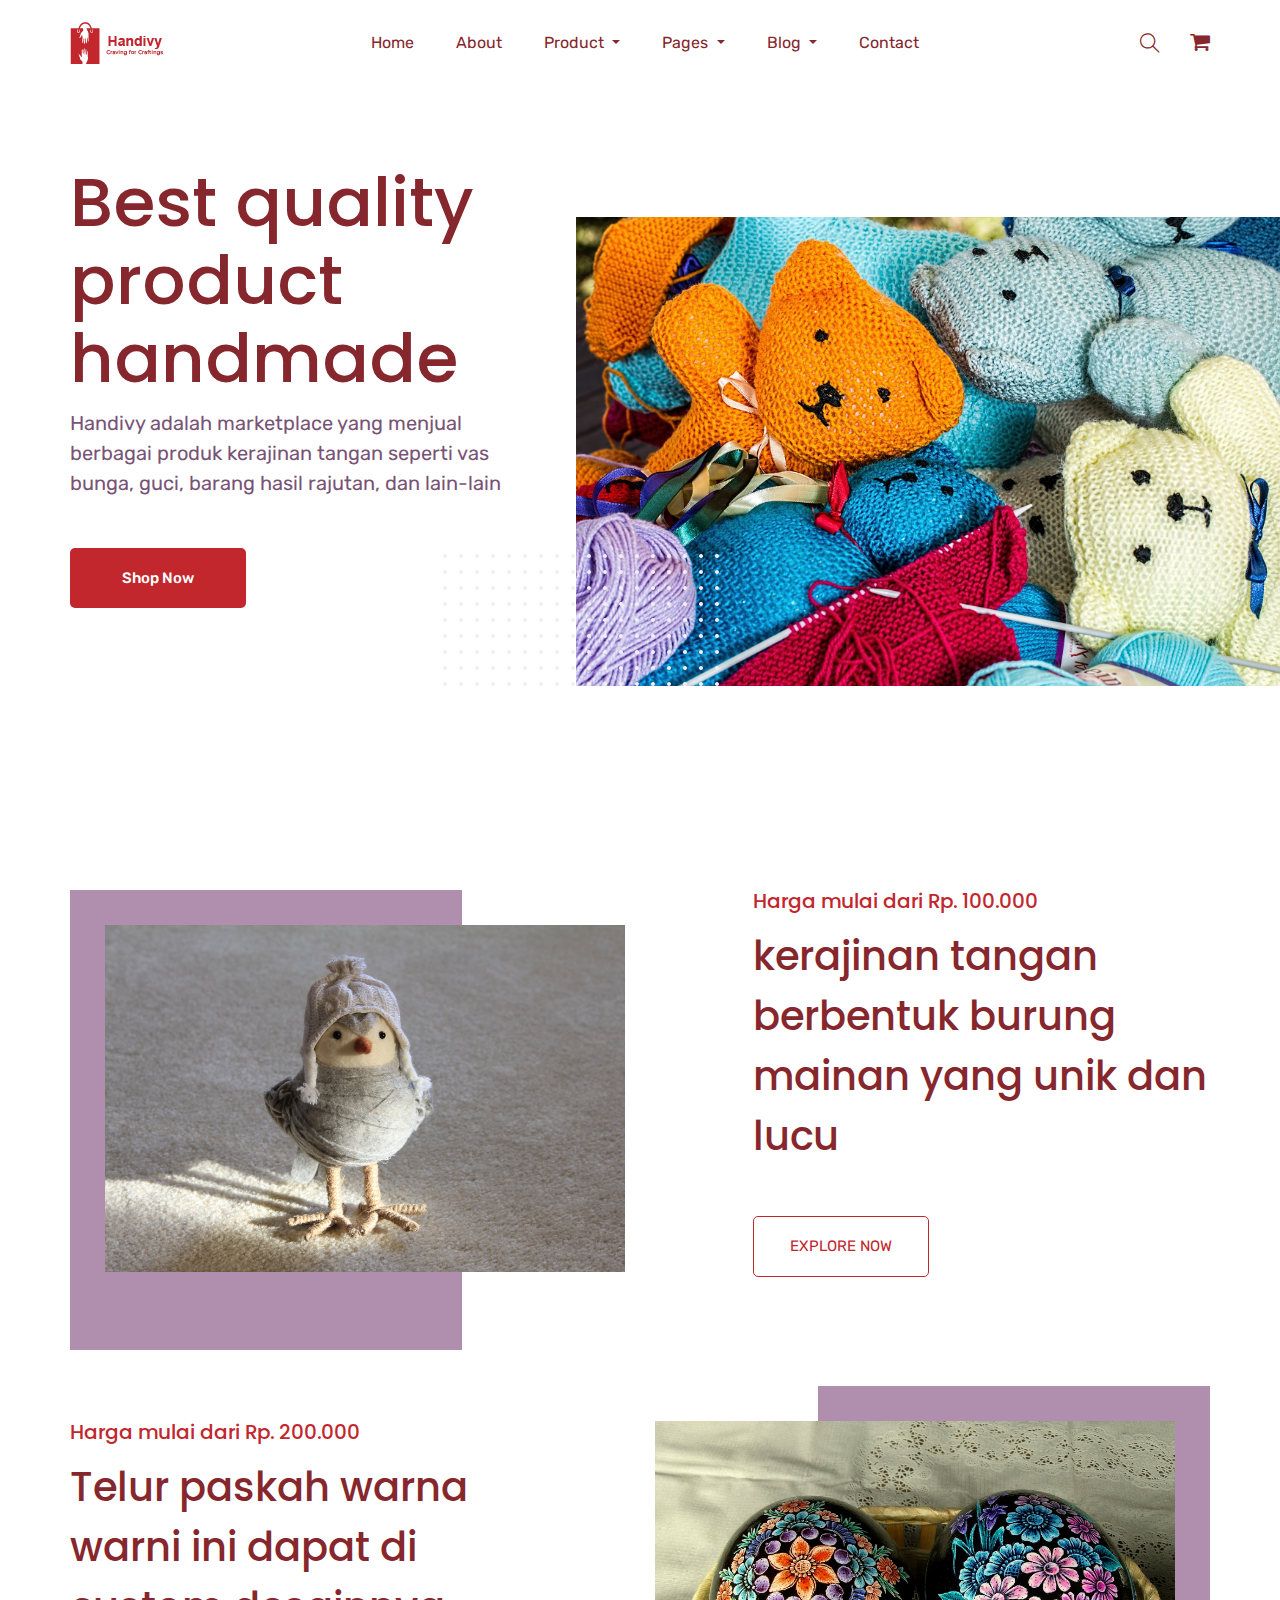
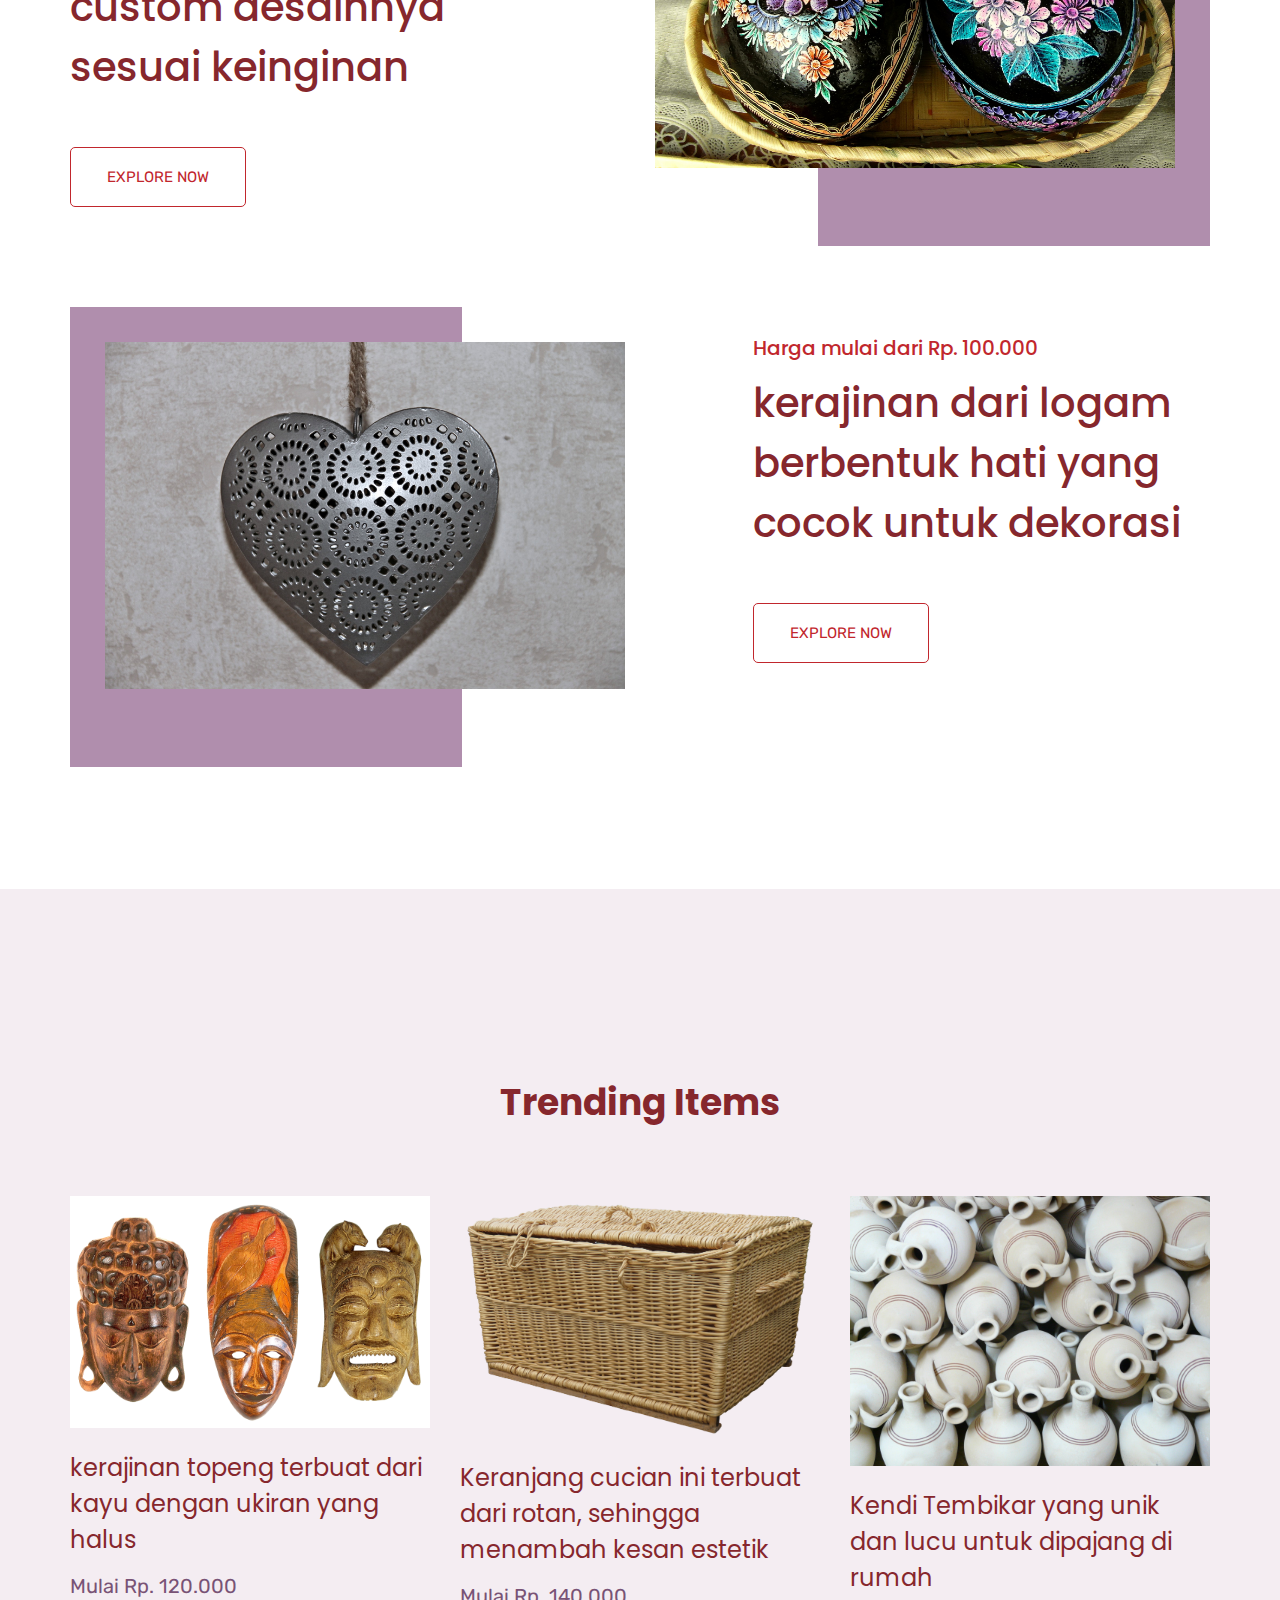
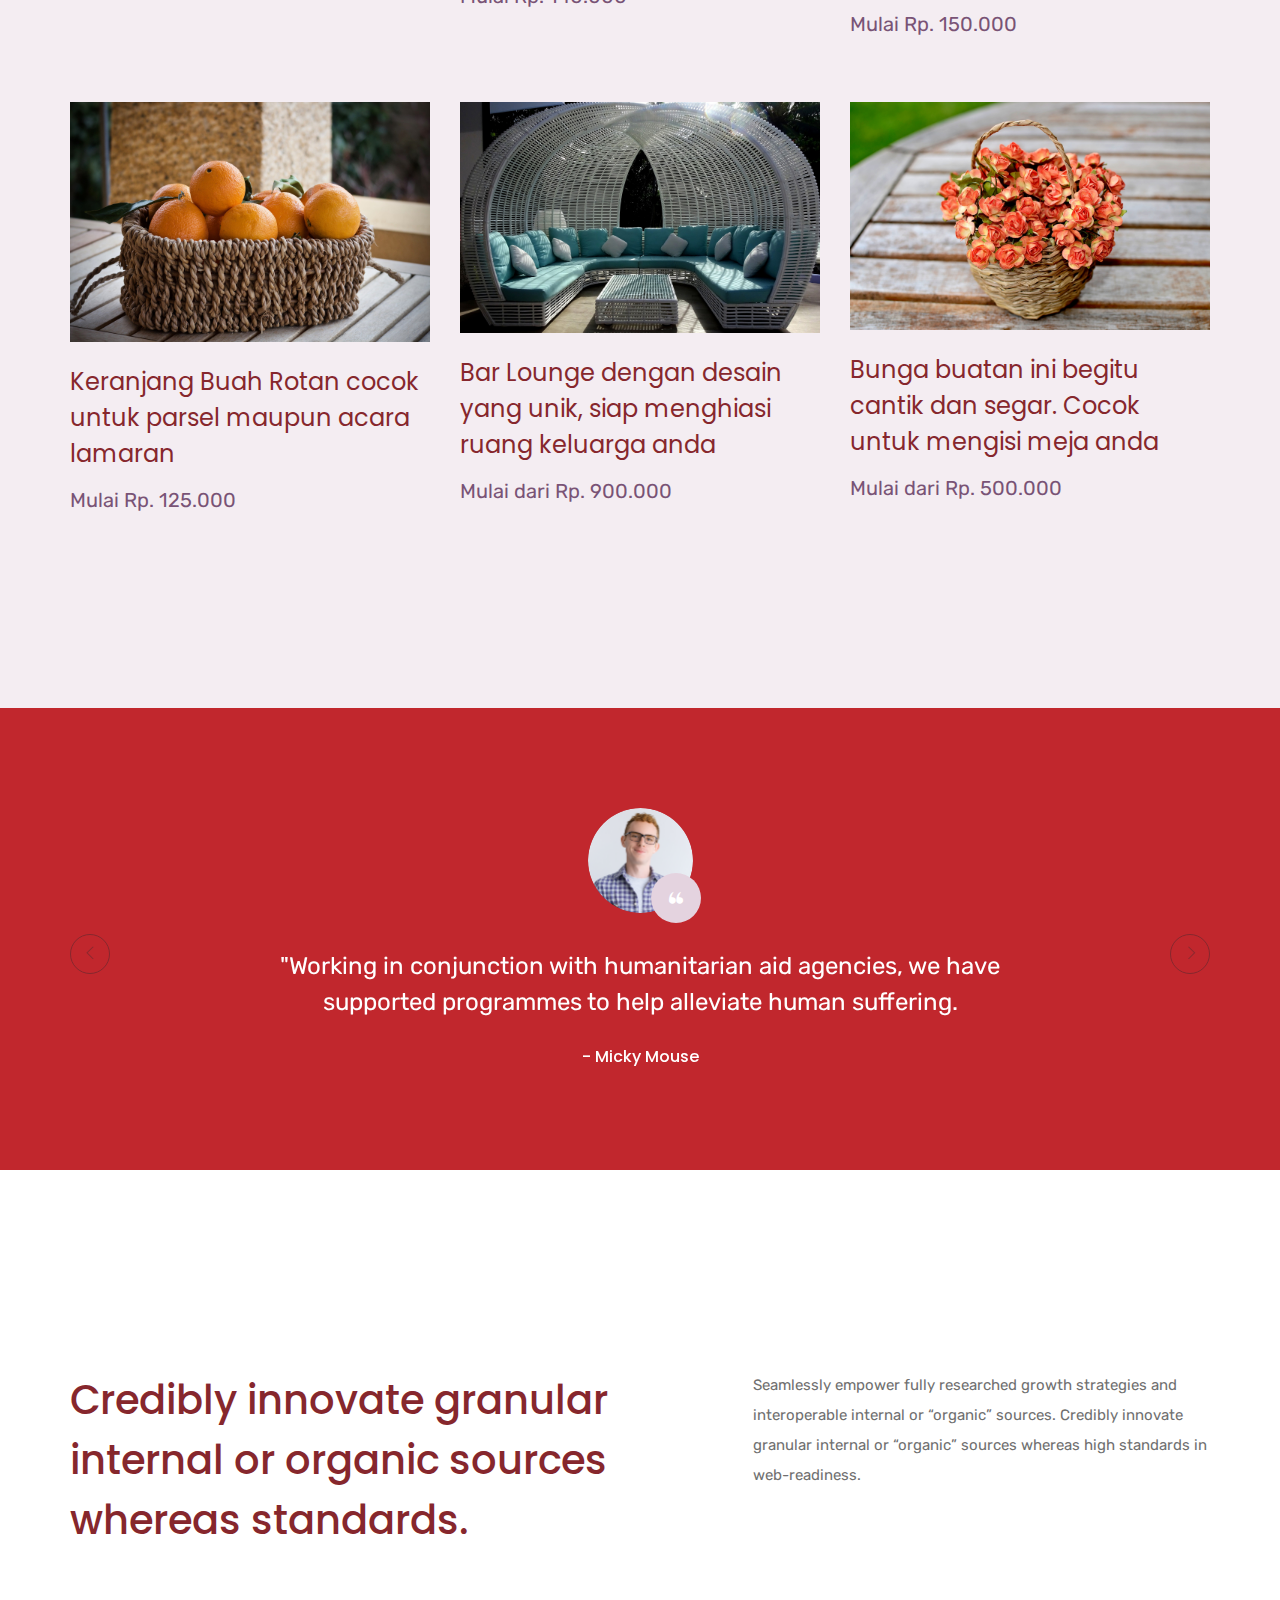
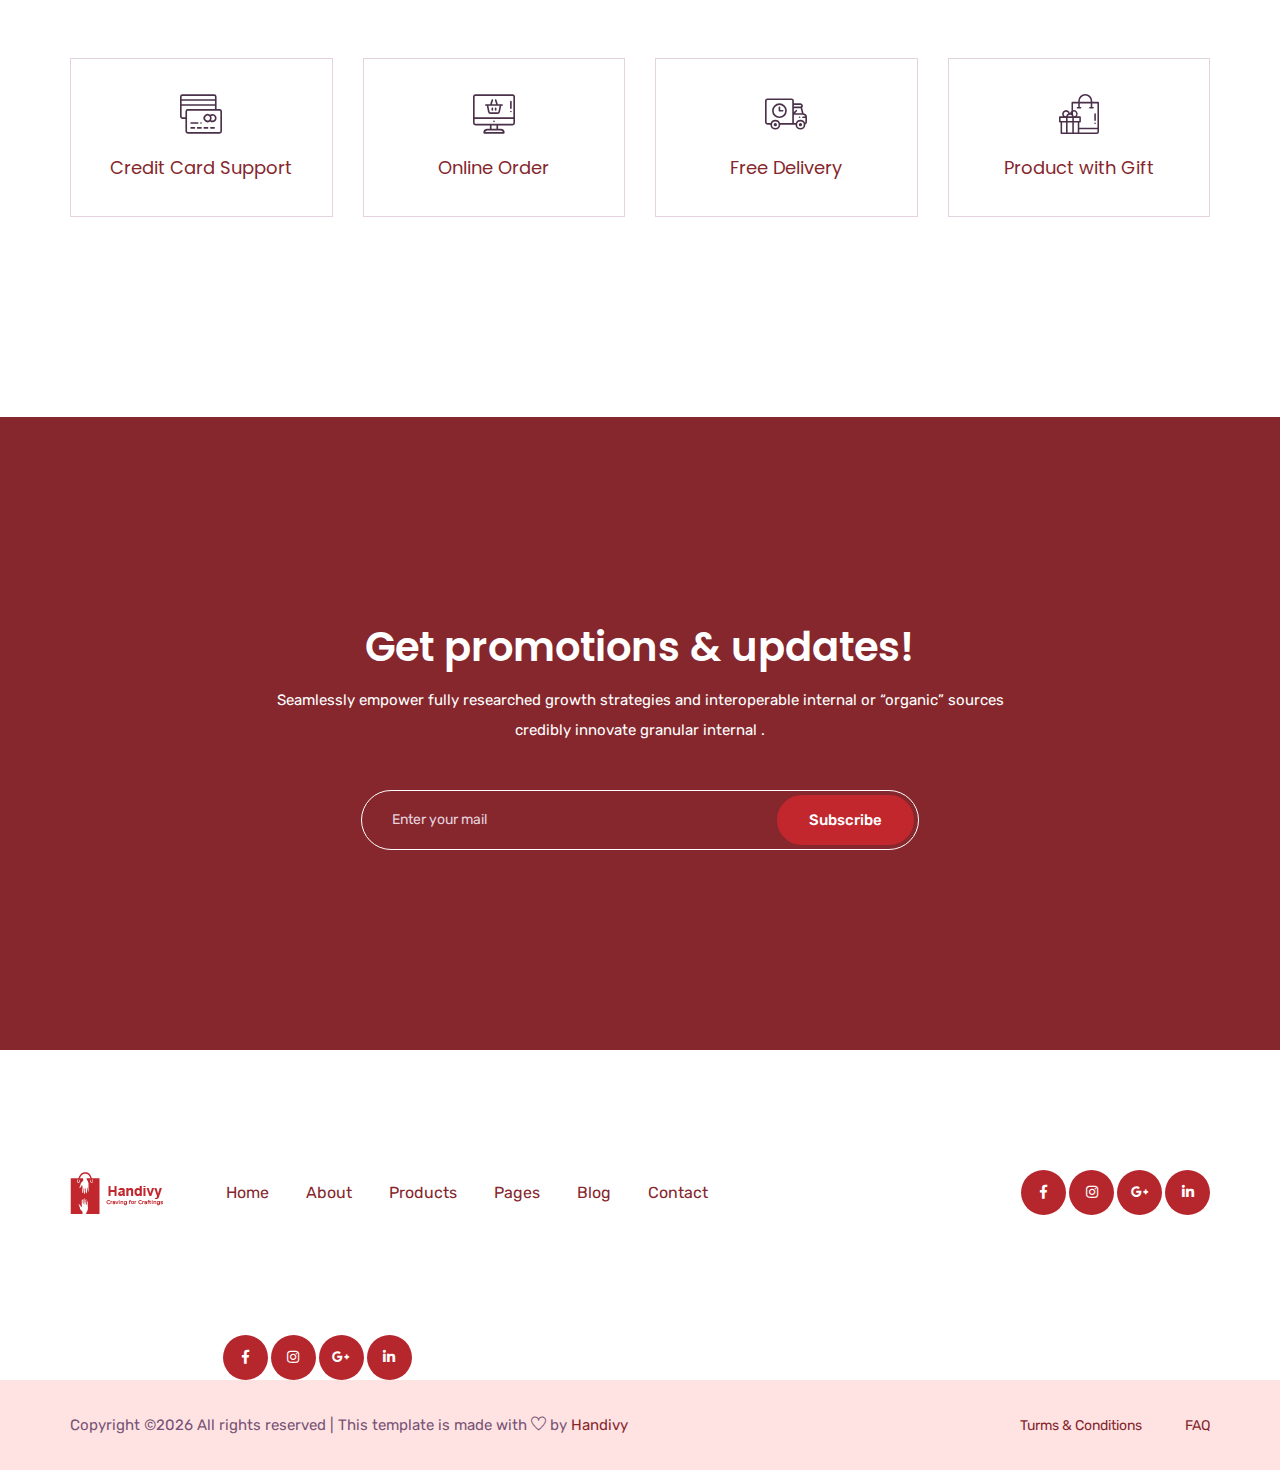
<file: index.html>
<!DOCTYPE html>
<html lang="zxx">
  <head>
    <!-- Required meta tags -->
    <meta charset="utf-8">
    <meta name="viewport" content="width=device-width, initial-scale=1, shrink-to-fit=no">
    <title>Handivy - handicraft e-commerce</title>
    <link rel="icon" href="img/logo/Asset 9.png">
    <!-- Bootstrap CSS -->
    <link rel="stylesheet" href="css/bootstrap.min.css" />
    <!-- animate CSS -->
    <link rel="stylesheet" href="css/animate.css" />
    <!-- owl carousel CSS -->
    <link rel="stylesheet" href="css/owl.carousel.min.css" />
    <!-- font awesome CSS -->
    <link rel="stylesheet" href="css/all.css" />
    <!-- flaticon CSS -->
    <link rel="stylesheet" href="css/flaticon.css" />
    <link rel="stylesheet" href="css/themify-icons.css" />
    <!-- font awesome CSS -->
    <link rel="stylesheet" href="css/magnific-popup.css" />
    <!-- swiper CSS -->
    <link rel="stylesheet" href="css/slick.css" />
    <!-- style CSS -->
    <link rel="stylesheet" href="css/style.css" />
  </head>

  <body>
    <!--::header part start::-->
    <header class="main_menu home_menu">
        <div class="container">
            <div class="row align-items-center justify-content-center">
                <div class="col-lg-12">
                    <nav class="navbar navbar-expand-lg navbar-light">
                        <a class="navbar-brand" href="index.html"> <img src="img/logo/Asset 10.png" alt="logo" style="margin-top: 10px; margin-bottom: 10px;"> </a>
                        <button class="navbar-toggler" type="button" data-toggle="collapse"
                            data-target="#navbarSupportedContent" aria-controls="navbarSupportedContent"
                            aria-expanded="false" aria-label="Toggle navigation">
                            <span class="menu_icon"><i class="fas fa-bars"></i></span>
                        </button>

              <div
                class="collapse navbar-collapse main-menu-item"
                id="navbarSupportedContent"
              >
                <ul class="navbar-nav">
                  <li class="nav-item">
                    <a class="nav-link" href="index.html">Home</a>
                  </li>
                  <li class="nav-item">
                    <a class="nav-link" href="about.html">about</a>
                  </li>
                  <li class="nav-item dropdown">
                    <a
                      class="nav-link dropdown-toggle"
                      href="blog.html"
                      id="navbarDropdown_1"
                      role="button"
                      data-toggle="dropdown"
                      aria-haspopup="true"
                      aria-expanded="false"
                    >
                      product
                    </a>
                    <div
                      class="dropdown-menu"
                      aria-labelledby="navbarDropdown_1"
                    >
                      <a class="dropdown-item" href="product_list.html">
                        product list</a
                      >
                      <a class="dropdown-item" href="single-product.html"
                        >product details</a
                      >
                    </div>
                  </li>
                  <li class="nav-item dropdown">
                    <a
                      class="nav-link dropdown-toggle"
                      href="blog.html"
                      id="navbarDropdown_3"
                      role="button"
                      data-toggle="dropdown"
                      aria-haspopup="true"
                      aria-expanded="false"
                    >
                      pages
                    </a>
                    <div
                      class="dropdown-menu"
                      aria-labelledby="navbarDropdown_2"
                    >
                      <a class="dropdown-item" href="login.html">
                        login
                      </a>
                      <a class="dropdown-item" href="checkout.html"
                        >product checkout</a
                      >
                      <a class="dropdown-item" href="cart.html"
                        >shopping cart</a
                      >
                      <a class="dropdown-item" href="confirmation.html"
                        >confirmation</a
                      >
                      <a class="dropdown-item" href="elements.html">elements</a>
                    </div>
                  </li>

                  <li class="nav-item dropdown">
                    <a
                      class="nav-link dropdown-toggle"
                      href="blog.html"
                      id="navbarDropdown_2"
                      role="button"
                      data-toggle="dropdown"
                      aria-haspopup="true"
                      aria-expanded="false"
                    >
                      blog
                    </a>
                    <div
                      class="dropdown-menu"
                      aria-labelledby="navbarDropdown_2"
                    >
                      <a class="dropdown-item" href="blog.html"> blog</a>
                      <a class="dropdown-item" href="single-blog.html"
                        >Single blog</a
                      >
                    </div>
                  </li>

                  <li class="nav-item">
                    <a class="nav-link" href="contact.html">Contact</a>
                  </li>
                </ul>
              </div>
              <div class="hearer_icon d-flex align-items-center">
                <a id="search_1" href="javascript:void(0)"
                  ><i class="ti-search"></i
                ></a>
                <a href="cart.html">
                  <i class="flaticon-shopping-cart-black-shape"></i>
                </a>
              </div>
            </nav>
          </div>
        </div>
      </div>
      <div class="search_input" id="search_input_box">
        <div class="container">
          <form class="d-flex justify-content-between search-inner">
            <input
              type="text"
              class="form-control"
              id="search_input"
              placeholder="Search Here"
            />
            <button type="submit" class="btn"></button>
            <span
              class="ti-close"
              id="close_search"
              title="Close Search"
            ></span>
          </form>
        </div>
      </div>
    </header>
    <!-- Header part end-->

    <!-- banner part start-->
    <section class="banner_part">
      <div class="container">
        <div class="row align-items-center">
          <div class="col-md-5">
            <div class="banner_text">
              <div class="banner_text_iner">
                <h1>Best quality product handmade</h1>
                <p>
                  Handivy adalah marketplace yang menjual berbagai produk
                  kerajinan tangan seperti vas bunga, guci, barang hasil
                  rajutan, dan lain-lain
                </p>
                <a href="product_list.html" class="btn_1">shop now</a>
              </div>
            </div>
          </div>
        </div>
      </div>
      <div class="banner_img">
        <img src="img/boneka-rajut.jpg" alt="#" class="img-fluid" />
        <img
          src="img/banner_pattern.png "
          alt="#"
          class="pattern_img img-fluid"
        />
      </div>
    </section>
    <!-- banner part start-->

    <!-- product list start-->
    <section class="single_product_list">
      <div class="container">
        <div class="row">
          <div class="col-lg-12">
            <div class="single_product_iner">
              <div class="row align-items-center justify-content-between">
                <div class="col-lg-6 col-sm-6">
                  <div class="single_product_img">
                    <img
                      src="img/kerajinan-burung-mainan.jpg"
                      class="img-fluid"
                      alt="#"
                    />
                    <img
                      src="img/product_overlay.png"
                      alt="#"
                      class="product_overlay img-fluid"
                    />
                  </div>
                </div>
                <div class="col-lg-5 col-sm-6">
                  <div class="single_product_content">
                    <h5>Harga mulai dari Rp. 100.000</h5>
                    <h2>
                      <a href="single-product.html"
                        >kerajinan tangan berbentuk burung mainan yang unik dan
                        lucu</a
                      >
                    </h2>
                    <a href="product_list.html" class="btn_3">Explore Now</a>
                  </div>
                </div>
              </div>
            </div>
            <div class="single_product_iner">
              <div class="row align-items-center justify-content-between">
                <div class="col-lg-6 col-sm-6">
                  <div class="single_product_img">
                    <img
                      src="img/telur-paskah-warna-warni.jpg"
                      class="img-fluid"
                      alt="#"
                    />
                    <img
                      src="img/product_overlay.png"
                      alt="#"
                      class="product_overlay img-fluid"
                    />
                  </div>
                </div>
                <div class="col-lg-5 col-sm-6">
                  <div class="single_product_content">
                    <h5>Harga mulai dari Rp. 200.000</h5>
                    <h2>
                      <a href="single-product.html"
                        >Telur paskah warna warni ini dapat di custom desainnya
                        sesuai keinginan</a
                      >
                    </h2>
                    <a href="product_list.html" class="btn_3">Explore Now</a>
                  </div>
                </div>
              </div>
            </div>
            <div class="single_product_iner">
              <div class="row align-items-center justify-content-between">
                <div class="col-lg-6 col-sm-6">
                  <div class="single_product_img">
                    <img
                      src="img/jantung-logam-dekorasi.jpg"
                      class="img-fluid"
                      alt="#"
                    />
                    <img
                      src="img/product_overlay.png"
                      alt="#"
                      class="product_overlay img-fluid"
                    />
                  </div>
                </div>
                <div class="col-lg-5 col-sm-6">
                  <div class="single_product_content">
                    <h5>Harga mulai dari Rp. 100.000</h5>
                    <h2>
                      <a href="single-product.html"
                        >kerajinan dari logam berbentuk hati yang cocok untuk
                        dekorasi</a
                      >
                    </h2>
                    <a href="product_list.html" class="btn_3">Explore Now</a>
                  </div>
                </div>
              </div>
            </div>
          </div>
        </div>
      </div>
    </section>
    <!-- product list end-->

    <!-- trending item start-->
    <section class="trending_items">
      <div class="container">
        <div class="row">
          <div class="col-lg-12">
            <div class="section_tittle text-center">
              <h2>Trending Items</h2>
            </div>
          </div>
        </div>
        <div class="row">
          <div class="col-lg-4 col-sm-6">
            <div class="single_product_item">
              <div class="single_product_item_thumb">
                <img
                  src="img/tranding_item/topeng-kayu.png"
                  alt="#"
                  class="img-fluid"
                />
              </div>
              <h3>
                <a href="single-product.html"
                  >kerajinan topeng terbuat dari kayu dengan ukiran yang
                  halus</a
                >
              </h3>
              <p>Mulai Rp. 120.000</p>
            </div>
          </div>
          <div class="col-lg-4 col-sm-6">
            <div class="single_product_item">
              <img
                src="img/tranding_item/keranjang-cucian-rotan.png"
                alt="#"
                class="img-fluid"
              />
              <h3>
                <a href="single-product.html"
                  >Keranjang cucian ini terbuat dari rotan, sehingga menambah
                  kesan estetik</a
                >
              </h3>
              <p>Mulai Rp. 140.000</p>
            </div>
          </div>
          <div class="col-lg-4 col-sm-6">
            <div class="single_product_item">
              <img
                src="img/tranding_item/kendi-tembikar.jpg"
                alt="#"
                class="img-fluid"
              />
              <h3>
                <a href="single-product.html"
                  >Kendi Tembikar yang unik dan lucu untuk dipajang di rumah</a
                >
              </h3>
              <p>Mulai Rp. 150.000</p>
            </div>
          </div>
          <div class="col-lg-4 col-sm-6">
            <div class="single_product_item">
              <img
                src="img/tranding_item/keranjang-buah.jpg"
                alt="#"
                class="img-fluid"
              />
              <h3>
                <a href="single-product.html"
                  >Keranjang Buah Rotan cocok untuk parsel maupun acara
                  lamaran</a
                >
              </h3>
              <p>Mulai Rp. 125.000</p>
            </div>
          </div>
          <div class="col-lg-4 col-sm-6">
            <div class="single_product_item">
              <img
                src="img/tranding_item/bar-lounge.jpg"
                alt="#"
                class="img-fluid"
              />
              <h3>
                <a href="single-product.html"
                  >Bar Lounge dengan desain yang unik, siap menghiasi ruang
                  keluarga anda</a
                >
              </h3>
              <p>Mulai dari Rp. 900.000</p>
            </div>
          </div>
          <div class="col-lg-4 col-sm-6">
            <div class="single_product_item">
              <img
                src="img/tranding_item/bunga-buatan.jpg"
                alt="#"
                class="img-fluid"
              />
              <h3>
                <a href="single-product.html"
                  >Bunga buatan ini begitu cantik dan segar. Cocok untuk mengisi
                  meja anda</a
                >
              </h3>
              <p>Mulai dari Rp. 500.000</p>
            </div>
          </div>
        </div>
      </div>
    </section>
    <!-- trending item end-->

    <!-- client review part here -->
    <section class="client_review">
      <div class="container">
        <div class="row justify-content-center">
          <div class="col-lg-8">
            <div class="client_review_slider owl-carousel">
              <div class="single_client_review">
                <div class="client_img">
                  <img src="img/client.png" alt="#" />
                </div>
                <p>
                  "Working in conjunction with humanitarian aid agencies, we
                  have supported programmes to help alleviate human suffering.
                </p>
                <h5>- Micky Mouse</h5>
              </div>
              <div class="single_client_review">
                <div class="client_img">
                  <img src="img/client_1.png" alt="#" />
                </div>
                <p>
                  "Working in conjunction with humanitarian aid agencies, we
                  have supported programmes to help alleviate human suffering.
                </p>
                <h5>- Micky Mouse</h5>
              </div>
              <div class="single_client_review">
                <div class="client_img">
                  <img src="img/client_2.png" alt="#" />
                </div>
                <p>
                  "Working in conjunction with humanitarian aid agencies, we
                  have supported programmes to help alleviate human suffering.
                </p>
                <h5>- Micky Mouse</h5>
              </div>
            </div>
          </div>
        </div>
      </div>
    </section>
    <!-- client review part end -->

    <!-- feature part here -->
    <section class="feature_part section_padding">
      <div class="container">
        <div class="row justify-content-between">
          <div class="col-lg-6">
            <div class="feature_part_tittle">
              <h3>
                Credibly innovate granular internal or organic sources whereas
                standards.
              </h3>
            </div>
          </div>
          <div class="col-lg-5">
            <div class="feature_part_content">
              <p>
                Seamlessly empower fully researched growth strategies and
                interoperable internal or “organic” sources. Credibly innovate
                granular internal or “organic” sources whereas high standards in
                web-readiness.
              </p>
            </div>
          </div>
        </div>
        <div class="row justify-content-center">
          <div class="col-lg-3 col-sm-6">
            <div class="single_feature_part">
              <img src="img/icon/feature_icon_1.svg" alt="#" />
              <h4>Credit Card Support</h4>
            </div>
          </div>
          <div class="col-lg-3 col-sm-6">
            <div class="single_feature_part">
              <img src="img/icon/feature_icon_2.svg" alt="#" />
              <h4>Online Order</h4>
            </div>
          </div>
          <div class="col-lg-3 col-sm-6">
            <div class="single_feature_part">
              <img src="img/icon/feature_icon_3.svg" alt="#" />
              <h4>Free Delivery</h4>
            </div>
          </div>
          <div class="col-lg-3 col-sm-6">
            <div class="single_feature_part">
              <img src="img/icon/feature_icon_4.svg" alt="#" />
              <h4>Product with Gift</h4>
            </div>
          </div>
        </div>
      </div>
    </section>
    <!-- feature part end -->

    <!-- subscribe part here -->
    <section class="subscribe_part section_padding">
      <div class="container">
        <div class="row justify-content-center">
          <div class="col-lg-8">
            <div class="subscribe_part_content">
              <h2>Get promotions & updates!</h2>
              <p>
                Seamlessly empower fully researched growth strategies and
                interoperable internal or “organic” sources credibly innovate
                granular internal .
              </p>
              <div class="subscribe_form">
                <input type="email" placeholder="Enter your mail" />
                <a href="#" class="btn_1">Subscribe</a>
              </div>
            </div>
          </div>
        </div>
      </div>
    </section>
    <!-- subscribe part end -->

    <!--::footer_part start::-->
    <footer class="footer_part">
        <div class="footer_iner">
            <div class="container">
                <div class="row justify-content-between align-items-center">
                    <div class="col-lg-8">
                        <div class="footer_menu">
                            <div class="footer_logo">
                                <a href="index.html"><img src="img/logo/Asset 10.png" alt="#"></a>
                            </div>
                            <div class="footer_menu_item">
                                <a href="index.html">Home</a>
                                <a href="about.html">About</a>
                                <a href="product_list.html">Products</a>
                                <a href="#">Pages</a>
                                <a href="blog.html">Blog</a>
                                <a href="contact.html">Contact</a>
                            </div>
                        </div>
                    </div>
                    <div class="col-lg-4">
                        <div class="social_icon">
                            <a href="#"><i class="fab fa-facebook-f"></i></a>
                            <a href="#"><i class="fab fa-instagram"></i></a>
                            <a href="#"><i class="fab fa-google-plus-g"></i></a>
                            <a href="#"><i class="fab fa-linkedin-in"></i></a>
                        </div>
                    </div>
                </div>
              </div>
            </div>
            <div class="col-lg-4">
              <div class="social_icon">
                <a href="#"><i class="fab fa-facebook-f"></i></a>
                <a href="#"><i class="fab fa-instagram"></i></a>
                <a href="#"><i class="fab fa-google-plus-g"></i></a>
                <a href="#"><i class="fab fa-linkedin-in"></i></a>
              </div>
            </div>
          </div>
        </div>
        
        <div class="copyright_part">
            <div class="container">
                <div class="row ">
                    <div class="col-lg-12">
                        <div class="copyright_text">
                            <P><!-- Link back to Colorlib can't be removed. Template is licensed under CC BY 3.0. -->
Copyright &copy;<script>document.write(new Date().getFullYear());</script> All rights reserved | This template is made with <i class="ti-heart" aria-hidden="true"></i> by <a href="" target="_blank">Handivy</a>
<!-- Link back to Colorlib can't be removed. Template is licensed under CC BY 3.0. --></P>
                            <div class="copyright_link">
                                <a href="#">Turms & Conditions</a>
                                <a href="#">FAQ</a>
                            </div>
                        </div>
                    </div>
                </div>
              </div>
            </div>
          </div>
        </div>
      </div>
    </footer>
    <!--::footer_part end::-->

    <!-- jquery plugins here-->
    <script src="js/jquery-1.12.1.min.js"></script>
    <!-- popper js -->
    <script src="js/popper.min.js"></script>
    <!-- bootstrap js -->
    <script src="js/bootstrap.min.js"></script>
    <!-- magnific popup js -->
    <script src="js/jquery.magnific-popup.js"></script>
    <!-- carousel js -->
    <script src="js/owl.carousel.min.js"></script>
    <script src="js/jquery.nice-select.min.js"></script>
    <!-- slick js -->
    <script src="js/slick.min.js"></script>
    <script src="js/jquery.counterup.min.js"></script>
    <script src="js/waypoints.min.js"></script>
    <script src="js/contact.js"></script>
    <script src="js/jquery.ajaxchimp.min.js"></script>
    <script src="js/jquery.form.js"></script>
    <script src="js/jquery.validate.min.js"></script>
    <script src="js/mail-script.js"></script>
    <!-- custom js -->
    <script src="js/custom.js"></script>
  </body>
</html>
</file>
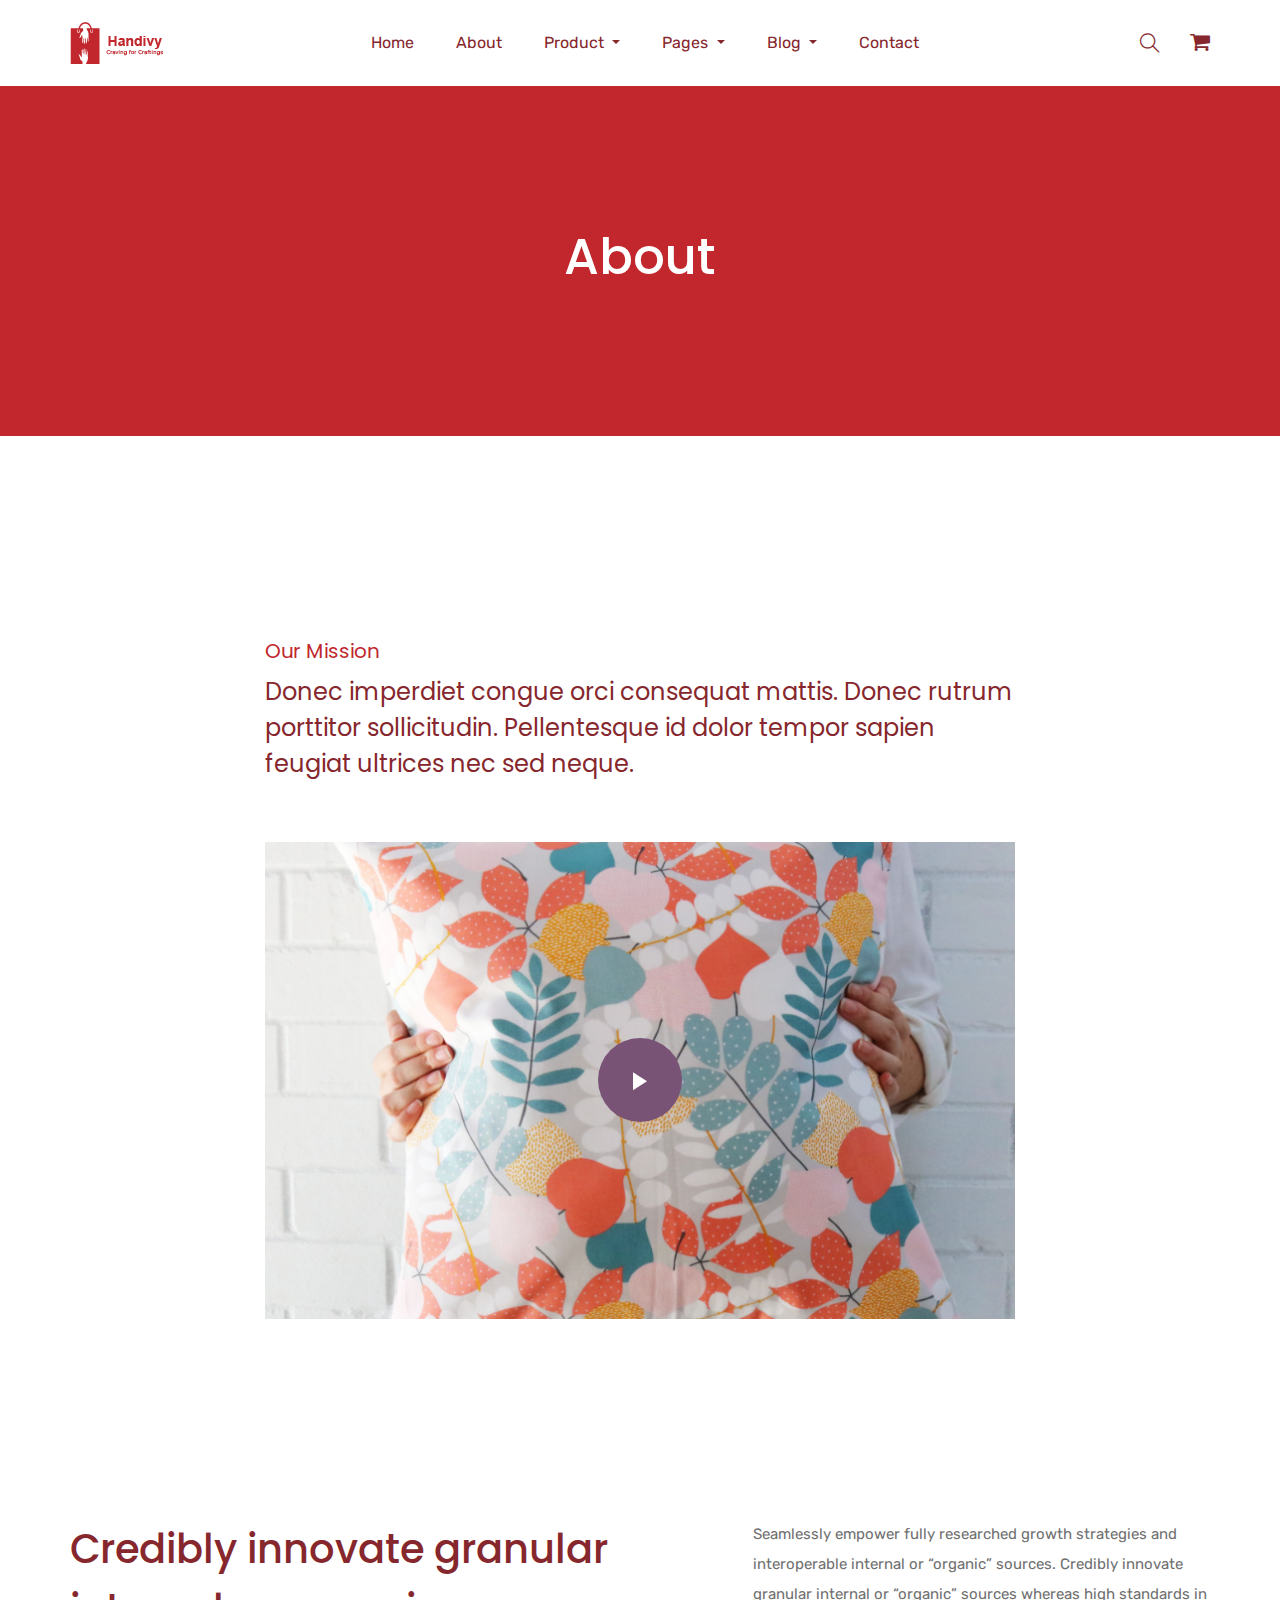
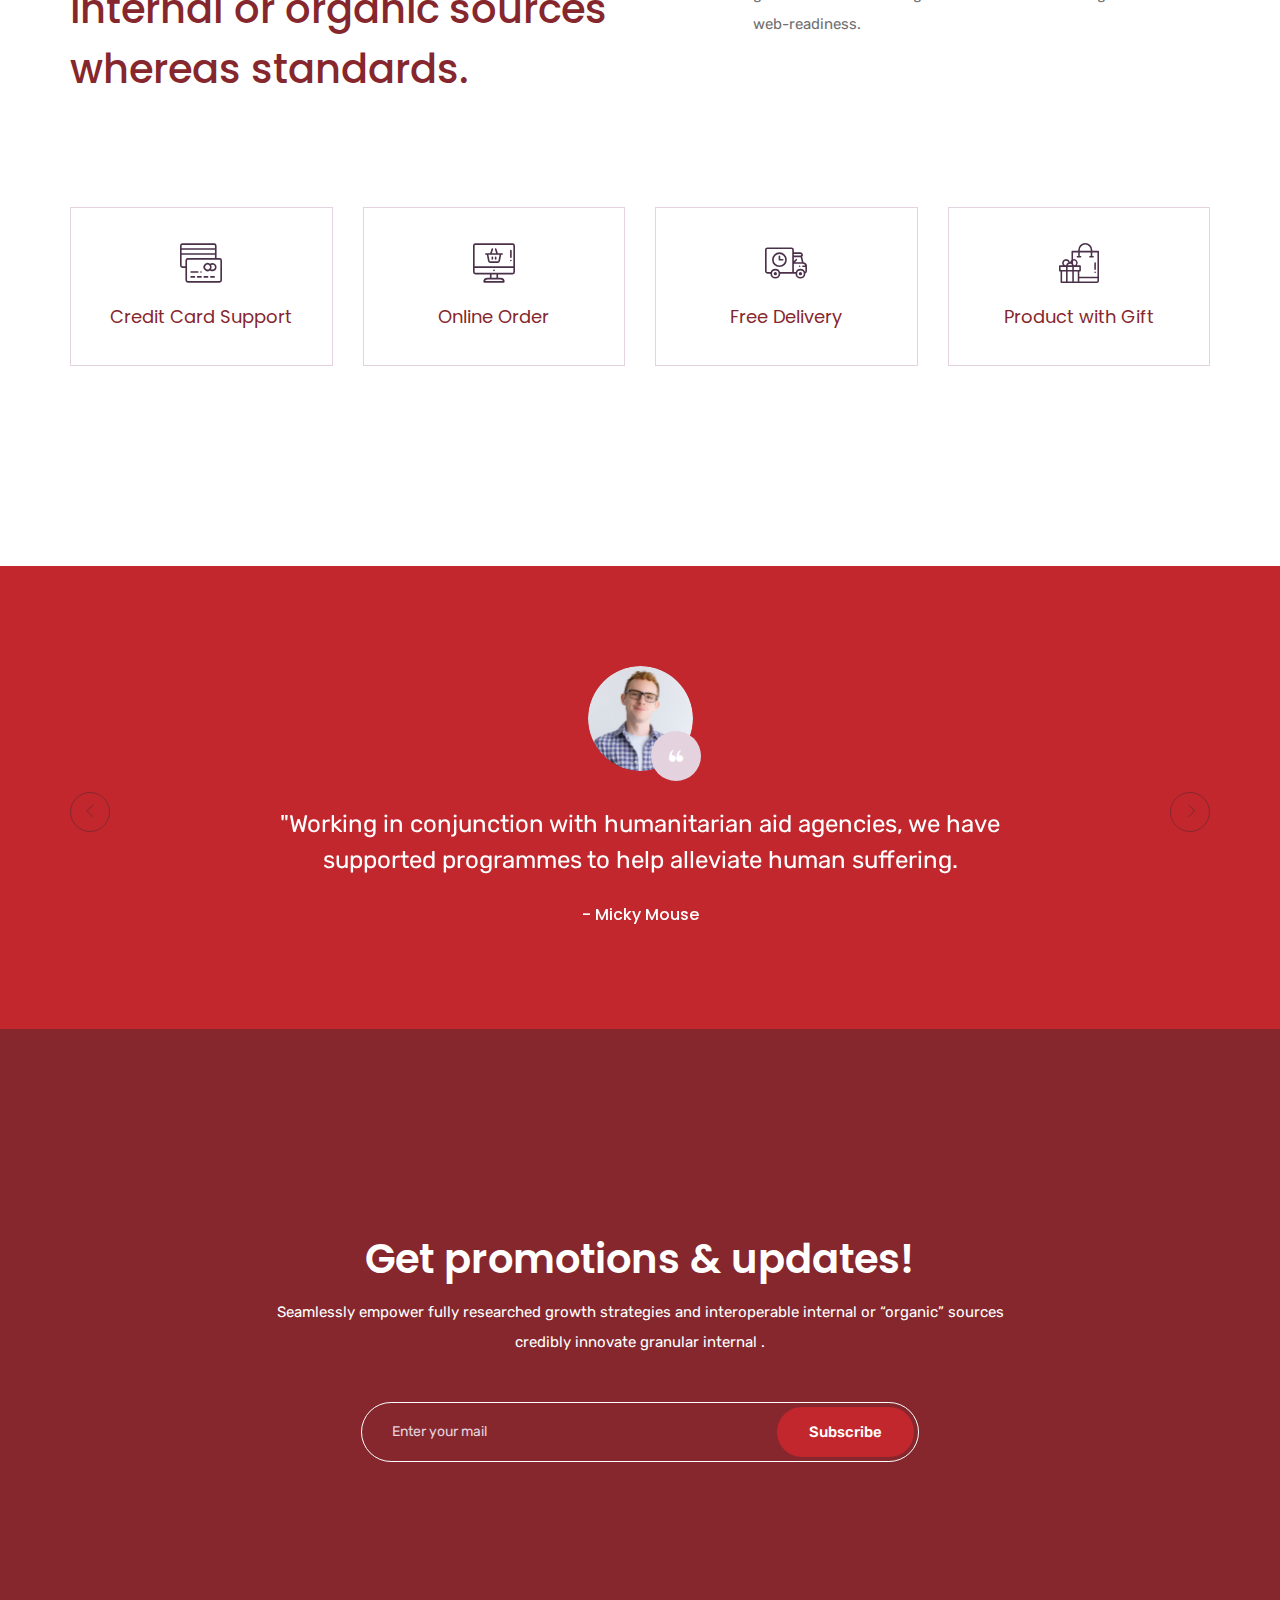
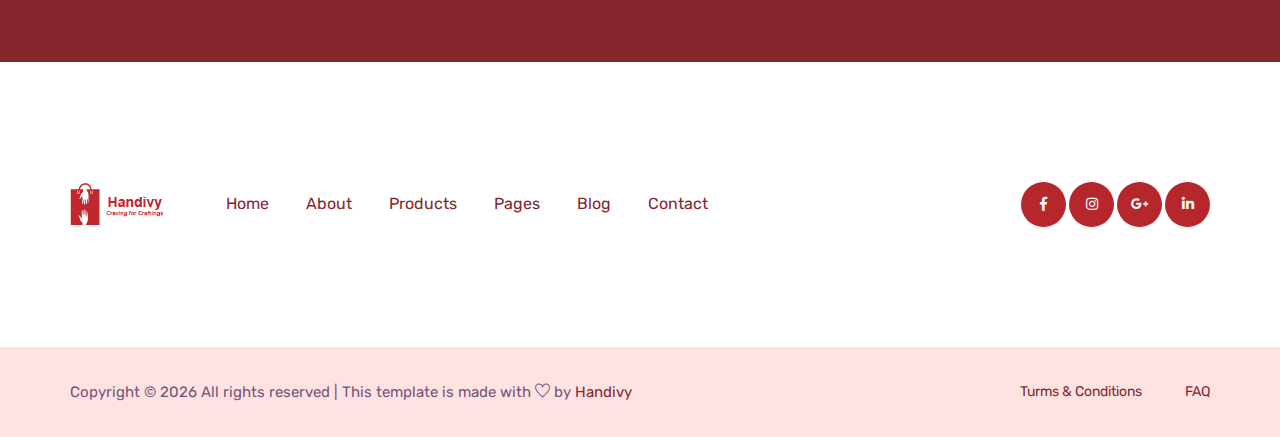
<file: about.html>
<!DOCTYPE html>
<html lang="zxx">
  <head>
    <!-- Required meta tags -->
    <meta charset="utf-8" />
    <meta
      name="viewport"
      content="width=device-width, initial-scale=1, shrink-to-fit=no"
    />
    <title>Handivy - handicraft e-commerce</title>
    <link rel="icon" href="img/logo/Asset 9.png" />
    <!-- Bootstrap CSS -->
    <link rel="stylesheet" href="css/bootstrap.min.css" />
    <!-- animate CSS -->
    <link rel="stylesheet" href="css/animate.css" />
    <!-- owl carousel CSS -->
    <link rel="stylesheet" href="css/owl.carousel.min.css" />
    <!-- font awesome CSS -->
    <link rel="stylesheet" href="css/all.css" />
    <!-- flaticon CSS -->
    <link rel="stylesheet" href="css/flaticon.css" />
    <link rel="stylesheet" href="css/themify-icons.css" />
    <!-- font awesome CSS -->
    <link rel="stylesheet" href="css/magnific-popup.css" />
    <!-- swiper CSS -->
    <link rel="stylesheet" href="css/slick.css" />
    <!-- style CSS -->
    <link rel="stylesheet" href="css/style.css" />
  </head>

  <body>
    <!--::header part start::-->
    <header class="main_menu home_menu">
      <div class="container">
        <div class="row align-items-center justify-content-center">
          <div class="col-lg-12">
            <nav class="navbar navbar-expand-lg navbar-light">
              <a class="navbar-brand" href="index.html">
                <img
                  src="img/logo/Asset 10.png"
                  alt="logo"
                  style="margin-top: 10px; margin-bottom: 10px;"
                />
              </a>
              <button
                class="navbar-toggler"
                type="button"
                data-toggle="collapse"
                data-target="#navbarSupportedContent"
                aria-controls="navbarSupportedContent"
                aria-expanded="false"
                aria-label="Toggle navigation"
              >
                <span class="menu_icon"><i class="fas fa-bars"></i></span>
              </button>

              <div
                class="collapse navbar-collapse main-menu-item"
                id="navbarSupportedContent"
              >
                <ul class="navbar-nav">
                  <li class="nav-item">
                    <a class="nav-link" href="index.html">Home</a>
                  </li>
                  <li class="nav-item">
                    <a class="nav-link" href="about.html">about</a>
                  </li>
                  <li class="nav-item dropdown">
                    <a
                      class="nav-link dropdown-toggle"
                      href="blog.html"
                      id="navbarDropdown_1"
                      role="button"
                      data-toggle="dropdown"
                      aria-haspopup="true"
                      aria-expanded="false"
                    >
                      product
                    </a>
                    <div
                      class="dropdown-menu"
                      aria-labelledby="navbarDropdown_1"
                    >
                      <a class="dropdown-item" href="product_list.html">
                        product list</a
                      >
                      <a class="dropdown-item" href="single-product.html"
                        >product details</a
                      >
                    </div>
                  </li>
                  <li class="nav-item dropdown">
                    <a
                      class="nav-link dropdown-toggle"
                      href="blog.html"
                      id="navbarDropdown_3"
                      role="button"
                      data-toggle="dropdown"
                      aria-haspopup="true"
                      aria-expanded="false"
                    >
                      pages
                    </a>
                    <div
                      class="dropdown-menu"
                      aria-labelledby="navbarDropdown_2"
                    >
                      <a class="dropdown-item" href="login.html">
                        login
                      </a>
                      <a class="dropdown-item" href="checkout.html"
                        >product checkout</a
                      >
                      <a class="dropdown-item" href="cart.html"
                        >shopping cart</a
                      >
                      <a class="dropdown-item" href="confirmation.html"
                        >confirmation</a
                      >
                      <a class="dropdown-item" href="elements.html">elements</a>
                    </div>
                  </li>

                  <li class="nav-item dropdown">
                    <a
                      class="nav-link dropdown-toggle"
                      href="blog.html"
                      id="navbarDropdown_2"
                      role="button"
                      data-toggle="dropdown"
                      aria-haspopup="true"
                      aria-expanded="false"
                    >
                      blog
                    </a>
                    <div
                      class="dropdown-menu"
                      aria-labelledby="navbarDropdown_2"
                    >
                      <a class="dropdown-item" href="blog.html"> blog</a>
                      <a class="dropdown-item" href="single-blog.html"
                        >Single blog</a
                      >
                    </div>
                  </li>

                  <li class="nav-item">
                    <a class="nav-link" href="contact.html">Contact</a>
                  </li>
                </ul>
              </div>
              <div class="hearer_icon d-flex align-items-center">
                <a id="search_1" href="javascript:void(0)"
                  ><i class="ti-search"></i
                ></a>
                <a href="cart.html">
                  <i class="flaticon-shopping-cart-black-shape"></i>
                </a>
              </div>
            </nav>
          </div>
        </div>
      </div>
      <div class="search_input" id="search_input_box">
        <div class="container">
          <form class="d-flex justify-content-between search-inner">
            <input
              type="text"
              class="form-control"
              id="search_input"
              placeholder="Search Here"
            />
            <button type="submit" class="btn"></button>
            <span
              class="ti-close"
              id="close_search"
              title="Close Search"
            ></span>
          </form>
        </div>
      </div>
    </header>
    <!-- Header part end-->

    <!-- breadcrumb part start-->
    <section class="breadcrumb_part">
      <div class="container">
        <div class="row">
          <div class="col-lg-12">
            <div class="breadcrumb_iner">
              <h2>About</h2>
            </div>
          </div>
        </div>
      </div>
    </section>
    <!-- breadcrumb part end-->

    <!-- product list part start-->
    <section class="about_us padding_top">
      <div class="container">
        <div class="row justify-content-center">
          <div class="col-lg-8">
            <div class="about_us_content">
              <h5>Our Mission</h5>
              <h3>
                Donec imperdiet congue orci consequat mattis. Donec rutrum
                porttitor sollicitudin. Pellentesque id dolor tempor sapien
                feugiat ultrices nec sed neque.
              </h3>
              <div class="about_us_video">
                <img src="img/about_us_video.png" alt="#" class="img-fluid" />
                <a
                  class="about_video_icon popup-youtube"
                  href="https://www.youtube.com/watch?v=DWHB6nTyKDI"
                ></a>
              </div>
            </div>
          </div>
        </div>
      </div>
    </section>
    <!-- product list part end-->

    <!-- feature part here -->
    <section class="feature_part section_padding">
      <div class="container">
        <div class="row justify-content-between">
          <div class="col-lg-6">
            <div class="feature_part_tittle">
              <h3>
                Credibly innovate granular internal or organic sources whereas
                standards.
              </h3>
            </div>
          </div>
          <div class="col-lg-5">
            <div class="feature_part_content">
              <p>
                Seamlessly empower fully researched growth strategies and
                interoperable internal or “organic” sources. Credibly innovate
                granular internal or “organic” sources whereas high standards in
                web-readiness.
              </p>
            </div>
          </div>
        </div>
        <div class="row justify-content-center">
          <div class="col-lg-3 col-sm-6">
            <div class="single_feature_part">
              <img src="img/icon/feature_icon_1.svg" alt="#" />
              <h4>Credit Card Support</h4>
            </div>
          </div>
          <div class="col-lg-3 col-sm-6">
            <div class="single_feature_part">
              <img src="img/icon/feature_icon_2.svg" alt="#" />
              <h4>Online Order</h4>
            </div>
          </div>
          <div class="col-lg-3 col-sm-6">
            <div class="single_feature_part">
              <img src="img/icon/feature_icon_3.svg" alt="#" />
              <h4>Free Delivery</h4>
            </div>
          </div>
          <div class="col-lg-3 col-sm-6">
            <div class="single_feature_part">
              <img src="img/icon/feature_icon_4.svg" alt="#" />
              <h4>Product with Gift</h4>
            </div>
          </div>
        </div>
      </div>
    </section>
    <!-- feature part end -->

    <!-- client review part here -->
    <section class="client_review">
      <div class="container">
        <div class="row justify-content-center">
          <div class="col-lg-8">
            <div class="client_review_slider owl-carousel">
              <div class="single_client_review">
                <div class="client_img">
                  <img src="img/client.png" alt="#" />
                </div>
                <p>
                  "Working in conjunction with humanitarian aid agencies, we
                  have supported programmes to help alleviate human suffering.
                </p>
                <h5>- Micky Mouse</h5>
              </div>
              <div class="single_client_review">
                <div class="client_img">
                  <img src="img/client_1.png" alt="#" />
                </div>
                <p>
                  "Working in conjunction with humanitarian aid agencies, we
                  have supported programmes to help alleviate human suffering.
                </p>
                <h5>- Micky Mouse</h5>
              </div>
              <div class="single_client_review">
                <div class="client_img">
                  <img src="img/client_2.png" alt="#" />
                </div>
                <p>
                  "Working in conjunction with humanitarian aid agencies, we
                  have supported programmes to help alleviate human suffering.
                </p>
                <h5>- Micky Mouse</h5>
              </div>
            </div>
          </div>
        </div>
      </div>
    </section>
    <!-- client review part end -->

    <!-- subscribe part here -->
    <section class="subscribe_part section_padding">
      <div class="container">
        <div class="row justify-content-center">
          <div class="col-lg-8">
            <div class="subscribe_part_content">
              <h2>Get promotions & updates!</h2>
              <p>
                Seamlessly empower fully researched growth strategies and
                interoperable internal or “organic” sources credibly innovate
                granular internal .
              </p>
              <div class="subscribe_form">
                <input type="email" placeholder="Enter your mail" />
                <a href="#" class="btn_1">Subscribe</a>
              </div>
            </div>
          </div>
        </div>
      </div>
    </section>
    <!-- subscribe part end -->

    <!--::footer_part start::-->
    <footer class="footer_part">
      <div class="footer_iner">
        <div class="container">
          <div class="row justify-content-between align-items-center">
            <div class="col-lg-8">
              <div class="footer_menu">
                <div class="footer_logo">
                  <a href="index.html"
                    ><img src="img/logo/Asset 10.png" alt="#"
                  /></a>
                </div>
                <div class="footer_menu_item">
                  <a href="index.html">Home</a>
                  <a href="about.html">About</a>
                  <a href="product_list.html">Products</a>
                  <a href="#">Pages</a>
                  <a href="blog.html">Blog</a>
                  <a href="contact.html">Contact</a>
                </div>
              </div>
            </div>
            <div class="col-lg-4">
              <div class="social_icon">
                <a href="#"><i class="fab fa-facebook-f"></i></a>
                <a href="#"><i class="fab fa-instagram"></i></a>
                <a href="#"><i class="fab fa-google-plus-g"></i></a>
                <a href="#"><i class="fab fa-linkedin-in"></i></a>
              </div>
            </div>
          </div>
        </div>
      </div>

      <div class="copyright_part">
        <div class="container">
          <div class="row">
            <div class="col-lg-12">
              <div class="copyright_text">
                <p>
                  <!-- Link back to Colorlib can't be removed. Template is licensed under CC BY 3.0. -->
                  Copyright &copy;
                  <script>
                    document.write(new Date().getFullYear());
                  </script>
                  All rights reserved | This template is made with
                  <i class="ti-heart" aria-hidden="true"></i> by
                  <a href="" target="_blank">Handivy</a>
                  <!-- Link back to Colorlib can't be removed. Template is licensed under CC BY 3.0. -->
                </p>
                <div class="copyright_link">
                  <a href="#">Turms & Conditions</a>
                  <a href="#">FAQ</a>
                </div>
              </div>
            </div>
          </div>
        </div>
      </div>
    </footer>
    <!--::footer_part end::-->

    <!-- jquery plugins here-->
    <script src="js/jquery-1.12.1.min.js"></script>
    <!-- popper js -->
    <script src="js/popper.min.js"></script>
    <!-- bootstrap js -->
    <script src="js/bootstrap.min.js"></script>
    <!-- easing js -->
    <script src="js/jquery.magnific-popup.js"></script>
    <!-- swiper js -->
    <script src="js/swiper.min.js"></script>
    <!-- swiper js -->
    <script src="js/mixitup.min.js"></script>
    <!-- particles js -->
    <script src="js/owl.carousel.min.js"></script>
    <script src="js/jquery.nice-select.min.js"></script>
    <!-- slick js -->
    <script src="js/slick.min.js"></script>
    <script src="js/jquery.counterup.min.js"></script>
    <script src="js/waypoints.min.js"></script>
    <script src="js/contact.js"></script>
    <script src="js/jquery.ajaxchimp.min.js"></script>
    <script src="js/jquery.form.js"></script>
    <script src="js/jquery.validate.min.js"></script>
    <script src="js/mail-script.js"></script>
    <!-- custom js -->
    <script src="js/custom.js"></script>
  </body>
</html>
</file>
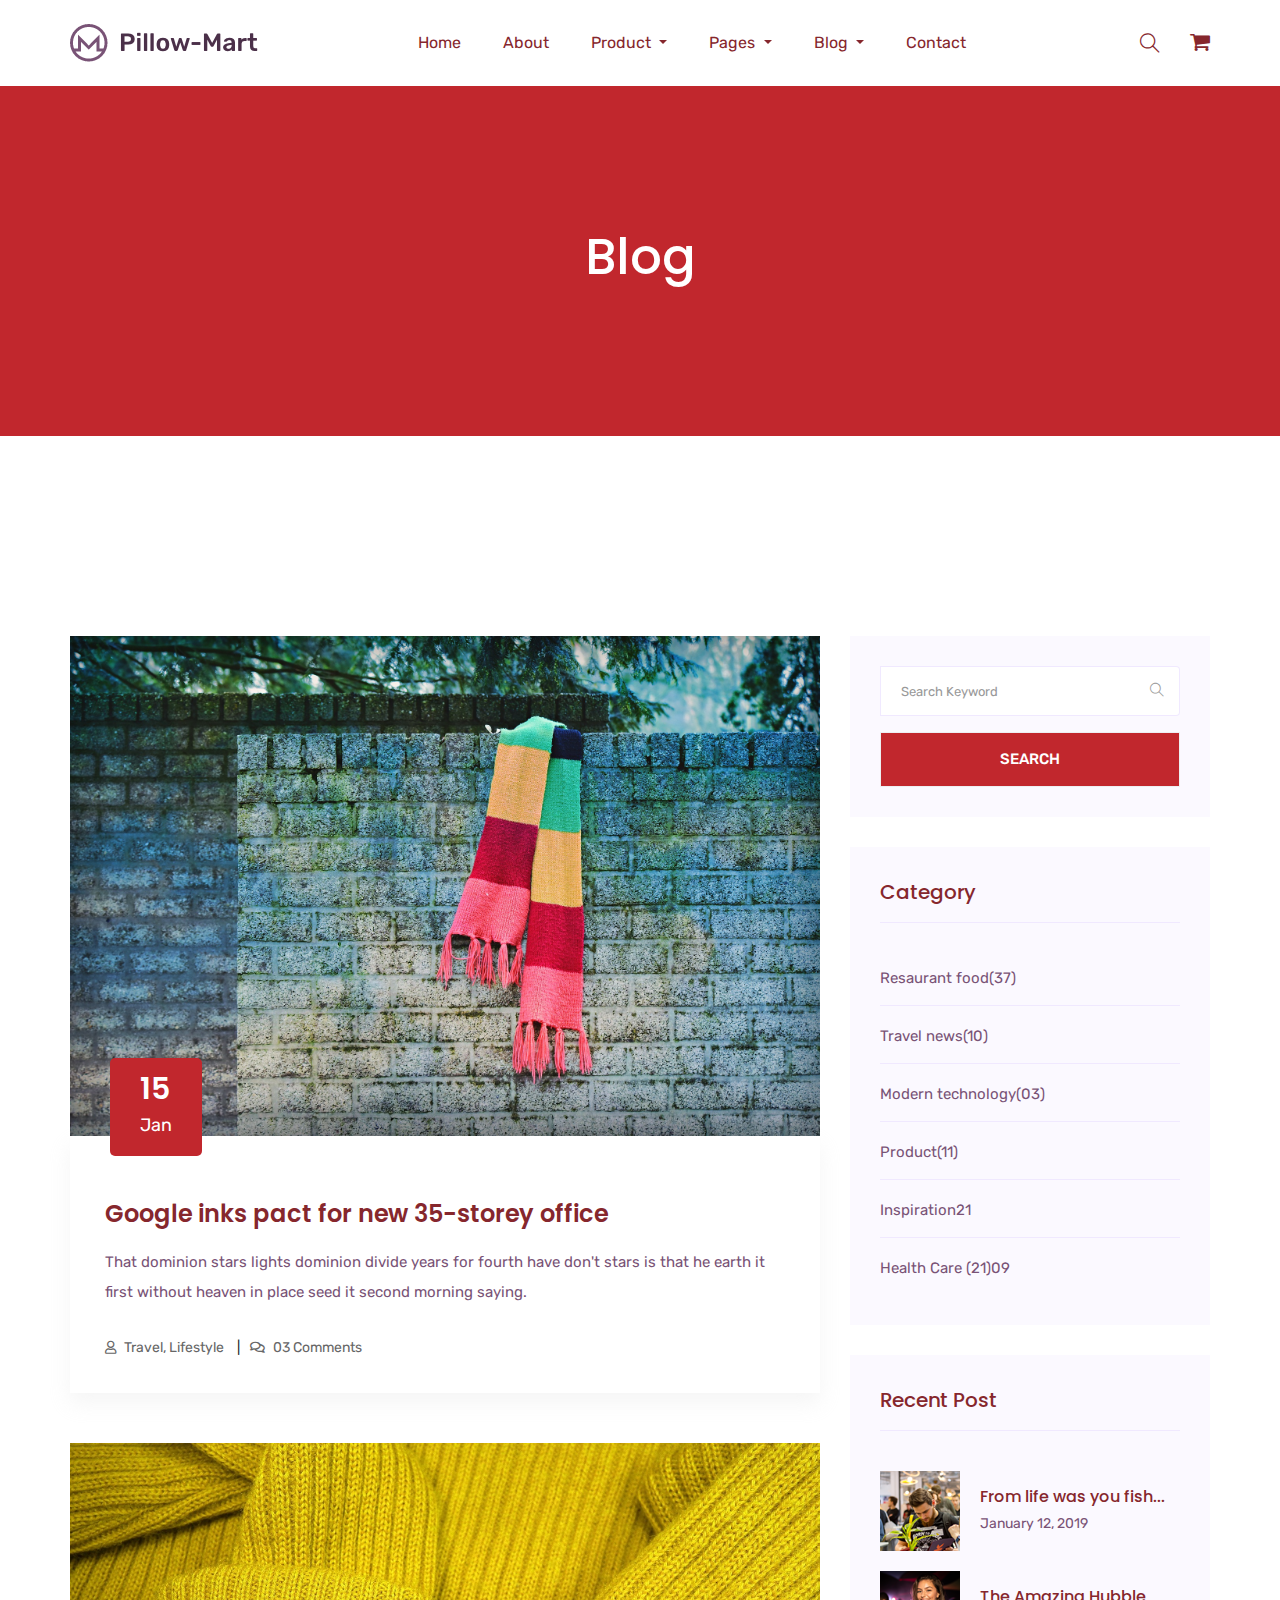
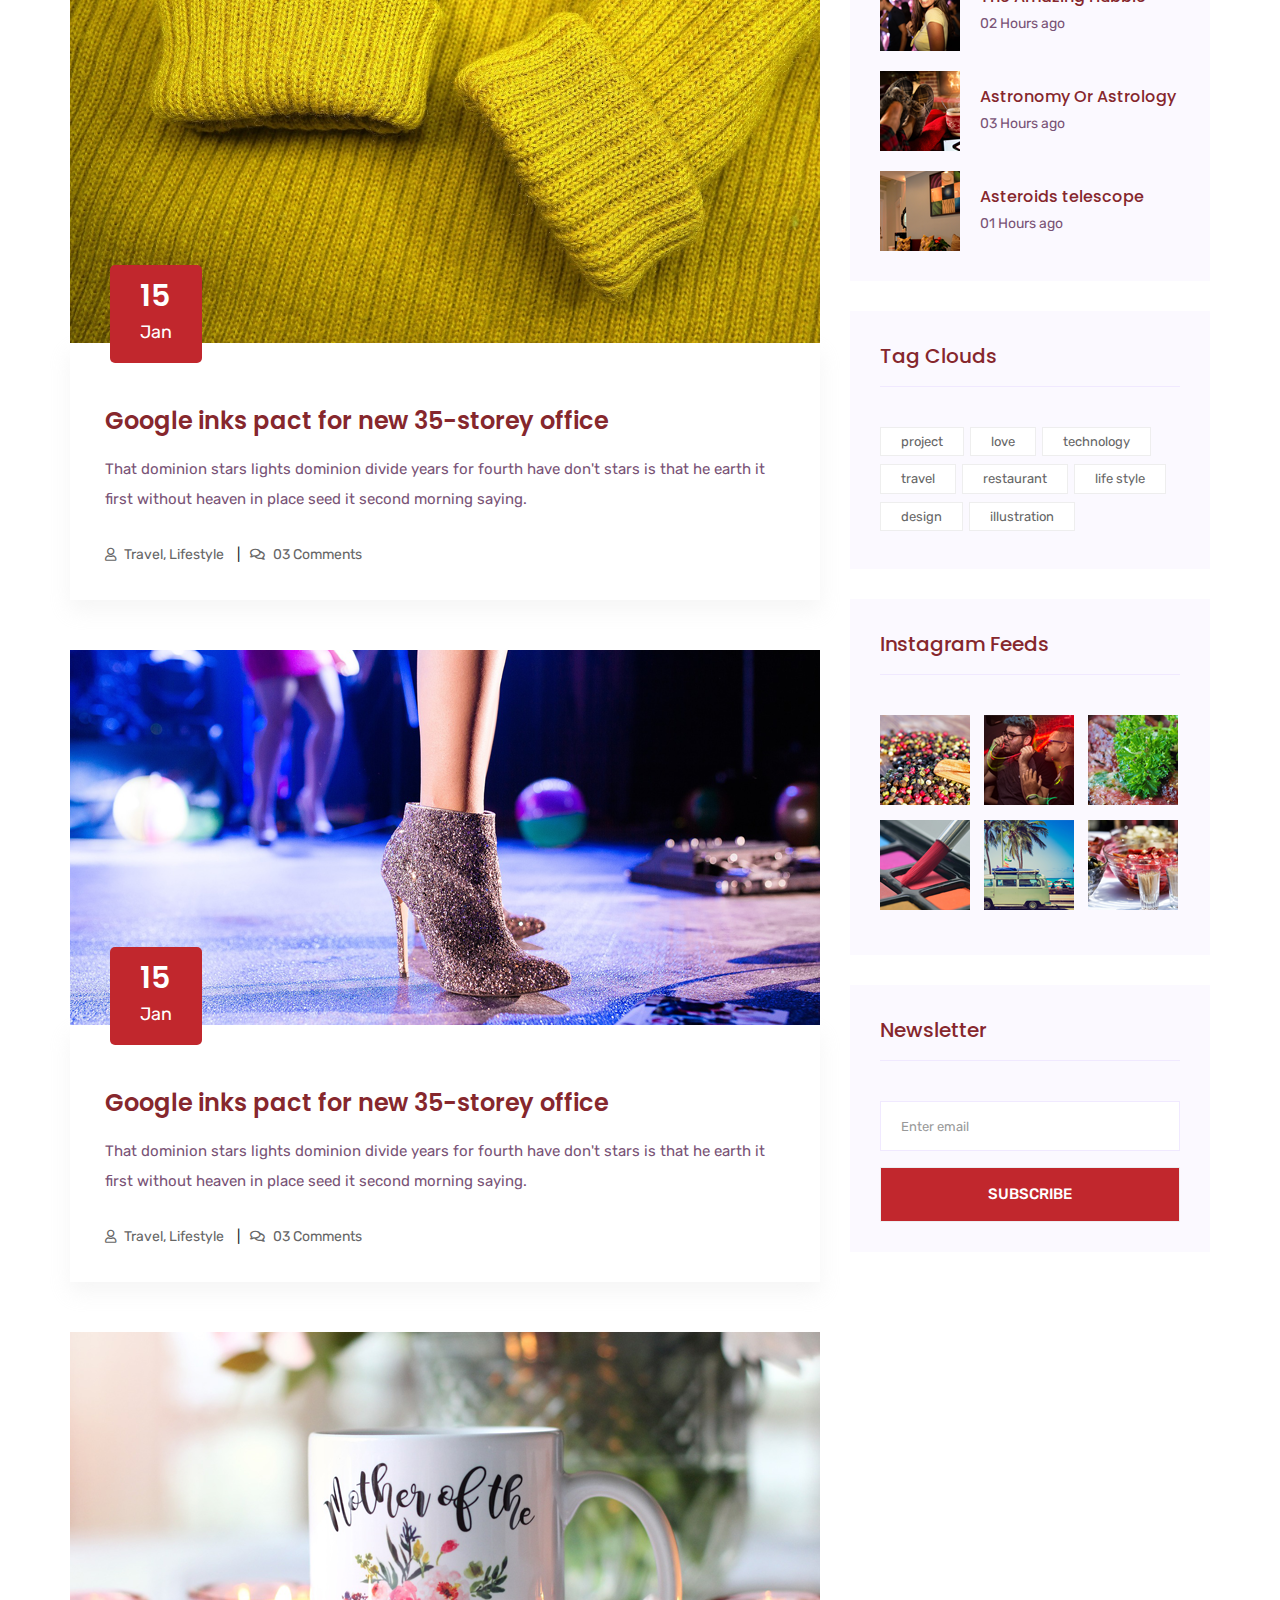
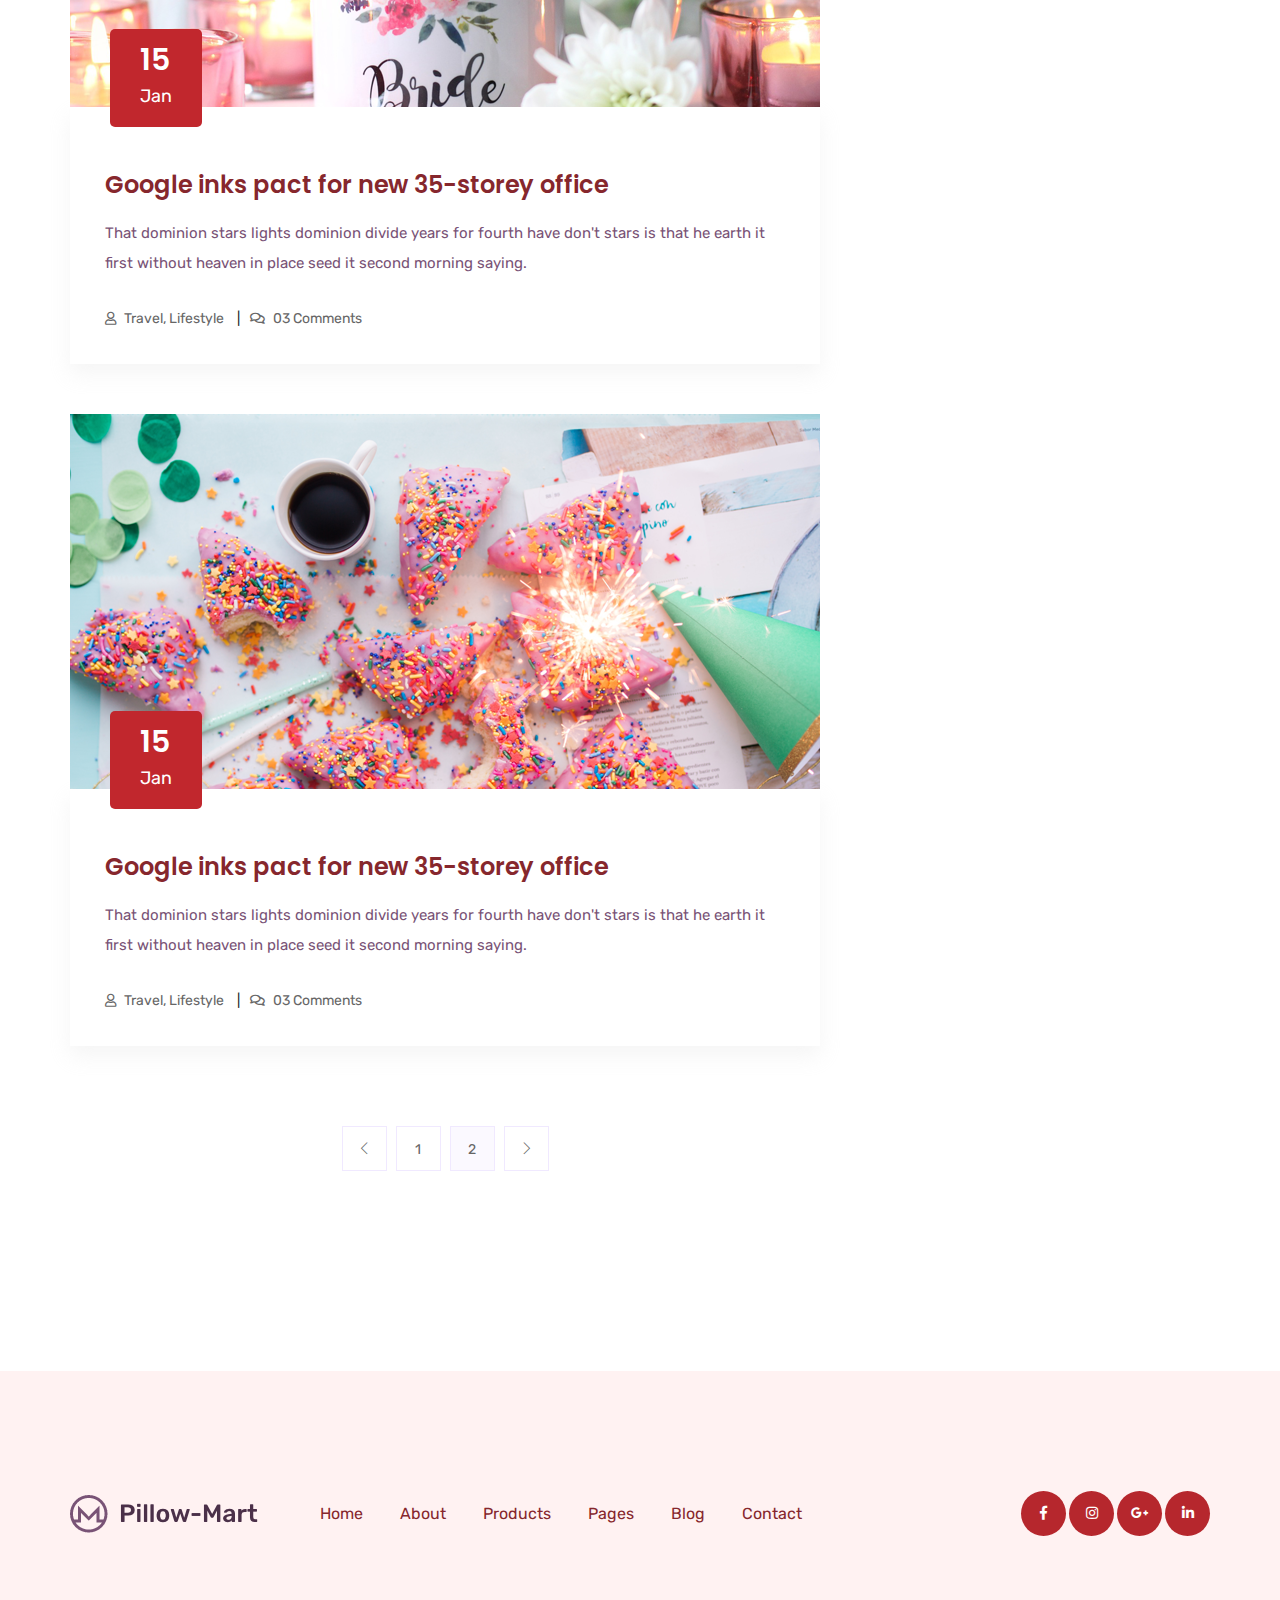
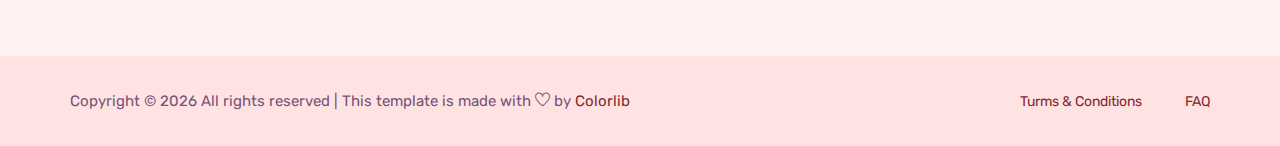
<file: blog.html>
<!DOCTYPE html>
<html lang="zxx">
  <head>
    <!-- Required meta tags -->
    <meta charset="utf-8" />
    <meta
      name="viewport"
      content="width=device-width, initial-scale=1, shrink-to-fit=no"
    />
    <title>Handivy - handicraft e-commerce</title>
    <link rel="icon" href="img/logo/Asset 9.png" />
    <!-- Bootstrap CSS -->
    <link rel="stylesheet" href="css/bootstrap.min.css" />
    <!-- animate CSS -->
    <link rel="stylesheet" href="css/animate.css" />
    <!-- owl carousel CSS -->
    <link rel="stylesheet" href="css/owl.carousel.min.css" />
    <!-- font awesome CSS -->
    <link rel="stylesheet" href="css/all.css" />
    <!-- flaticon CSS -->
    <link rel="stylesheet" href="css/flaticon.css" />
    <link rel="stylesheet" href="css/themify-icons.css" />
    <!-- font awesome CSS -->
    <link rel="stylesheet" href="css/magnific-popup.css" />
    <!-- swiper CSS -->
    <link rel="stylesheet" href="css/slick.css" />
    <!-- style CSS -->
    <link rel="stylesheet" href="css/style.css" />
  </head>

  <body>
    <!--::header part start::-->
    <header class="main_menu home_menu">
      <div class="container">
        <div class="row align-items-center justify-content-center">
          <div class="col-lg-12">
            <nav class="navbar navbar-expand-lg navbar-light">
              <a class="navbar-brand" href="index.html">
                <img src="img/logo.png" alt="logo" />
              </a>
              <button
                class="navbar-toggler"
                type="button"
                data-toggle="collapse"
                data-target="#navbarSupportedContent"
                aria-controls="navbarSupportedContent"
                aria-expanded="false"
                aria-label="Toggle navigation"
              >
                <span class="menu_icon"><i class="fas fa-bars"></i></span>
              </button>

              <div
                class="collapse navbar-collapse main-menu-item"
                id="navbarSupportedContent"
              >
                <ul class="navbar-nav">
                  <li class="nav-item">
                    <a class="nav-link" href="index.html">Home</a>
                  </li>
                  <li class="nav-item">
                    <a class="nav-link" href="about.html">about</a>
                  </li>
                  <li class="nav-item dropdown">
                    <a
                      class="nav-link dropdown-toggle"
                      href="blog.html"
                      id="navbarDropdown_1"
                      role="button"
                      data-toggle="dropdown"
                      aria-haspopup="true"
                      aria-expanded="false"
                    >
                      product
                    </a>
                    <div
                      class="dropdown-menu"
                      aria-labelledby="navbarDropdown_1"
                    >
                      <a class="dropdown-item" href="product_list.html">
                        product list</a
                      >
                      <a class="dropdown-item" href="single-product.html"
                        >product details</a
                      >
                    </div>
                  </li>
                  <li class="nav-item dropdown">
                    <a
                      class="nav-link dropdown-toggle"
                      href="blog.html"
                      id="navbarDropdown_3"
                      role="button"
                      data-toggle="dropdown"
                      aria-haspopup="true"
                      aria-expanded="false"
                    >
                      pages
                    </a>
                    <div
                      class="dropdown-menu"
                      aria-labelledby="navbarDropdown_2"
                    >
                      <a class="dropdown-item" href="login.html">
                        login
                      </a>
                      <a class="dropdown-item" href="checkout.html"
                        >product checkout</a
                      >
                      <a class="dropdown-item" href="cart.html"
                        >shopping cart</a
                      >
                      <a class="dropdown-item" href="confirmation.html"
                        >confirmation</a
                      >
                      <a class="dropdown-item" href="elements.html">elements</a>
                    </div>
                  </li>

                  <li class="nav-item dropdown">
                    <a
                      class="nav-link dropdown-toggle"
                      href="blog.html"
                      id="navbarDropdown_2"
                      role="button"
                      data-toggle="dropdown"
                      aria-haspopup="true"
                      aria-expanded="false"
                    >
                      blog
                    </a>
                    <div
                      class="dropdown-menu"
                      aria-labelledby="navbarDropdown_2"
                    >
                      <a class="dropdown-item" href="blog.html"> blog</a>
                      <a class="dropdown-item" href="single-blog.html"
                        >Single blog</a
                      >
                    </div>
                  </li>

                  <li class="nav-item">
                    <a class="nav-link" href="contact.html">Contact</a>
                  </li>
                </ul>
              </div>
              <div class="hearer_icon d-flex align-items-center">
                <a id="search_1" href="javascript:void(0)"
                  ><i class="ti-search"></i
                ></a>
                <a href="cart.html">
                  <i class="flaticon-shopping-cart-black-shape"></i>
                </a>
              </div>
            </nav>
          </div>
        </div>
      </div>
      <div class="search_input" id="search_input_box">
        <div class="container">
          <form class="d-flex justify-content-between search-inner">
            <input
              type="text"
              class="form-control"
              id="search_input"
              placeholder="Search Here"
            />
            <button type="submit" class="btn"></button>
            <span
              class="ti-close"
              id="close_search"
              title="Close Search"
            ></span>
          </form>
        </div>
      </div>
    </header>
    <!-- Header part end-->

    <!-- breadcrumb part start-->
    <section class="breadcrumb_part">
      <div class="container">
        <div class="row">
          <div class="col-lg-12">
            <div class="breadcrumb_iner">
              <h2>blog</h2>
            </div>
          </div>
        </div>
      </div>
    </section>
    <!-- breadcrumb part end-->

    <!--================Blog Area =================-->
    <section class="blog_area section_padding">
      <div class="container">
        <div class="row">
          <div class="col-lg-8 mb-5 mb-lg-0">
            <div class="blog_left_sidebar">
              <article class="blog_item">
                <div class="blog_item_img">
                  <img
                    class="card-img rounded-0"
                    src="img/blog/syal.jpg"
                    alt=""
                  />
                  <a href="#" class="blog_item_date">
                    <h3>15</h3>
                    <p>Jan</p>
                  </a>
                </div>

                <div class="blog_details">
                  <a class="d-inline-block" href="single-blog.html">
                    <h2>Google inks pact for new 35-storey office</h2>
                  </a>
                  <p>
                    That dominion stars lights dominion divide years for fourth
                    have don't stars is that he earth it first without heaven in
                    place seed it second morning saying.
                  </p>
                  <ul class="blog-info-link">
                    <li>
                      <a href="#"
                        ><i class="far fa-user"></i> Travel, Lifestyle</a
                      >
                    </li>
                    <li>
                      <a href="#"
                        ><i class="far fa-comments"></i> 03 Comments</a
                      >
                    </li>
                  </ul>
                </div>
              </article>

              <article class="blog_item">
                <div class="blog_item_img">
                  <img
                    class="card-img rounded-0"
                    src="img/blog/sweater-3124635_1920.jpg"
                    alt=""
                  />
                  <a href="#" class="blog_item_date">
                    <h3>15</h3>
                    <p>Jan</p>
                  </a>
                </div>

                <div class="blog_details">
                  <a class="d-inline-block" href="single-blog.html">
                    <h2>Google inks pact for new 35-storey office</h2>
                  </a>
                  <p>
                    That dominion stars lights dominion divide years for fourth
                    have don't stars is that he earth it first without heaven in
                    place seed it second morning saying.
                  </p>
                  <ul class="blog-info-link">
                    <li>
                      <a href="#"
                        ><i class="far fa-user"></i> Travel, Lifestyle</a
                      >
                    </li>
                    <li>
                      <a href="#"
                        ><i class="far fa-comments"></i> 03 Comments</a
                      >
                    </li>
                  </ul>
                </div>
              </article>

              <article class="blog_item">
                <div class="blog_item_img">
                  <img
                    class="card-img rounded-0"
                    src="img/blog/single_blog_3.png"
                    alt=""
                  />
                  <a href="#" class="blog_item_date">
                    <h3>15</h3>
                    <p>Jan</p>
                  </a>
                </div>

                <div class="blog_details">
                  <a class="d-inline-block" href="single-blog.html">
                    <h2>Google inks pact for new 35-storey office</h2>
                  </a>
                  <p>
                    That dominion stars lights dominion divide years for fourth
                    have don't stars is that he earth it first without heaven in
                    place seed it second morning saying.
                  </p>
                  <ul class="blog-info-link">
                    <li>
                      <a href="#"
                        ><i class="far fa-user"></i> Travel, Lifestyle</a
                      >
                    </li>
                    <li>
                      <a href="#"
                        ><i class="far fa-comments"></i> 03 Comments</a
                      >
                    </li>
                  </ul>
                </div>
              </article>

              <article class="blog_item">
                <div class="blog_item_img">
                  <img
                    class="card-img rounded-0"
                    src="img/blog/single_blog_4.png"
                    alt=""
                  />
                  <a href="#" class="blog_item_date">
                    <h3>15</h3>
                    <p>Jan</p>
                  </a>
                </div>

                <div class="blog_details">
                  <a class="d-inline-block" href="single-blog.html">
                    <h2>Google inks pact for new 35-storey office</h2>
                  </a>
                  <p>
                    That dominion stars lights dominion divide years for fourth
                    have don't stars is that he earth it first without heaven in
                    place seed it second morning saying.
                  </p>
                  <ul class="blog-info-link">
                    <li>
                      <a href="#"
                        ><i class="far fa-user"></i> Travel, Lifestyle</a
                      >
                    </li>
                    <li>
                      <a href="#"
                        ><i class="far fa-comments"></i> 03 Comments</a
                      >
                    </li>
                  </ul>
                </div>
              </article>

              <article class="blog_item">
                <div class="blog_item_img">
                  <img
                    class="card-img rounded-0"
                    src="img/blog/single_blog_5.png"
                    alt=""
                  />
                  <a href="#" class="blog_item_date">
                    <h3>15</h3>
                    <p>Jan</p>
                  </a>
                </div>

                <div class="blog_details">
                  <a class="d-inline-block" href="single-blog.html">
                    <h2>Google inks pact for new 35-storey office</h2>
                  </a>
                  <p>
                    That dominion stars lights dominion divide years for fourth
                    have don't stars is that he earth it first without heaven in
                    place seed it second morning saying.
                  </p>
                  <ul class="blog-info-link">
                    <li>
                      <a href="#"
                        ><i class="far fa-user"></i> Travel, Lifestyle</a
                      >
                    </li>
                    <li>
                      <a href="#"
                        ><i class="far fa-comments"></i> 03 Comments</a
                      >
                    </li>
                  </ul>
                </div>
              </article>

              <nav class="blog-pagination justify-content-center d-flex">
                <ul class="pagination">
                  <li class="page-item">
                    <a href="#" class="page-link" aria-label="Previous">
                      <i class="ti-angle-left"></i>
                    </a>
                  </li>
                  <li class="page-item">
                    <a href="#" class="page-link">1</a>
                  </li>
                  <li class="page-item active">
                    <a href="#" class="page-link">2</a>
                  </li>
                  <li class="page-item">
                    <a href="#" class="page-link" aria-label="Next">
                      <i class="ti-angle-right"></i>
                    </a>
                  </li>
                </ul>
              </nav>
            </div>
          </div>
          <div class="col-lg-4">
            <div class="blog_right_sidebar">
              <aside class="single_sidebar_widget search_widget">
                <form action="#">
                  <div class="form-group">
                    <div class="input-group mb-3">
                      <input
                        type="text"
                        class="form-control"
                        placeholder="Search Keyword"
                        onfocus="this.placeholder = ''"
                        onblur="this.placeholder = 'Search Keyword'"
                      />
                      <div class="input-group-append">
                        <button class="btn" type="button">
                          <i class="ti-search"></i>
                        </button>
                      </div>
                    </div>
                  </div>
                  <button
                    class="button rounded-0 primary-bg text-white w-100 btn_1"
                    type="submit"
                  >
                    Search
                  </button>
                </form>
              </aside>

              <aside class="single_sidebar_widget post_category_widget">
                <h4 class="widget_title">Category</h4>
                <ul class="list cat-list">
                  <li>
                    <a href="#" class="d-flex">
                      <p>Resaurant food</p>
                      <p>(37)</p>
                    </a>
                  </li>
                  <li>
                    <a href="#" class="d-flex">
                      <p>Travel news</p>
                      <p>(10)</p>
                    </a>
                  </li>
                  <li>
                    <a href="#" class="d-flex">
                      <p>Modern technology</p>
                      <p>(03)</p>
                    </a>
                  </li>
                  <li>
                    <a href="#" class="d-flex">
                      <p>Product</p>
                      <p>(11)</p>
                    </a>
                  </li>
                  <li>
                    <a href="#" class="d-flex">
                      <p>Inspiration</p>
                      <p>21</p>
                    </a>
                  </li>
                  <li>
                    <a href="#" class="d-flex">
                      <p>Health Care (21)</p>
                      <p>09</p>
                    </a>
                  </li>
                </ul>
              </aside>

              <aside class="single_sidebar_widget popular_post_widget">
                <h3 class="widget_title">Recent Post</h3>
                <div class="media post_item">
                  <img src="img/post/post_1.png" alt="post" />
                  <div class="media-body">
                    <a href="single-blog.html">
                      <h3>From life was you fish...</h3>
                    </a>
                    <p>January 12, 2019</p>
                  </div>
                </div>
                <div class="media post_item">
                  <img src="img/post/post_2.png" alt="post" />
                  <div class="media-body">
                    <a href="single-blog.html">
                      <h3>The Amazing Hubble</h3>
                    </a>
                    <p>02 Hours ago</p>
                  </div>
                </div>
                <div class="media post_item">
                  <img src="img/post/post_3.png" alt="post" />
                  <div class="media-body">
                    <a href="single-blog.html">
                      <h3>Astronomy Or Astrology</h3>
                    </a>
                    <p>03 Hours ago</p>
                  </div>
                </div>
                <div class="media post_item">
                  <img src="img/post/post_4.png" alt="post" />
                  <div class="media-body">
                    <a href="single-blog.html">
                      <h3>Asteroids telescope</h3>
                    </a>
                    <p>01 Hours ago</p>
                  </div>
                </div>
              </aside>
              <aside class="single_sidebar_widget tag_cloud_widget">
                <h4 class="widget_title">Tag Clouds</h4>
                <ul class="list">
                  <li>
                    <a href="#">project</a>
                  </li>
                  <li>
                    <a href="#">love</a>
                  </li>
                  <li>
                    <a href="#">technology</a>
                  </li>
                  <li>
                    <a href="#">travel</a>
                  </li>
                  <li>
                    <a href="#">restaurant</a>
                  </li>
                  <li>
                    <a href="#">life style</a>
                  </li>
                  <li>
                    <a href="#">design</a>
                  </li>
                  <li>
                    <a href="#">illustration</a>
                  </li>
                </ul>
              </aside>

              <aside class="single_sidebar_widget instagram_feeds">
                <h4 class="widget_title">Instagram Feeds</h4>
                <ul class="instagram_row flex-wrap">
                  <li>
                    <a href="#">
                      <img class="img-fluid" src="img/post/post_5.png" alt="" />
                    </a>
                  </li>
                  <li>
                    <a href="#">
                      <img class="img-fluid" src="img/post/post_6.png" alt="" />
                    </a>
                  </li>
                  <li>
                    <a href="#">
                      <img class="img-fluid" src="img/post/post_7.png" alt="" />
                    </a>
                  </li>
                  <li>
                    <a href="#">
                      <img class="img-fluid" src="img/post/post_8.png" alt="" />
                    </a>
                  </li>
                  <li>
                    <a href="#">
                      <img class="img-fluid" src="img/post/post_9.png" alt="" />
                    </a>
                  </li>
                  <li>
                    <a href="#">
                      <img
                        class="img-fluid"
                        src="img/post/post_10.png"
                        alt=""
                      />
                    </a>
                  </li>
                </ul>
              </aside>

              <aside class="single_sidebar_widget newsletter_widget">
                <h4 class="widget_title">Newsletter</h4>

                <form action="#">
                  <div class="form-group">
                    <input
                      type="email"
                      class="form-control"
                      onfocus="this.placeholder = ''"
                      onblur="this.placeholder = 'Enter email'"
                      placeholder="Enter email"
                      required
                    />
                  </div>
                  <button
                    class="button rounded-0 primary-bg text-white w-100 btn_1"
                    type="submit"
                  >
                    Subscribe
                  </button>
                </form>
              </aside>
            </div>
          </div>
        </div>
      </div>
    </section>
    <!--================Blog Area =================-->

    <!--::footer_part start::-->
    <footer class="footer_part">
      <div class="footer_iner section_bg">
        <div class="container">
          <div class="row justify-content-between align-items-center">
            <div class="col-lg-8">
              <div class="footer_menu">
                <div class="footer_logo">
                  <a href="index.html"><img src="img/logo.png" alt="#" /></a>
                </div>
                <div class="footer_menu_item">
                  <a href="index.html">Home</a>
                  <a href="about.html">About</a>
                  <a href="product_list.html">Products</a>
                  <a href="#">Pages</a>
                  <a href="blog.html">Blog</a>
                  <a href="contact.html">Contact</a>
                </div>
              </div>
            </div>
            <div class="col-lg-4">
              <div class="social_icon">
                <a href="#"><i class="fab fa-facebook-f"></i></a>
                <a href="#"><i class="fab fa-instagram"></i></a>
                <a href="#"><i class="fab fa-google-plus-g"></i></a>
                <a href="#"><i class="fab fa-linkedin-in"></i></a>
              </div>
            </div>
          </div>
        </div>
      </div>

      <div class="copyright_part">
        <div class="container">
          <div class="row">
            <div class="col-lg-12">
              <div class="copyright_text">
                <p>
                  <!-- Link back to Colorlib can't be removed. Template is licensed under CC BY 3.0. -->
                  Copyright &copy;
                  <script>
                    document.write(new Date().getFullYear());
                  </script>
                  All rights reserved | This template is made with
                  <i class="ti-heart" aria-hidden="true"></i> by
                  <a href="https://colorlib.com" target="_blank">Colorlib</a>
                  <!-- Link back to Colorlib can't be removed. Template is licensed under CC BY 3.0. -->
                </p>
                <div class="copyright_link">
                  <a href="#">Turms & Conditions</a>
                  <a href="#">FAQ</a>
                </div>
              </div>
            </div>
          </div>
        </div>
      </div>
    </footer>
    <!--::footer_part end::-->

    <!-- jquery plugins here-->
    <script src="js/jquery-1.12.1.min.js"></script>
    <!-- popper js -->
    <script src="js/popper.min.js"></script>
    <!-- bootstrap js -->
    <script src="js/bootstrap.min.js"></script>
    <!-- easing js -->
    <script src="js/jquery.magnific-popup.js"></script>
    <!-- swiper js -->
    <script src="js/swiper.min.js"></script>
    <!-- swiper js -->
    <script src="js/mixitup.min.js"></script>
    <!-- particles js -->
    <script src="js/owl.carousel.min.js"></script>
    <script src="js/jquery.nice-select.min.js"></script>
    <!-- slick js -->
    <script src="js/slick.min.js"></script>
    <script src="js/jquery.counterup.min.js"></script>
    <script src="js/waypoints.min.js"></script>
    <script src="js/contact.js"></script>
    <script src="js/jquery.ajaxchimp.min.js"></script>
    <script src="js/jquery.form.js"></script>
    <script src="js/jquery.validate.min.js"></script>
    <script src="js/mail-script.js"></script>
    <!-- custom js -->
    <script src="js/custom.js"></script>
  </body>
</html>
</file>
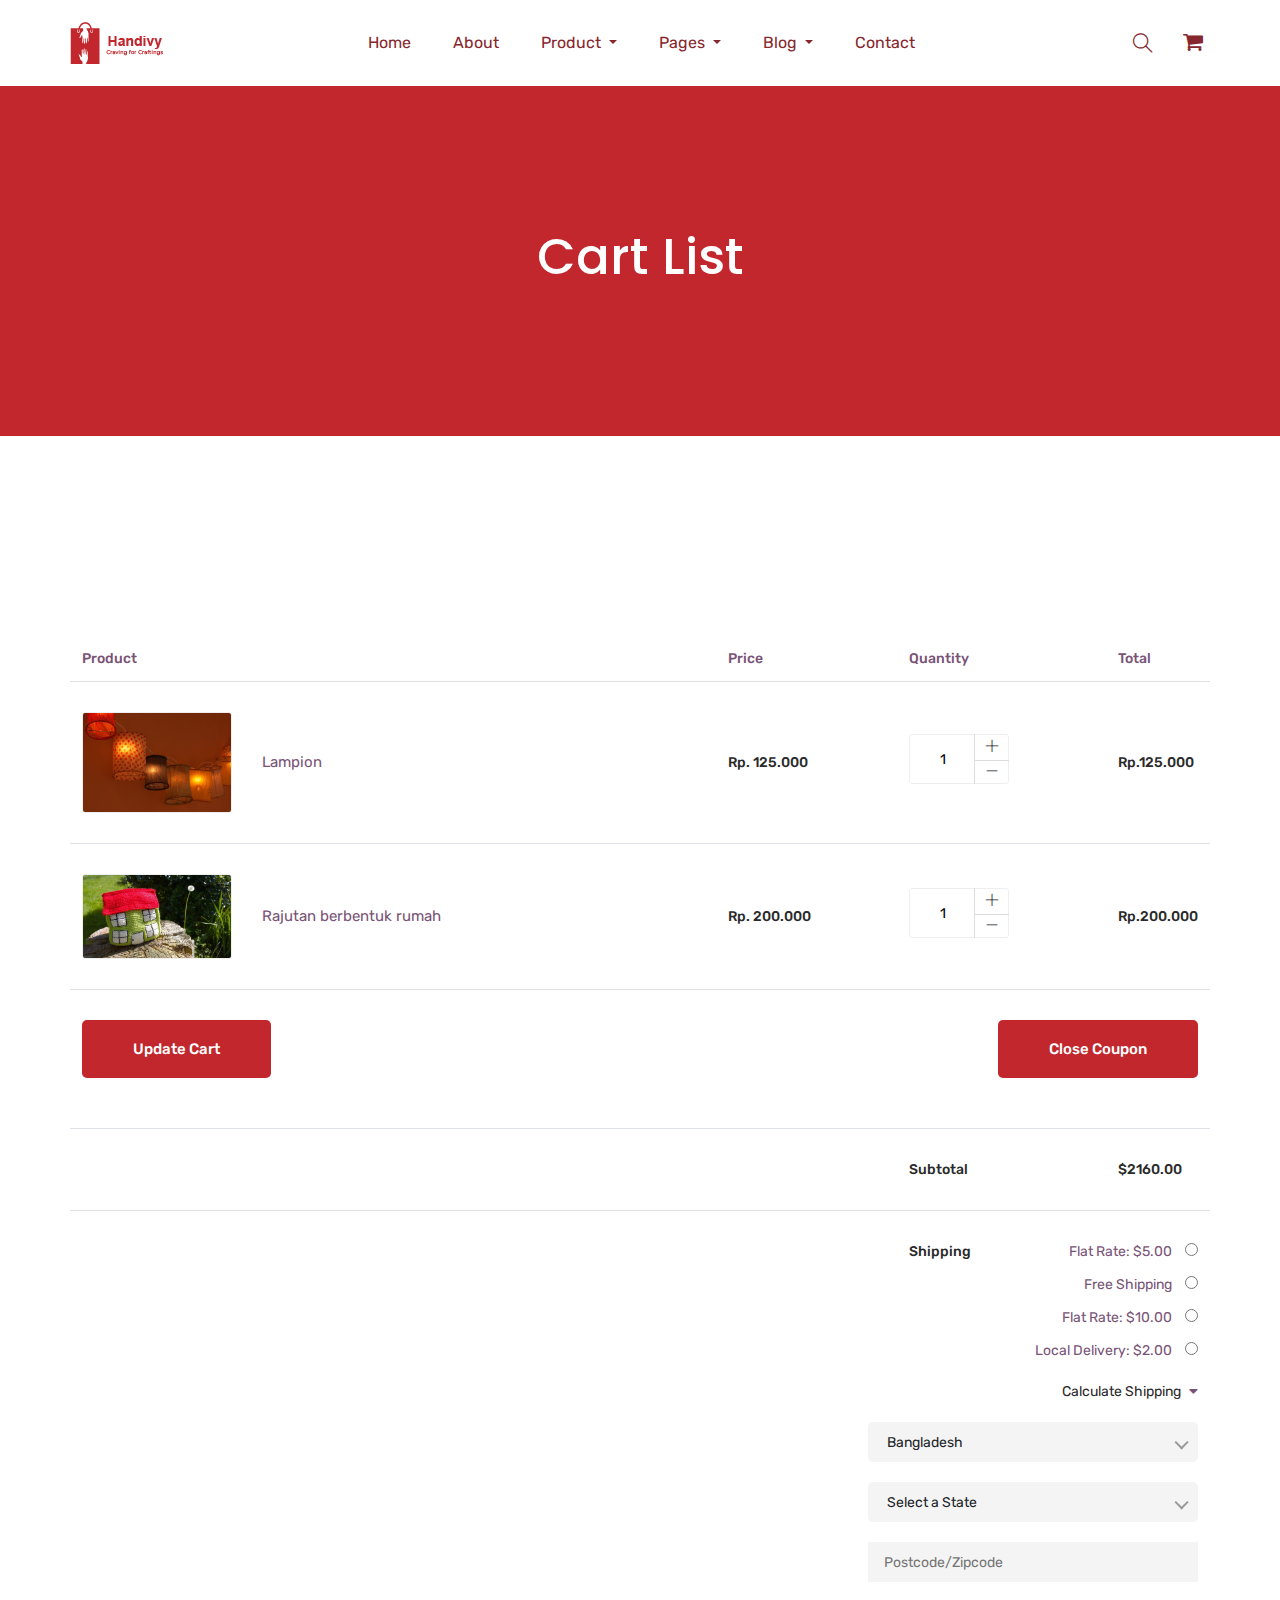
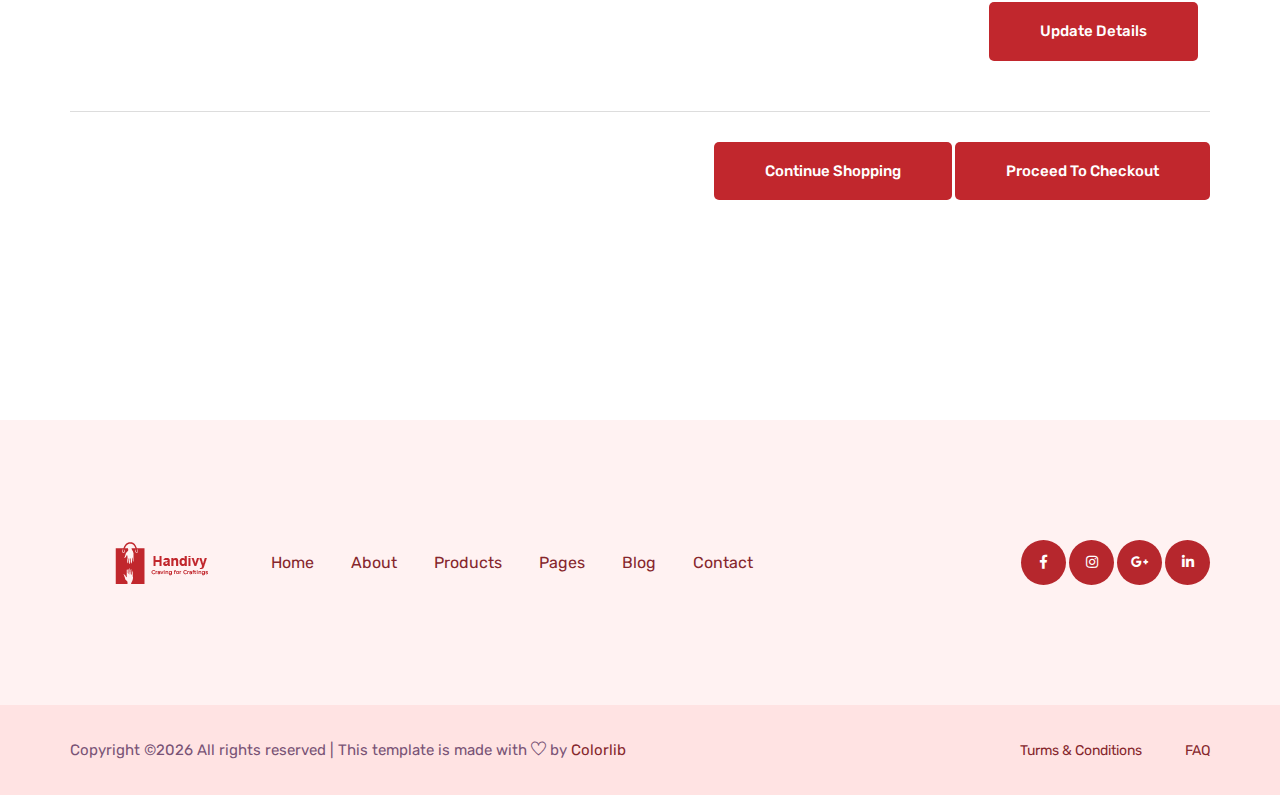
<file: cart.html>
<!doctype html>
<html lang="zxx">

<head>
    <!-- Required meta tags -->
    <meta charset="utf-8">
    <meta name="viewport" content="width=device-width, initial-scale=1, shrink-to-fit=no">
    <title>Handivy - handicraft e-commerce</title>
    <link rel="icon" href="img/logo/Asset 9.png">
    <!-- Bootstrap CSS -->
    <link rel="stylesheet" href="css/bootstrap.min.css">
    <!-- animate CSS -->
    <link rel="stylesheet" href="css/animate.css">
    <!-- owl carousel CSS -->
    <link rel="stylesheet" href="css/owl.carousel.min.css">
    <!-- font awesome CSS -->
    <link rel="stylesheet" href="css/all.css">
    <!-- icon CSS -->
    <link rel="stylesheet" href="css/flaticon.css">
    <link rel="stylesheet" href="css/themify-icons.css">
    <!-- magnific popup CSS -->
    <link rel="stylesheet" href="css/magnific-popup.css">
    <link rel="stylesheet" href="css/nice-select.css">
    <!-- style CSS -->
    <link rel="stylesheet" href="css/style.css">
</head>

<body>
    <!--::header part start::-->
    <header class="main_menu home_menu">
        <div class="container">
            <div class="row align-items-center justify-content-center">
                <div class="col-lg-12">
                    <nav class="navbar navbar-expand-lg navbar-light">
                        <a class="navbar-brand" href="index.html"> <img src="img/logo/Asset 10.png" alt="logo" style="margin-top: 10px; margin-bottom: 10px;"> </a>
                        <button class="navbar-toggler" type="button" data-toggle="collapse"
                            data-target="#navbarSupportedContent" aria-controls="navbarSupportedContent"
                            aria-expanded="false" aria-label="Toggle navigation">
                            <span class="menu_icon"><i class="fas fa-bars"></i></span>
                        </button>

                        <div class="collapse navbar-collapse main-menu-item" id="navbarSupportedContent">
                            <ul class="navbar-nav">
                                <li class="nav-item">
                                    <a class="nav-link" href="index.html">Home</a>
                                </li>
                                <li class="nav-item">
                                    <a class="nav-link" href="about.html">about</a>
                                </li>
                                <li class="nav-item dropdown">
                                    <a class="nav-link dropdown-toggle" href="blog.html" id="navbarDropdown_1"
                                        role="button" data-toggle="dropdown" aria-haspopup="true" aria-expanded="false">
                                        product
                                    </a>
                                    <div class="dropdown-menu" aria-labelledby="navbarDropdown_1">
                                        <a class="dropdown-item" href="product_list.html"> product list</a>
                                        <a class="dropdown-item" href="single-product.html">product details</a>
                                        
                                    </div>
                                </li>
                                <li class="nav-item dropdown">
                                    <a class="nav-link dropdown-toggle" href="blog.html" id="navbarDropdown_3"
                                        role="button" data-toggle="dropdown" aria-haspopup="true" aria-expanded="false">
                                        pages
                                    </a>
                                    <div class="dropdown-menu" aria-labelledby="navbarDropdown_2">
                                        <a class="dropdown-item" href="login.html"> 
                                            login
                                            
                                        </a>
                                        <a class="dropdown-item" href="checkout.html">product checkout</a>
                                        <a class="dropdown-item" href="cart.html">shopping cart</a>
                                        <a class="dropdown-item" href="confirmation.html">confirmation</a>
                                        <a class="dropdown-item" href="elements.html">elements</a>
                                    </div>
                                </li>
                                
                                <li class="nav-item dropdown">
                                    <a class="nav-link dropdown-toggle" href="blog.html" id="navbarDropdown_2"
                                        role="button" data-toggle="dropdown" aria-haspopup="true" aria-expanded="false">
                                        blog
                                    </a>
                                    <div class="dropdown-menu" aria-labelledby="navbarDropdown_2">
                                        <a class="dropdown-item" href="blog.html"> blog</a>
                                        <a class="dropdown-item" href="single-blog.html">Single blog</a>
                                    </div>
                                </li>
                                
                                <li class="nav-item">
                                    <a class="nav-link" href="contact.html">Contact</a>
                                </li>
                            </ul>
                        </div>
                        <div class="hearer_icon d-flex align-items-center">
                            <a id="search_1" href="javascript:void(0)"><i class="ti-search"></i></a>
                            <div class="dropdown cart">
                                <a class="dropdown-toggle" href="#" id="navbarDropdown3" role="button"
                                    data-toggle="dropdown" aria-haspopup="true" aria-expanded="false">
                                    <i class="flaticon-shopping-cart-black-shape"></i>
                                </a>
                                <!-- <div class="dropdown-menu" aria-labelledby="navbarDropdown">
                                    <div class="single_product">
    
                                    </div>
                                </div> -->
                            </div>
                        </div>
                    </nav>
                </div>
            </div>
        </div>
        <div class="search_input" id="search_input_box">
            <div class="container ">
                <form class="d-flex justify-content-between search-inner">
                    <input type="text" class="form-control" id="search_input" placeholder="Search Here">
                    <button type="submit" class="btn"></button>
                    <span class="ti-close" id="close_search" title="Close Search"></span>
                </form>
            </div>
        </div>
    </header>
    <!-- Header part end-->

    <!-- breadcrumb part start-->
    <section class="breadcrumb_part">
        <div class="container">
            <div class="row">
                <div class="col-lg-12">
                    <div class="breadcrumb_iner">
                        <h2>cart list</h2>
                    </div>
                </div>
            </div>
        </div>
    </section>
    <!-- breadcrumb part end-->

  <!--================Cart Area =================-->
  <section class="cart_area section_padding">
    <div class="container">
      <div class="cart_inner">
        <div class="table-responsive">
          <table class="table">
            <thead>
              <tr>
                <th scope="col">Product</th>
                <th scope="col">Price</th>
                <th scope="col">Quantity</th>
                <th scope="col">Total</th>
              </tr>
            </thead>
            <tbody>
              <tr>
                <td>
                  <div class="media">
                    <div class="d-flex">
                      <img src="img/arrivel/lampion.jpg" alt="" />
                    </div>
                    <div class="media-body">
                      <p>Lampion</p>
                    </div>
                  </div>
                </td>
                <td>
                  <h5>Rp. 125.000</h5>
                </td>
                <td>
                  <div class="product_count">
                    <!-- <input type="text" value="1" min="0" max="10" title="Quantity:"
                      class="input-text qty input-number" />
                    <button
                      class="increase input-number-increment items-count" type="button">
                      <i class="ti-angle-up"></i>
                    </button>
                    <button
                      class="reduced input-number-decrement items-count" type="button">
                      <i class="ti-angle-down"></i>
                    </button> -->
                    <span class="input-number-decrement"> <i class="ti-minus"></i></span>
                    <input class="input-number" type="text" value="1" min="0" max="10">
                    <span class="input-number-increment"> <i class="ti-plus"></i></span>
                  </div>
                </td>
                <td>
                  <h5>Rp.125.000</h5>
                </td>
              </tr>
              <tr>
                <td>
                  <div class="media">
                    <div class="d-flex">
                      <img src="img/arrivel/rumah-rajut.jpg" alt="" />
                    </div>
                    <div class="media-body">
                      <p>Rajutan berbentuk rumah</p>
                    </div>
                  </div>
                </td>
                <td>
                  <h5>Rp. 200.000</h5>
                </td>
                <td>
                  <div class="product_count">
                      <span class="input-number-decrement"> <i class="ti-minus"></i></span>
                      <input class="input-number" type="text" value="1" min="0" max="10">
                      <span class="input-number-increment"> <i class="ti-plus"></i></span>
                  </div>
                </td>
                <td>
                  <h5>Rp.200.000</h5>
                </td>
              </tr>
              <tr class="bottom_button">
                <td>
                  <a class="btn_1" href="#">Update Cart</a>
                </td>
                <td></td>
                <td></td>
                <td>
                  <div class="cupon_text float-right">
                    <a class="btn_1" href="#">Close Coupon</a>
                  </div>
                </td>
              </tr>
              <tr>
                <td></td>
                <td></td>
                <td>
                  <h5>Subtotal</h5>
                </td>
                <td>
                  <h5>$2160.00</h5>
                </td>
              </tr>
              <tr class="shipping_area">
                <td></td>
                <td></td>
                <td>
                  <h5>Shipping</h5>
                </td>
                <td>
                  <div class="shipping_box">
                    <ul class="list">
                      <li>
                        Flat Rate: $5.00
                        <input type="radio" aria-label="Radio button for following text input">
                      </li>
                      <li>
                        Free Shipping
                        <input type="radio" aria-label="Radio button for following text input">
                      </li>
                      <li>
                        Flat Rate: $10.00
                        <input type="radio" aria-label="Radio button for following text input">
                      </li>
                      <li class="active">
                        Local Delivery: $2.00
                        <input type="radio" aria-label="Radio button for following text input">
                      </li>
                    </ul>
                    <h6>
                      Calculate Shipping
                      <i class="fa fa-caret-down" aria-hidden="true"></i>
                    </h6>
                    <select class="shipping_select">
                      <option value="1">Bangladesh</option>
                      <option value="2">India</option>
                      <option value="4">Pakistan</option>
                    </select>
                    <select class="shipping_select section_bg">
                      <option value="1">Select a State</option>
                      <option value="2">Select a State</option>
                      <option value="4">Select a State</option>
                    </select>
                    <input class="post_code" type="text" placeholder="Postcode/Zipcode" />
                    <a class="btn_1" href="#">Update Details</a>
                  </div>
                </td>
              </tr>
            </tbody>
          </table>
          <div class="checkout_btn_inner float-right">
            <a class="btn_1" href="#">Continue Shopping</a>
            <a class="btn_1 checkout_btn_1" href="#">Proceed to checkout</a>
          </div>
        </div>
      </div>
  </section>
  <!--================End Cart Area =================-->
    <!--::footer_part start::-->
    <footer class="footer_part">
        <div class="footer_iner section_bg">
            <div class="container">
                <div class="row justify-content-between align-items-center">
                    <div class="col-lg-8">
                        <div class="footer_menu">
                            <div class="footer_logo">
                                <a href="#"><a href="index.html"><img src="img/logo/Asset 10.png" alt="#"></a>
                            </div>
                            <div class="footer_menu_item">
                                <a href="index.html">Home</a>
                                <a href="about.html">About</a>
                                <a href="product_list.html">Products</a>
                                <a href="#">Pages</a>
                                <a href="blog.html">Blog</a>
                                <a href="contact.html">Contact</a>
                            </div>
                        </div>
                    </div>
                    <div class="col-lg-4">
                        <div class="social_icon">
                            <a href="#"><i class="fab fa-facebook-f"></i></a>
                            <a href="#"><i class="fab fa-instagram"></i></a>
                            <a href="#"><i class="fab fa-google-plus-g"></i></a>
                            <a href="#"><i class="fab fa-linkedin-in"></i></a>
                        </div>
                    </div>
                </div>
            </div>
        </div>
        
        <div class="copyright_part">
            <div class="container">
                <div class="row ">
                    <div class="col-lg-12">
                        <div class="copyright_text">
                            <P><!-- Link back to Colorlib can't be removed. Template is licensed under CC BY 3.0. -->
Copyright &copy;<script>document.write(new Date().getFullYear());</script> All rights reserved | This template is made with <i class="ti-heart" aria-hidden="true"></i> by <a href="https://colorlib.com" target="_blank">Colorlib</a>
<!-- Link back to Colorlib can't be removed. Template is licensed under CC BY 3.0. --></P>
                            <div class="copyright_link">
                                <a href="#">Turms & Conditions</a>
                                <a href="#">FAQ</a>
                            </div>
                        </div>
                    </div>
                </div>
            </div>
        </div>
    </footer>
    <!--::footer_part end::-->

    <!-- jquery plugins here-->
    <script src="js/jquery-1.12.1.min.js"></script>
    <!-- popper js -->
    <script src="js/popper.min.js"></script>
    <!-- bootstrap js -->
    <script src="js/bootstrap.min.js"></script>
    <!-- easing js -->
    <script src="js/jquery.magnific-popup.js"></script>
    <!-- swiper js -->
    <script src="js/swiper.min.js"></script>
    <!-- swiper js -->
    <script src="js/mixitup.min.js"></script>
    <!-- particles js -->
    <script src="js/owl.carousel.min.js"></script>
    <script src="js/jquery.nice-select.min.js"></script>
    <!-- slick js -->
    <script src="js/slick.min.js"></script>
    <script src="js/jquery.counterup.min.js"></script>
    <script src="js/waypoints.min.js"></script>
    <script src="js/contact.js"></script>
    <script src="js/jquery.ajaxchimp.min.js"></script>
    <script src="js/jquery.form.js"></script>
    <script src="js/jquery.validate.min.js"></script>
    <script src="js/mail-script.js"></script>
    <!-- custom js -->
    <script src="js/custom.js"></script>
</body>

</html>
</file>
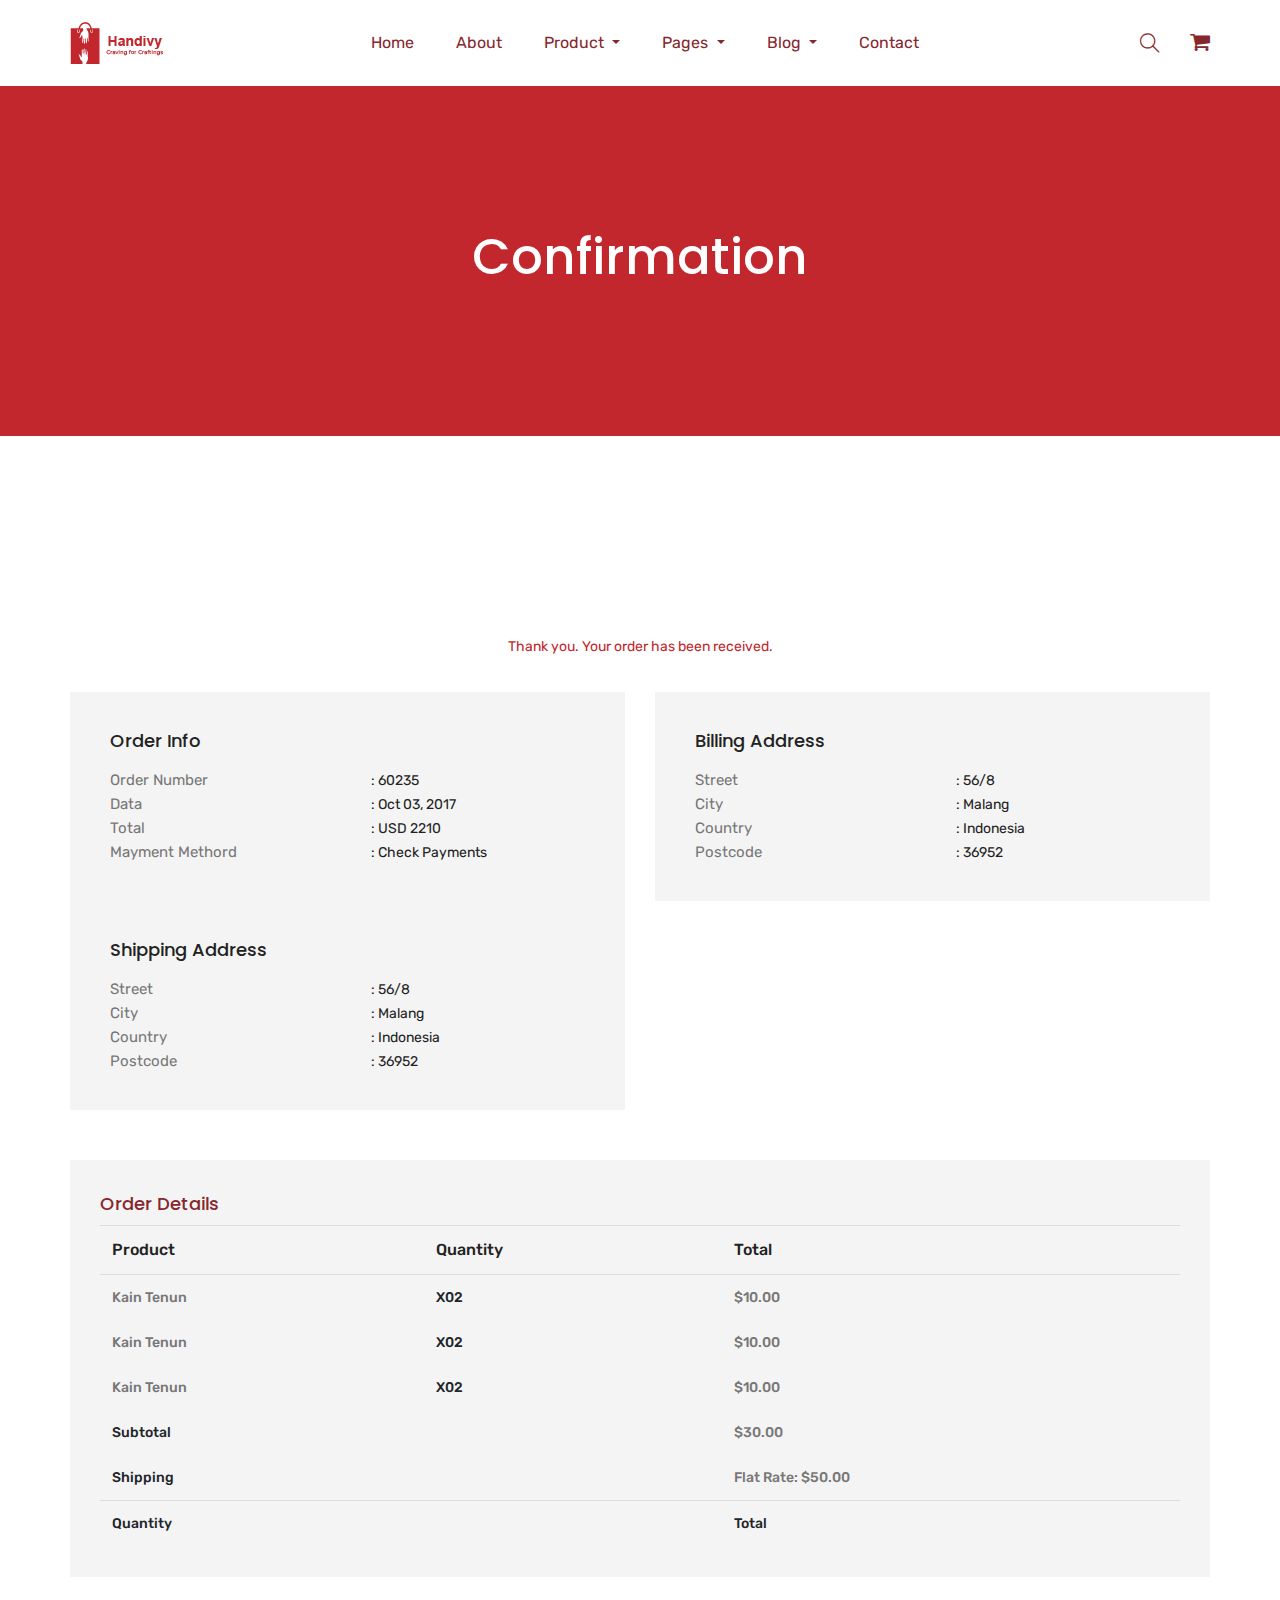
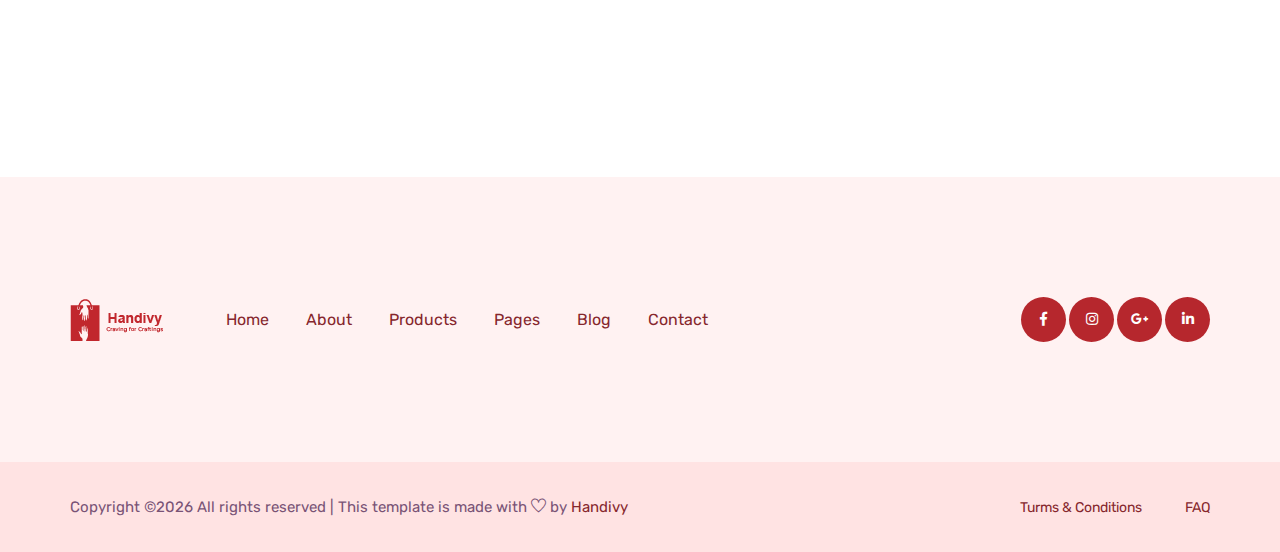
<file: confirmation.html>
<!doctype html>
<html lang="zxx">

<head>
  <!-- Required meta tags -->
  <meta charset="utf-8">
  <meta name="viewport" content="width=device-width, initial-scale=1, shrink-to-fit=no">
  <title>Handivy - handicraft e-commercess</title>
  <link rel="icon" href="img/logo/Asset 9.png">
  <!-- Bootstrap CSS -->
  <link rel="stylesheet" href="css/bootstrap.min.css">
  <!-- animate CSS -->
  <link rel="stylesheet" href="css/animate.css">
  <!-- owl carousel CSS -->
  <link rel="stylesheet" href="css/owl.carousel.min.css">
  <!-- font awesome CSS -->
  <link rel="stylesheet" href="css/all.css">
  <!-- flaticon CSS -->
  <link rel="stylesheet" href="css/flaticon.css">
  <link rel="stylesheet" href="css/themify-icons.css">
  <!-- font awesome CSS -->
  <link rel="stylesheet" href="css/magnific-popup.css">
  <!-- swiper CSS -->
  <link rel="stylesheet" href="css/slick.css">
  <!-- style CSS -->
  <link rel="stylesheet" href="css/style.css">
</head>

<body>
  <!--::header part start::-->
  <header class="main_menu home_menu">
    <div class="container">
      <div class="row align-items-center justify-content-center">
        <div class="col-lg-12">
          <nav class="navbar navbar-expand-lg navbar-light">
            <a class="navbar-brand" href="index.html"> <img src="img/logo/Asset 10.png" alt="logo"> </a>
            <button class="navbar-toggler" type="button" data-toggle="collapse" data-target="#navbarSupportedContent"
              aria-controls="navbarSupportedContent" aria-expanded="false" aria-label="Toggle navigation">
              <span class="menu_icon"><i class="fas fa-bars"></i></span>
            </button>

            <div class="collapse navbar-collapse main-menu-item" id="navbarSupportedContent">
              <ul class="navbar-nav">
                <li class="nav-item">
                  <a class="nav-link" href="index.html">Home</a>
                </li>
                <li class="nav-item">
                  <a class="nav-link" href="about.html">about</a>
                </li>
                <li class="nav-item dropdown">
                  <a class="nav-link dropdown-toggle" href="blog.html" id="navbarDropdown_1" role="button"
                    data-toggle="dropdown" aria-haspopup="true" aria-expanded="false">
                    product
                  </a>
                  <div class="dropdown-menu" aria-labelledby="navbarDropdown_1">
                    <a class="dropdown-item" href="product_list.html"> product list</a>
                    <a class="dropdown-item" href="single-product.html">product details</a>

                  </div>
                </li>
                <li class="nav-item dropdown">
                  <a class="nav-link dropdown-toggle" href="blog.html" id="navbarDropdown_3" role="button"
                    data-toggle="dropdown" aria-haspopup="true" aria-expanded="false">
                    pages
                  </a>
                  <div class="dropdown-menu" aria-labelledby="navbarDropdown_2">
                    <a class="dropdown-item" href="login.html">
                      login

                    </a>
                    <a class="dropdown-item" href="checkout.html">product checkout</a>
                    <a class="dropdown-item" href="cart.html">shopping cart</a>
                    <a class="dropdown-item" href="confirmation.html">confirmation</a>
                    <a class="dropdown-item" href="elements.html">elements</a>
                  </div>
                </li>

                <li class="nav-item dropdown">
                  <a class="nav-link dropdown-toggle" href="blog.html" id="navbarDropdown_2" role="button"
                    data-toggle="dropdown" aria-haspopup="true" aria-expanded="false">
                    blog
                  </a>
                  <div class="dropdown-menu" aria-labelledby="navbarDropdown_2">
                    <a class="dropdown-item" href="blog.html"> blog</a>
                    <a class="dropdown-item" href="single-blog.html">Single blog</a>
                  </div>
                </li>

                <li class="nav-item">
                  <a class="nav-link" href="contact.html">Contact</a>
                </li>
              </ul>
            </div>
            <div class="hearer_icon d-flex align-items-center">
              <a id="search_1" href="javascript:void(0)"><i class="ti-search"></i></a>
              <a href="cart.html">
                <i class="flaticon-shopping-cart-black-shape"></i>
              </a>
            </div>
          </nav>
        </div>
      </div>
    </div>
    <div class="search_input" id="search_input_box">
      <div class="container ">
        <form class="d-flex justify-content-between search-inner">
          <input type="text" class="form-control" id="search_input" placeholder="Search Here">
          <button type="submit" class="btn"></button>
          <span class="ti-close" id="close_search" title="Close Search"></span>
        </form>
      </div>
    </div>
  </header>
  <!-- Header part end-->

  <!-- breadcrumb part start-->
  <section class="breadcrumb_part">
    <div class="container">
      <div class="row">
        <div class="col-lg-12">
          <div class="breadcrumb_iner">
            <h2>confirmation</h2>
          </div>
        </div>
      </div>
    </div>
  </section>
  <!-- breadcrumb part end-->

  <!--================ confirmation part start =================-->
  <section class="confirmation_part section_padding">
    <div class="container">
      <div class="row">
        <div class="col-lg-12">
          <div class="confirmation_tittle">
            <span>Thank you. Your order has been received.</span>
          </div>
        </div>
        <div class="col-lg-6 col-lx-4">
          <div class="single_confirmation_details">
            <h4>order info</h4>
            <ul>
              <li>
                <p>order number</p><span>: 60235</span>
              </li>
              <li>
                <p>data</p><span>: Oct 03, 2017</span>
              </li>
              <li>
                <p>total</p><span>: USD 2210</span>
              </li>
              <li>
                <p>mayment methord</p><span>: Check payments</span>
              </li>
            </ul>
          </div>
        </div>
        <div class="col-lg-6 col-lx-4">
          <div class="single_confirmation_details">
            <h4>Billing Address</h4>
            <ul>
              <li>
                <p>Street</p><span>: 56/8</span>
              </li>
              <li>
                <p>city</p><span>: Malang</span>
              </li>
              <li>
                <p>country</p><span>: Indonesia</span>
              </li>
              <li>
                <p>postcode</p><span>: 36952</span>
              </li>
            </ul>
          </div>
        </div>
        <div class="col-lg-6 col-lx-4">
          <div class="single_confirmation_details">
            <h4>shipping Address</h4>
            <ul>
              <li>
                <p>Street</p><span>: 56/8</span>
              </li>
              <li>
                <p>city</p><span>: Malang</span>
              </li>
              <li>
                <p>country</p><span>: Indonesia</span>
              </li>
              <li>
                <p>postcode</p><span>: 36952</span>
              </li>
            </ul>
          </div>
        </div>
      </div>
      <div class="row">
        <div class="col-lg-12">
          <div class="order_details_iner">
            <h3>Order Details</h3>
            <table class="table table-borderless">
              <thead>
                <tr>
                  <th scope="col" colspan="2">Product</th>
                  <th scope="col">Quantity</th>
                  <th scope="col">Total</th>
                </tr>
              </thead>
              <tbody>
                <tr>
                  <th colspan="2"><span>Kain Tenun</span></th>
                  <th>x02</th>
                  <th> <span>$10.00</span></th>
                </tr>
                <tr>
                  <th colspan="2"><span>Kain Tenun</span></th>
                  <th>x02</th>
                  <th> <span>$10.00</span></th>
                </tr>
                <tr>
                  <th colspan="2"><span>Kain Tenun</span></th>
                  <th>x02</th>
                  <th> <span>$10.00</span></th>
                </tr>
                <tr>
                  <th colspan="3">Subtotal</th>
                  <th> <span>$30.00</span></th>
                </tr>
                <tr>
                  <th colspan="3">shipping</th>
                  <th><span>flat rate: $50.00</span></th>
                </tr>
              </tbody>
              <tfoot>
                <tr>
                  <th scope="col" colspan="3">Quantity</th>
                  <th scope="col">Total</th>
                </tr>
              </tfoot>
            </table>
          </div>
        </div>
      </div>
    </div>
  </section>
  <!--================ confirmation part end =================-->

  <!--::footer_part start::-->
  <footer class="footer_part">
    <div class="footer_iner section_bg">
      <div class="container">
        <div class="row justify-content-between align-items-center">
          <div class="col-lg-8">
            <div class="footer_menu">
              <div class="footer_logo">
                <a href="index.html"><img src="img/logo/Asset 10.png" alt="#"></a>
              </div>
              <div class="footer_menu_item">
                <a href="index.html">Home</a>
                <a href="about.html">About</a>
                <a href="product_list.html">Products</a>
                <a href="#">Pages</a>
                <a href="blog.html">Blog</a>
                <a href="contact.html">Contact</a>
              </div>
            </div>
          </div>
          <div class="col-lg-4">
            <div class="social_icon">
              <a href="#"><i class="fab fa-facebook-f"></i></a>
              <a href="#"><i class="fab fa-instagram"></i></a>
              <a href="#"><i class="fab fa-google-plus-g"></i></a>
              <a href="#"><i class="fab fa-linkedin-in"></i></a>
            </div>
          </div>
        </div>
      </div>
    </div>

    <div class="copyright_part">
      <div class="container">
        <div class="row ">
          <div class="col-lg-12">
            <div class="copyright_text">
              <P>
                <!-- Link back to Colorlib can't be removed. Template is licensed under CC BY 3.0. -->
                Copyright &copy;<script>
                  document.write(new Date().getFullYear());
                </script> All rights reserved | This template is made with <i class="ti-heart" aria-hidden="true"></i>
                by <a href="https://colorlib.com" target="_blank">Handivy</a>
                <!-- Link back to Colorlib can't be removed. Template is licensed under CC BY 3.0. -->
              </P>
              <div class="copyright_link">
                <a href="#">Turms & Conditions</a>
                <a href="#">FAQ</a>
              </div>
            </div>
          </div>
        </div>
      </div>
    </div>
  </footer>
  <!--::footer_part end::-->

  <!-- jquery plugins here-->
  <script src="js/jquery-1.12.1.min.js"></script>
  <!-- popper js -->
  <script src="js/popper.min.js"></script>
  <!-- bootstrap js -->
  <script src="js/bootstrap.min.js"></script>
  <!-- easing js -->
  <script src="js/jquery.magnific-popup.js"></script>
  <!-- swiper js -->
  <script src="js/swiper.min.js"></script>
  <!-- swiper js -->
  <script src="js/mixitup.min.js"></script>
  <!-- particles js -->
  <script src="js/owl.carousel.min.js"></script>
  <script src="js/jquery.nice-select.min.js"></script>
  <!-- slick js -->
  <script src="js/slick.min.js"></script>
  <script src="js/jquery.counterup.min.js"></script>
  <script src="js/waypoints.min.js"></script>
  <script src="js/contact.js"></script>
  <script src="js/jquery.ajaxchimp.min.js"></script>
  <script src="js/jquery.form.js"></script>
  <script src="js/jquery.validate.min.js"></script>
  <script src="js/mail-script.js"></script>
  <!-- custom js -->
  <script src="js/custom.js"></script>
</body>

</html>
</file>
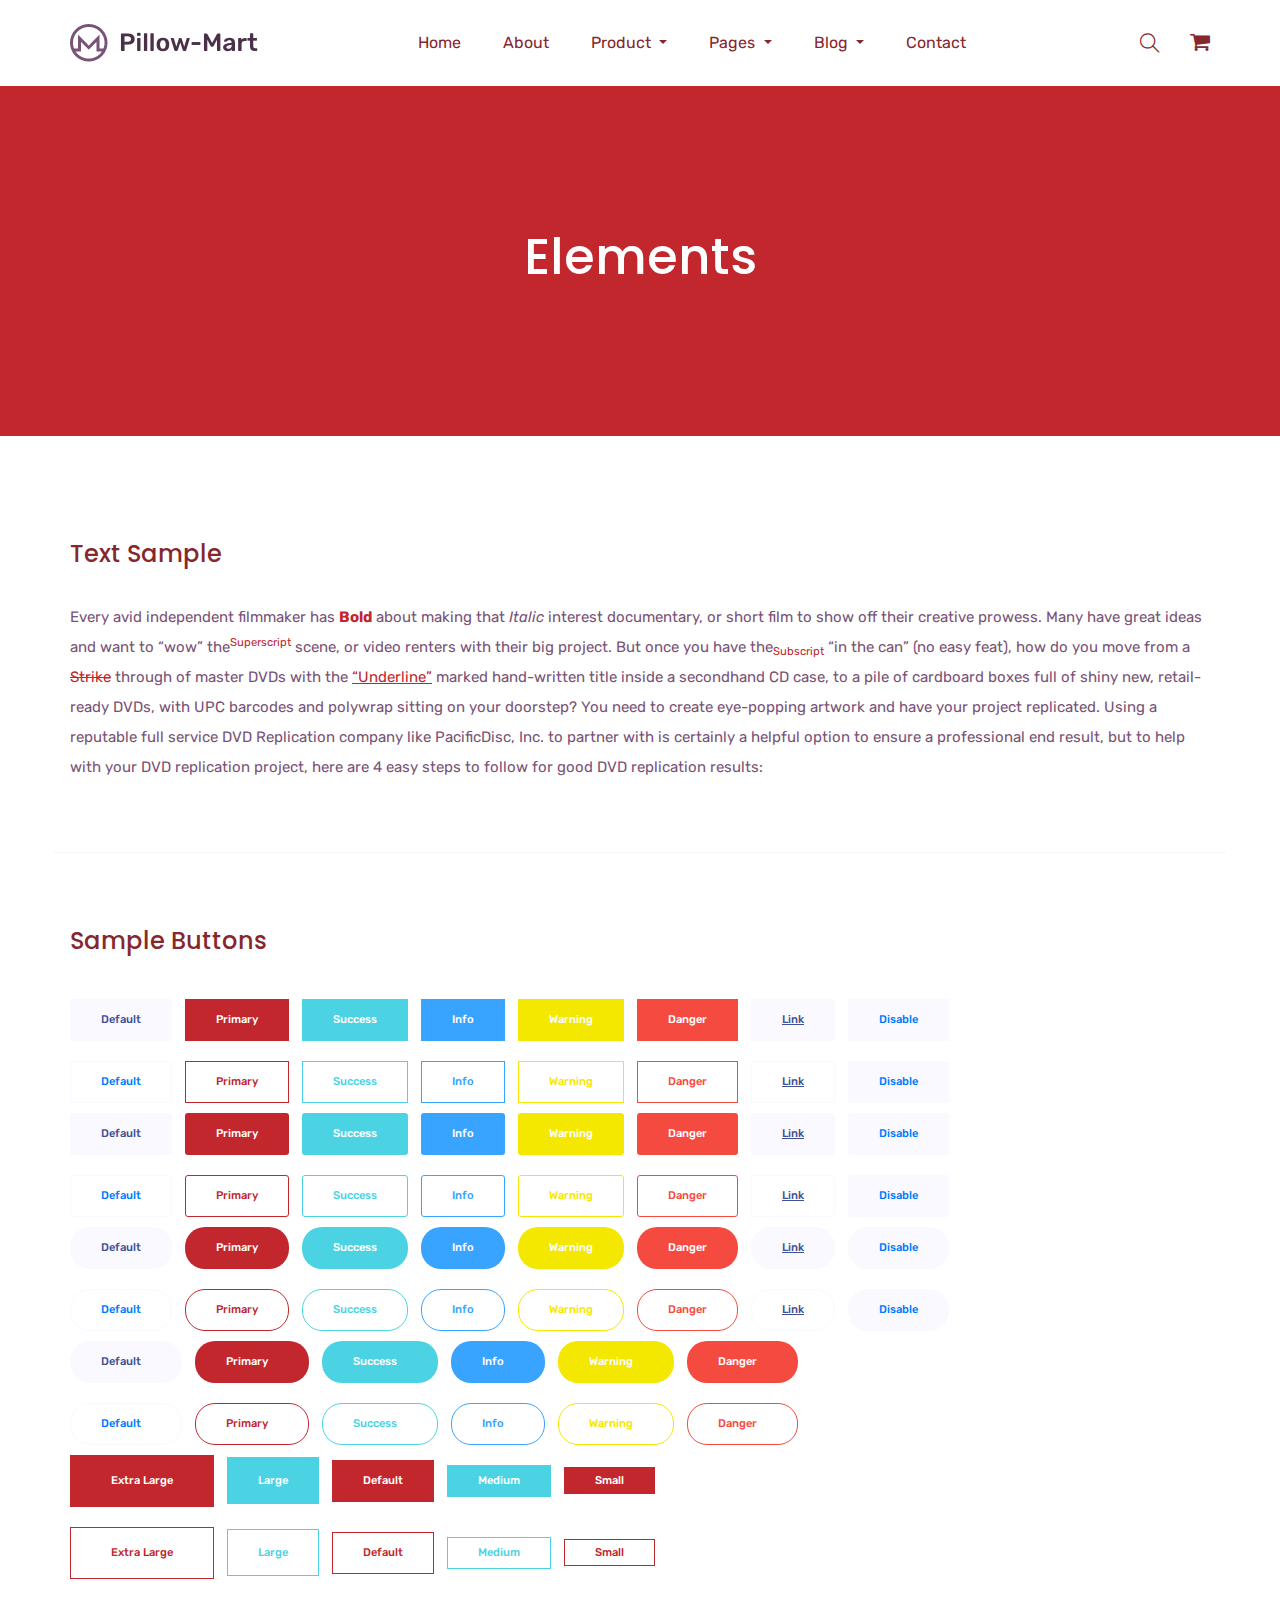
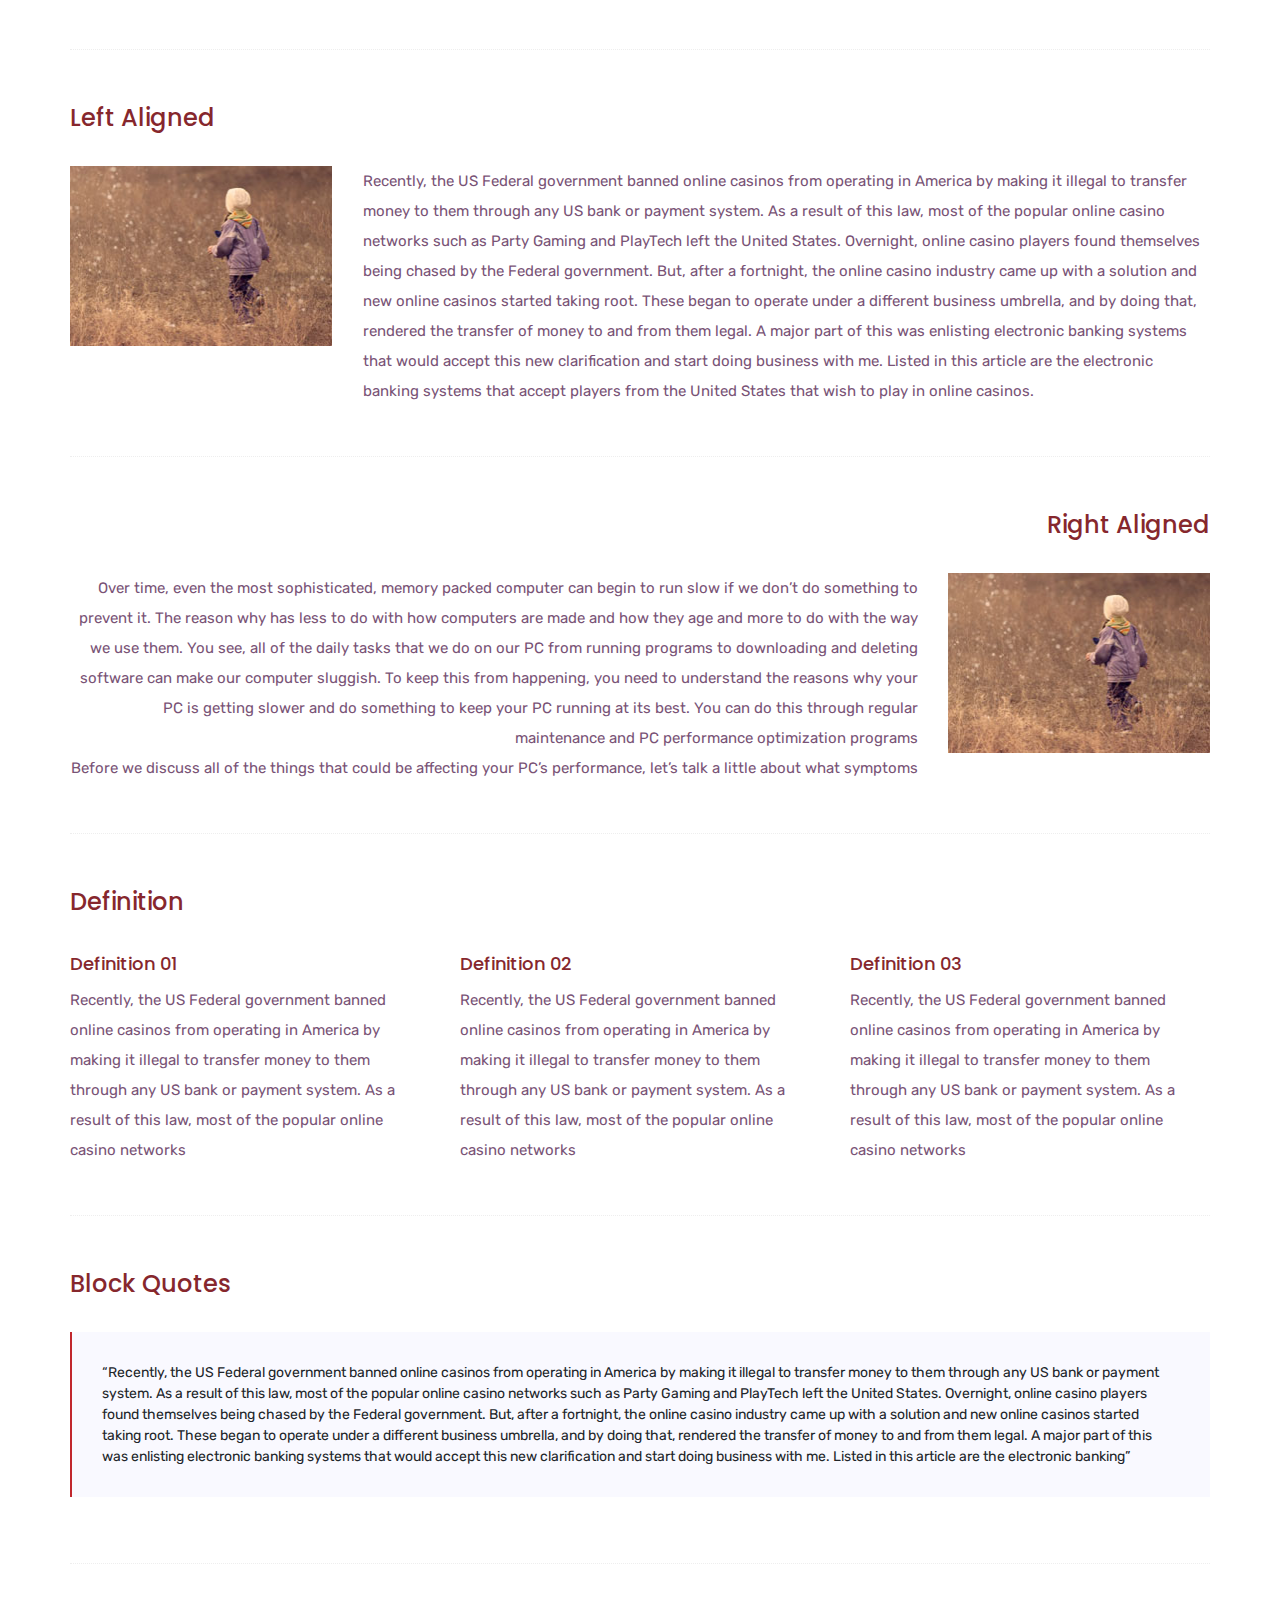
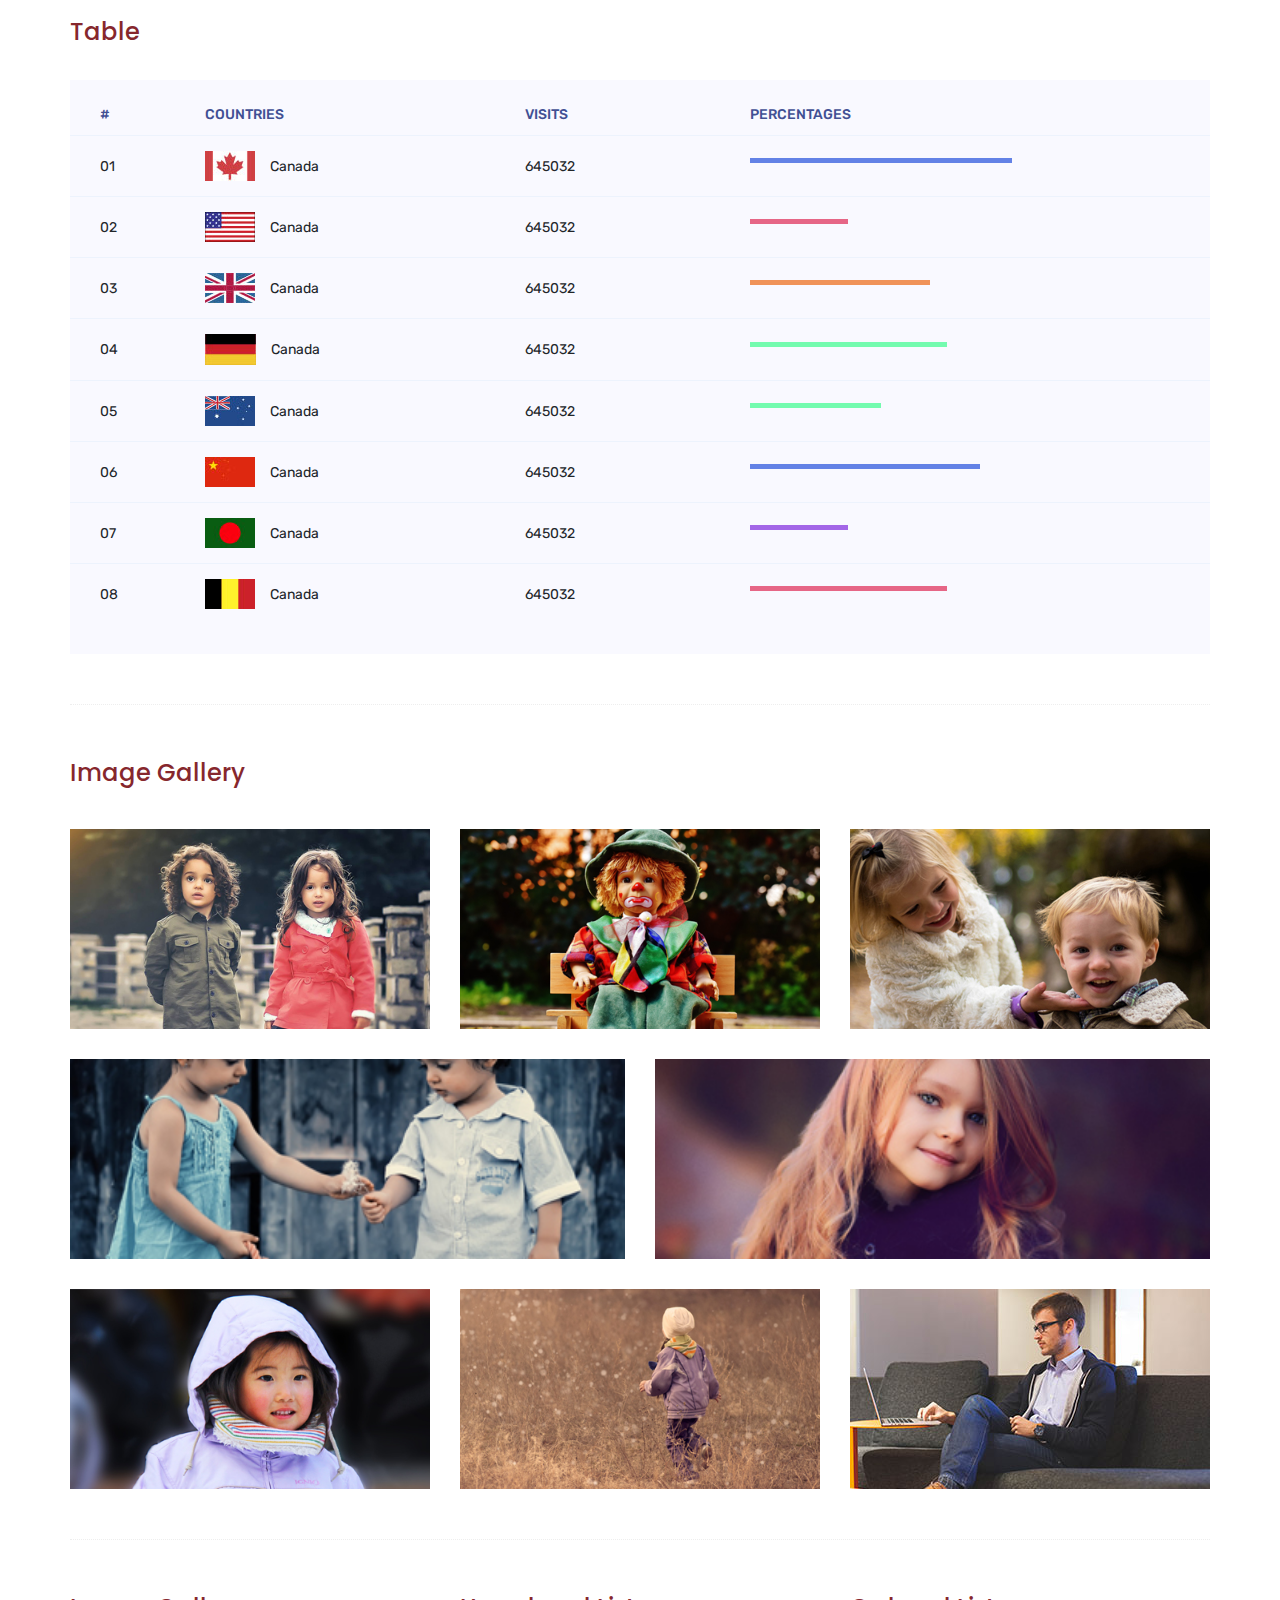
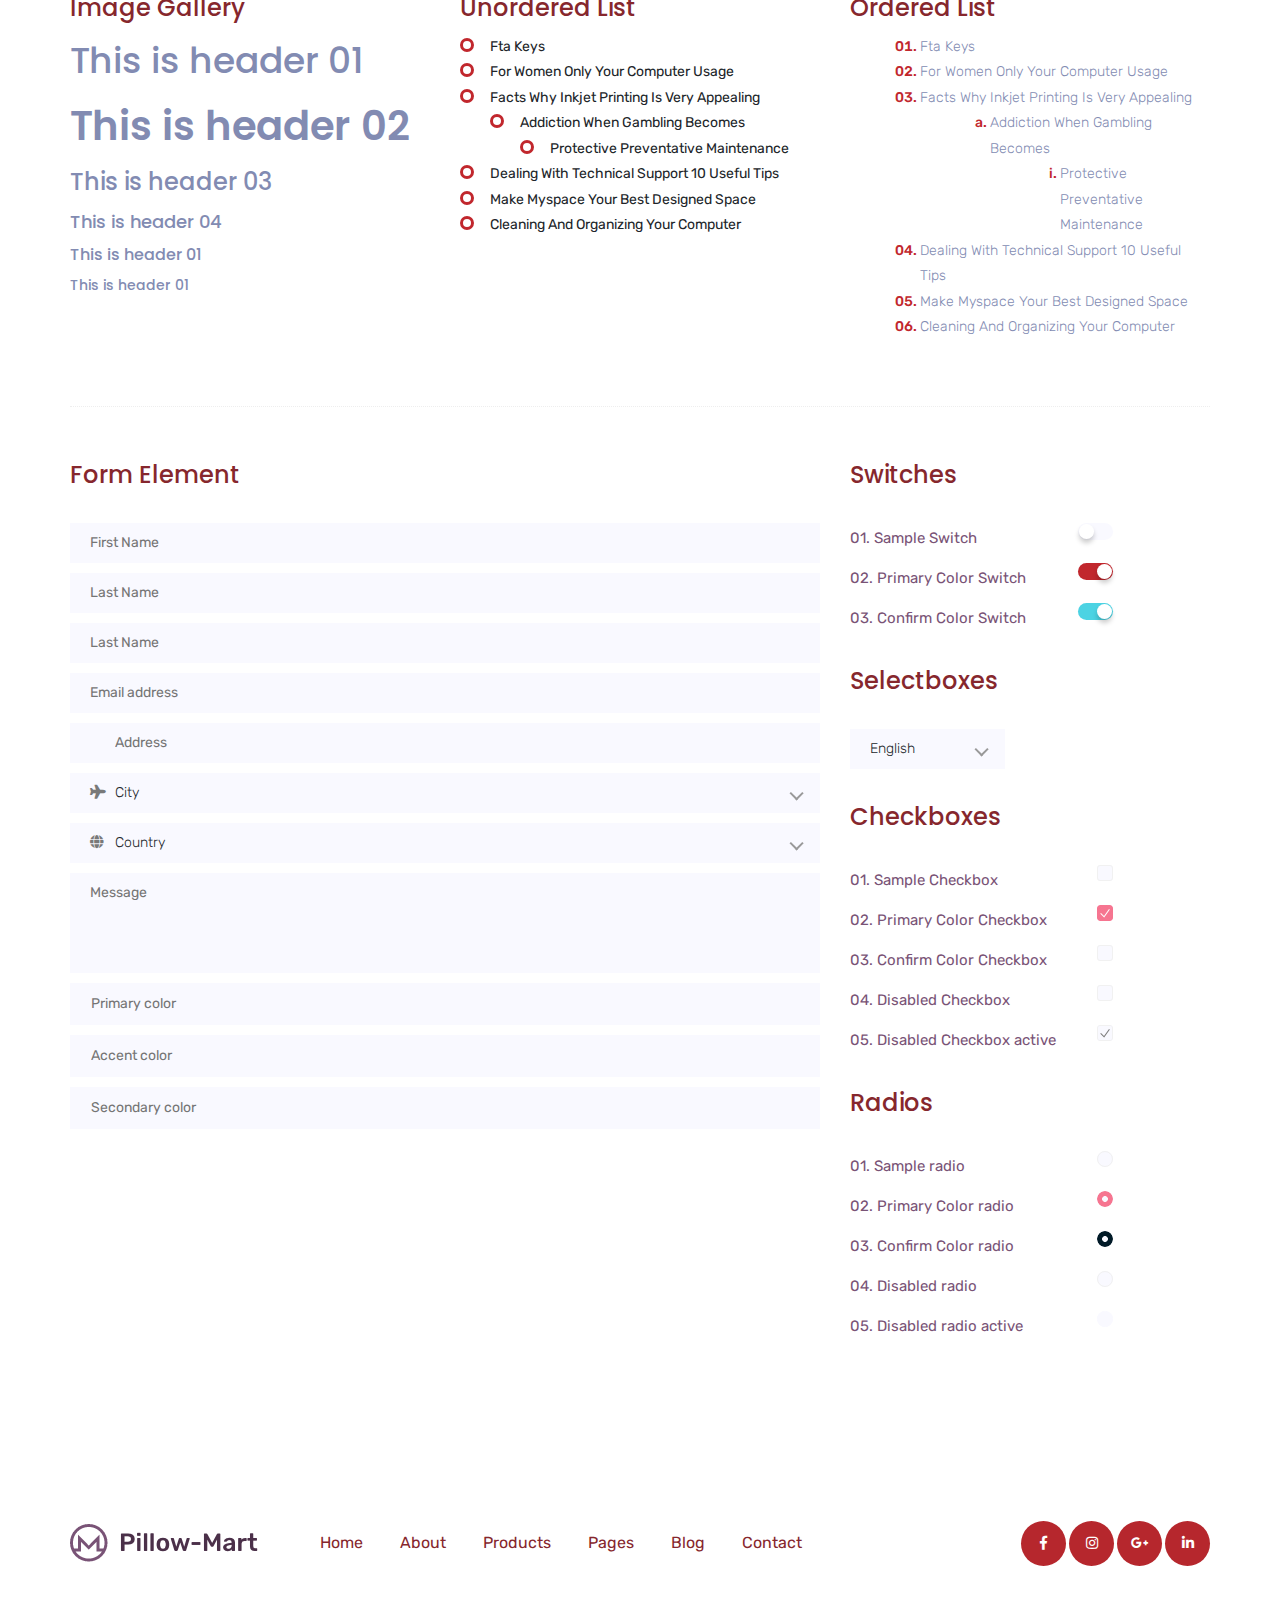
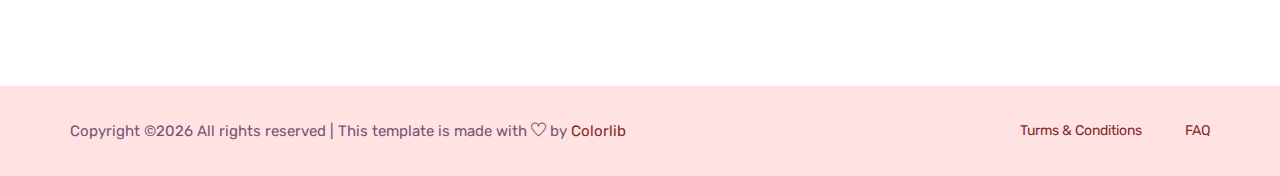
<file: elements.html>
<!doctype html>
<html lang="zxx">

<head>
    <!-- Required meta tags -->
    <meta charset="utf-8">
    <meta name="viewport" content="width=device-width, initial-scale=1, shrink-to-fit=no">
    <title>pillloMart</title>
    <link rel="icon" href="img/favicon.png">
    <!-- Bootstrap CSS -->
    <link rel="stylesheet" href="css/bootstrap.min.css">
    <!-- animate CSS -->
    <link rel="stylesheet" href="css/animate.css">
    <!-- owl carousel CSS -->
    <link rel="stylesheet" href="css/owl.carousel.min.css">
    <!-- font awesome CSS -->
    <link rel="stylesheet" href="css/all.css">
    <!-- icon CSS -->
    <link rel="stylesheet" href="css/flaticon.css">
    <link rel="stylesheet" href="css/themify-icons.css">
    <!-- magnific popup CSS -->
    <link rel="stylesheet" href="css/magnific-popup.css">
    <!-- nice select CSS -->
    <link rel="stylesheet" href="css/nice-select.css">
    <!-- style CSS -->
    <link rel="stylesheet" href="css/style.css">
</head>

<body>
    <!--::header part start::-->
    <header class="main_menu home_menu">
        <div class="container">
            <div class="row align-items-center justify-content-center">
                <div class="col-lg-12">
                    <nav class="navbar navbar-expand-lg navbar-light">
                        <a class="navbar-brand" href="index.html"> <img src="img/logo.png" alt="logo"> </a>
                        <button class="navbar-toggler" type="button" data-toggle="collapse"
                            data-target="#navbarSupportedContent" aria-controls="navbarSupportedContent"
                            aria-expanded="false" aria-label="Toggle navigation">
                            <span class="menu_icon"><i class="fas fa-bars"></i></span>
                        </button>

                        <div class="collapse navbar-collapse main-menu-item" id="navbarSupportedContent">
                            <ul class="navbar-nav">
                                <li class="nav-item">
                                    <a class="nav-link" href="index.html">Home</a>
                                </li>
                                <li class="nav-item">
                                    <a class="nav-link" href="about.html">about</a>
                                </li>
                                <li class="nav-item dropdown">
                                    <a class="nav-link dropdown-toggle" href="blog.html" id="navbarDropdown_1"
                                        role="button" data-toggle="dropdown" aria-haspopup="true" aria-expanded="false">
                                        product
                                    </a>
                                    <div class="dropdown-menu" aria-labelledby="navbarDropdown_1">
                                        <a class="dropdown-item" href="product_list.html"> product list</a>
                                        <a class="dropdown-item" href="single-product.html">product details</a>
                                        
                                    </div>
                                </li>
                                <li class="nav-item dropdown">
                                    <a class="nav-link dropdown-toggle" href="blog.html" id="navbarDropdown_3"
                                        role="button" data-toggle="dropdown" aria-haspopup="true" aria-expanded="false">
                                        pages
                                    </a>
                                    <div class="dropdown-menu" aria-labelledby="navbarDropdown_2">
                                        <a class="dropdown-item" href="login.html"> 
                                            login
                                            
                                        </a>
                                        <a class="dropdown-item" href="checkout.html">product checkout</a>
                                        <a class="dropdown-item" href="cart.html">shopping cart</a>
                                        <a class="dropdown-item" href="confirmation.html">confirmation</a>
                                        <a class="dropdown-item" href="elements.html">elements</a>
                                    </div>
                                </li>
                                
                                <li class="nav-item dropdown">
                                    <a class="nav-link dropdown-toggle" href="blog.html" id="navbarDropdown_2"
                                        role="button" data-toggle="dropdown" aria-haspopup="true" aria-expanded="false">
                                        blog
                                    </a>
                                    <div class="dropdown-menu" aria-labelledby="navbarDropdown_2">
                                        <a class="dropdown-item" href="blog.html"> blog</a>
                                        <a class="dropdown-item" href="single-blog.html">Single blog</a>
                                    </div>
                                </li>
                                
                                <li class="nav-item">
                                    <a class="nav-link" href="contact.html">Contact</a>
                                </li>
                            </ul>
                        </div>
                        <div class="hearer_icon d-flex align-items-center">
                            <a id="search_1" href="javascript:void(0)"><i class="ti-search"></i></a>
                            <a href="cart.html">
								<i class="flaticon-shopping-cart-black-shape"></i>
							</a>
                        </div>
                    </nav>
                </div>
            </div>
        </div>
        <div class="search_input" id="search_input_box">
            <div class="container ">
                <form class="d-flex justify-content-between search-inner">
                    <input type="text" class="form-control" id="search_input" placeholder="Search Here">
                    <button type="submit" class="btn"></button>
                    <span class="ti-close" id="close_search" title="Close Search"></span>
                </form>
            </div>
        </div>
    </header>
    <!-- Header part end-->

    <!-- breadcrumb part start-->
    <section class="breadcrumb_part">
        <div class="container">
            <div class="row">
                <div class="col-lg-12">
                    <div class="breadcrumb_iner">
                        <h2>elements</h2>
                    </div>
                </div>
            </div>
        </div>
    </section>
	<!-- breadcrumb part end-->
	
	<!-- Start Sample Area -->
	<section class="sample-text-area">
		<div class="container box_1170">
			<h3 class="text-heading">Text Sample</h3>
			<p class="sample-text">
				Every avid independent filmmaker has <b>Bold</b> about making that <i>Italic</i> interest documentary,
				or short
				film to show off their creative prowess. Many have great ideas and want to “wow”
				the<sup>Superscript</sup> scene,
				or video renters with their big project. But once you have the<sub>Subscript</sub> “in the can” (no easy
				feat), how
				do you move from a <del>Strike</del> through of master DVDs with the <u>“Underline”</u> marked
				hand-written title
				inside a secondhand CD case, to a pile of cardboard boxes full of shiny new, retail-ready DVDs, with UPC
				barcodes
				and polywrap sitting on your doorstep? You need to create eye-popping artwork and have your project
				replicated.
				Using a reputable full service DVD Replication company like PacificDisc, Inc. to partner with is
				certainly a
				helpful option to ensure a professional end result, but to help with your DVD replication project, here
				are 4 easy
				steps to follow for good DVD replication results:

			</p>
		</div>
	</section>
	<!-- End Sample Area -->

	<!-- Start Button -->
	<section class="button-area">
		<div class="container box_1170 border-top-generic">
			<h3 class="text-heading">Sample Buttons</h3>
			<div class="button-group-area">
				<a href="#" class="genric-btn default">Default</a>
				<a href="#" class="genric-btn primary">Primary</a>
				<a href="#" class="genric-btn success">Success</a>
				<a href="#" class="genric-btn info">Info</a>
				<a href="#" class="genric-btn warning">Warning</a>
				<a href="#" class="genric-btn danger">Danger</a>
				<a href="#" class="genric-btn link">Link</a>
				<a href="#" class="genric-btn disable">Disable</a>
			</div>
			<div class="button-group-area mt-10">
				<a href="#" class="genric-btn default-border">Default</a>
				<a href="#" class="genric-btn primary-border">Primary</a>
				<a href="#" class="genric-btn success-border">Success</a>
				<a href="#" class="genric-btn info-border">Info</a>
				<a href="#" class="genric-btn warning-border">Warning</a>
				<a href="#" class="genric-btn danger-border">Danger</a>
				<a href="#" class="genric-btn link-border">Link</a>
				<a href="#" class="genric-btn disable">Disable</a>
			</div>
			<div class="button-group-area mt-40">
				<a href="#" class="genric-btn default radius">Default</a>
				<a href="#" class="genric-btn primary radius">Primary</a>
				<a href="#" class="genric-btn success radius">Success</a>
				<a href="#" class="genric-btn info radius">Info</a>
				<a href="#" class="genric-btn warning radius">Warning</a>
				<a href="#" class="genric-btn danger radius">Danger</a>
				<a href="#" class="genric-btn link radius">Link</a>
				<a href="#" class="genric-btn disable radius">Disable</a>
			</div>
			<div class="button-group-area mt-10">
				<a href="#" class="genric-btn default-border radius">Default</a>
				<a href="#" class="genric-btn primary-border radius">Primary</a>
				<a href="#" class="genric-btn success-border radius">Success</a>
				<a href="#" class="genric-btn info-border radius">Info</a>
				<a href="#" class="genric-btn warning-border radius">Warning</a>
				<a href="#" class="genric-btn danger-border radius">Danger</a>
				<a href="#" class="genric-btn link-border radius">Link</a>
				<a href="#" class="genric-btn disable radius">Disable</a>
			</div>
			<div class="button-group-area mt-40">
				<a href="#" class="genric-btn default circle">Default</a>
				<a href="#" class="genric-btn primary circle">Primary</a>
				<a href="#" class="genric-btn success circle">Success</a>
				<a href="#" class="genric-btn info circle">Info</a>
				<a href="#" class="genric-btn warning circle">Warning</a>
				<a href="#" class="genric-btn danger circle">Danger</a>
				<a href="#" class="genric-btn link circle">Link</a>
				<a href="#" class="genric-btn disable circle">Disable</a>
			</div>
			<div class="button-group-area mt-10">
				<a href="#" class="genric-btn default-border circle">Default</a>
				<a href="#" class="genric-btn primary-border circle">Primary</a>
				<a href="#" class="genric-btn success-border circle">Success</a>
				<a href="#" class="genric-btn info-border circle">Info</a>
				<a href="#" class="genric-btn warning-border circle">Warning</a>
				<a href="#" class="genric-btn danger-border circle">Danger</a>
				<a href="#" class="genric-btn link-border circle">Link</a>
				<a href="#" class="genric-btn disable circle">Disable</a>
			</div>
			<div class="button-group-area mt-40">
				<a href="#" class="genric-btn default circle arrow">Default<span class="lnr lnr-arrow-right"></span></a>
				<a href="#" class="genric-btn primary circle arrow">Primary<span class="lnr lnr-arrow-right"></span></a>
				<a href="#" class="genric-btn success circle arrow">Success<span class="lnr lnr-arrow-right"></span></a>
				<a href="#" class="genric-btn info circle arrow">Info<span class="lnr lnr-arrow-right"></span></a>
				<a href="#" class="genric-btn warning circle arrow">Warning<span class="lnr lnr-arrow-right"></span></a>
				<a href="#" class="genric-btn danger circle arrow">Danger<span class="lnr lnr-arrow-right"></span></a>
			</div>
			<div class="button-group-area mt-10">
				<a href="#" class="genric-btn default-border circle arrow">Default<span
						class="lnr lnr-arrow-right"></span></a>
				<a href="#" class="genric-btn primary-border circle arrow">Primary<span
						class="lnr lnr-arrow-right"></span></a>
				<a href="#" class="genric-btn success-border circle arrow">Success<span
						class="lnr lnr-arrow-right"></span></a>
				<a href="#" class="genric-btn info-border circle arrow">Info<span
						class="lnr lnr-arrow-right"></span></a>
				<a href="#" class="genric-btn warning-border circle arrow">Warning<span
						class="lnr lnr-arrow-right"></span></a>
				<a href="#" class="genric-btn danger-border circle arrow">Danger<span
						class="lnr lnr-arrow-right"></span></a>
			</div>
			<div class="button-group-area mt-40">
				<a href="#" class="genric-btn primary e-large">Extra Large</a>
				<a href="#" class="genric-btn success large">Large</a>
				<a href="#" class="genric-btn primary">Default</a>
				<a href="#" class="genric-btn success medium">Medium</a>
				<a href="#" class="genric-btn primary small">Small</a>
			</div>
			<div class="button-group-area mt-10">
				<a href="#" class="genric-btn primary-border e-large">Extra Large</a>
				<a href="#" class="genric-btn success-border large">Large</a>
				<a href="#" class="genric-btn primary-border">Default</a>
				<a href="#" class="genric-btn success-border medium">Medium</a>
				<a href="#" class="genric-btn primary-border small">Small</a>
			</div>
		</div>
	</section>
	<!-- End Button -->

	<!-- Start Align Area -->
	<div class="whole-wrap">
		<div class="container box_1170">
			<div class="section-top-border">
				<h3 class="mb-30">Left Aligned</h3>
				<div class="row">
					<div class="col-md-3">
						<img src="img/elements/d.jpg" alt="" class="img-fluid">
					</div>
					<div class="col-md-9 mt-sm-20">
						<p>Recently, the US Federal government banned online casinos from operating in America by making
							it illegal to
							transfer money to them through any US bank or payment system. As a result of this law, most
							of the popular
							online casino networks such as Party Gaming and PlayTech left the United States. Overnight,
							online casino
							players found themselves being chased by the Federal government. But, after a fortnight, the
							online casino
							industry came up with a solution and new online casinos started taking root. These began to
							operate under a
							different business umbrella, and by doing that, rendered the transfer of money to and from
							them legal. A major
							part of this was enlisting electronic banking systems that would accept this new
							clarification and start doing
							business with me. Listed in this article are the electronic banking systems that accept
							players from the United
							States that wish to play in online casinos.</p>
					</div>
				</div>
			</div>
			<div class="section-top-border text-right">
				<h3 class="mb-30">Right Aligned</h3>
				<div class="row">
					<div class="col-md-9">
						<p class="text-right">Over time, even the most sophisticated, memory packed computer can begin
							to run slow if we
							don’t do something to prevent it. The reason why has less to do with how computers are made
							and how they age and
							more to do with the way we use them. You see, all of the daily tasks that we do on our PC
							from running programs
							to downloading and deleting software can make our computer sluggish. To keep this from
							happening, you need to
							understand the reasons why your PC is getting slower and do something to keep your PC
							running at its best. You
							can do this through regular maintenance and PC performance optimization programs</p>
						<p class="text-right">Before we discuss all of the things that could be affecting your PC’s
							performance, let’s
							talk a little about what symptoms</p>
					</div>
					<div class="col-md-3">
						<img src="img/elements/d.jpg" alt="" class="img-fluid">
					</div>
				</div>
			</div>
			<div class="section-top-border">
				<h3 class="mb-30">Definition</h3>
				<div class="row">
					<div class="col-md-4">
						<div class="single-defination">
							<h4 class="mb-20">Definition 01</h4>
							<p>Recently, the US Federal government banned online casinos from operating in America by
								making it illegal to
								transfer money to them through any US bank or payment system. As a result of this law,
								most of the popular
								online casino networks</p>
						</div>
					</div>
					<div class="col-md-4">
						<div class="single-defination">
							<h4 class="mb-20">Definition 02</h4>
							<p>Recently, the US Federal government banned online casinos from operating in America by
								making it illegal to
								transfer money to them through any US bank or payment system. As a result of this law,
								most of the popular
								online casino networks</p>
						</div>
					</div>
					<div class="col-md-4">
						<div class="single-defination">
							<h4 class="mb-20">Definition 03</h4>
							<p>Recently, the US Federal government banned online casinos from operating in America by
								making it illegal to
								transfer money to them through any US bank or payment system. As a result of this law,
								most of the popular
								online casino networks</p>
						</div>
					</div>
				</div>
			</div>
			<div class="section-top-border">
				<h3 class="mb-30">Block Quotes</h3>
				<div class="row">
					<div class="col-lg-12">
						<blockquote class="generic-blockquote">
							“Recently, the US Federal government banned online casinos from operating in America by
							making it illegal to
							transfer money to them through any US bank or payment system. As a result of this law, most
							of the popular
							online casino networks such as Party Gaming and PlayTech left the United States. Overnight,
							online casino
							players found themselves being chased by the Federal government. But, after a fortnight, the
							online casino
							industry came up with a solution and new online casinos started taking root. These began to
							operate under a
							different business umbrella, and by doing that, rendered the transfer of money to and from
							them legal. A major
							part of this was enlisting electronic banking systems that would accept this new
							clarification and start doing
							business with me. Listed in this article are the electronic banking”
						</blockquote>
					</div>
				</div>
			</div>
			<div class="section-top-border">
				<h3 class="mb-30">Table</h3>
				<div class="progress-table-wrap">
					<div class="progress-table">
						<div class="table-head">
							<div class="serial">#</div>
							<div class="country">Countries</div>
							<div class="visit">Visits</div>
							<div class="percentage">Percentages</div>
						</div>
						<div class="table-row">
							<div class="serial">01</div>
							<div class="country"> <img src="img/elements/f1.jpg" alt="flag">Canada</div>
							<div class="visit">645032</div>
							<div class="percentage">
								<div class="progress">
									<div class="progress-bar color-1" role="progressbar" style="width: 80%"
										aria-valuenow="80" aria-valuemin="0" aria-valuemax="100"></div>
								</div>
							</div>
						</div>
						<div class="table-row">
							<div class="serial">02</div>
							<div class="country"> <img src="img/elements/f2.jpg" alt="flag">Canada</div>
							<div class="visit">645032</div>
							<div class="percentage">
								<div class="progress">
									<div class="progress-bar color-2" role="progressbar" style="width: 30%"
										aria-valuenow="30" aria-valuemin="0" aria-valuemax="100"></div>
								</div>
							</div>
						</div>
						<div class="table-row">
							<div class="serial">03</div>
							<div class="country"> <img src="img/elements/f3.jpg" alt="flag">Canada</div>
							<div class="visit">645032</div>
							<div class="percentage">
								<div class="progress">
									<div class="progress-bar color-3" role="progressbar" style="width: 55%"
										aria-valuenow="55" aria-valuemin="0" aria-valuemax="100"></div>
								</div>
							</div>
						</div>
						<div class="table-row">
							<div class="serial">04</div>
							<div class="country"> <img src="img/elements/f4.jpg" alt="flag">Canada</div>
							<div class="visit">645032</div>
							<div class="percentage">
								<div class="progress">
									<div class="progress-bar color-4" role="progressbar" style="width: 60%"
										aria-valuenow="60" aria-valuemin="0" aria-valuemax="100"></div>
								</div>
							</div>
						</div>
						<div class="table-row">
							<div class="serial">05</div>
							<div class="country"> <img src="img/elements/f5.jpg" alt="flag">Canada</div>
							<div class="visit">645032</div>
							<div class="percentage">
								<div class="progress">
									<div class="progress-bar color-5" role="progressbar" style="width: 40%"
										aria-valuenow="40" aria-valuemin="0" aria-valuemax="100"></div>
								</div>
							</div>
						</div>
						<div class="table-row">
							<div class="serial">06</div>
							<div class="country"> <img src="img/elements/f6.jpg" alt="flag">Canada</div>
							<div class="visit">645032</div>
							<div class="percentage">
								<div class="progress">
									<div class="progress-bar color-6" role="progressbar" style="width: 70%"
										aria-valuenow="70" aria-valuemin="0" aria-valuemax="100"></div>
								</div>
							</div>
						</div>
						<div class="table-row">
							<div class="serial">07</div>
							<div class="country"> <img src="img/elements/f7.jpg" alt="flag">Canada</div>
							<div class="visit">645032</div>
							<div class="percentage">
								<div class="progress">
									<div class="progress-bar color-7" role="progressbar" style="width: 30%"
										aria-valuenow="30" aria-valuemin="0" aria-valuemax="100"></div>
								</div>
							</div>
						</div>
						<div class="table-row">
							<div class="serial">08</div>
							<div class="country"> <img src="img/elements/f8.jpg" alt="flag">Canada</div>
							<div class="visit">645032</div>
							<div class="percentage">
								<div class="progress">
									<div class="progress-bar color-8" role="progressbar" style="width: 60%"
										aria-valuenow="60" aria-valuemin="0" aria-valuemax="100"></div>
								</div>
							</div>
						</div>
					</div>
				</div>
			</div>
			<div class="section-top-border">
				<h3>Image Gallery</h3>
				<div class="row gallery-item">
					<div class="col-md-4">
						<a href="img/elements/g1.jpg" class="img-pop-up img-gal">
							<div class="single-gallery-image" style="background: url(img/elements/g1.jpg);"></div>
						</a>
					</div>
					<div class="col-md-4">
						<a href="img/elements/g2.jpg" class="img-pop-up img-gal">
							<div class="single-gallery-image" style="background: url(img/elements/g2.jpg);"></div>
						</a>
					</div>
					<div class="col-md-4">
						<a href="img/elements/g3.jpg" class="img-pop-up img-gal">
							<div class="single-gallery-image" style="background: url(img/elements/g3.jpg);"></div>
						</a>
					</div>
					<div class="col-md-6">
						<a href="img/elements/g4.jpg" class="img-pop-up img-gal">
							<div class="single-gallery-image" style="background: url(img/elements/g4.jpg);"></div>
						</a>
					</div>
					<div class="col-md-6">
						<a href="img/elements/g5.jpg" class="img-pop-up img-gal">
							<div class="single-gallery-image" style="background: url(img/elements/g5.jpg);"></div>
						</a>
					</div>
					<div class="col-md-4">
						<a href="img/elements/g6.jpg" class="img-pop-up img-gal">
							<div class="single-gallery-image" style="background: url(img/elements/g6.jpg);"></div>
						</a>
					</div>
					<div class="col-md-4">
						<a href="img/elements/g7.jpg" class="img-pop-up img-gal"">
							<div class=" single-gallery-image" style="background: url(img/elements/g7.jpg);"></div>
					</a>
				</div>
				<div class="col-md-4">
					<a href="img/elements/g8.jpg" class="img-pop-up img-gal">
						<div class="single-gallery-image" style="background: url(img/elements/g8.jpg);"></div>
					</a>
				</div>
			</div>
		</div>
		<div class="section-top-border">
			<div class="row">
				<div class="col-md-4">
					<h3 class="mb-20">Image Gallery</h3>
					<div class="typography">
						<h1>This is header 01</h1>
						<h2>This is header 02</h2>
						<h3>This is header 03</h3>
						<h4>This is header 04</h4>
						<h5>This is header 01</h5>
						<h6>This is header 01</h6>
					</div>
				</div>
				<div class="col-md-4 mt-sm-30">
					<h3 class="mb-20">Unordered List</h3>
					<div class="">
						<ul class="unordered-list">
							<li>Fta Keys</li>
							<li>For Women Only Your Computer Usage</li>
							<li>Facts Why Inkjet Printing Is Very Appealing
								<ul>
									<li>Addiction When Gambling Becomes
										<ul>
											<li>Protective Preventative Maintenance</li>
										</ul>
									</li>
								</ul>
							</li>
							<li>Dealing With Technical Support 10 Useful Tips</li>
							<li>Make Myspace Your Best Designed Space</li>
							<li>Cleaning And Organizing Your Computer</li>
						</ul>
					</div>
				</div>
				<div class="col-md-4 mt-sm-30">
					<h3 class="mb-20">Ordered List</h3>
					<div class="">
						<ol class="ordered-list">
							<li><span>Fta Keys</span></li>
							<li><span>For Women Only Your Computer Usage</span></li>
							<li><span>Facts Why Inkjet Printing Is Very Appealing</span>
								<ol class="ordered-list-alpha">
									<li><span>Addiction When Gambling Becomes</span>
										<ol class="ordered-list-roman">
											<li><span>Protective Preventative Maintenance</span></li>
										</ol>
									</li>
								</ol>
							</li>
							<li><span>Dealing With Technical Support 10 Useful Tips</span></li>
							<li><span>Make Myspace Your Best Designed Space</span></li>
							<li><span>Cleaning And Organizing Your Computer</span></li>
						</ol>
					</div>
				</div>
			</div>
		</div>
		<div class="section-top-border">
			<div class="row">
				<div class="col-lg-8 col-md-8">
					<h3 class="mb-30">Form Element</h3>
					<form action="#">
						<div class="mt-10">
							<input type="text" name="first_name" placeholder="First Name"
								onfocus="this.placeholder = ''" onblur="this.placeholder = 'First Name'" required
								class="single-input">
						</div>
						<div class="mt-10">
							<input type="text" name="last_name" placeholder="Last Name" onfocus="this.placeholder = ''"
								onblur="this.placeholder = 'Last Name'" required class="single-input">
						</div>
						<div class="mt-10">
							<input type="text" name="last_name" placeholder="Last Name" onfocus="this.placeholder = ''"
								onblur="this.placeholder = 'Last Name'" required class="single-input">
						</div>
						<div class="mt-10">
							<input type="email" name="EMAIL" placeholder="Email address" onfocus="this.placeholder = ''"
								onblur="this.placeholder = 'Email address'" required class="single-input">
						</div>
						<div class="input-group-icon mt-10">
							<div class="icon"><i class="fa fa-thumb-tack" aria-hidden="true"></i></div>
							<input type="text" name="address" placeholder="Address" onfocus="this.placeholder = ''"
								onblur="this.placeholder = 'Address'" required class="single-input">
						</div>
						<div class="input-group-icon mt-10">
							<div class="icon"><i class="fa fa-plane" aria-hidden="true"></i></div>
							<div class="form-select" id="default-select">
								<select>
									<option value=" 1">City</option>
									<option value="1">Dhaka</option>
									<option value="1">Dilli</option>
									<option value="1">Newyork</option>
									<option value="1">Islamabad</option>
								</select>
							</div>
						</div>
						<div class="input-group-icon mt-10">
							<div class="icon"><i class="fa fa-globe" aria-hidden="true"></i></div>
							<div class="form-select" id="default-select_1">
								<select>
									<option value=" 1">Country</option>
									<option value="1">Bangladesh</option>
									<option value="1">India</option>
									<option value="1">England</option>
									<option value="1">Srilanka</option>
								</select>
							</div>
						</div>

						<div class="mt-10">
							<textarea class="single-textarea" placeholder="Message" onfocus="this.placeholder = ''"
								onblur="this.placeholder = 'Message'" required></textarea>
						</div>
						<!-- For Gradient Border Use -->
						<!-- <div class="mt-10">
										<div class="primary-input">
											<input id="primary-input" type="text" name="first_name" placeholder="Primary color" onfocus="this.placeholder = ''" onblur="this.placeholder = 'Primary color'">
											<label for="primary-input"></label>
										</div>
									</div> -->
						<div class="mt-10">
							<input type="text" name="first_name" placeholder="Primary color"
								onfocus="this.placeholder = ''" onblur="this.placeholder = 'Primary color'" required
								class="single-input-primary">
						</div>
						<div class="mt-10">
							<input type="text" name="first_name" placeholder="Accent color"
								onfocus="this.placeholder = ''" onblur="this.placeholder = 'Accent color'" required
								class="single-input-accent">
						</div>
						<div class="mt-10">
							<input type="text" name="first_name" placeholder="Secondary color"
								onfocus="this.placeholder = ''" onblur="this.placeholder = 'Secondary color'" required
								class="single-input-secondary">
						</div>
					</form>
				</div>
				<div class="col-lg-3 col-md-4 mt-sm-30">
					<div class="single-element-widget">
						<h3 class="mb-30">Switches</h3>
						<div class="switch-wrap d-flex justify-content-between">
							<p>01. Sample Switch</p>
							<div class="primary-switch">
								<input type="checkbox" id="default-switch">
								<label for="default-switch"></label>
							</div>
						</div>
						<div class="switch-wrap d-flex justify-content-between">
							<p>02. Primary Color Switch</p>
							<div class="primary-switch">
								<input type="checkbox" id="primary-switch" checked>
								<label for="primary-switch"></label>
							</div>
						</div>
						<div class="switch-wrap d-flex justify-content-between">
							<p>03. Confirm Color Switch</p>
							<div class="confirm-switch">
								<input type="checkbox" id="confirm-switch" checked>
								<label for="confirm-switch"></label>
							</div>
						</div>
					</div>
					<div class="single-element-widget mt-30">
						<h3 class="mb-30">Selectboxes</h3>
						<div class="default-select" id="default-select_2">
							<select>
								<option value=" 1">English</option>
								<option value="1">Spanish</option>
								<option value="1">Arabic</option>
								<option value="1">Portuguise</option>
								<option value="1">Bengali</option>
							</select>
						</div>
					</div>
					<div class="single-element-widget mt-30">
						<h3 class="mb-30">Checkboxes</h3>
						<div class="switch-wrap d-flex justify-content-between">
							<p>01. Sample Checkbox</p>
							<div class="primary-checkbox">
								<input type="checkbox" id="default-checkbox">
								<label for="default-checkbox"></label>
							</div>
						</div>
						<div class="switch-wrap d-flex justify-content-between">
							<p>02. Primary Color Checkbox</p>
							<div class="primary-checkbox">
								<input type="checkbox" id="primary-checkbox" checked>
								<label for="primary-checkbox"></label>
							</div>
						</div>
						<div class="switch-wrap d-flex justify-content-between">
							<p>03. Confirm Color Checkbox</p>
							<div class="confirm-checkbox">
								<input type="checkbox" id="confirm-checkbox">
								<label for="confirm-checkbox"></label>
							</div>
						</div>
						<div class="switch-wrap d-flex justify-content-between">
							<p>04. Disabled Checkbox</p>
							<div class="disabled-checkbox">
								<input type="checkbox" id="disabled-checkbox" disabled>
								<label for="disabled-checkbox"></label>
							</div>
						</div>
						<div class="switch-wrap d-flex justify-content-between">
							<p>05. Disabled Checkbox active</p>
							<div class="disabled-checkbox">
								<input type="checkbox" id="disabled-checkbox-active" checked disabled>
								<label for="disabled-checkbox-active"></label>
							</div>
						</div>
					</div>
					<div class="single-element-widget mt-30">
						<h3 class="mb-30">Radios</h3>
						<div class="switch-wrap d-flex justify-content-between">
							<p>01. Sample radio</p>
							<div class="primary-radio">
								<input type="checkbox" id="default-radio">
								<label for="default-radio"></label>
							</div>
						</div>
						<div class="switch-wrap d-flex justify-content-between">
							<p>02. Primary Color radio</p>
							<div class="primary-radio">
								<input type="checkbox" id="primary-radio" checked>
								<label for="primary-radio"></label>
							</div>
						</div>
						<div class="switch-wrap d-flex justify-content-between">
							<p>03. Confirm Color radio</p>
							<div class="confirm-radio">
								<input type="checkbox" id="confirm-radio" checked>
								<label for="confirm-radio"></label>
							</div>
						</div>
						<div class="switch-wrap d-flex justify-content-between">
							<p>04. Disabled radio</p>
							<div class="disabled-radio">
								<input type="checkbox" id="disabled-radio" disabled>
								<label for="disabled-radio"></label>
							</div>
						</div>
						<div class="switch-wrap d-flex justify-content-between">
							<p>05. Disabled radio active</p>
							<div class="disabled-radio">
								<input type="checkbox" id="disabled-radio-active" checked disabled>
								<label for="disabled-radio-active"></label>
							</div>
						</div>
					</div>
				</div>
			</div>
		</div>
	</div>
	</div>
	<!-- End Align Area -->

	<!--::footer_part start::-->
    <footer class="footer_part">
			<div class="footer_iner">
				<div class="container">
					<div class="row justify-content-between align-items-center">
						<div class="col-lg-8">
							<div class="footer_menu">
								<div class="footer_logo">
									<a href="index.html"><img src="img/logo.png" alt="#"></a>
								</div>
								<div class="footer_menu_item">
									<a href="index.html">Home</a>
									<a href="about.html">About</a>
									<a href="product_list.html">Products</a>
									<a href="#">Pages</a>
									<a href="blog.html">Blog</a>
									<a href="contact.html">Contact</a>
								</div>
							</div>
						</div>
						<div class="col-lg-4">
							<div class="social_icon">
								<a href="#"><i class="fab fa-facebook-f"></i></a>
								<a href="#"><i class="fab fa-instagram"></i></a>
								<a href="#"><i class="fab fa-google-plus-g"></i></a>
								<a href="#"><i class="fab fa-linkedin-in"></i></a>
							</div>
						</div>
					</div>
				</div>
			</div>
			
			<div class="copyright_part">
				<div class="container">
					<div class="row ">
						<div class="col-lg-12">
							<div class="copyright_text">
								<P><!-- Link back to Colorlib can't be removed. Template is licensed under CC BY 3.0. -->
Copyright &copy;<script>document.write(new Date().getFullYear());</script> All rights reserved | This template is made with <i class="ti-heart" aria-hidden="true"></i> by <a href="https://colorlib.com" target="_blank">Colorlib</a>
<!-- Link back to Colorlib can't be removed. Template is licensed under CC BY 3.0. --></P>
								<div class="copyright_link">
									<a href="#">Turms & Conditions</a>
									<a href="#">FAQ</a>
								</div>
							</div>
						</div>
					</div>
				</div>
			</div>
		</footer>
		<!--::footer_part end::-->
	
		<!-- jquery plugins here-->
		<script src="js/jquery-1.12.1.min.js"></script>
		<!-- popper js -->
		<script src="js/popper.min.js"></script>
		<!-- bootstrap js -->
		<script src="js/bootstrap.min.js"></script>
		<!-- easing js -->
		<script src="js/jquery.magnific-popup.js"></script>
		<!-- swiper js -->
		<script src="js/swiper.min.js"></script>
		<!-- swiper js -->
		<script src="js/mixitup.min.js"></script>
		<!-- particles js -->
		<script src="js/owl.carousel.min.js"></script>
		<script src="js/jquery.nice-select.min.js"></script>
		<!-- slick js -->
		<script src="js/slick.min.js"></script>
		<script src="js/jquery.counterup.min.js"></script>
		<script src="js/waypoints.min.js"></script>
		<script src="js/contact.js"></script>
		<script src="js/jquery.ajaxchimp.min.js"></script>
		<script src="js/jquery.form.js"></script>
		<script src="js/jquery.validate.min.js"></script>
		<script src="js/mail-script.js"></script>
		<!-- custom js -->
		<script src="js/custom.js"></script>
	</body>
	
	</html>
</file>
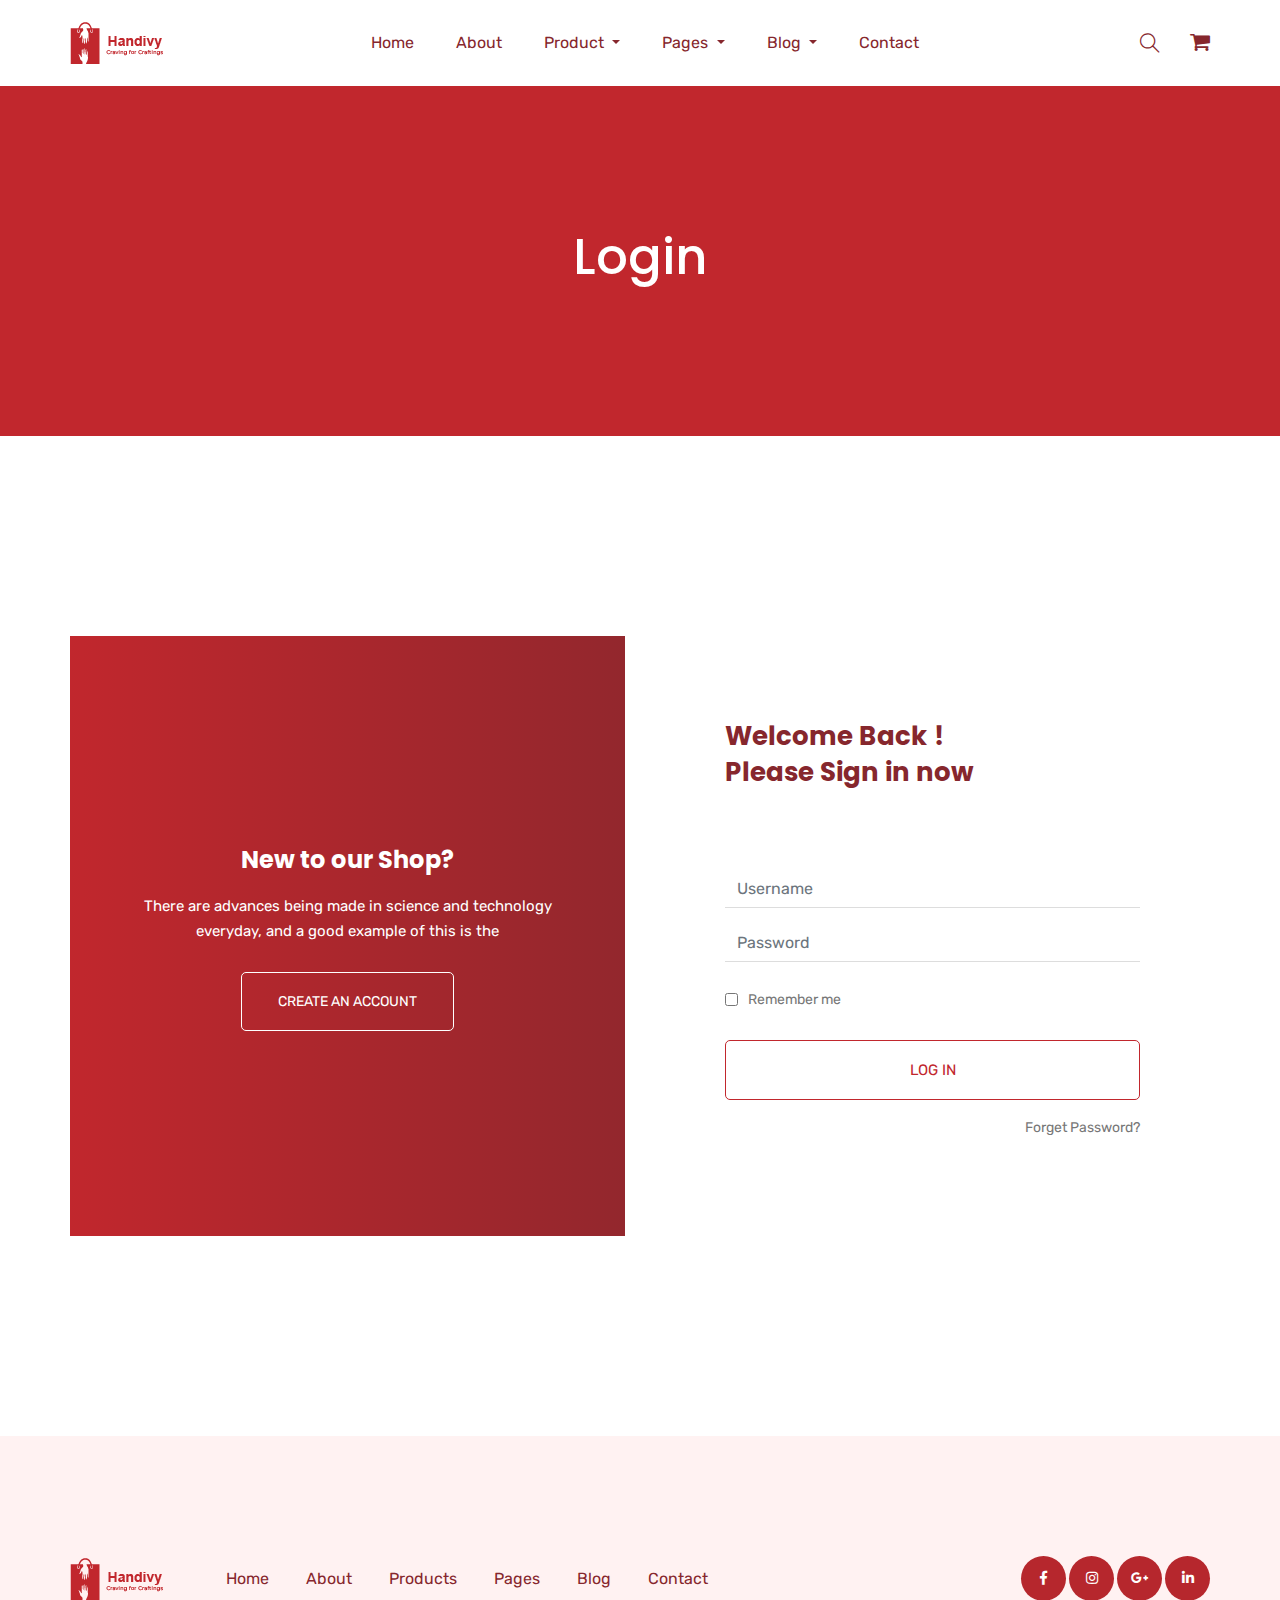
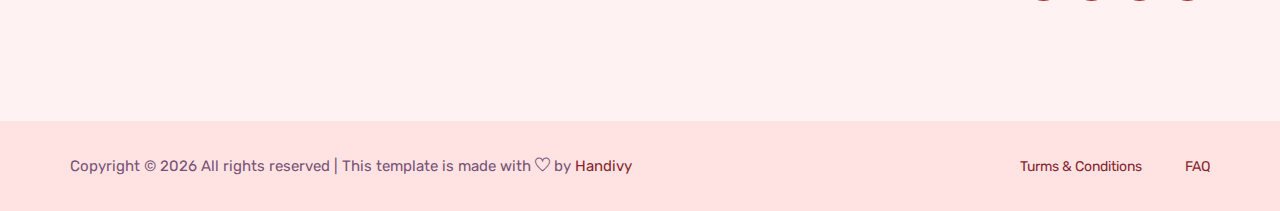
<file: login.html>
<!DOCTYPE html>
<html lang="zxx">
  <head>
    <!-- Required meta tags -->
    <meta charset="utf-8" />
    <meta
      name="viewport"
      content="width=device-width, initial-scale=1, shrink-to-fit=no"
    />
    <title>Handivy - handicraft e-commerce</title>
    <link rel="icon" href="img/logo/Asset 9.png" />
    <!-- Bootstrap CSS -->
    <link rel="stylesheet" href="css/bootstrap.min.css" />
    <!-- animate CSS -->
    <link rel="stylesheet" href="css/animate.css" />
    <!-- owl carousel CSS -->
    <link rel="stylesheet" href="css/owl.carousel.min.css" />
    <!-- font awesome CSS -->
    <link rel="stylesheet" href="css/all.css" />
    <!-- flaticon CSS -->
    <link rel="stylesheet" href="css/flaticon.css" />
    <link rel="stylesheet" href="css/themify-icons.css" />
    <!-- font awesome CSS -->
    <link rel="stylesheet" href="css/magnific-popup.css" />
    <!-- swiper CSS -->
    <link rel="stylesheet" href="css/slick.css" />
    <!-- style CSS -->
    <link rel="stylesheet" href="css/style.css" />
  </head>

  <body>
    <!--::header part start::-->
    <header class="main_menu home_menu">
      <div class="container">
        <div class="row align-items-center justify-content-center">
          <div class="col-lg-12">
            <nav class="navbar navbar-expand-lg navbar-light">
              <a class="navbar-brand" href="index.html">
                <img
                  src="img/logo/Asset 10.png"
                  alt="logo"
                  style="margin-top: 10px; margin-bottom: 10px;"
                />
              </a>
              <button
                class="navbar-toggler"
                type="button"
                data-toggle="collapse"
                data-target="#navbarSupportedContent"
                aria-controls="navbarSupportedContent"
                aria-expanded="false"
                aria-label="Toggle navigation"
              >
                <span class="menu_icon"><i class="fas fa-bars"></i></span>
              </button>

              <div
                class="collapse navbar-collapse main-menu-item"
                id="navbarSupportedContent"
              >
                <ul class="navbar-nav">
                  <li class="nav-item">
                    <a class="nav-link" href="index.html">Home</a>
                  </li>
                  <li class="nav-item">
                    <a class="nav-link" href="about.html">about</a>
                  </li>
                  <li class="nav-item dropdown">
                    <a
                      class="nav-link dropdown-toggle"
                      href="blog.html"
                      id="navbarDropdown_1"
                      role="button"
                      data-toggle="dropdown"
                      aria-haspopup="true"
                      aria-expanded="false"
                    >
                      product
                    </a>
                    <div
                      class="dropdown-menu"
                      aria-labelledby="navbarDropdown_1"
                    >
                      <a class="dropdown-item" href="product_list.html">
                        product list</a
                      >
                      <a class="dropdown-item" href="single-product.html"
                        >product details</a
                      >
                    </div>
                  </li>
                  <li class="nav-item dropdown">
                    <a
                      class="nav-link dropdown-toggle"
                      href="blog.html"
                      id="navbarDropdown_3"
                      role="button"
                      data-toggle="dropdown"
                      aria-haspopup="true"
                      aria-expanded="false"
                    >
                      pages
                    </a>
                    <div
                      class="dropdown-menu"
                      aria-labelledby="navbarDropdown_2"
                    >
                      <a class="dropdown-item" href="login.html">
                        login
                      </a>
                      <a class="dropdown-item" href="checkout.html"
                        >product checkout</a
                      >
                      <a class="dropdown-item" href="cart.html"
                        >shopping cart</a
                      >
                      <a class="dropdown-item" href="confirmation.html"
                        >confirmation</a
                      >
                      <a class="dropdown-item" href="elements.html">elements</a>
                    </div>
                  </li>

                  <li class="nav-item dropdown">
                    <a
                      class="nav-link dropdown-toggle"
                      href="blog.html"
                      id="navbarDropdown_2"
                      role="button"
                      data-toggle="dropdown"
                      aria-haspopup="true"
                      aria-expanded="false"
                    >
                      blog
                    </a>
                    <div
                      class="dropdown-menu"
                      aria-labelledby="navbarDropdown_2"
                    >
                      <a class="dropdown-item" href="blog.html"> blog</a>
                      <a class="dropdown-item" href="single-blog.html"
                        >Single blog</a
                      >
                    </div>
                  </li>

                  <li class="nav-item">
                    <a class="nav-link" href="contact.html">Contact</a>
                  </li>
                </ul>
              </div>
              <div class="hearer_icon d-flex align-items-center">
                <a id="search_1" href="javascript:void(0)"
                  ><i class="ti-search"></i
                ></a>
                <a href="cart.html">
                  <i class="flaticon-shopping-cart-black-shape"></i>
                </a>
              </div>
            </nav>
          </div>
        </div>
      </div>
      <div class="search_input" id="search_input_box">
        <div class="container">
          <form class="d-flex justify-content-between search-inner">
            <input
              type="text"
              class="form-control"
              id="search_input"
              placeholder="Search Here"
            />
            <button type="submit" class="btn"></button>
            <span
              class="ti-close"
              id="close_search"
              title="Close Search"
            ></span>
          </form>
        </div>
      </div>
    </header>
    <!-- Header part end-->

    <!-- breadcrumb part start-->
    <section class="breadcrumb_part">
      <div class="container">
        <div class="row">
          <div class="col-lg-12">
            <div class="breadcrumb_iner">
              <h2>login</h2>
            </div>
          </div>
        </div>
      </div>
    </section>
    <!-- breadcrumb part end-->

    <!--================login_part Area =================-->
    <section class="login_part section_padding">
      <div class="container">
        <div class="row align-items-center">
          <div class="col-lg-6 col-md-6">
            <div class="login_part_text text-center">
              <div class="login_part_text_iner">
                <h2>New to our Shop?</h2>
                <p>
                  There are advances being made in science and technology
                  everyday, and a good example of this is the
                </p>
                <a href="#" class="btn_3">Create an Account</a>
              </div>
            </div>
          </div>
          <div class="col-lg-6 col-md-6">
            <div class="login_part_form">
              <div class="login_part_form_iner">
                <h3>
                  Welcome Back ! <br />
                  Please Sign in now
                </h3>
                <form
                  class="row contact_form"
                  action="#"
                  method="post"
                  novalidate="novalidate"
                >
                  <div class="col-md-12 form-group p_star">
                    <input
                      type="text"
                      class="form-control"
                      id="name"
                      name="name"
                      value=""
                      placeholder="Username"
                    />
                  </div>
                  <div class="col-md-12 form-group p_star">
                    <input
                      type="password"
                      class="form-control"
                      id="password"
                      name="password"
                      value=""
                      placeholder="Password"
                    />
                  </div>
                  <div class="col-md-12 form-group">
                    <div class="creat_account d-flex align-items-center">
                      <input type="checkbox" id="f-option" name="selector" />
                      <label for="f-option">Remember me</label>
                    </div>
                    <button type="submit" value="submit" class="btn_3">
                      log in
                    </button>
                    <a class="lost_pass" href="#">forget password?</a>
                  </div>
                </form>
              </div>
            </div>
          </div>
        </div>
      </div>
    </section>
    <!--================login_part end =================-->

    <!--::footer_part start::-->
    <footer class="footer_part">
      <div class="footer_iner section_bg">
        <div class="container">
          <div class="row justify-content-between align-items-center">
            <div class="col-lg-8">
              <div class="footer_menu">
                <div class="footer_logo">
                  <a href="index.html"
                    ><img src="img/logo/Asset 10.png" alt="#"
                  /></a>
                </div>
                <div class="footer_menu_item">
                  <a href="index.html">Home</a>
                  <a href="about.html">About</a>
                  <a href="product_list.html">Products</a>
                  <a href="#">Pages</a>
                  <a href="blog.html">Blog</a>
                  <a href="contact.html">Contact</a>
                </div>
              </div>
            </div>
            <div class="col-lg-4">
              <div class="social_icon">
                <a href="#"><i class="fab fa-facebook-f"></i></a>
                <a href="#"><i class="fab fa-instagram"></i></a>
                <a href="#"><i class="fab fa-google-plus-g"></i></a>
                <a href="#"><i class="fab fa-linkedin-in"></i></a>
              </div>
            </div>
          </div>
        </div>
      </div>

      <div class="copyright_part">
        <div class="container">
          <div class="row">
            <div class="col-lg-12">
              <div class="copyright_text">
                <p>
                  <!-- Link back to Colorlib can't be removed. Template is licensed under CC BY 3.0. -->
                  Copyright &copy;
                  <script>
                    document.write(new Date().getFullYear());
                  </script>
                  All rights reserved | This template is made with
                  <i class="ti-heart" aria-hidden="true"></i> by
                  <a href="#" target="_blank">Handivy</a>
                  <!-- Link back to Colorlib can't be removed. Template is licensed under CC BY 3.0. -->
                </p>
                <div class="copyright_link">
                  <a href="#">Turms & Conditions</a>
                  <a href="#">FAQ</a>
                </div>
              </div>
            </div>
          </div>
        </div>
      </div>
    </footer>
    <!--::footer_part end::-->

    <!-- jquery plugins here-->
    <script src="js/jquery-1.12.1.min.js"></script>
    <!-- popper js -->
    <script src="js/popper.min.js"></script>
    <!-- bootstrap js -->
    <script src="js/bootstrap.min.js"></script>
    <!-- easing js -->
    <script src="js/jquery.magnific-popup.js"></script>
    <!-- swiper js -->
    <script src="js/swiper.min.js"></script>
    <!-- swiper js -->
    <script src="js/mixitup.min.js"></script>
    <!-- particles js -->
    <script src="js/owl.carousel.min.js"></script>
    <script src="js/jquery.nice-select.min.js"></script>
    <!-- slick js -->
    <script src="js/slick.min.js"></script>
    <script src="js/jquery.counterup.min.js"></script>
    <script src="js/waypoints.min.js"></script>
    <script src="js/contact.js"></script>
    <script src="js/jquery.ajaxchimp.min.js"></script>
    <script src="js/jquery.form.js"></script>
    <script src="js/jquery.validate.min.js"></script>
    <script src="js/mail-script.js"></script>
    <!-- custom js -->
    <script src="js/custom.js"></script>
  </body>
</html>
</file>
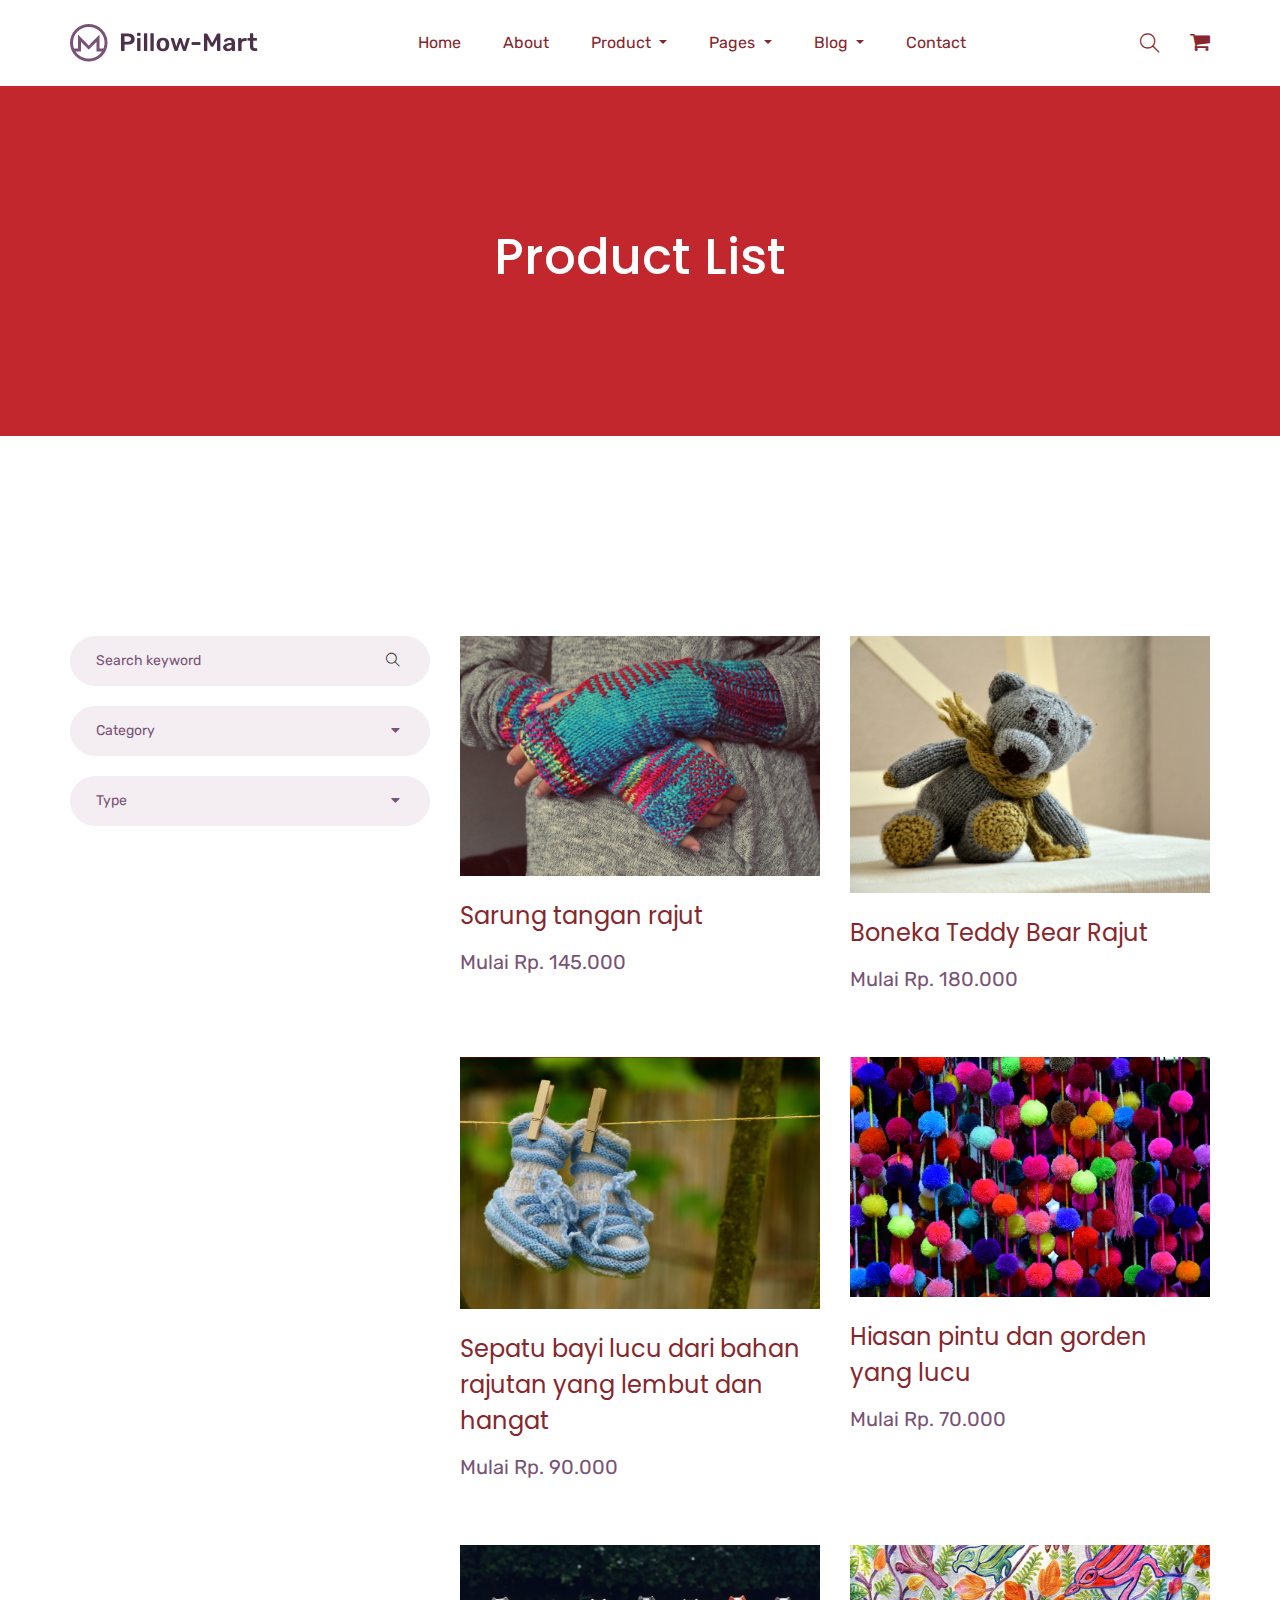
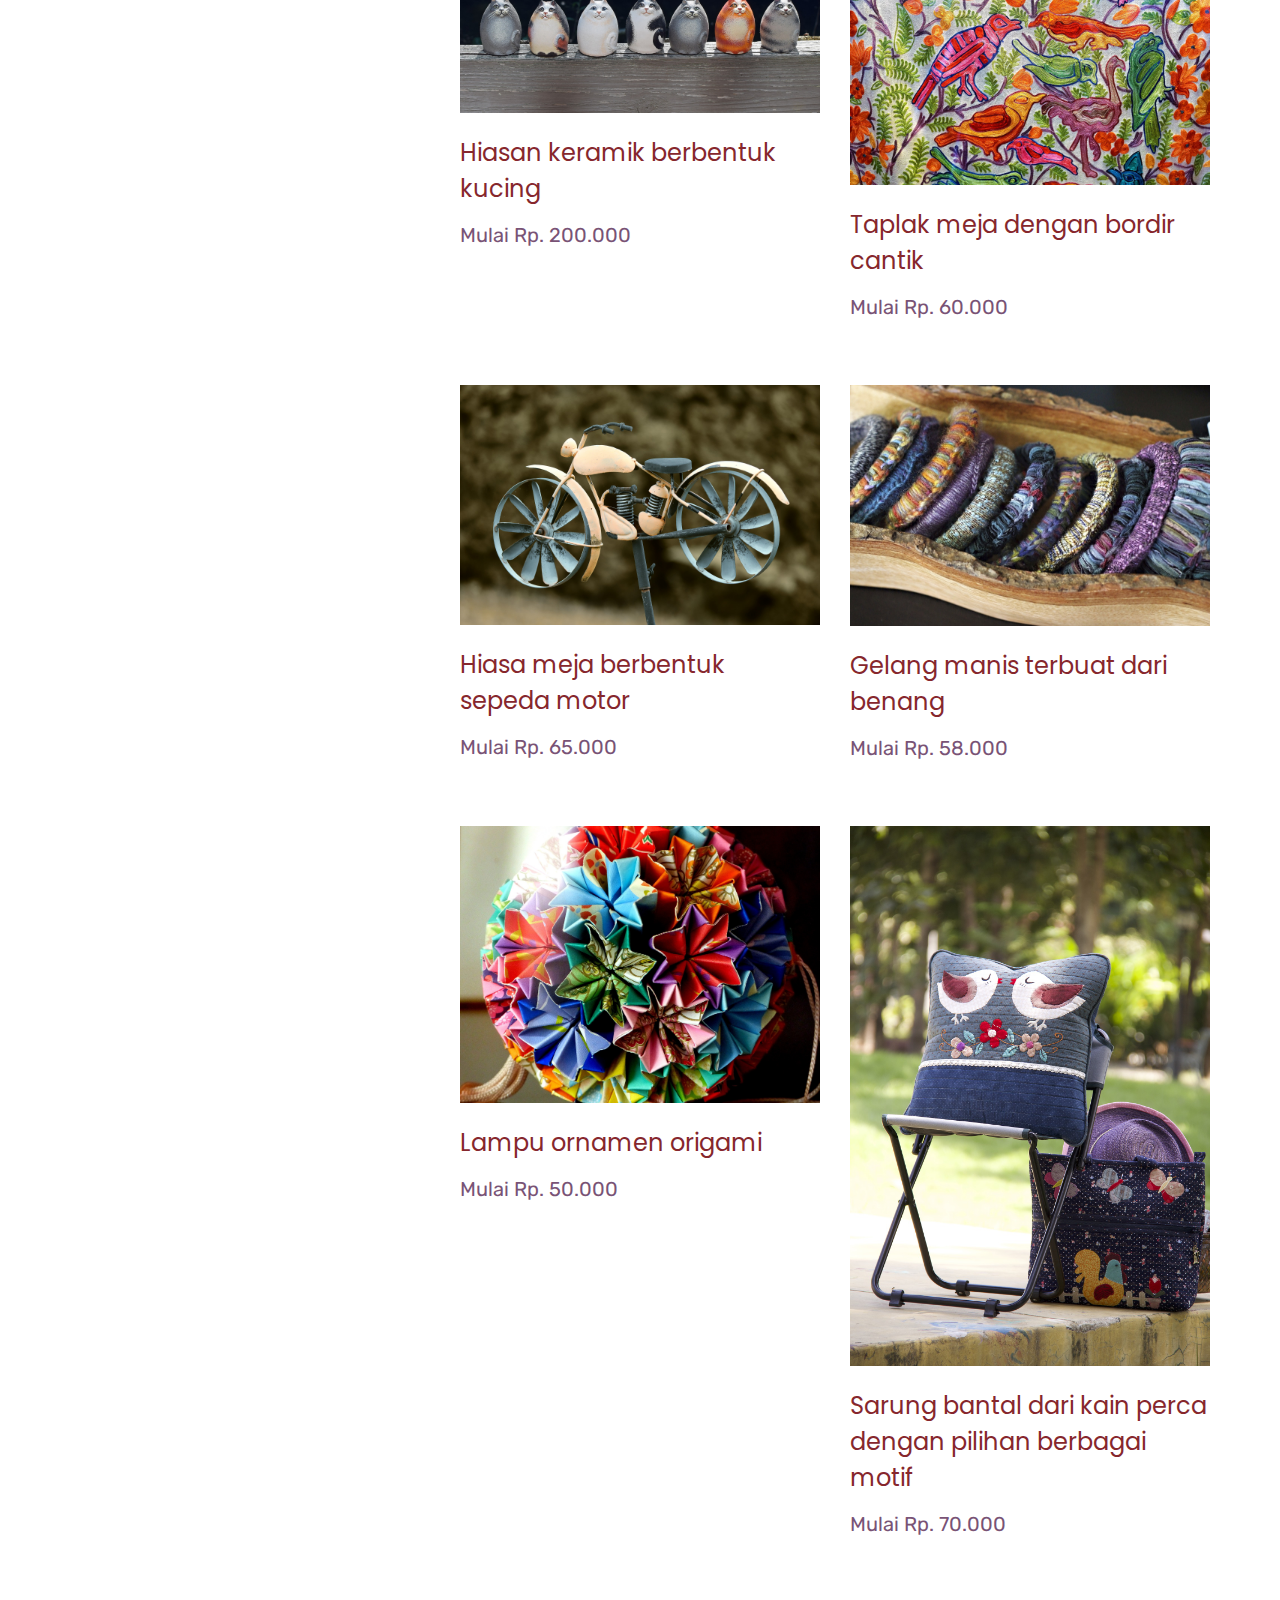
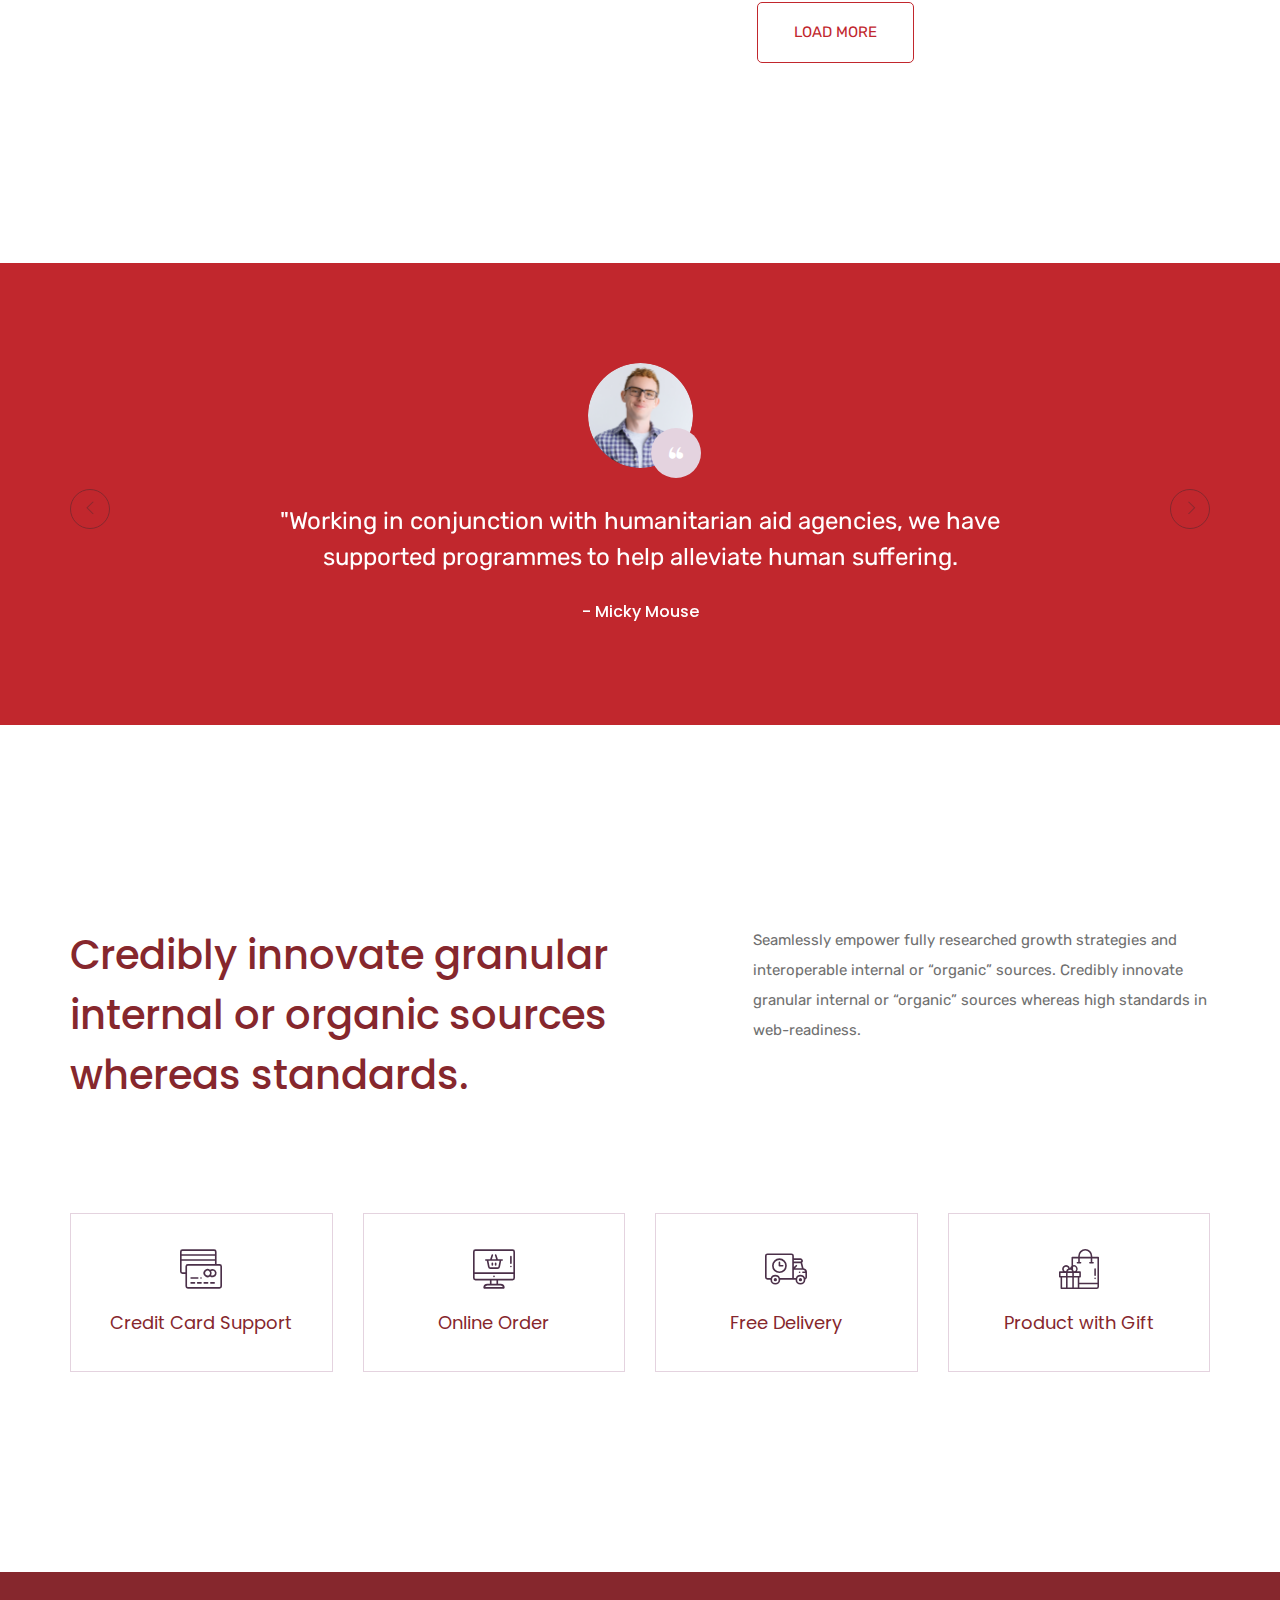
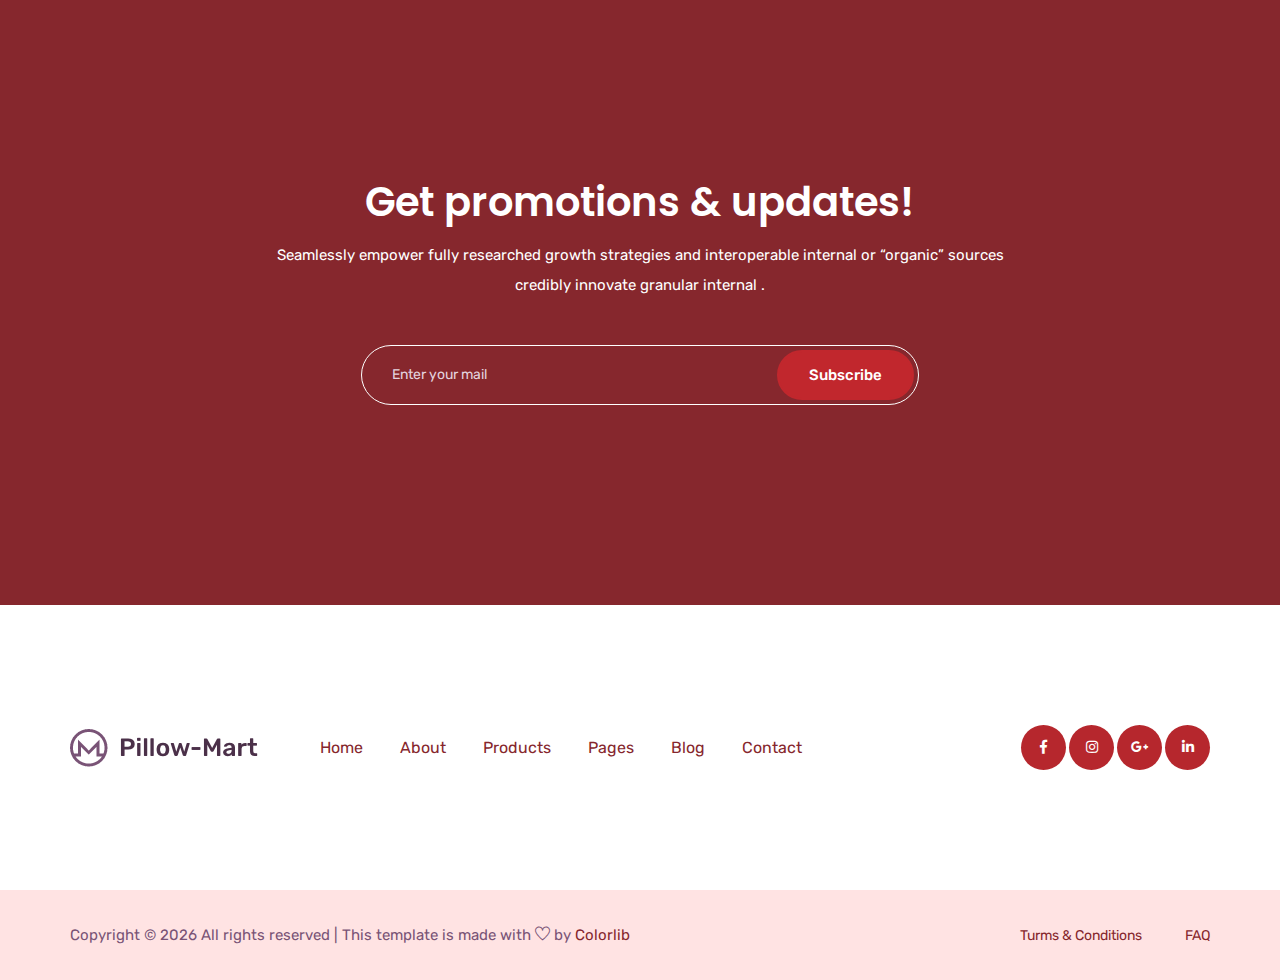
<file: product_list.html>
<!DOCTYPE html>
<html lang="zxx">
  <head>
    <!-- Required meta tags -->
    <meta charset="utf-8" />
    <meta
      name="viewport"
      content="width=device-width, initial-scale=1, shrink-to-fit=no"
    />
    <title>pillloMart</title>
    <link rel="icon" href="img/favicon.png" />
    <!-- Bootstrap CSS -->
    <link rel="stylesheet" href="css/bootstrap.min.css" />
    <!-- animate CSS -->
    <link rel="stylesheet" href="css/animate.css" />
    <!-- owl carousel CSS -->
    <link rel="stylesheet" href="css/owl.carousel.min.css" />
    <!-- font awesome CSS -->
    <link rel="stylesheet" href="css/all.css" />
    <!-- flaticon CSS -->
    <link rel="stylesheet" href="css/flaticon.css" />
    <link rel="stylesheet" href="css/themify-icons.css" />
    <!-- font awesome CSS -->
    <link rel="stylesheet" href="css/magnific-popup.css" />
    <!-- swiper CSS -->
    <link rel="stylesheet" href="css/slick.css" />
    <!-- style CSS -->
    <link rel="stylesheet" href="css/style.css" />
  </head>

  <body>
    <!--::header part start::-->
    <header class="main_menu home_menu">
      <div class="container">
        <div class="row align-items-center justify-content-center">
          <div class="col-lg-12">
            <nav class="navbar navbar-expand-lg navbar-light">
              <a class="navbar-brand" href="index.html">
                <img src="img/logo.png" alt="logo" />
              </a>
              <button
                class="navbar-toggler"
                type="button"
                data-toggle="collapse"
                data-target="#navbarSupportedContent"
                aria-controls="navbarSupportedContent"
                aria-expanded="false"
                aria-label="Toggle navigation"
              >
                <span class="menu_icon"><i class="fas fa-bars"></i></span>
              </button>

              <div
                class="collapse navbar-collapse main-menu-item"
                id="navbarSupportedContent"
              >
                <ul class="navbar-nav">
                  <li class="nav-item">
                    <a class="nav-link" href="index.html">Home</a>
                  </li>
                  <li class="nav-item">
                    <a class="nav-link" href="about.html">about</a>
                  </li>
                  <li class="nav-item dropdown">
                    <a
                      class="nav-link dropdown-toggle"
                      href="blog.html"
                      id="navbarDropdown_1"
                      role="button"
                      data-toggle="dropdown"
                      aria-haspopup="true"
                      aria-expanded="false"
                    >
                      product
                    </a>
                    <div
                      class="dropdown-menu"
                      aria-labelledby="navbarDropdown_1"
                    >
                      <a class="dropdown-item" href="product_list.html">
                        product list</a
                      >
                      <a class="dropdown-item" href="single-product.html"
                        >product details</a
                      >
                    </div>
                  </li>
                  <li class="nav-item dropdown">
                    <a
                      class="nav-link dropdown-toggle"
                      href="blog.html"
                      id="navbarDropdown_3"
                      role="button"
                      data-toggle="dropdown"
                      aria-haspopup="true"
                      aria-expanded="false"
                    >
                      pages
                    </a>
                    <div
                      class="dropdown-menu"
                      aria-labelledby="navbarDropdown_2"
                    >
                      <a class="dropdown-item" href="login.html">
                        login
                      </a>
                      <a class="dropdown-item" href="checkout.html"
                        >product checkout</a
                      >
                      <a class="dropdown-item" href="cart.html"
                        >shopping cart</a
                      >
                      <a class="dropdown-item" href="confirmation.html"
                        >confirmation</a
                      >
                      <a class="dropdown-item" href="elements.html">elements</a>
                    </div>
                  </li>

                  <li class="nav-item dropdown">
                    <a
                      class="nav-link dropdown-toggle"
                      href="blog.html"
                      id="navbarDropdown_2"
                      role="button"
                      data-toggle="dropdown"
                      aria-haspopup="true"
                      aria-expanded="false"
                    >
                      blog
                    </a>
                    <div
                      class="dropdown-menu"
                      aria-labelledby="navbarDropdown_2"
                    >
                      <a class="dropdown-item" href="blog.html"> blog</a>
                      <a class="dropdown-item" href="single-blog.html"
                        >Single blog</a
                      >
                    </div>
                  </li>

                  <li class="nav-item">
                    <a class="nav-link" href="contact.html">Contact</a>
                  </li>
                </ul>
              </div>
              <div class="hearer_icon d-flex align-items-center">
                <a id="search_1" href="javascript:void(0)"
                  ><i class="ti-search"></i
                ></a>
                <a href="cart.html">
                  <i class="flaticon-shopping-cart-black-shape"></i>
                </a>
              </div>
            </nav>
          </div>
        </div>
      </div>
      <div class="search_input" id="search_input_box">
        <div class="container">
          <form class="d-flex justify-content-between search-inner">
            <input
              type="text"
              class="form-control"
              id="search_input"
              placeholder="Search Here"
            />
            <button type="submit" class="btn"></button>
            <span
              class="ti-close"
              id="close_search"
              title="Close Search"
            ></span>
          </form>
        </div>
      </div>
    </header>
    <!-- Header part end-->

    <!-- breadcrumb part start-->
    <section class="breadcrumb_part">
      <div class="container">
        <div class="row">
          <div class="col-lg-12">
            <div class="breadcrumb_iner">
              <h2>product list</h2>
            </div>
          </div>
        </div>
      </div>
    </section>
    <!-- breadcrumb part end-->

    <!-- product list part start-->
    <section class="product_list section_padding">
      <div class="container">
        <div class="row">
          <div class="col-md-4">
            <div class="product_sidebar">
              <div class="single_sedebar">
                <form action="#">
                  <input type="text" name="#" placeholder="Search keyword" />
                  <i class="ti-search"></i>
                </form>
              </div>
              <div class="single_sedebar">
                <div class="select_option">
                  <div class="select_option_list">
                    Category <i class="right fas fa-caret-down"></i>
                  </div>
                  <div class="select_option_dropdown">
                    <p><a href="#">Category 1</a></p>
                    <p><a href="#">Category 2</a></p>
                    <p><a href="#">Category 3</a></p>
                    <p><a href="#">Category 4</a></p>
                  </div>
                </div>
              </div>
              <div class="single_sedebar">
                <div class="select_option">
                  <div class="select_option_list">
                    Type <i class="right fas fa-caret-down"></i>
                  </div>
                  <div class="select_option_dropdown">
                    <p><a href="#">Type 1</a></p>
                    <p><a href="#">Type 2</a></p>
                    <p><a href="#">Type 3</a></p>
                    <p><a href="#">Type 4</a></p>
                  </div>
                </div>
              </div>
            </div>
          </div>
          <div class="col-md-8">
            <div class="product_list">
              <div class="row">
                <div class="col-lg-6 col-sm-6">
                  <div class="single_product_item">
                    <img
                      src="img/product/sarung-tangan-rajut.jpg"
                      alt="#"
                      class="img-fluid"
                    />
                    <h3>
                      <a href="single-product.html">Sarung tangan rajut</a>
                    </h3>
                    <p>Mulai Rp. 145.000</p>
                  </div>
                </div>
                <div class="col-lg-6 col-sm-6">
                  <div class="single_product_item">
                    <img
                      src="img/product/boneka-rajut.jpg"
                      alt="#"
                      class="img-fluid"
                    />
                    <h3>
                      <a href="single-product.html">Boneka Teddy Bear Rajut</a>
                    </h3>
                    <p>Mulai Rp. 180.000</p>
                  </div>
                </div>
                <div class="col-lg-6 col-sm-6">
                  <div class="single_product_item">
                    <img
                      src="img/product/sepatu-bayi-rajut.jpg"
                      alt="#"
                      class="img-fluid"
                    />
                    <h3>
                      <a href="single-product.html"
                        >Sepatu bayi lucu dari bahan rajutan yang lembut dan
                        hangat</a
                      >
                    </h3>
                    <p>Mulai Rp. 90.000</p>
                  </div>
                </div>
                <div class="col-lg-6 col-sm-6">
                  <div class="single_product_item">
                    <img
                      src="img/product/hiasan-pintu-dan-gorden.jpg"
                      alt="#"
                      class="img-fluid"
                    />
                    <h3>
                      <a href="single-product.html"
                        >Hiasan pintu dan gorden yang lucu</a
                      >
                    </h3>
                    <p>Mulai Rp. 70.000</p>
                  </div>
                </div>
                <div class="col-lg-6 col-sm-6">
                  <div class="single_product_item">
                    <img
                      src="img/product/keramik-kucing.jpg"
                      alt="#"
                      class="img-fluid"
                    />
                    <h3>
                      <a href="single-product.html"
                        >Hiasan keramik berbentuk kucing</a
                      >
                    </h3>
                    <p>Mulai Rp. 200.000</p>
                  </div>
                </div>
                <div class="col-lg-6 col-sm-6">
                  <div class="single_product_item">
                    <img
                      src="img/product/taplak-meja.jpg"
                      alt="#"
                      class="img-fluid"
                    />
                    <h3>
                      <a href="single-product.html"
                        >Taplak meja dengan bordir cantik</a
                      >
                    </h3>
                    <p>Mulai Rp. 60.000</p>
                  </div>
                </div>
                <div class="col-lg-6 col-sm-6">
                  <div class="single_product_item">
                    <img
                      src="img/product/hiasan-meja-motor.jpg"
                      alt="#"
                      class="img-fluid"
                    />
                    <h3>
                      <a href="single-product.html"
                        >Hiasa meja berbentuk sepeda motor</a
                      >
                    </h3>
                    <p>Mulai Rp. 65.000</p>
                  </div>
                </div>
                <div class="col-lg-6 col-sm-6">
                  <div class="single_product_item">
                    <img
                      src="img/product/benang-gelang.jpg"
                      alt="#"
                      class="img-fluid"
                    />
                    <h3>
                      <a href="single-product.html"
                        >Gelang manis terbuat dari benang</a
                      >
                    </h3>
                    <p>Mulai Rp. 58.000</p>
                  </div>
                </div>
                <div class="col-lg-6 col-sm-6">
                  <div class="single_product_item">
                    <img
                      src="img/product/lampu-origami.jpg"
                      alt="#"
                      class="img-fluid"
                    />
                    <h3>
                      <a href="single-product.html">Lampu ornamen origami</a>
                    </h3>
                    <p>Mulai Rp. 50.000</p>
                  </div>
                </div>
                <div class="col-lg-6 col-sm-6">
                  <div class="single_product_item">
                    <img
                      src="img/product/sarung-bantal.jpg"
                      alt="#"
                      class="img-fluid"
                    />
                    <h3>
                      <a href="single-product.html"
                        >Sarung bantal dari kain perca dengan pilihan berbagai
                        motif</a
                      >
                    </h3>
                    <p>Mulai Rp. 70.000</p>
                  </div>
                </div>
              </div>
              <div class="load_more_btn text-center">
                <a href="#" class="btn_3">Load More</a>
              </div>
            </div>
          </div>
        </div>
      </div>
    </section>
    <!-- product list part end-->

    <!-- client review part here -->
    <section class="client_review">
      <div class="container">
        <div class="row justify-content-center">
          <div class="col-lg-8">
            <div class="client_review_slider owl-carousel">
              <div class="single_client_review">
                <div class="client_img">
                  <img src="img/client.png" alt="#" />
                </div>
                <p>
                  "Working in conjunction with humanitarian aid agencies, we
                  have supported programmes to help alleviate human suffering.
                </p>
                <h5>- Micky Mouse</h5>
              </div>
              <div class="single_client_review">
                <div class="client_img">
                  <img src="img/client_1.png" alt="#" />
                </div>
                <p>
                  "Working in conjunction with humanitarian aid agencies, we
                  have supported programmes to help alleviate human suffering.
                </p>
                <h5>- Micky Mouse</h5>
              </div>
              <div class="single_client_review">
                <div class="client_img">
                  <img src="img/client_2.png" alt="#" />
                </div>
                <p>
                  "Working in conjunction with humanitarian aid agencies, we
                  have supported programmes to help alleviate human suffering.
                </p>
                <h5>- Micky Mouse</h5>
              </div>
            </div>
          </div>
        </div>
      </div>
    </section>
    <!-- client review part end -->

    <!-- feature part here -->
    <section class="feature_part section_padding">
      <div class="container">
        <div class="row justify-content-between">
          <div class="col-lg-6">
            <div class="feature_part_tittle">
              <h3>
                Credibly innovate granular internal or organic sources whereas
                standards.
              </h3>
            </div>
          </div>
          <div class="col-lg-5">
            <div class="feature_part_content">
              <p>
                Seamlessly empower fully researched growth strategies and
                interoperable internal or “organic” sources. Credibly innovate
                granular internal or “organic” sources whereas high standards in
                web-readiness.
              </p>
            </div>
          </div>
        </div>
        <div class="row justify-content-center">
          <div class="col-lg-3 col-sm-6">
            <div class="single_feature_part">
              <img src="img/icon/feature_icon_1.svg" alt="#" />
              <h4>Credit Card Support</h4>
            </div>
          </div>
          <div class="col-lg-3 col-sm-6">
            <div class="single_feature_part">
              <img src="img/icon/feature_icon_2.svg" alt="#" />
              <h4>Online Order</h4>
            </div>
          </div>
          <div class="col-lg-3 col-sm-6">
            <div class="single_feature_part">
              <img src="img/icon/feature_icon_3.svg" alt="#" />
              <h4>Free Delivery</h4>
            </div>
          </div>
          <div class="col-lg-3 col-sm-6">
            <div class="single_feature_part">
              <img src="img/icon/feature_icon_4.svg" alt="#" />
              <h4>Product with Gift</h4>
            </div>
          </div>
        </div>
      </div>
    </section>
    <!-- feature part end -->

    <!-- subscribe part here -->
    <section class="subscribe_part section_padding">
      <div class="container">
        <div class="row justify-content-center">
          <div class="col-lg-8">
            <div class="subscribe_part_content">
              <h2>Get promotions & updates!</h2>
              <p>
                Seamlessly empower fully researched growth strategies and
                interoperable internal or “organic” sources credibly innovate
                granular internal .
              </p>
              <div class="subscribe_form">
                <input type="email" placeholder="Enter your mail" />
                <a href="#" class="btn_1">Subscribe</a>
              </div>
            </div>
          </div>
        </div>
      </div>
    </section>
    <!-- subscribe part end -->

    <!--::footer_part start::-->
    <footer class="footer_part">
      <div class="footer_iner">
        <div class="container">
          <div class="row justify-content-between align-items-center">
            <div class="col-lg-8">
              <div class="footer_menu">
                <div class="footer_logo">
                  <a href="index.html"><img src="img/logo.png" alt="#" /></a>
                </div>
                <div class="footer_menu_item">
                  <a href="index.html">Home</a>
                  <a href="about.html">About</a>
                  <a href="product_list.html">Products</a>
                  <a href="#">Pages</a>
                  <a href="blog.html">Blog</a>
                  <a href="contact.html">Contact</a>
                </div>
              </div>
            </div>
            <div class="col-lg-4">
              <div class="social_icon">
                <a href="#"><i class="fab fa-facebook-f"></i></a>
                <a href="#"><i class="fab fa-instagram"></i></a>
                <a href="#"><i class="fab fa-google-plus-g"></i></a>
                <a href="#"><i class="fab fa-linkedin-in"></i></a>
              </div>
            </div>
          </div>
        </div>
      </div>

      <div class="copyright_part">
        <div class="container">
          <div class="row">
            <div class="col-lg-12">
              <div class="copyright_text">
                <p>
                  <!-- Link back to Colorlib can't be removed. Template is licensed under CC BY 3.0. -->
                  Copyright &copy;
                  <script>
                    document.write(new Date().getFullYear());
                  </script>
                  All rights reserved | This template is made with
                  <i class="ti-heart" aria-hidden="true"></i> by
                  <a href="https://colorlib.com" target="_blank">Colorlib</a>
                  <!-- Link back to Colorlib can't be removed. Template is licensed under CC BY 3.0. -->
                </p>
                <div class="copyright_link">
                  <a href="#">Turms & Conditions</a>
                  <a href="#">FAQ</a>
                </div>
              </div>
            </div>
          </div>
        </div>
      </div>
    </footer>
    <!--::footer_part end::-->

    <!-- jquery plugins here-->
    <script src="js/jquery-1.12.1.min.js"></script>
    <!-- popper js -->
    <script src="js/popper.min.js"></script>
    <!-- bootstrap js -->
    <script src="js/bootstrap.min.js"></script>
    <!-- easing js -->
    <script src="js/jquery.magnific-popup.js"></script>
    <!-- swiper js -->
    <script src="js/swiper.min.js"></script>
    <!-- swiper js -->
    <script src="js/mixitup.min.js"></script>
    <!-- particles js -->
    <script src="js/owl.carousel.min.js"></script>
    <script src="js/jquery.nice-select.min.js"></script>
    <!-- slick js -->
    <script src="js/slick.min.js"></script>
    <script src="js/jquery.counterup.min.js"></script>
    <script src="js/waypoints.min.js"></script>
    <script src="js/contact.js"></script>
    <script src="js/jquery.ajaxchimp.min.js"></script>
    <script src="js/jquery.form.js"></script>
    <script src="js/jquery.validate.min.js"></script>
    <script src="js/mail-script.js"></script>
    <!-- custom js -->
    <script src="js/custom.js"></script>
  </body>
</html>
</file>
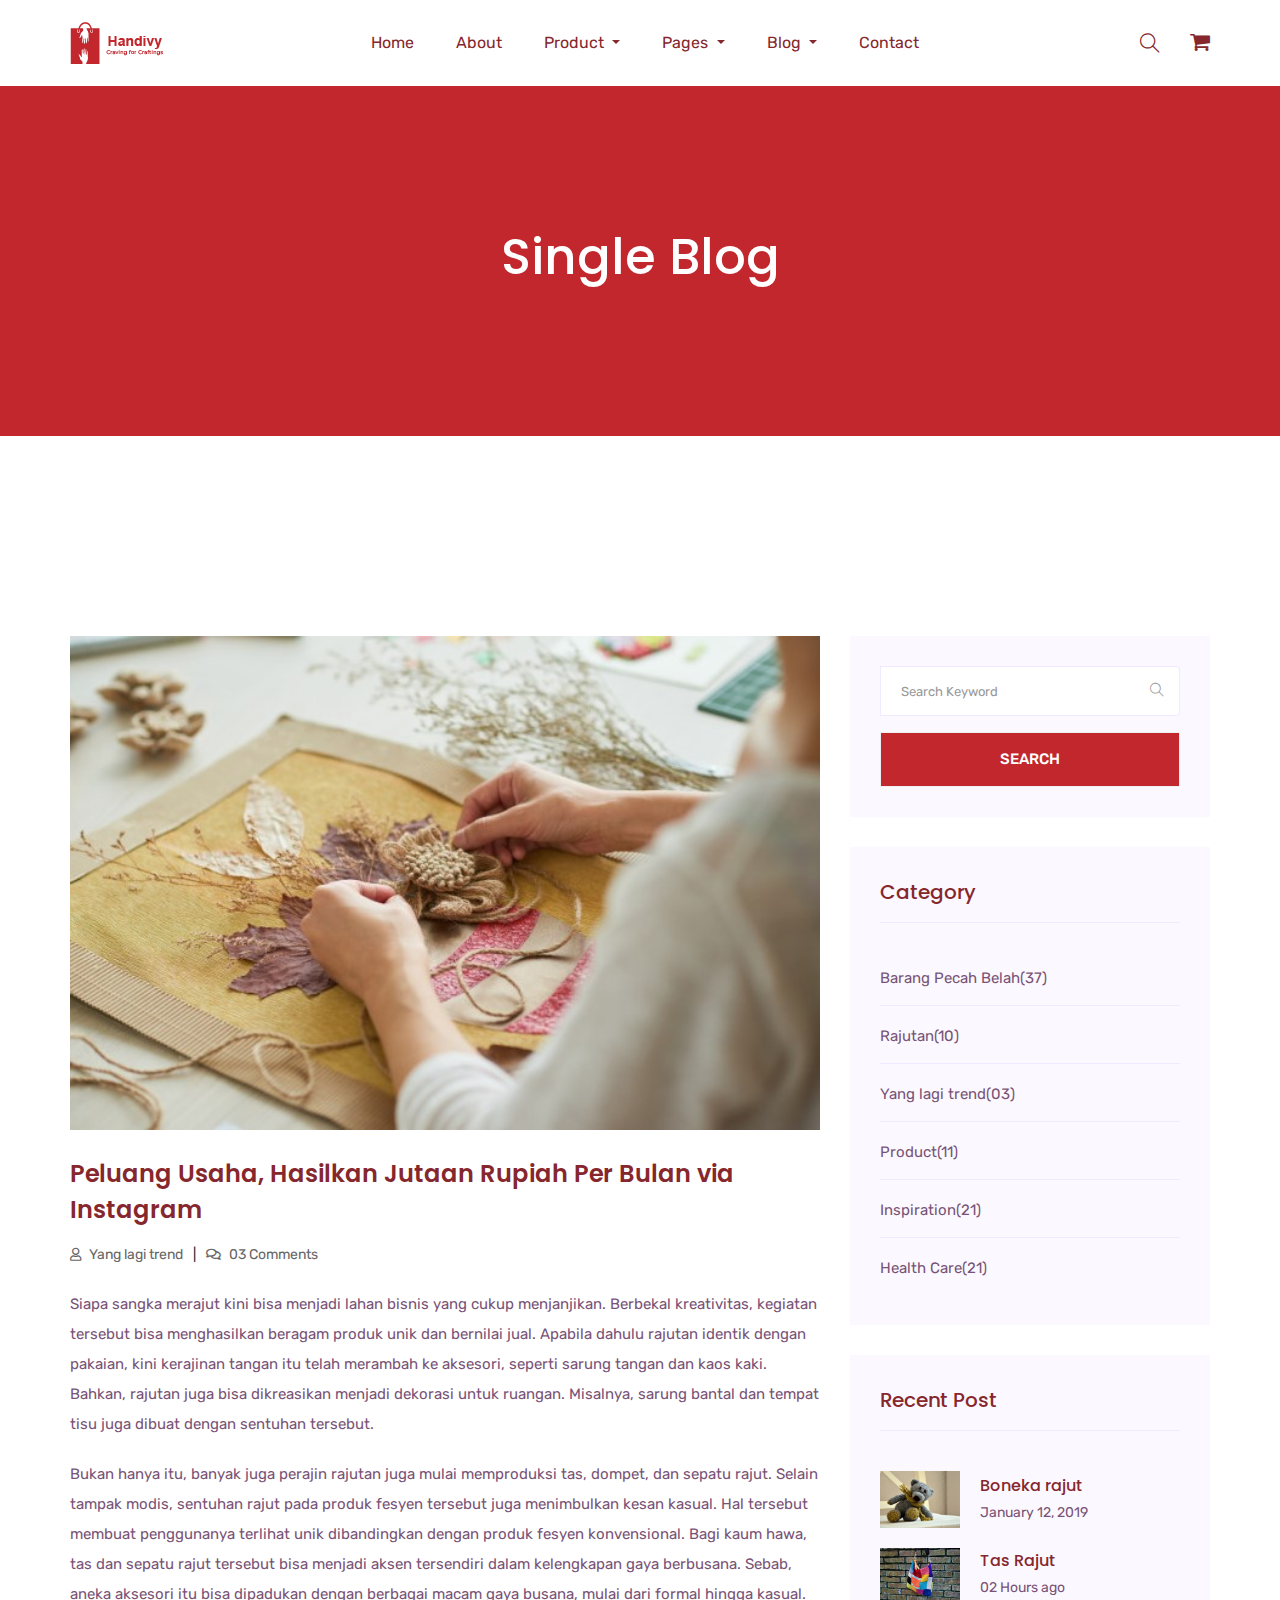
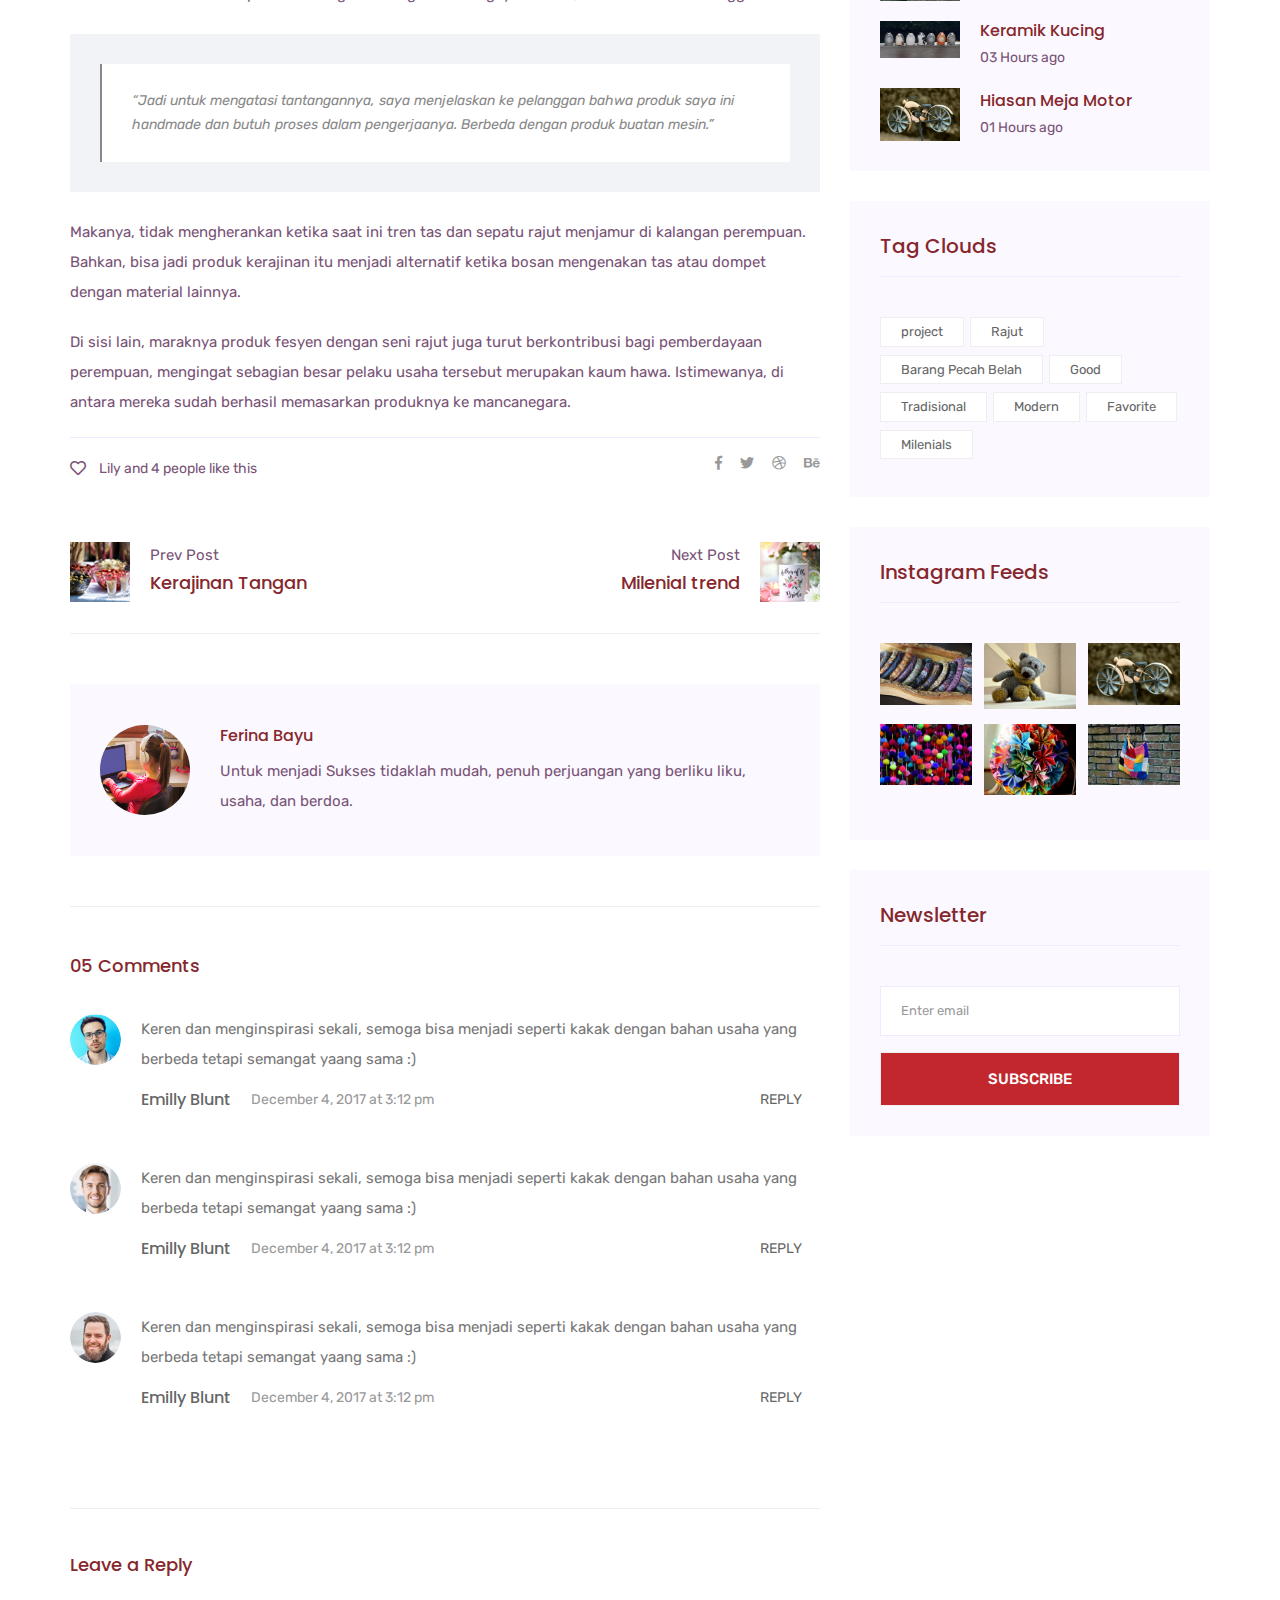
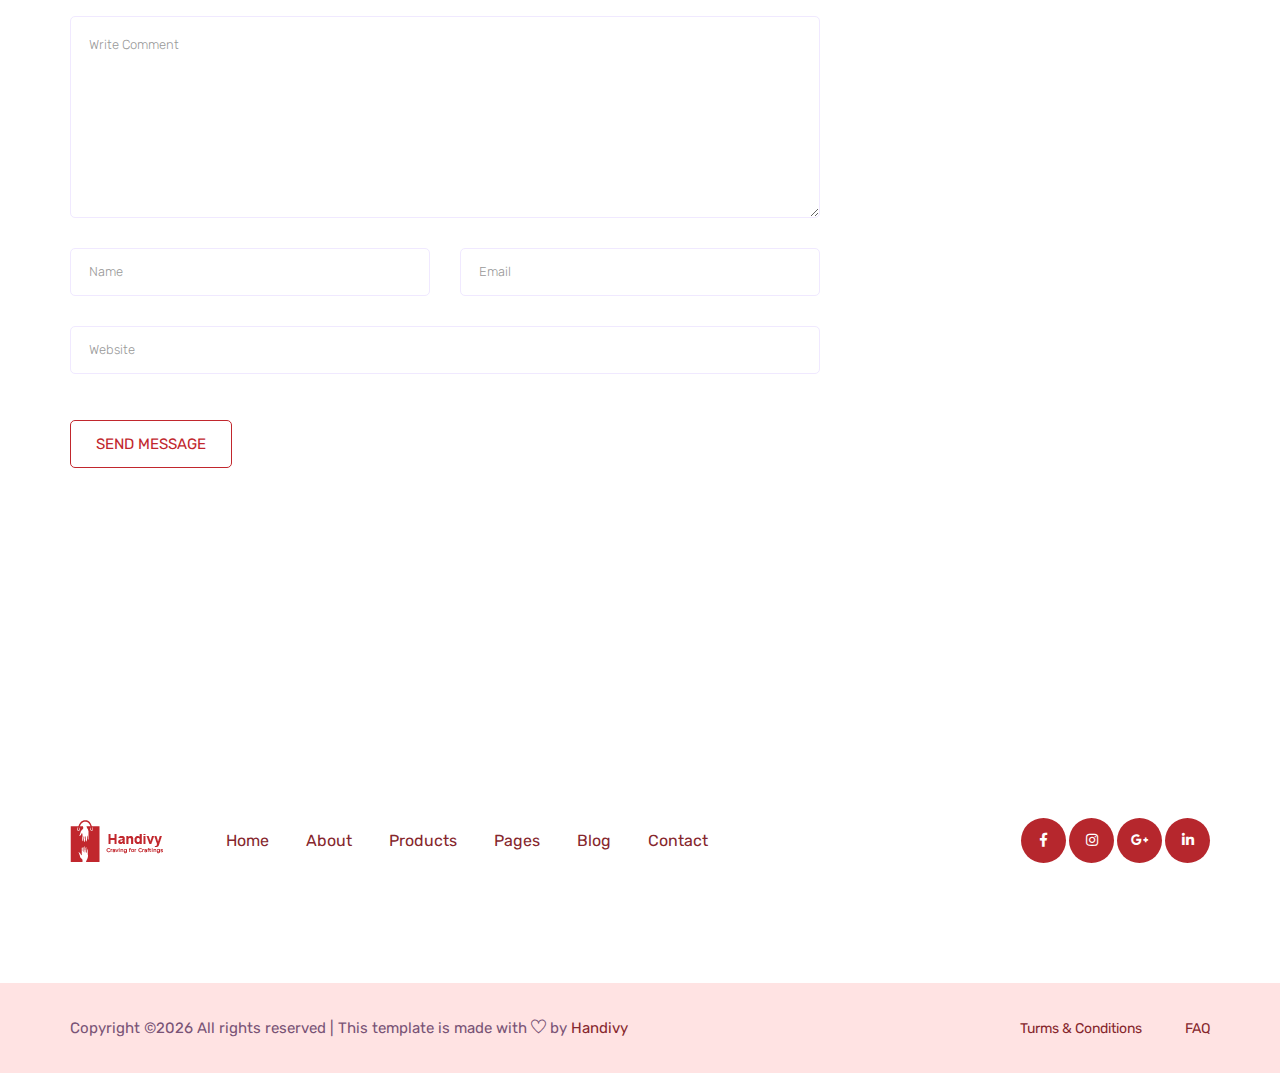
<file: single-blog.html>
<!doctype html>
<html lang="zxx">

<head>
   <!-- Required meta tags -->
   <meta charset="utf-8">
   <meta name="viewport" content="width=device-width, initial-scale=1, shrink-to-fit=no">
   <title>Handivy - handicraft e-commercess</title>
   <link rel="icon" href="img/logo/Asset 9.png">
   <!-- Bootstrap CSS -->
   <link rel="stylesheet" href="css/bootstrap.min.css">
   <!-- animate CSS -->
   <link rel="stylesheet" href="css/animate.css">
   <!-- owl carousel CSS -->
   <link rel="stylesheet" href="css/owl.carousel.min.css">
   <!-- font awesome CSS -->
   <link rel="stylesheet" href="css/all.css">
   <!-- flaticon CSS -->
   <link rel="stylesheet" href="css/flaticon.css">
   <link rel="stylesheet" href="css/themify-icons.css">
   <!-- font awesome CSS -->
   <link rel="stylesheet" href="css/magnific-popup.css">
   <!-- swiper CSS -->
   <link rel="stylesheet" href="css/slick.css">
   <!-- style CSS -->
   <link rel="stylesheet" href="css/style.css">
</head>

<body>
   <!--::header part start::-->
   <header class="main_menu home_menu">
      <div class="container">
         <div class="row align-items-center justify-content-center">
            <div class="col-lg-12">
               <nav class="navbar navbar-expand-lg navbar-light">
                  <a class="navbar-brand" href="index.html"> <img src="img/logo/Asset 10.png" alt="logo"> </a>
                  <button class="navbar-toggler" type="button" data-toggle="collapse"
                     data-target="#navbarSupportedContent" aria-controls="navbarSupportedContent" aria-expanded="false"
                     aria-label="Toggle navigation">
                     <span class="menu_icon"><i class="fas fa-bars"></i></span>
                  </button>

                  <div class="collapse navbar-collapse main-menu-item" id="navbarSupportedContent">
                     <ul class="navbar-nav">
                        <li class="nav-item">
                           <a class="nav-link" href="index.html">Home</a>
                        </li>
                        <li class="nav-item">
                           <a class="nav-link" href="about.html">about</a>
                        </li>
                        <li class="nav-item dropdown">
                           <a class="nav-link dropdown-toggle" href="blog.html" id="navbarDropdown_1" role="button"
                              data-toggle="dropdown" aria-haspopup="true" aria-expanded="false">
                              product
                           </a>
                           <div class="dropdown-menu" aria-labelledby="navbarDropdown_1">
                              <a class="dropdown-item" href="product_list.html"> product list</a>
                              <a class="dropdown-item" href="single-product.html">product details</a>

                           </div>
                        </li>
                        <li class="nav-item dropdown">
                           <a class="nav-link dropdown-toggle" href="blog.html" id="navbarDropdown_3" role="button"
                              data-toggle="dropdown" aria-haspopup="true" aria-expanded="false">
                              pages
                           </a>
                           <div class="dropdown-menu" aria-labelledby="navbarDropdown_2">
                              <a class="dropdown-item" href="login.html">
                                 login

                              </a>
                              <a class="dropdown-item" href="checkout.html">product checkout</a>
                              <a class="dropdown-item" href="cart.html">shopping cart</a>
                              <a class="dropdown-item" href="confirmation.html">confirmation</a>
                              <a class="dropdown-item" href="elements.html">elements</a>
                           </div>
                        </li>

                        <li class="nav-item dropdown">
                           <a class="nav-link dropdown-toggle" href="blog.html" id="navbarDropdown_2" role="button"
                              data-toggle="dropdown" aria-haspopup="true" aria-expanded="false">
                              blog
                           </a>
                           <div class="dropdown-menu" aria-labelledby="navbarDropdown_2">
                              <a class="dropdown-item" href="blog.html"> blog</a>
                              <a class="dropdown-item" href="single-blog.html">Single blog</a>
                           </div>
                        </li>

                        <li class="nav-item">
                           <a class="nav-link" href="contact.html">Contact</a>
                        </li>
                     </ul>
                  </div>
                  <div class="hearer_icon d-flex align-items-center">
                     <a id="search_1" href="javascript:void(0)"><i class="ti-search"></i></a>
                     <a href="cart.html">
                        <i class="flaticon-shopping-cart-black-shape"></i>
                     </a>
                  </div>
               </nav>
            </div>
         </div>
      </div>
      <div class="search_input" id="search_input_box">
         <div class="container ">
            <form class="d-flex justify-content-between search-inner">
               <input type="text" class="form-control" id="search_input" placeholder="Search Here">
               <button type="submit" class="btn"></button>
               <span class="ti-close" id="close_search" title="Close Search"></span>
            </form>
         </div>
      </div>
   </header>
   <!-- Header part end-->

   <!-- breadcrumb part start-->
   <section class="breadcrumb_part">
      <div class="container">
         <div class="row">
            <div class="col-lg-12">
               <div class="breadcrumb_iner">
                  <h2>single blog</h2>
               </div>
            </div>
         </div>
      </div>
   </section>
   <!-- breadcrumb part end-->
   <!--================Blog Area =================-->
   <section class="blog_area single-post-area section_padding">
      <div class="container">
         <div class="row">
            <div class="col-lg-8 posts-list">
               <div class="single-post">
                  <div class="feature-img">
                     <img class="img-fluid" src="img/single-blog-new.jpg" alt="" width="900">
                  </div>
                  <div class="blog_details">
                     <h2>Peluang Usaha, Hasilkan Jutaan Rupiah Per Bulan via Instagram
                     </h2>
                     <ul class="blog-info-link mt-3 mb-4">
                        <li><a href="#"><i class="far fa-user"></i> Yang lagi trend</a></li>
                        <li><a href="#"><i class="far fa-comments"></i> 03 Comments</a></li>
                     </ul>
                     <p class="excert">
                        Siapa sangka merajut kini bisa menjadi lahan bisnis yang cukup menjanjikan. Berbekal
                        kreativitas, kegiatan tersebut bisa menghasilkan beragam produk unik dan bernilai jual.

                        Apabila dahulu rajutan identik dengan pakaian, kini kerajinan tangan itu telah merambah ke
                        aksesori, seperti sarung tangan dan kaos kaki. Bahkan, rajutan juga bisa dikreasikan menjadi
                        dekorasi untuk ruangan. Misalnya, sarung bantal dan tempat tisu juga dibuat dengan sentuhan
                        tersebut.
                     </p>
                     <p>
                        Bukan hanya itu, banyak juga perajin rajutan juga mulai memproduksi tas, dompet, dan sepatu
                        rajut. Selain tampak modis, sentuhan rajut pada produk fesyen tersebut juga menimbulkan kesan
                        kasual. Hal tersebut membuat penggunanya terlihat unik dibandingkan dengan produk fesyen
                        konvensional.

                        Bagi kaum hawa, tas dan sepatu rajut tersebut bisa menjadi aksen tersendiri dalam kelengkapan
                        gaya berbusana. Sebab, aneka aksesori itu bisa dipadukan dengan berbagai macam gaya busana,
                        mulai dari formal hingga kasual.
                     </p>
                     <div class="quote-wrapper">
                        <div class="quotes">
                           “Jadi untuk mengatasi tantangannya, saya menjelaskan ke pelanggan bahwa produk saya ini
                           handmade dan butuh proses dalam pengerjaanya. Berbeda dengan produk buatan mesin.”
                        </div>
                     </div>
                     <p>
                        Makanya, tidak mengherankan ketika saat ini tren tas dan sepatu rajut menjamur di kalangan
                        perempuan. Bahkan, bisa jadi produk kerajinan itu menjadi alternatif ketika bosan mengenakan tas
                        atau dompet dengan material lainnya.


                     </p>
                     <p>
                        Di sisi lain, maraknya produk fesyen dengan seni rajut juga turut berkontribusi bagi
                        pemberdayaan perempuan, mengingat sebagian besar pelaku usaha tersebut merupakan kaum hawa.
                        Istimewanya, di antara mereka sudah berhasil memasarkan produknya ke mancanegara.
                     </p>
                  </div>
               </div>
               <div class="navigation-top">
                  <div class="d-sm-flex justify-content-between text-center">
                     <p class="like-info"><span class="align-middle"><i class="far fa-heart"></i></span> Lily and 4
                        people like this</p>
                     <div class="col-sm-4 text-center my-2 my-sm-0">
                        <!-- <p class="comment-count"><span class="align-middle"><i class="far fa-comment"></i></span> 06 Comments</p> -->
                     </div>
                     <ul class="social-icons">
                        <li><a href="#"><i class="fab fa-facebook-f"></i></a></li>
                        <li><a href="#"><i class="fab fa-twitter"></i></a></li>
                        <li><a href="#"><i class="fab fa-dribbble"></i></a></li>
                        <li><a href="#"><i class="fab fa-behance"></i></a></li>
                     </ul>
                  </div>
                  <div class="navigation-area">
                     <div class="row">
                        <div
                           class="col-lg-6 col-md-6 col-12 nav-left flex-row d-flex justify-content-start align-items-center">
                           <div class="thumb">
                              <a href="#">
                                 <img class="img-fluid" src="img/post/preview.png" alt="">
                              </a>
                           </div>
                           <div class="arrow">
                              <a href="#">
                                 <span class="lnr text-white ti-arrow-left"></span>
                              </a>
                           </div>
                           <div class="detials">
                              <p>Prev Post</p>
                              <a href="#">
                                 <h4>Kerajinan Tangan</h4>
                              </a>
                           </div>
                        </div>
                        <div
                           class="col-lg-6 col-md-6 col-12 nav-right flex-row d-flex justify-content-end align-items-center">
                           <div class="detials">
                              <p>Next Post</p>
                              <a href="#">
                                 <h4>Milenial trend</h4>
                              </a>
                           </div>
                           <div class="arrow">
                              <a href="#">
                                 <span class="lnr text-white ti-arrow-right"></span>
                              </a>
                           </div>
                           <div class="thumb">
                              <a href="#">
                                 <img class="img-fluid" src="img/post/next.png" alt="">
                              </a>
                           </div>
                        </div>
                     </div>
                  </div>
               </div>
               <div class="blog-author">
                  <div class="media align-items-center">
                     <img src="img/blog/blog_1.png" alt="">
                     <div class="media-body">
                        <a href="#">
                           <h4>Ferina Bayu</h4>
                        </a>
                        <p>Untuk menjadi Sukses tidaklah mudah, penuh perjuangan yang berliku liku, usaha, dan berdoa.
                        </p>
                     </div>
                  </div>
               </div>
               <div class="comments-area">
                  <h4>05 Comments</h4>
                  <div class="comment-list">
                     <div class="single-comment justify-content-between d-flex">
                        <div class="user justify-content-between d-flex">
                           <div class="thumb">
                              <img src="img/comment/comment_1.png" alt="">
                           </div>
                           <div class="desc">
                              <p class="comment">
                                 Keren dan menginspirasi sekali, semoga bisa menjadi seperti kakak dengan bahan usaha
                                 yang berbeda tetapi semangat yaang sama :)
                              </p>
                              <div class="d-flex justify-content-between">
                                 <div class="d-flex align-items-center">
                                    <h5>
                                       <a href="#">Emilly Blunt</a>
                                    </h5>
                                    <p class="date">December 4, 2017 at 3:12 pm </p>
                                 </div>
                                 <div class="reply-btn">
                                    <a href="#" class="btn-reply text-uppercase">reply</a>
                                 </div>
                              </div>
                           </div>
                        </div>
                     </div>
                  </div>
                  <div class="comment-list">
                     <div class="single-comment justify-content-between d-flex">
                        <div class="user justify-content-between d-flex">
                           <div class="thumb">
                              <img src="img/comment/comment_2.png" alt="">
                           </div>
                           <div class="desc">
                              <p class="comment">
                                 Keren dan menginspirasi sekali, semoga bisa menjadi seperti kakak dengan bahan usaha
                                 yang berbeda tetapi semangat yaang sama :)
                              </p>
                              <div class="d-flex justify-content-between">
                                 <div class="d-flex align-items-center">
                                    <h5>
                                       <a href="#">Emilly Blunt</a>
                                    </h5>
                                    <p class="date">December 4, 2017 at 3:12 pm </p>
                                 </div>
                                 <div class="reply-btn">
                                    <a href="#" class="btn-reply text-uppercase">reply</a>
                                 </div>
                              </div>
                           </div>
                        </div>
                     </div>
                  </div>
                  <div class="comment-list">
                     <div class="single-comment justify-content-between d-flex">
                        <div class="user justify-content-between d-flex">
                           <div class="thumb">
                              <img src="img/comment/comment_3.png" alt="">
                           </div>
                           <div class="desc">
                              <p class="comment">
                                 Keren dan menginspirasi sekali, semoga bisa menjadi seperti kakak dengan bahan usaha
                                 yang berbeda tetapi semangat yaang sama :)
                              </p>
                              <div class="d-flex justify-content-between">
                                 <div class="d-flex align-items-center">
                                    <h5>
                                       <a href="#">Emilly Blunt</a>
                                    </h5>
                                    <p class="date">December 4, 2017 at 3:12 pm </p>
                                 </div>
                                 <div class="reply-btn">
                                    <a href="#" class="btn-reply text-uppercase">reply</a>
                                 </div>
                              </div>
                           </div>
                        </div>
                     </div>
                  </div>
               </div>
               <div class="comment-form">
                  <h4>Leave a Reply</h4>
                  <form class="form-contact comment_form" action="#" id="commentForm">
                     <div class="row">
                        <div class="col-12">
                           <div class="form-group">
                              <textarea class="form-control w-100" name="comment" id="comment" cols="30" rows="9"
                                 placeholder="Write Comment"></textarea>
                           </div>
                        </div>
                        <div class="col-sm-6">
                           <div class="form-group">
                              <input class="form-control" name="name" id="name" type="text" placeholder="Name">
                           </div>
                        </div>
                        <div class="col-sm-6">
                           <div class="form-group">
                              <input class="form-control" name="email" id="email" type="email" placeholder="Email">
                           </div>
                        </div>
                        <div class="col-12">
                           <div class="form-group">
                              <input class="form-control" name="website" id="website" type="text" placeholder="Website">
                           </div>
                        </div>
                     </div>
                     <div class="form-group mt-3">
                        <a href="#" class="btn_3 button-contactForm">Send Message</a>
                     </div>
                  </form>
               </div>
            </div>
            <div class="col-lg-4">
               <div class="blog_right_sidebar">
                  <aside class="single_sidebar_widget search_widget">
                     <form action="#">
                        <div class="form-group">
                           <div class="input-group mb-3">
                              <input type="text" class="form-control" placeholder='Search Keyword'
                                 onfocus="this.placeholder = ''" onblur="this.placeholder = 'Search Keyword'">
                              <div class="input-group-append">
                                 <button class="btn" type="button"><i class="ti-search"></i></button>
                              </div>
                           </div>
                        </div>
                        <button class="button rounded-0 primary-bg text-white w-100 btn_1" type="submit">Search</button>
                     </form>
                  </aside>
                  <aside class="single_sidebar_widget post_category_widget">
                     <h4 class="widget_title">Category</h4>
                     <ul class="list cat-list">
                        <li>
                           <a href="#" class="d-flex">
                              <p>Barang Pecah Belah</p>
                              <p>(37)</p>
                           </a>
                        </li>
                        <li>
                           <a href="#" class="d-flex">
                              <p>Rajutan</p>
                              <p>(10)</p>
                           </a>
                        </li>
                        <li>
                           <a href="#" class="d-flex">
                              <p>Yang lagi trend</p>
                              <p>(03)</p>
                           </a>
                        </li>
                        <li>
                           <a href="#" class="d-flex">
                              <p>Product</p>
                              <p>(11)</p>
                           </a>
                        </li>
                        <li>
                           <a href="#" class="d-flex">
                              <p>Inspiration</p>
                              <p>(21)</p>
                           </a>
                        </li>
                        <li>
                           <a href="#" class="d-flex">
                              <p>Health Care</p>
                              <p>(21)</p>
                           </a>
                        </li>
                     </ul>
                  </aside>
                  <aside class="single_sidebar_widget popular_post_widget">
                     <h3 class="widget_title">Recent Post</h3>
                     <div class="media post_item">
                        <img src="img/product/boneka-rajut.jpg" alt="post" width="80">
                        <div class="media-body">
                           <a href="single-blog.html">
                              <h3>Boneka rajut</h3>
                           </a>
                           <p>January 12, 2019</p>
                        </div>
                     </div>
                     <div class="media post_item">
                        <img src="img/product/tas-rajut.jpg" alt="post" width="80">
                        <div class="media-body">
                           <a href="single-blog.html">
                              <h3>Tas Rajut</h3>
                           </a>
                           <p>02 Hours ago</p>
                        </div>
                     </div>
                     <div class="media post_item">
                        <img src="img/product/keramik-kucing.jpg" alt="post" width="80">
                        <div class="media-body">
                           <a href="single-blog.html">
                              <h3>Keramik Kucing</h3>
                           </a>
                           <p>03 Hours ago</p>
                        </div>
                     </div>
                     <div class="media post_item">
                        <img src="img/product/hiasan-meja-motor.jpg" alt="post" width="80">
                        <div class="media-body">
                           <a href="single-blog.html">
                              <h3>Hiasan Meja Motor</h3>
                           </a>
                           <p>01 Hours ago</p>
                        </div>
                     </div>
                  </aside>
                  <aside class="single_sidebar_widget tag_cloud_widget">
                     <h4 class="widget_title">Tag Clouds</h4>
                     <ul class="list">
                        <li>
                           <a href="#">project</a>
                        </li>
                        <li>
                           <a href="#">Rajut</a>
                        </li>
                        <li>
                           <a href="#">Barang Pecah Belah</a>
                        </li>
                        <li>
                           <a href="#">Good</a>
                        </li>
                        <li>
                           <a href="#">Tradisional</a>
                        </li>
                        <li>
                           <a href="#">Modern</a>
                        </li>
                        <li>
                           <a href="#">Favorite</a>
                        </li>
                        <li>
                           <a href="#">Milenials</a>
                        </li>
                     </ul>
                  </aside>
                  <aside class="single_sidebar_widget instagram_feeds">
                     <h4 class="widget_title">Instagram Feeds</h4>
                     <ul class="instagram_row flex-wrap">
                        <li>
                           <a href="#">
                              <img class="img-fluid" src="img/product/benang-gelang.jpg" alt="">
                           </a>
                        </li>
                        <li>
                           <a href="#">
                              <img class="img-fluid" src="img/product/boneka-rajut.jpg" alt="">
                           </a>
                        </li>
                        <li>
                           <a href="#">
                              <img class="img-fluid" src="img/product/hiasan-meja-motor.jpg" alt="">
                           </a>
                        </li>
                        <li>
                           <a href="#">
                              <img class="img-fluid" src="img/product/hiasan-pintu-dan-gorden.jpg" alt="">
                           </a>
                        </li>
                        <li>
                           <a href="#">
                              <img class="img-fluid" src="img/product/lampu-origami.jpg" alt="">
                           </a>
                        </li>
                        <li>
                           <a href="#">
                              <img class="img-fluid" src="img/product/tas-rajut.jpg" alt="">
                           </a>
                        </li>
                     </ul>
                  </aside>
                  <aside class="single_sidebar_widget newsletter_widget">
                     <h4 class="widget_title">Newsletter</h4>
                     <form action="#">
                        <div class="form-group">
                           <input type="email" class="form-control" onfocus="this.placeholder = ''"
                              onblur="this.placeholder = 'Enter email'" placeholder='Enter email' required>
                        </div>
                        <button class="button rounded-0 primary-bg text-white w-100 btn_1"
                           type="submit">Subscribe</button>
                     </form>
                  </aside>
               </div>
            </div>
         </div>
      </div>
   </section>
   <!--================Blog Area end =================-->

   <!--::footer_part start::-->
   <footer class="footer_part">
      <div class="footer_iner">
         <div class="container">
            <div class="row justify-content-between align-items-center">
               <div class="col-lg-8">
                  <div class="footer_menu">
                     <div class="footer_logo">
                        <a href="index.html"><img src="img/logo/Asset 10.png" alt="#"></a>
                     </div>
                     <div class="footer_menu_item">
                        <a href="index.html">Home</a>
                        <a href="about.html">About</a>
                        <a href="product_list.html">Products</a>
                        <a href="#">Pages</a>
                        <a href="blog.html">Blog</a>
                        <a href="contact.html">Contact</a>
                     </div>
                  </div>
               </div>
               <div class="col-lg-4">
                  <div class="social_icon">
                     <a href="#"><i class="fab fa-facebook-f"></i></a>
                     <a href="#"><i class="fab fa-instagram"></i></a>
                     <a href="#"><i class="fab fa-google-plus-g"></i></a>
                     <a href="#"><i class="fab fa-linkedin-in"></i></a>
                  </div>
               </div>
            </div>
         </div>
      </div>

      <div class="copyright_part">
         <div class="container">
            <div class="row ">
               <div class="col-lg-12">
                  <div class="copyright_text">
                     <P>
                        <!-- Link back to Colorlib can't be removed. Template is licensed under CC BY 3.0. -->
                        Copyright &copy;<script>
                           document.write(new Date().getFullYear());
                        </script> All rights reserved | This template is made with <i class="ti-heart"
                           aria-hidden="true"></i> by <a href="https://colorlib.com" target="_blank">Handivy</a>
                        <!-- Link back to Colorlib can't be removed. Template is licensed under CC BY 3.0. -->
                     </P>
                     <div class="copyright_link">
                        <a href="#">Turms & Conditions</a>
                        <a href="#">FAQ</a>
                     </div>
                  </div>
               </div>
            </div>
         </div>
      </div>
   </footer>
   <!--::footer_part end::-->

   <!-- jquery plugins here-->
   <script src="js/jquery-1.12.1.min.js"></script>
   <!-- popper js -->
   <script src="js/popper.min.js"></script>
   <!-- bootstrap js -->
   <script src="js/bootstrap.min.js"></script>
   <!-- easing js -->
   <script src="js/jquery.magnific-popup.js"></script>
   <!-- swiper js -->
   <script src="js/swiper.min.js"></script>
   <!-- swiper js -->
   <script src="js/mixitup.min.js"></script>
   <!-- particles js -->
   <script src="js/owl.carousel.min.js"></script>
   <script src="js/jquery.nice-select.min.js"></script>
   <!-- slick js -->
   <script src="js/slick.min.js"></script>
   <script src="js/jquery.counterup.min.js"></script>
   <script src="js/waypoints.min.js"></script>
   <script src="js/contact.js"></script>
   <script src="js/jquery.ajaxchimp.min.js"></script>
   <script src="js/jquery.form.js"></script>
   <script src="js/jquery.validate.min.js"></script>
   <script src="js/mail-script.js"></script>
   <!-- custom js -->
   <script src="js/custom.js"></script>
</body>

</html>
</file>
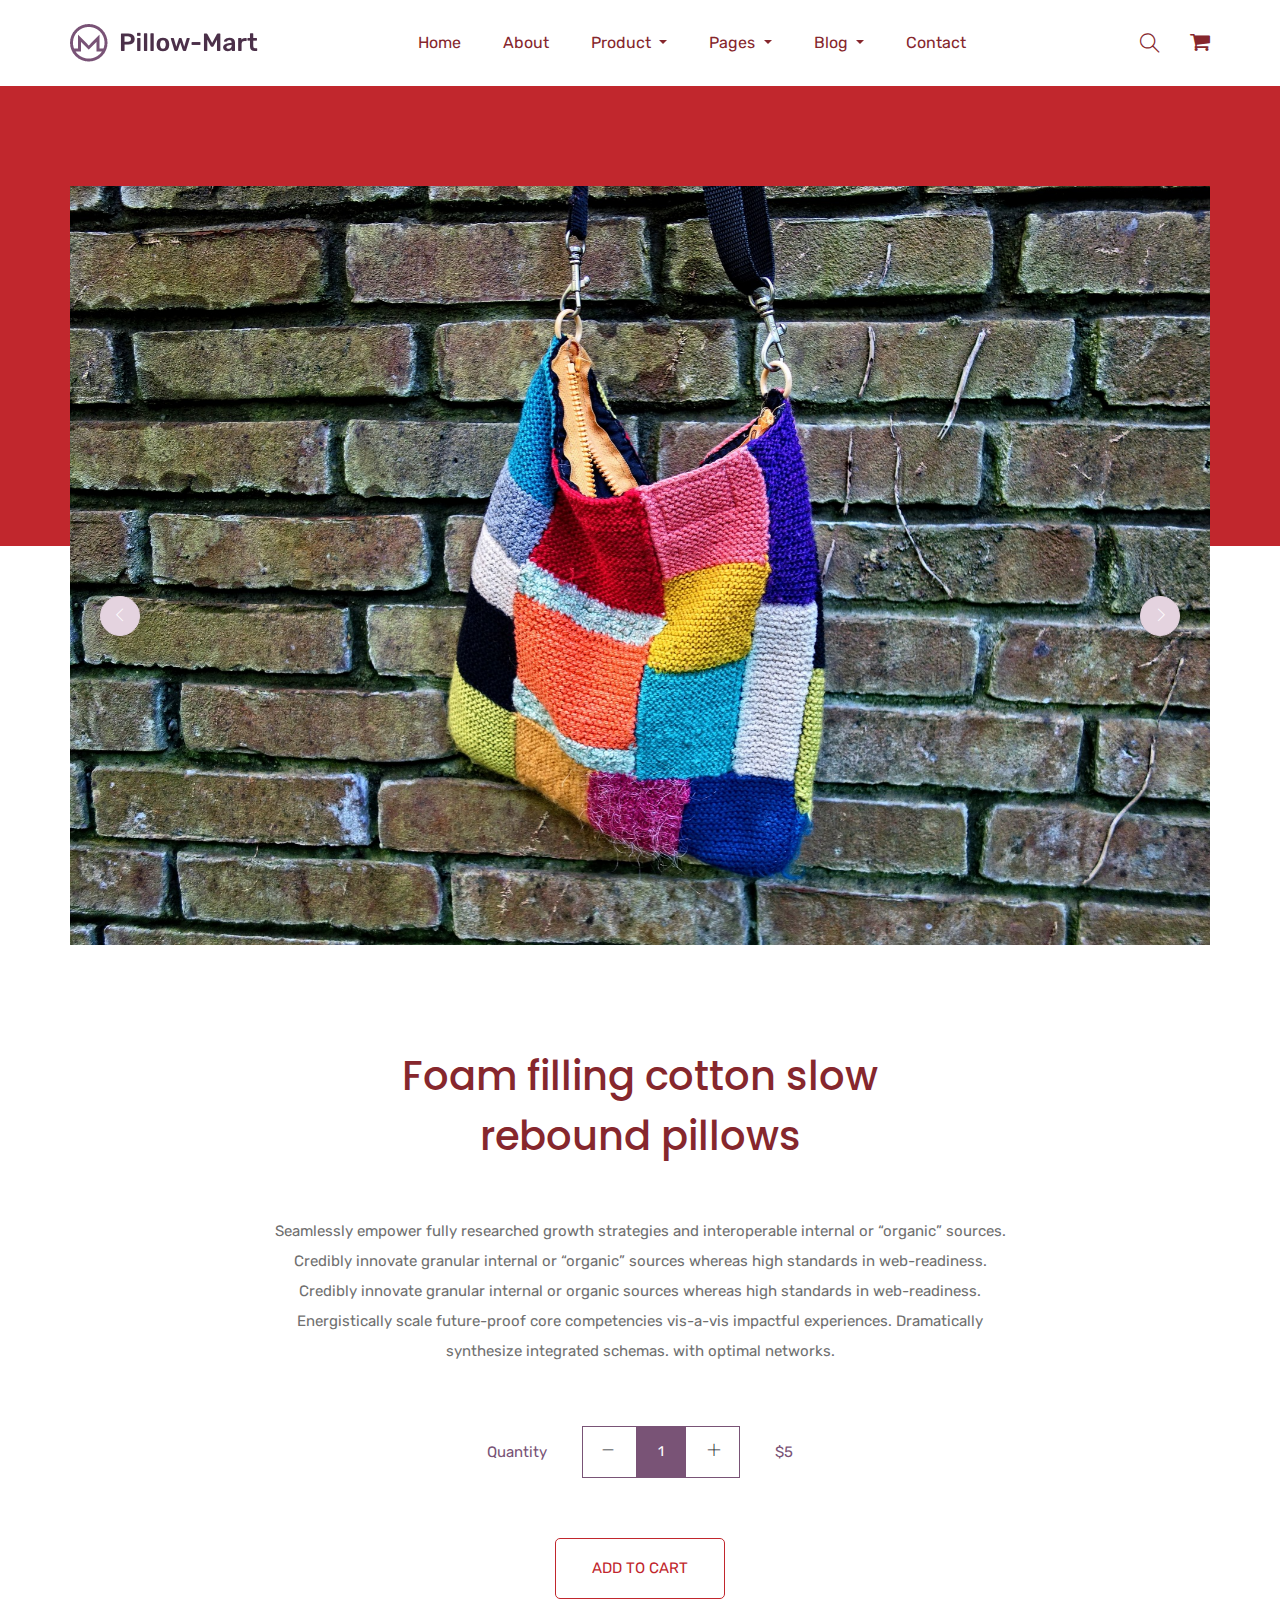
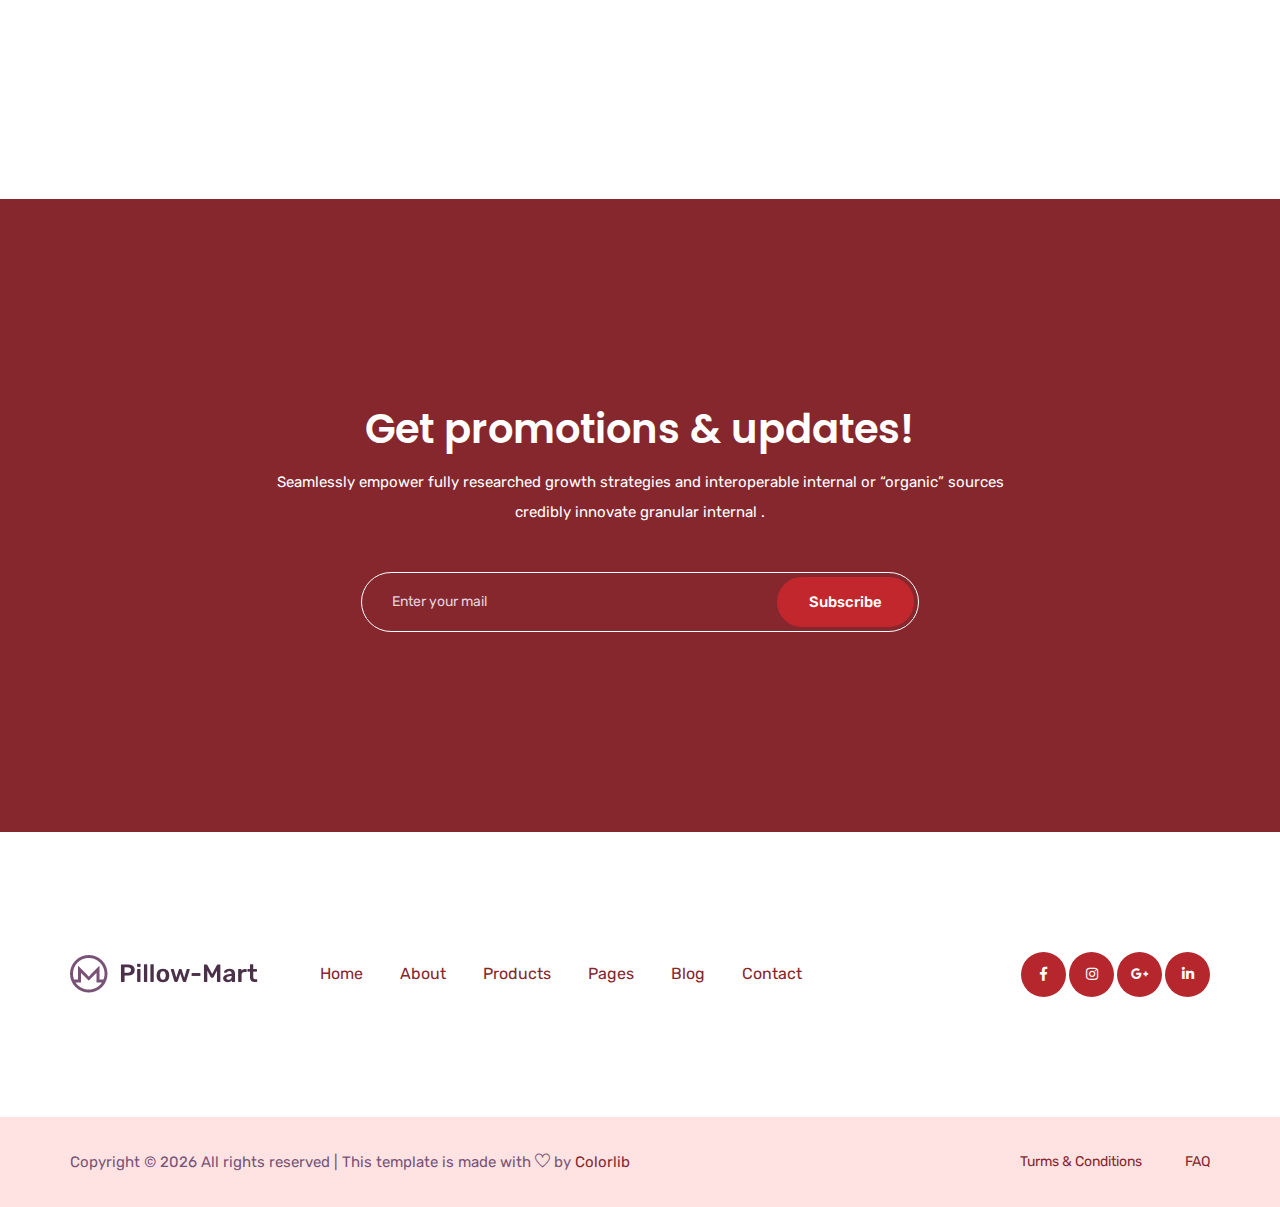
<file: single-product.html>
<!DOCTYPE html>
<html lang="zxx">
  <head>
    <!-- Required meta tags -->
    <meta charset="utf-8" />
    <meta
      name="viewport"
      content="width=device-width, initial-scale=1, shrink-to-fit=no"
    />
    <title>pillloMart</title>
    <link rel="icon" href="img/favicon.png" />
    <!-- Bootstrap CSS -->
    <link rel="stylesheet" href="css/bootstrap.min.css" />
    <!-- animate CSS -->
    <link rel="stylesheet" href="css/animate.css" />
    <!-- owl carousel CSS -->
    <link rel="stylesheet" href="css/owl.carousel.min.css" />
    <!-- font awesome CSS -->
    <link rel="stylesheet" href="css/all.css" />
    <!-- flaticon CSS -->
    <link rel="stylesheet" href="css/flaticon.css" />
    <link rel="stylesheet" href="css/themify-icons.css" />
    <!-- font awesome CSS -->
    <link rel="stylesheet" href="css/magnific-popup.css" />
    <!-- swiper CSS -->
    <link rel="stylesheet" href="css/slick.css" />
    <!-- style CSS -->
    <link rel="stylesheet" href="css/style.css" />
  </head>

  <body>
    <!--::header part start::-->
    <header class="main_menu home_menu">
      <div class="container">
        <div class="row align-items-center justify-content-center">
          <div class="col-lg-12">
            <nav class="navbar navbar-expand-lg navbar-light">
              <a class="navbar-brand" href="index.html">
                <img src="img/logo.png" alt="logo" />
              </a>
              <button
                class="navbar-toggler"
                type="button"
                data-toggle="collapse"
                data-target="#navbarSupportedContent"
                aria-controls="navbarSupportedContent"
                aria-expanded="false"
                aria-label="Toggle navigation"
              >
                <span class="menu_icon"><i class="fas fa-bars"></i></span>
              </button>

              <div
                class="collapse navbar-collapse main-menu-item"
                id="navbarSupportedContent"
              >
                <ul class="navbar-nav">
                  <li class="nav-item">
                    <a class="nav-link" href="index.html">Home</a>
                  </li>
                  <li class="nav-item">
                    <a class="nav-link" href="about.html">about</a>
                  </li>
                  <li class="nav-item dropdown">
                    <a
                      class="nav-link dropdown-toggle"
                      href="blog.html"
                      id="navbarDropdown_1"
                      role="button"
                      data-toggle="dropdown"
                      aria-haspopup="true"
                      aria-expanded="false"
                    >
                      product
                    </a>
                    <div
                      class="dropdown-menu"
                      aria-labelledby="navbarDropdown_1"
                    >
                      <a class="dropdown-item" href="product_list.html">
                        product list</a
                      >
                      <a class="dropdown-item" href="single-product.html"
                        >product details</a
                      >
                    </div>
                  </li>
                  <li class="nav-item dropdown">
                    <a
                      class="nav-link dropdown-toggle"
                      href="blog.html"
                      id="navbarDropdown_3"
                      role="button"
                      data-toggle="dropdown"
                      aria-haspopup="true"
                      aria-expanded="false"
                    >
                      pages
                    </a>
                    <div
                      class="dropdown-menu"
                      aria-labelledby="navbarDropdown_2"
                    >
                      <a class="dropdown-item" href="login.html">
                        login
                      </a>
                      <a class="dropdown-item" href="checkout.html"
                        >product checkout</a
                      >
                      <a class="dropdown-item" href="cart.html"
                        >shopping cart</a
                      >
                      <a class="dropdown-item" href="confirmation.html"
                        >confirmation</a
                      >
                      <a class="dropdown-item" href="elements.html">elements</a>
                    </div>
                  </li>

                  <li class="nav-item dropdown">
                    <a
                      class="nav-link dropdown-toggle"
                      href="blog.html"
                      id="navbarDropdown_2"
                      role="button"
                      data-toggle="dropdown"
                      aria-haspopup="true"
                      aria-expanded="false"
                    >
                      blog
                    </a>
                    <div
                      class="dropdown-menu"
                      aria-labelledby="navbarDropdown_2"
                    >
                      <a class="dropdown-item" href="blog.html"> blog</a>
                      <a class="dropdown-item" href="single-blog.html"
                        >Single blog</a
                      >
                    </div>
                  </li>

                  <li class="nav-item">
                    <a class="nav-link" href="contact.html">Contact</a>
                  </li>
                </ul>
              </div>
              <div class="hearer_icon d-flex align-items-center">
                <a id="search_1" href="javascript:void(0)"
                  ><i class="ti-search"></i
                ></a>
                <a href="cart.html">
                  <i class="flaticon-shopping-cart-black-shape"></i>
                </a>
              </div>
            </nav>
          </div>
        </div>
      </div>
      <div class="search_input" id="search_input_box">
        <div class="container">
          <form class="d-flex justify-content-between search-inner">
            <input
              type="text"
              class="form-control"
              id="search_input"
              placeholder="Search Here"
            />
            <button type="submit" class="btn"></button>
            <span
              class="ti-close"
              id="close_search"
              title="Close Search"
            ></span>
          </form>
        </div>
      </div>
    </header>
    <!-- Header part end-->

    <!-- breadcrumb part start-->
    <section class="breadcrumb_part single_product_breadcrumb">
      <div class="container">
        <div class="row">
          <div class="col-lg-12">
            <div class="breadcrumb_iner"></div>
          </div>
        </div>
      </div>
    </section>
    <!-- breadcrumb part end-->

    <!--================Single Product Area =================-->
    <div class="product_image_area">
      <div class="container">
        <div class="row justify-content-center">
          <div class="col-lg-12">
            <div class="product_img_slide owl-carousel">
              <div class="single_product_img">
                <img
                  src="img/product/tas-rajut.jpg"
                  alt="#"
                  class="img-fluid"
                />
              </div>
              <div class="single_product_img">
                <img
                  src="img/product/sarung-tangan-rajutan.jpg"
                  alt="#"
                  class="img-fluid"
                />
              </div>
              <div class="single_product_img">
                <img
                  src="img/product/topi-rajut.jpg"
                  alt="#"
                  class="img-fluid"
                />
              </div>
            </div>
          </div>
          <div class="col-lg-8">
            <div class="single_product_text text-center">
              <h3>
                Foam filling cotton slow <br />
                rebound pillows
              </h3>
              <p>
                Seamlessly empower fully researched growth strategies and
                interoperable internal or “organic” sources. Credibly innovate
                granular internal or “organic” sources whereas high standards in
                web-readiness. Credibly innovate granular internal or organic
                sources whereas high standards in web-readiness. Energistically
                scale future-proof core competencies vis-a-vis impactful
                experiences. Dramatically synthesize integrated schemas. with
                optimal networks.
              </p>
              <div class="card_area">
                <div class="product_count_area">
                  <p>Quantity</p>
                  <div class="product_count d-inline-block">
                    <span class="product_count_item inumber-decrement">
                      <i class="ti-minus"></i
                    ></span>
                    <input
                      class="product_count_item input-number"
                      type="text"
                      value="1"
                      min="0"
                      max="10"
                    />
                    <span class="product_count_item number-increment">
                      <i class="ti-plus"></i
                    ></span>
                  </div>
                  <p>$5</p>
                </div>
                <div class="add_to_cart">
                  <a href="#" class="btn_3">add to cart</a>
                </div>
              </div>
            </div>
          </div>
        </div>
      </div>
    </div>
    <!--================End Single Product Area =================-->
    <!-- subscribe part here -->
    <section class="subscribe_part section_padding">
      <div class="container">
        <div class="row justify-content-center">
          <div class="col-lg-8">
            <div class="subscribe_part_content">
              <h2>Get promotions & updates!</h2>
              <p>
                Seamlessly empower fully researched growth strategies and
                interoperable internal or “organic” sources credibly innovate
                granular internal .
              </p>
              <div class="subscribe_form">
                <input type="email" placeholder="Enter your mail" />
                <a href="#" class="btn_1">Subscribe</a>
              </div>
            </div>
          </div>
        </div>
      </div>
    </section>
    <!-- subscribe part end -->

    <!--::footer_part start::-->
    <footer class="footer_part">
      <div class="footer_iner">
        <div class="container">
          <div class="row justify-content-between align-items-center">
            <div class="col-lg-8">
              <div class="footer_menu">
                <div class="footer_logo">
                  <a href="index.html"><img src="img/logo.png" alt="#" /></a>
                </div>
                <div class="footer_menu_item">
                  <a href="index.html">Home</a>
                  <a href="about.html">About</a>
                  <a href="product_list.html">Products</a>
                  <a href="#">Pages</a>
                  <a href="blog.html">Blog</a>
                  <a href="contact.html">Contact</a>
                </div>
              </div>
            </div>
            <div class="col-lg-4">
              <div class="social_icon">
                <a href="#"><i class="fab fa-facebook-f"></i></a>
                <a href="#"><i class="fab fa-instagram"></i></a>
                <a href="#"><i class="fab fa-google-plus-g"></i></a>
                <a href="#"><i class="fab fa-linkedin-in"></i></a>
              </div>
            </div>
          </div>
        </div>
      </div>

      <div class="copyright_part">
        <div class="container">
          <div class="row">
            <div class="col-lg-12">
              <div class="copyright_text">
                <p>
                  <!-- Link back to Colorlib can't be removed. Template is licensed under CC BY 3.0. -->
                  Copyright &copy;
                  <script>
                    document.write(new Date().getFullYear());
                  </script>
                  All rights reserved | This template is made with
                  <i class="ti-heart" aria-hidden="true"></i> by
                  <a href="https://colorlib.com" target="_blank">Colorlib</a>
                  <!-- Link back to Colorlib can't be removed. Template is licensed under CC BY 3.0. -->
                </p>
                <div class="copyright_link">
                  <a href="#">Turms & Conditions</a>
                  <a href="#">FAQ</a>
                </div>
              </div>
            </div>
          </div>
        </div>
      </div>
    </footer>
    <!--::footer_part end::-->

    <!-- jquery plugins here-->
    <script src="js/jquery-1.12.1.min.js"></script>
    <!-- popper js -->
    <script src="js/popper.min.js"></script>
    <!-- bootstrap js -->
    <script src="js/bootstrap.min.js"></script>
    <!-- easing js -->
    <script src="js/jquery.magnific-popup.js"></script>
    <!-- swiper js -->
    <script src="js/swiper.min.js"></script>
    <!-- swiper js -->
    <script src="js/mixitup.min.js"></script>
    <!-- particles js -->
    <script src="js/owl.carousel.min.js"></script>
    <script src="js/jquery.nice-select.min.js"></script>
    <!-- slick js -->
    <script src="js/slick.min.js"></script>
    <script src="js/jquery.counterup.min.js"></script>
    <script src="js/waypoints.min.js"></script>
    <script src="js/contact.js"></script>
    <script src="js/jquery.ajaxchimp.min.js"></script>
    <script src="js/jquery.form.js"></script>
    <script src="js/jquery.validate.min.js"></script>
    <script src="js/mail-script.js"></script>
    <!-- custom js -->
    <script src="js/custom.js"></script>
  </body>
</html>
</file>
<file: css/flaticon.css>
/*
  	Flaticon icon font: Flaticon
  	Creation date: 30/12/2019 07:11
  	*/

@font-face {
  font-family: "Flaticon";
  src: url("../fonts/Flaticon.eot");
  src: url("../fonts/Flaticon.eot?#iefix") format("embedded-opentype"),
       url("../fonts/Flaticon.woff2") format("woff2"),
       url("../fonts/Flaticon.woff") format("woff"),
       url("../fonts/Flaticon.ttf") format("truetype"),
       url("../fonts/Flaticon.svg#Flaticon") format("svg");
  font-weight: normal;
  font-style: normal;
}

@media screen and (-webkit-min-device-pixel-ratio:0) {
  @font-face {
    font-family: "Flaticon";
    src: url("./Flaticon.svg#Flaticon") format("svg");
  }
}

[class^="flaticon-"]:before, [class*=" flaticon-"]:before,
[class^="flaticon-"]:after, [class*=" flaticon-"]:after {   
  font-family: Flaticon;
  font-style: normal;
}

.flaticon-quote:before { content: "\f100"; }
.flaticon-shopping-cart-black-shape:before { content: "\f101"; }
</file>
<file: css/themify-icons.css>
@font-face {
	font-family: 'themify';
	src:url('../fonts/themify.eot?-fvbane');
	src:url('../fonts/themify.eot?#iefix-fvbane') format('embedded-opentype'),
		url('../fonts/themify.woff?-fvbane') format('woff'),
		url('../fonts/themify.ttf?-fvbane') format('truetype'),
		url('../fonts/themify.svg?-fvbane#themify') format('svg');
	font-weight: normal;
	font-style: normal;
}

[class^="ti-"], [class*=" ti-"] {
	font-family: 'themify';
	speak: none;
	font-style: normal;
	font-weight: normal;
	font-variant: normal;
	text-transform: none;
	line-height: 1;

	/* Better Font Rendering =========== */
	-webkit-font-smoothing: antialiased;
	-moz-osx-font-smoothing: grayscale;
}

.ti-wand:before {
	content: "\e600";
}
.ti-volume:before {
	content: "\e601";
}
.ti-user:before {
	content: "\e602";
}
.ti-unlock:before {
	content: "\e603";
}
.ti-unlink:before {
	content: "\e604";
}
.ti-trash:before {
	content: "\e605";
}
.ti-thought:before {
	content: "\e606";
}
.ti-target:before {
	content: "\e607";
}
.ti-tag:before {
	content: "\e608";
}
.ti-tablet:before {
	content: "\e609";
}
.ti-star:before {
	content: "\e60a";
}
.ti-spray:before {
	content: "\e60b";
}
.ti-signal:before {
	content: "\e60c";
}
.ti-shopping-cart:before {
	content: "\e60d";
}
.ti-shopping-cart-full:before {
	content: "\e60e";
}
.ti-settings:before {
	content: "\e60f";
}
.ti-search:before {
	content: "\e610";
}
.ti-zoom-in:before {
	content: "\e611";
}
.ti-zoom-out:before {
	content: "\e612";
}
.ti-cut:before {
	content: "\e613";
}
.ti-ruler:before {
	content: "\e614";
}
.ti-ruler-pencil:before {
	content: "\e615";
}
.ti-ruler-alt:before {
	content: "\e616";
}
.ti-bookmark:before {
	content: "\e617";
}
.ti-bookmark-alt:before {
	content: "\e618";
}
.ti-reload:before {
	content: "\e619";
}
.ti-plus:before {
	content: "\e61a";
}
.ti-pin:before {
	content: "\e61b";
}
.ti-pencil:before {
	content: "\e61c";
}
.ti-pencil-alt:before {
	content: "\e61d";
}
.ti-paint-roller:before {
	content: "\e61e";
}
.ti-paint-bucket:before {
	content: "\e61f";
}
.ti-na:before {
	content: "\e620";
}
.ti-mobile:before {
	content: "\e621";
}
.ti-minus:before {
	content: "\e622";
}
.ti-medall:before {
	content: "\e623";
}
.ti-medall-alt:before {
	content: "\e624";
}
.ti-marker:before {
	content: "\e625";
}
.ti-marker-alt:before {
	content: "\e626";
}
.ti-arrow-up:before {
	content: "\e627";
}
.ti-arrow-right:before {
	content: "\e628";
}
.ti-arrow-left:before {
	content: "\e629";
}
.ti-arrow-down:before {
	content: "\e62a";
}
.ti-lock:before {
	content: "\e62b";
}
.ti-location-arrow:before {
	content: "\e62c";
}
.ti-link:before {
	content: "\e62d";
}
.ti-layout:before {
	content: "\e62e";
}
.ti-layers:before {
	content: "\e62f";
}
.ti-layers-alt:before {
	content: "\e630";
}
.ti-key:before {
	content: "\e631";
}
.ti-import:before {
	content: "\e632";
}
.ti-image:before {
	content: "\e633";
}
.ti-heart:before {
	content: "\e634";
}
.ti-heart-broken:before {
	content: "\e635";
}
.ti-hand-stop:before {
	content: "\e636";
}
.ti-hand-open:before {
	content: "\e637";
}
.ti-hand-drag:before {
	content: "\e638";
}
.ti-folder:before {
	content: "\e639";
}
.ti-flag:before {
	content: "\e63a";
}
.ti-flag-alt:before {
	content: "\e63b";
}
.ti-flag-alt-2:before {
	content: "\e63c";
}
.ti-eye:before {
	content: "\e63d";
}
.ti-export:before {
	content: "\e63e";
}
.ti-exchange-vertical:before {
	content: "\e63f";
}
.ti-desktop:before {
	content: "\e640";
}
.ti-cup:before {
	content: "\e641";
}
.ti-crown:before {
	content: "\e642";
}
.ti-comments:before {
	content: "\e643";
}
.ti-comment:before {
	content: "\e644";
}
.ti-comment-alt:before {
	content: "\e645";
}
.ti-close:before {
	content: "\e646";
}
.ti-clip:before {
	content: "\e647";
}
.ti-angle-up:before {
	content: "\e648";
}
.ti-angle-right:before {
	content: "\e649";
}
.ti-angle-left:before {
	content: "\e64a";
}
.ti-angle-down:before {
	content: "\e64b";
}
.ti-check:before {
	content: "\e64c";
}
.ti-check-box:before {
	content: "\e64d";
}
.ti-camera:before {
	content: "\e64e";
}
.ti-announcement:before {
	content: "\e64f";
}
.ti-brush:before {
	content: "\e650";
}
.ti-briefcase:before {
	content: "\e651";
}
.ti-bolt:before {
	content: "\e652";
}
.ti-bolt-alt:before {
	content: "\e653";
}
.ti-blackboard:before {
	content: "\e654";
}
.ti-bag:before {
	content: "\e655";
}
.ti-move:before {
	content: "\e656";
}
.ti-arrows-vertical:before {
	content: "\e657";
}
.ti-arrows-horizontal:before {
	content: "\e658";
}
.ti-fullscreen:before {
	content: "\e659";
}
.ti-arrow-top-right:before {
	content: "\e65a";
}
.ti-arrow-top-left:before {
	content: "\e65b";
}
.ti-arrow-circle-up:before {
	content: "\e65c";
}
.ti-arrow-circle-right:before {
	content: "\e65d";
}
.ti-arrow-circle-left:before {
	content: "\e65e";
}
.ti-arrow-circle-down:before {
	content: "\e65f";
}
.ti-angle-double-up:before {
	content: "\e660";
}
.ti-angle-double-right:before {
	content: "\e661";
}
.ti-angle-double-left:before {
	content: "\e662";
}
.ti-angle-double-down:before {
	content: "\e663";
}
.ti-zip:before {
	content: "\e664";
}
.ti-world:before {
	content: "\e665";
}
.ti-wheelchair:before {
	content: "\e666";
}
.ti-view-list:before {
	content: "\e667";
}
.ti-view-list-alt:before {
	content: "\e668";
}
.ti-view-grid:before {
	content: "\e669";
}
.ti-uppercase:before {
	content: "\e66a";
}
.ti-upload:before {
	content: "\e66b";
}
.ti-underline:before {
	content: "\e66c";
}
.ti-truck:before {
	content: "\e66d";
}
.ti-timer:before {
	content: "\e66e";
}
.ti-ticket:before {
	content: "\e66f";
}
.ti-thumb-up:before {
	content: "\e670";
}
.ti-thumb-down:before {
	content: "\e671";
}
.ti-text:before {
	content: "\e672";
}
.ti-stats-up:before {
	content: "\e673";
}
.ti-stats-down:before {
	content: "\e674";
}
.ti-split-v:before {
	content: "\e675";
}
.ti-split-h:before {
	content: "\e676";
}
.ti-smallcap:before {
	content: "\e677";
}
.ti-shine:before {
	content: "\e678";
}
.ti-shift-right:before {
	content: "\e679";
}
.ti-shift-left:before {
	content: "\e67a";
}
.ti-shield:before {
	content: "\e67b";
}
.ti-notepad:before {
	content: "\e67c";
}
.ti-server:before {
	content: "\e67d";
}
.ti-quote-right:before {
	content: "\e67e";
}
.ti-quote-left:before {
	content: "\e67f";
}
.ti-pulse:before {
	content: "\e680";
}
.ti-printer:before {
	content: "\e681";
}
.ti-power-off:before {
	content: "\e682";
}
.ti-plug:before {
	content: "\e683";
}
.ti-pie-chart:before {
	content: "\e684";
}
.ti-paragraph:before {
	content: "\e685";
}
.ti-panel:before {
	content: "\e686";
}
.ti-package:before {
	content: "\e687";
}
.ti-music:before {
	content: "\e688";
}
.ti-music-alt:before {
	content: "\e689";
}
.ti-mouse:before {
	content: "\e68a";
}
.ti-mouse-alt:before {
	content: "\e68b";
}
.ti-money:before {
	content: "\e68c";
}
.ti-microphone:before {
	content: "\e68d";
}
.ti-menu:before {
	content: "\e68e";
}
.ti-menu-alt:before {
	content: "\e68f";
}
.ti-map:before {
	content: "\e690";
}
.ti-map-alt:before {
	content: "\e691";
}
.ti-loop:before {
	content: "\e692";
}
.ti-location-pin:before {
	content: "\e693";
}
.ti-list:before {
	content: "\e694";
}
.ti-light-bulb:before {
	content: "\e695";
}
.ti-Italic:before {
	content: "\e696";
}
.ti-info:before {
	content: "\e697";
}
.ti-infinite:before {
	content: "\e698";
}
.ti-id-badge:before {
	content: "\e699";
}
.ti-hummer:before {
	content: "\e69a";
}
.ti-home:before {
	content: "\e69b";
}
.ti-help:before {
	content: "\e69c";
}
.ti-headphone:before {
	content: "\e69d";
}
.ti-harddrives:before {
	content: "\e69e";
}
.ti-harddrive:before {
	content: "\e69f";
}
.ti-gift:before {
	content: "\e6a0";
}
.ti-game:before {
	content: "\e6a1";
}
.ti-filter:before {
	content: "\e6a2";
}
.ti-files:before {
	content: "\e6a3";
}
.ti-file:before {
	content: "\e6a4";
}
.ti-eraser:before {
	content: "\e6a5";
}
.ti-envelope:before {
	content: "\e6a6";
}
.ti-download:before {
	content: "\e6a7";
}
.ti-direction:before {
	content: "\e6a8";
}
.ti-direction-alt:before {
	content: "\e6a9";
}
.ti-dashboard:before {
	content: "\e6aa";
}
.ti-control-stop:before {
	content: "\e6ab";
}
.ti-control-shuffle:before {
	content: "\e6ac";
}
.ti-control-play:before {
	content: "\e6ad";
}
.ti-control-pause:before {
	content: "\e6ae";
}
.ti-control-forward:before {
	content: "\e6af";
}
.ti-control-backward:before {
	content: "\e6b0";
}
.ti-cloud:before {
	content: "\e6b1";
}
.ti-cloud-up:before {
	content: "\e6b2";
}
.ti-cloud-down:before {
	content: "\e6b3";
}
.ti-clipboard:before {
	content: "\e6b4";
}
.ti-car:before {
	content: "\e6b5";
}
.ti-calendar:before {
	content: "\e6b6";
}
.ti-book:before {
	content: "\e6b7";
}
.ti-bell:before {
	content: "\e6b8";
}
.ti-basketball:before {
	content: "\e6b9";
}
.ti-bar-chart:before {
	content: "\e6ba";
}
.ti-bar-chart-alt:before {
	content: "\e6bb";
}
.ti-back-right:before {
	content: "\e6bc";
}
.ti-back-left:before {
	content: "\e6bd";
}
.ti-arrows-corner:before {
	content: "\e6be";
}
.ti-archive:before {
	content: "\e6bf";
}
.ti-anchor:before {
	content: "\e6c0";
}
.ti-align-right:before {
	content: "\e6c1";
}
.ti-align-left:before {
	content: "\e6c2";
}
.ti-align-justify:before {
	content: "\e6c3";
}
.ti-align-center:before {
	content: "\e6c4";
}
.ti-alert:before {
	content: "\e6c5";
}
.ti-alarm-clock:before {
	content: "\e6c6";
}
.ti-agenda:before {
	content: "\e6c7";
}
.ti-write:before {
	content: "\e6c8";
}
.ti-window:before {
	content: "\e6c9";
}
.ti-widgetized:before {
	content: "\e6ca";
}
.ti-widget:before {
	content: "\e6cb";
}
.ti-widget-alt:before {
	content: "\e6cc";
}
.ti-wallet:before {
	content: "\e6cd";
}
.ti-video-clapper:before {
	content: "\e6ce";
}
.ti-video-camera:before {
	content: "\e6cf";
}
.ti-vector:before {
	content: "\e6d0";
}
.ti-themify-logo:before {
	content: "\e6d1";
}
.ti-themify-favicon:before {
	content: "\e6d2";
}
.ti-themify-favicon-alt:before {
	content: "\e6d3";
}
.ti-support:before {
	content: "\e6d4";
}
.ti-stamp:before {
	content: "\e6d5";
}
.ti-split-v-alt:before {
	content: "\e6d6";
}
.ti-slice:before {
	content: "\e6d7";
}
.ti-shortcode:before {
	content: "\e6d8";
}
.ti-shift-right-alt:before {
	content: "\e6d9";
}
.ti-shift-left-alt:before {
	content: "\e6da";
}
.ti-ruler-alt-2:before {
	content: "\e6db";
}
.ti-receipt:before {
	content: "\e6dc";
}
.ti-pin2:before {
	content: "\e6dd";
}
.ti-pin-alt:before {
	content: "\e6de";
}
.ti-pencil-alt2:before {
	content: "\e6df";
}
.ti-palette:before {
	content: "\e6e0";
}
.ti-more:before {
	content: "\e6e1";
}
.ti-more-alt:before {
	content: "\e6e2";
}
.ti-microphone-alt:before {
	content: "\e6e3";
}
.ti-magnet:before {
	content: "\e6e4";
}
.ti-line-double:before {
	content: "\e6e5";
}
.ti-line-dotted:before {
	content: "\e6e6";
}
.ti-line-dashed:before {
	content: "\e6e7";
}
.ti-layout-width-full:before {
	content: "\e6e8";
}
.ti-layout-width-default:before {
	content: "\e6e9";
}
.ti-layout-width-default-alt:before {
	content: "\e6ea";
}
.ti-layout-tab:before {
	content: "\e6eb";
}
.ti-layout-tab-window:before {
	content: "\e6ec";
}
.ti-layout-tab-v:before {
	content: "\e6ed";
}
.ti-layout-tab-min:before {
	content: "\e6ee";
}
.ti-layout-slider:before {
	content: "\e6ef";
}
.ti-layout-slider-alt:before {
	content: "\e6f0";
}
.ti-layout-sidebar-right:before {
	content: "\e6f1";
}
.ti-layout-sidebar-none:before {
	content: "\e6f2";
}
.ti-layout-sidebar-left:before {
	content: "\e6f3";
}
.ti-layout-placeholder:before {
	content: "\e6f4";
}
.ti-layout-menu:before {
	content: "\e6f5";
}
.ti-layout-menu-v:before {
	content: "\e6f6";
}
.ti-layout-menu-separated:before {
	content: "\e6f7";
}
.ti-layout-menu-full:before {
	content: "\e6f8";
}
.ti-layout-media-right-alt:before {
	content: "\e6f9";
}
.ti-layout-media-right:before {
	content: "\e6fa";
}
.ti-layout-media-overlay:before {
	content: "\e6fb";
}
.ti-layout-media-overlay-alt:before {
	content: "\e6fc";
}
.ti-layout-media-overlay-alt-2:before {
	content: "\e6fd";
}
.ti-layout-media-left-alt:before {
	content: "\e6fe";
}
.ti-layout-media-left:before {
	content: "\e6ff";
}
.ti-layout-media-center-alt:before {
	content: "\e700";
}
.ti-layout-media-center:before {
	content: "\e701";
}
.ti-layout-list-thumb:before {
	content: "\e702";
}
.ti-layout-list-thumb-alt:before {
	content: "\e703";
}
.ti-layout-list-post:before {
	content: "\e704";
}
.ti-layout-list-large-image:before {
	content: "\e705";
}
.ti-layout-line-solid:before {
	content: "\e706";
}
.ti-layout-grid4:before {
	content: "\e707";
}
.ti-layout-grid3:before {
	content: "\e708";
}
.ti-layout-grid2:before {
	content: "\e709";
}
.ti-layout-grid2-thumb:before {
	content: "\e70a";
}
.ti-layout-cta-right:before {
	content: "\e70b";
}
.ti-layout-cta-left:before {
	content: "\e70c";
}
.ti-layout-cta-center:before {
	content: "\e70d";
}
.ti-layout-cta-btn-right:before {
	content: "\e70e";
}
.ti-layout-cta-btn-left:before {
	content: "\e70f";
}
.ti-layout-column4:before {
	content: "\e710";
}
.ti-layout-column3:before {
	content: "\e711";
}
.ti-layout-column2:before {
	content: "\e712";
}
.ti-layout-accordion-separated:before {
	content: "\e713";
}
.ti-layout-accordion-merged:before {
	content: "\e714";
}
.ti-layout-accordion-list:before {
	content: "\e715";
}
.ti-ink-pen:before {
	content: "\e716";
}
.ti-info-alt:before {
	content: "\e717";
}
.ti-help-alt:before {
	content: "\e718";
}
.ti-headphone-alt:before {
	content: "\e719";
}
.ti-hand-point-up:before {
	content: "\e71a";
}
.ti-hand-point-right:before {
	content: "\e71b";
}
.ti-hand-point-left:before {
	content: "\e71c";
}
.ti-hand-point-down:before {
	content: "\e71d";
}
.ti-gallery:before {
	content: "\e71e";
}
.ti-face-smile:before {
	content: "\e71f";
}
.ti-face-sad:before {
	content: "\e720";
}
.ti-credit-card:before {
	content: "\e721";
}
.ti-control-skip-forward:before {
	content: "\e722";
}
.ti-control-skip-backward:before {
	content: "\e723";
}
.ti-control-record:before {
	content: "\e724";
}
.ti-control-eject:before {
	content: "\e725";
}
.ti-comments-smiley:before {
	content: "\e726";
}
.ti-brush-alt:before {
	content: "\e727";
}
.ti-youtube:before {
	content: "\e728";
}
.ti-vimeo:before {
	content: "\e729";
}
.ti-twitter:before {
	content: "\e72a";
}
.ti-time:before {
	content: "\e72b";
}
.ti-tumblr:before {
	content: "\e72c";
}
.ti-skype:before {
	content: "\e72d";
}
.ti-share:before {
	content: "\e72e";
}
.ti-share-alt:before {
	content: "\e72f";
}
.ti-rocket:before {
	content: "\e730";
}
.ti-pinterest:before {
	content: "\e731";
}
.ti-new-window:before {
	content: "\e732";
}
.ti-microsoft:before {
	content: "\e733";
}
.ti-list-ol:before {
	content: "\e734";
}
.ti-linkedin:before {
	content: "\e735";
}
.ti-layout-sidebar-2:before {
	content: "\e736";
}
.ti-layout-grid4-alt:before {
	content: "\e737";
}
.ti-layout-grid3-alt:before {
	content: "\e738";
}
.ti-layout-grid2-alt:before {
	content: "\e739";
}
.ti-layout-column4-alt:before {
	content: "\e73a";
}
.ti-layout-column3-alt:before {
	content: "\e73b";
}
.ti-layout-column2-alt:before {
	content: "\e73c";
}
.ti-instagram:before {
	content: "\e73d";
}
.ti-google:before {
	content: "\e73e";
}
.ti-github:before {
	content: "\e73f";
}
.ti-flickr:before {
	content: "\e740";
}
.ti-facebook:before {
	content: "\e741";
}
.ti-dropbox:before {
	content: "\e742";
}
.ti-dribbble:before {
	content: "\e743";
}
.ti-apple:before {
	content: "\e744";
}
.ti-android:before {
	content: "\e745";
}
.ti-save:before {
	content: "\e746";
}
.ti-save-alt:before {
	content: "\e747";
}
.ti-yahoo:before {
	content: "\e748";
}
.ti-wordpress:before {
	content: "\e749";
}
.ti-vimeo-alt:before {
	content: "\e74a";
}
.ti-twitter-alt:before {
	content: "\e74b";
}
.ti-tumblr-alt:before {
	content: "\e74c";
}
.ti-trello:before {
	content: "\e74d";
}
.ti-stack-overflow:before {
	content: "\e74e";
}
.ti-soundcloud:before {
	content: "\e74f";
}
.ti-sharethis:before {
	content: "\e750";
}
.ti-sharethis-alt:before {
	content: "\e751";
}
.ti-reddit:before {
	content: "\e752";
}
.ti-pinterest-alt:before {
	content: "\e753";
}
.ti-microsoft-alt:before {
	content: "\e754";
}
.ti-linux:before {
	content: "\e755";
}
.ti-jsfiddle:before {
	content: "\e756";
}
.ti-joomla:before {
	content: "\e757";
}
.ti-html5:before {
	content: "\e758";
}
.ti-flickr-alt:before {
	content: "\e759";
}
.ti-email:before {
	content: "\e75a";
}
.ti-drupal:before {
	content: "\e75b";
}
.ti-dropbox-alt:before {
	content: "\e75c";
}
.ti-css3:before {
	content: "\e75d";
}
.ti-rss:before {
	content: "\e75e";
}
.ti-rss-alt:before {
	content: "\e75f";
}
</file>
<file: css/style.css>
/*Color Variables*/
/**************** extend css start ****************/
@import url("https://fonts.googleapis.com/css?family=Poppins:300,400,500,600,700|Rubik:300,400,500,700&display=swap");

.form-contact .form-group .btn_1 i {
  background-image: linear-gradient(
    16deg,
    #ff005a 0%,
    #ff5d2d 64%,
    #ffba00 100%
  );
}

.form-contact .form-group .btn_1 {
  background-image: linear-gradient(to left, #fff 0%, #fff 51%, #fff 100%);
}

/**************** extend css start ****************/
/**************** common css start ****************/
body {
  font-family: "Rubik", sans-serif;
  padding: 0;
  margin: 0;
  font-size: 14px;
}

.message_submit_form:focus {
  outline: none;
}

input:hover,
input:focus {
  outline: none !important;
}

.gray_bg {
  background-color: #f4f4f4;
}

.section_padding {
  padding: 200px 0px;
}

@media only screen and (min-width: 992px) and (max-width: 1200px) {
  .section_padding {
    padding: 100px 0px;
  }
}

@media only screen and (min-width: 768px) and (max-width: 991px) {
  .section_padding {
    padding: 70px 0px;
  }
}

@media (max-width: 576px) {
  .section_padding {
    padding: 70px 0px;
  }
}

@media only screen and (min-width: 576px) and (max-width: 767px) {
  .section_padding {
    padding: 70px 0px;
  }
}

.single_padding_top {
  padding-top: 200px !important;
}

@media only screen and (min-width: 992px) and (max-width: 1200px) {
  .single_padding_top {
    padding-top: 70px !important;
  }
}

@media only screen and (min-width: 768px) and (max-width: 991px) {
  .single_padding_top {
    padding-top: 70px !important;
  }
}

@media (max-width: 576px) {
  .single_padding_top {
    padding-top: 70px !important;
  }
}

@media only screen and (min-width: 576px) and (max-width: 767px) {
  .single_padding_top {
    padding-top: 100px !important;
  }
}

.padding_top {
  padding-top: 200px;
}

@media only screen and (min-width: 992px) and (max-width: 1200px) {
  .padding_top {
    padding-top: 100px;
  }
}

@media only screen and (min-width: 768px) and (max-width: 991px) {
  .padding_top {
    padding-top: 70px;
  }
}

@media (max-width: 576px) {
  .padding_top {
    padding-top: 70px;
  }
}

@media only screen and (min-width: 576px) and (max-width: 767px) {
  .padding_top {
    padding-top: 70px;
  }
}

.padding_bottom {
  padding-bottom: 200px;
}

@media only screen and (min-width: 992px) and (max-width: 1200px) {
  .padding_bottom {
    padding-bottom: 100px;
  }
}

@media only screen and (min-width: 768px) and (max-width: 991px) {
  .padding_bottom {
    padding-bottom: 70px;
  }
}

@media (max-width: 576px) {
  .padding_bottom {
    padding-bottom: 70px;
  }
}

@media only screen and (min-width: 576px) and (max-width: 767px) {
  .padding_bottom {
    padding-bottom: 70px;
  }
}

a {
  text-decoration: none;
  -webkit-transition: 0.5s;
  transition: 0.5s;
}

a:hover {
  outline: none;
  text-decoration: none;
}

h1,
h2,
h3,
h4,
h5,
h6 {
  color: #86272d;
  font-family: "Poppins", sans-serif;
  -webkit-transition: 0.5s;
  transition: 0.5s;
}

p {
  font-family: "Rubik", sans-serif;
  line-height: 2;
  font-size: 15px;
  margin-bottom: 0px;
  color: #795376;
  font-weight: 400;
}

h2 {
  font-size: 44px;
  line-height: 28px;
  color: #86272d;
  font-weight: 600;
  line-height: 1.222;
}

@media (max-width: 576px) {
  h2 {
    font-size: 22px;
    line-height: 25px;
  }
}

@media only screen and (min-width: 576px) and (max-width: 767px) {
  h2 {
    font-size: 24px;
    line-height: 25px;
  }
}

h3 {
  font-size: 24px;
  line-height: 25px;
}

@media (max-width: 576px) {
  h3 {
    font-size: 20px;
  }
}

h5 {
  font-size: 18px;
  line-height: 22px;
}

img {
  max-width: 100%;
}

a:focus,
.button:focus,
button:focus,
.btn:focus {
  text-decoration: none;
  outline: none;
  box-shadow: none;
  -webkit-transition: 1s;
  transition: 1s;
}

.section_tittle {
  margin-bottom: 80px;
}

@media (max-width: 991px) {
  .section_tittle {
    margin-bottom: 20px;
  }
}

@media only screen and (min-width: 992px) and (max-width: 1200px) {
  .section_tittle {
    margin-bottom: 40px;
  }
}

.section_tittle h2 {
  font-size: 36px;
  color: #86272d;
  line-height: 27px;
  font-weight: 700;
  position: relative;
  margin-bottom: 28px;
}

@media (max-width: 576px) {
  .section_tittle h2 {
    font-size: 25px;
    line-height: 35px;
    margin-bottom: 15px;
  }
}

@media only screen and (min-width: 576px) and (max-width: 767px) {
  .section_tittle h2 {
    font-size: 25px;
    line-height: 35px;
    margin-bottom: 15px;
  }
}

@media only screen and (min-width: 768px) and (max-width: 991px) {
  .section_tittle h2 {
    font-size: 30px;
    line-height: 40px;
    margin-bottom: 15px;
  }
}

@media only screen and (min-width: 992px) and (max-width: 1200px) {
  .section_tittle h2 {
    font-size: 35px;
    line-height: 40px;
  }
}

.section_tittle p {
  color: #556172;
  text-transform: capitalize;
  line-height: 30px;
  font-family: "Poppins", sans-serif;
}

@media (max-width: 576px) {
  .section_tittle p {
    margin-bottom: 10px;
  }
}

@media only screen and (min-width: 576px) and (max-width: 767px) {
  .section_tittle p {
    margin-bottom: 10px;
  }
}

@media only screen and (min-width: 768px) and (max-width: 991px) {
  .section_tittle p {
    margin-bottom: 10px;
  }
}

@media only screen and (min-width: 992px) and (max-width: 1200px) {
  .section_tittle p {
    margin-bottom: 10px;
  }
}

ul {
  list-style: none;
  margin: 0;
  padding: 0;
}

.mb_110 {
  margin-bottom: 110px;
}

@media (max-width: 576px) {
  .mb_110 {
    margin-bottom: 220px;
  }
}

.mt_130 {
  margin-top: 130px;
}

@media (max-width: 576px) {
  .mt_130 {
    margin-top: 70px;
  }
}

@media only screen and (min-width: 576px) and (max-width: 767px) {
  .mt_130 {
    margin-top: 70px;
  }
}

@media only screen and (min-width: 768px) and (max-width: 991px) {
  .mt_130 {
    margin-top: 70px;
  }
}

@media only screen and (min-width: 992px) and (max-width: 1200px) {
  .mt_130 {
    margin-top: 70px;
  }
}

.mb_130 {
  margin-bottom: 140px;
}

@media (max-width: 991px) {
  .mb_130 {
    margin-bottom: 70px;
  }
}

@media only screen and (min-width: 992px) and (max-width: 1200px) {
  .mb_130 {
    margin-bottom: 100px;
  }
}

.padding_less_40 {
  margin-bottom: -50px;
}

.z_index {
  z-index: 9 !important;
  position: relative;
}

@media only screen and (min-width: 1200px) and (max-width: 3640px) {
  .container {
    max-width: 1170px;
  }
}

@media (max-width: 1200px) {
  [class*="hero-ani-"] {
    display: none !important;
  }
}

.form-control:focus {
  color: #495057;
  background-color: #fff;
  border-color: #dddddd;
  outline: 0;
  box-shadow: none;
}

.pageination .page-link {
  border: 0px solid transparent;
  font-weight: 500;
  font-size: 18px;
  color: #979797;
  padding: 10px 8px;
}

.pageination .page-link:hover {
  background-color: transparent;
  color: #000;
}

.pageination i {
  font-size: 12px;
}

.sidebar_box_shadow {
  box-shadow: 0px 10px 10px 0px rgba(153, 153, 153, 0.1);
}

.border_top {
  border-top: 1px solid #eee;
  max-width: 1110px;
  margin: 0 auto;
}

.section_bg {
  background-color: #ffe3e378;
}

/**************** common css end ****************/
/* Main Button Area css
============================================================================================ */
.submit_btn {
  width: auto;
  display: inline-block;
  background: #fff;
  padding: 0px 50px;
  color: #fff;
  font-size: 13px;
  font-weight: 500;
  line-height: 50px;
  border-radius: 5px;
  outline: none !important;
  box-shadow: none !important;
  text-align: center;
  border: 1px solid #edeff2;
  cursor: pointer;
  -webkit-transition: 0.5s;
  transition: 0.5s;
}

.submit_btn:hover {
  background: transparent;
}

.btn_1 {
  display: inline-block;
  padding: 17px 50px;
  border-radius: 5px;
  background-color: #c1272d;
  border: 2px solid #c1272d;
  font-size: 15px;
  font-weight: 500;
  -webkit-transition: 0.5s;
  transition: 0.5s;
  text-transform: capitalize;
  color: #fff;
}

.btn_1:hover {
  background-color: #fff;
  color: #c1272d;
}

@media (max-width: 991px) {
  .btn_1 {
    padding: 13px 35px;
  }
}

.btn_3 {
  display: inline-block;
  padding: 18px 36px;
  border-radius: 5px;
  background-color: transparent;
  border: 1px solid #c1272d;
  font-size: 15px;
  font-weight: 700;
  color: #c1272d;
  text-transform: uppercase;
  font-weight: 400;
  -webkit-transition: 0.5s;
  transition: 0.5s;
}

.btn_3:hover {
  background-color: #c1272d;
  color: #fff;
}

@media (max-width: 991px) {
  .btn_3 {
    padding: 13px 35px;
  }
}

.btn_2 {
  display: inline-block;
  width: 180px;
  height: 60px;
  line-height: 60px;
  text-align: center;
  background-color: #fff;
  font-size: 15px;
  font-family: "Poppins", sans-serif;
  font-weight: 500;
  color: #1e1e1e;
  -o-transition: all 0.4s ease-in-out;
  -webkit-transition: all 0.4s ease-in-out;
  transition: all 0.4s ease-in-out;
  text-transform: capitalize;
}

.btn_2:hover {
  color: #fff !important;
  background-color: #c1272d;
}

@media (max-width: 991px) {
  .btn_2 {
    height: 50px;
    width: 140px;
    line-height: 50px;
  }
}

.btn_4 {
  color: #c1272d;
  font-size: 15px;
  font-weight: 700;
  margin-top: 53px;
  display: inline-block;
  -webkit-transition: 0.5s;
  transition: 0.5s;
  border-radius: 5px;
}

@media (max-width: 991px) {
  .btn_4 {
    margin-top: 30px;
  }
}

.btn_4 img {
  width: 20px;
  margin-left: 15px;
}

/*=================== custom button rule start ====================*/
.button {
  display: inline-block;
  border: 1px solid transparent;
  font-size: 15px;
  font-weight: 500;
  padding: 12px 54px;
  border-radius: 4px;
  color: #fff;
  border: 1px solid #edeff2;
  text-transform: uppercase;
  background-color: #c1272d;
  cursor: pointer;
  -webkit-transition: 0.5s;
  transition: 0.5s;
}

@media (max-width: 767px) {
  .button {
    font-size: 13px;
    padding: 9px 24px;
  }
}

.button:hover {
  color: #fff;
}

.button-link {
  letter-spacing: 0;
  color: #3b1d82;
  border: 0;
  padding: 0;
}

.button-link:hover {
  background: transparent;
  color: #3b1d82;
}

.button-header {
  color: #fff;
  border-color: #edeff2;
}

.button-header:hover {
  background: #b8024c;
  color: #fff;
}

.button-contactForm {
  color: #fff;
  border-color: #edeff2;
  padding: 12px 25px;
}

/* End Main Button Area css
============================================================================================ */
/* Start Blog Area css
============================================================================================ */
.latest-blog-area .area-heading {
  margin-bottom: 70px;
}

.blog_area a {
  color: #666666 !important;
  text-decoration: none;
  -webkit-transition: 0.5s;
  transition: 0.5s;
}

/* line 14, /Applications/MAMP/htdocs/old/palash/cl/shop_html/sass/_blog.scss */
.blog_area a:hover,
.blog_area a :hover {
  color: #c1272d;
}

.single-blog {
  overflow: hidden;
  margin-bottom: 30px;
}

.single-blog:hover {
  box-shadow: 0px 10px 20px 0px rgba(42, 34, 123, 0.1);
}

.single-blog .thumb {
  overflow: hidden;
  position: relative;
}

.single-blog .thumb:after {
  content: "";
  position: absolute;
  left: 0;
  top: 0;
  width: 100%;
  height: 100%;
  background: #000;
  opacity: 0;
  -webkit-transition: 0.5s;
  transition: 0.5s;
}

.single-blog h4 {
  border-bottom: 1px solid #dfdfdf;
  padding-bottom: 34px;
  margin-bottom: 25px;
}

.single-blog a {
  font-size: 20px;
  font-weight: 600;
}

.single-blog .date {
  color: #888;
  text-align: left;
  display: inline-block;
  font-size: 13px;
  font-weight: 300;
}

.single-blog .tag {
  text-align: left;
  display: inline-block;
  float: left;
  font-size: 13px;
  font-weight: 300;
  margin-right: 22px;
  position: relative;
}

.single-blog .tag:after {
  content: "";
  position: absolute;
  width: 1px;
  height: 10px;
  background: #acacac;
  right: -12px;
  top: 7px;
}

@media (max-width: 1199px) {
  .single-blog .tag {
    margin-right: 8px;
  }

  .single-blog .tag:after {
    display: none;
  }
}

.single-blog .likes {
  margin-right: 16px;
}

@media (max-width: 800px) {
  .single-blog {
    margin-bottom: 30px;
  }
}

.single-blog .single-blog-content {
  padding: 30px;
}

.single-blog .single-blog-content .meta-bottom p {
  font-size: 13px;
  font-weight: 300;
}

.single-blog .single-blog-content .meta-bottom i {
  color: #edeff2;
  font-size: 13px;
  margin-right: 7px;
}

@media (max-width: 1199px) {
  .single-blog .single-blog-content {
    padding: 15px;
  }
}

.single-blog:hover .thumb:after {
  opacity: 0.7;
  -webkit-transition: 0.5s;
  transition: 0.5s;
}

@media (max-width: 1199px) {
  .single-blog h4 {
    transition: all 300ms linear 0s;
    border-bottom: 1px solid #dfdfdf;
    padding-bottom: 14px;
    margin-bottom: 12px;
  }

  .single-blog h4 a {
    font-size: 18px;
  }
}

.full_image.single-blog {
  position: relative;
}

.full_image.single-blog .single-blog-content {
  position: absolute;
  left: 35px;
  bottom: 0;
  opacity: 0;
  visibility: hidden;
  -webkit-transition: 0.5s;
  transition: 0.5s;
}

@media (min-width: 992px) {
  .full_image.single-blog .single-blog-content {
    bottom: 100px;
  }
}

.full_image.single-blog h4 {
  -webkit-transition: 0.5s;
  transition: 0.5s;
  border-bottom: none;
  padding-bottom: 5px;
}

.full_image.single-blog a {
  font-size: 20px;
  font-weight: 600;
}

.full_image.single-blog .date {
  color: #fff;
}

.full_image.single-blog:hover .single-blog-content {
  opacity: 1;
  visibility: visible;
  -webkit-transition: 0.5s;
  transition: 0.5s;
}

/* End Blog Area css
============================================================================================ */
/* Latest Blog Area css
============================================================================================ */
.l_blog_item .l_blog_text .date {
  margin-top: 24px;
  margin-bottom: 15px;
}

.l_blog_item .l_blog_text .date a {
  font-size: 12px;
}

.l_blog_item .l_blog_text h4 {
  font-size: 18px;
  border-bottom: 1px solid #eeeeee;
  margin-bottom: 0px;
  padding-bottom: 20px;
  -webkit-transition: 0.5s;
  transition: 0.5s;
}

.l_blog_item .l_blog_text p {
  margin-bottom: 0px;
  padding-top: 20px;
}

/* End Latest Blog Area css
============================================================================================ */
/* Causes Area css
============================================================================================ */
.causes_slider .owl-dots {
  text-align: center;
  margin-top: 80px;
}

.causes_slider .owl-dots .owl-dot {
  height: 14px;
  width: 14px;
  background: #eeeeee;
  display: inline-block;
  margin-right: 7px;
}

.causes_slider .owl-dots .owl-dot:last-child {
  margin-right: 0px;
}

.causes_item {
  background: #fff;
}

.causes_item .causes_img {
  position: relative;
}

.causes_item .causes_img .c_parcent {
  position: absolute;
  bottom: 0px;
  width: 100%;
  left: 0px;
  height: 3px;
  background: rgba(255, 255, 255, 0.5);
}

.causes_item .causes_img .c_parcent span {
  width: 70%;
  height: 3px;
  position: absolute;
  left: 0px;
  bottom: 0px;
}

.causes_item .causes_img .c_parcent span:before {
  content: "75%";
  position: absolute;
  right: -10px;
  bottom: 0px;
  color: #fff;
  padding: 0px 5px;
}

.causes_item .causes_text {
  padding: 30px 35px 40px 30px;
}

.causes_item .causes_text h4 {
  font-size: 18px;
  font-weight: 600;
  margin-bottom: 15px;
  cursor: pointer;
}

.causes_item .causes_text p {
  font-size: 14px;
  line-height: 24px;
  font-weight: 300;
  margin-bottom: 0px;
}

.causes_item .causes_bottom a {
  width: 50%;
  border: 1px solid;
  text-align: center;
  float: left;
  line-height: 50px;
  color: #fff;
  font-size: 14px;
  font-weight: 500;
}

.causes_item .causes_bottom a + a {
  border-color: #eeeeee;
  background: #fff;
  font-size: 14px;
}

/* End Causes Area css
============================================================================================ */
/*================= latest_blog_area css =============*/
.latest_blog_area {
  background: #f9f9ff;
}

.single-recent-blog-post {
  margin-bottom: 30px;
}

.single-recent-blog-post .thumb {
  overflow: hidden;
}

.single-recent-blog-post .thumb img {
  transition: all 0.7s linear;
}

.single-recent-blog-post .details {
  padding-top: 30px;
}

.single-recent-blog-post .details .sec_h4 {
  line-height: 24px;
  padding: 10px 0px 13px;
  transition: all 0.3s linear;
}

.single-recent-blog-post .date {
  font-size: 14px;
  line-height: 24px;
  font-weight: 400;
}

.single-recent-blog-post:hover img {
  transform: scale(1.23) rotate(10deg);
}

.tags .tag_btn {
  font-size: 12px;
  font-weight: 500;
  line-height: 20px;
  border: 1px solid #eeeeee;
  display: inline-block;
  padding: 1px 18px;
  text-align: center;
}

.tags .tag_btn + .tag_btn {
  margin-left: 2px;
}

/*========= blog_categorie_area css ===========*/
.blog_categorie_area {
  padding-top: 30px;
  padding-bottom: 30px;
}

@media (min-width: 900px) {
  .blog_categorie_area {
    padding-top: 80px;
    padding-bottom: 80px;
  }
}

@media (min-width: 1100px) {
  .blog_categorie_area {
    padding-top: 120px;
    padding-bottom: 120px;
  }
}

.categories_post {
  position: relative;
  text-align: center;
  cursor: pointer;
}

.categories_post img {
  max-width: 100%;
}

.categories_post .categories_details {
  position: absolute;
  top: 20px;
  left: 20px;
  right: 20px;
  bottom: 20px;
  background: rgba(34, 34, 34, 0.75);
  color: #fff;
  transition: all 0.3s linear;
  display: flex;
  align-items: center;
  justify-content: center;
}

.categories_post .categories_details h5 {
  margin-bottom: 0px;
  font-size: 18px;
  line-height: 26px;
  text-transform: uppercase;
  color: #fff;
  position: relative;
}

.categories_post .categories_details p {
  font-weight: 300;
  font-size: 14px;
  line-height: 26px;
  margin-bottom: 0px;
}

.categories_post .categories_details .border_line {
  margin: 10px 0px;
  background: #fff;
  width: 100%;
  height: 1px;
}

.categories_post:hover .categories_details {
  background: rgba(222, 99, 32, 0.85);
}

/*============ blog_left_sidebar css ==============*/
.blog_item {
  margin-bottom: 50px;
}

.blog_details {
  padding: 30px 0 20px 10px;
  box-shadow: 0px 10px 20px 0px rgba(221, 221, 221, 0.3);
}

@media (min-width: 768px) {
  .blog_details {
    padding: 60px 30px 35px 35px;
  }
}

.blog_details p {
  margin-bottom: 30px;
}

.blog_details a {
  color: #ff8b23;
}

.blog_details a:hover {
  color: #c1272d !important;
}

.blog_details h2 {
  font-size: 18px;
  font-weight: 600;
  margin-bottom: 8px;
}

@media (min-width: 768px) {
  .blog_details h2 {
    font-size: 24px;
    margin-bottom: 15px;
  }
}

.blog-info-link li {
  float: left;
  font-size: 14px;
}

.blog-info-link li a {
  color: #999999;
}

.blog-info-link li i,
.blog-info-link li span {
  font-size: 13px;
  margin-right: 5px;
}

.blog-info-link li::after {
  content: "|";
  padding-left: 10px;
  padding-right: 10px;
}

.blog-info-link li:last-child::after {
  display: none;
}

.blog-info-link::after {
  content: "";
  display: block;
  clear: both;
  display: table;
}

.blog_item_img {
  position: relative;
}

.blog_item_img .blog_item_date {
  position: absolute;
  bottom: -10px;
  left: 10px;
  display: block;
  color: #fff;
  background-color: #c1272d;
  padding: 8px 15px;
  border-radius: 5px;
}

@media (min-width: 768px) {
  .blog_item_img .blog_item_date {
    bottom: -20px;
    left: 40px;
    padding: 13px 30px;
  }
}

.blog_item_img .blog_item_date h3 {
  font-size: 22px;
  font-weight: 600;
  color: #fff;
  margin-bottom: 0;
  line-height: 1.2;
}

@media (min-width: 768px) {
  .blog_item_img .blog_item_date h3 {
    font-size: 30px;
  }
}

.blog_item_img .blog_item_date p {
  font-size: 18px;
  margin-bottom: 0;
  color: #fff;
}

@media (min-width: 768px) {
  .blog_item_img .blog_item_date p {
    font-size: 18px;
  }
}

.blog_right_sidebar .widget_title {
  font-size: 20px;
  margin-bottom: 40px;
}

.blog_right_sidebar .widget_title::after {
  content: "";
  display: block;
  padding-top: 15px;
  border-bottom: 1px solid #f0e9ff;
}

.blog_right_sidebar .single_sidebar_widget {
  background: #fbf9ff;
  padding: 30px;
  margin-bottom: 30px;
}

.blog_right_sidebar .search_widget .form-control {
  height: 50px;
  border-color: #f0e9ff;
  font-size: 13px;
  color: #999999;
  padding-left: 20px;
  border-radius: 0;
  border-right: 0;
}

.blog_right_sidebar .search_widget .form-control::placeholder {
  color: #999999;
}

.blog_right_sidebar .search_widget .form-control:focus {
  border-color: #f0e9ff;
  outline: 0;
  box-shadow: none;
}

.blog_right_sidebar .search_widget .input-group button {
  background: #fff;
  border-left: 0;
  border: 1px solid #f0e9ff;
  padding: 4px 15px;
  border-left: 0;
}

.blog_right_sidebar .search_widget .input-group button i,
.blog_right_sidebar .search_widget .input-group button span {
  font-size: 14px;
  color: #999999;
}

.blog_right_sidebar .newsletter_widget .form-control {
  height: 50px;
  border-color: #f0e9ff;
  font-size: 13px;
  color: #999999;
  padding-left: 20px;
  border-radius: 0;
}

.blog_right_sidebar .newsletter_widget .form-control::placeholder {
  color: #999999;
}

.blog_right_sidebar .newsletter_widget .form-control:focus {
  border-color: #f0e9ff;
  outline: 0;
  box-shadow: none;
}

.blog_right_sidebar .newsletter_widget .input-group button {
  background: #fff;
  border-left: 0;
  border: 1px solid #f0e9ff;
  padding: 4px 15px;
  border-left: 0;
}

.blog_right_sidebar .newsletter_widget .input-group button i,
.blog_right_sidebar .newsletter_widget .input-group button span {
  font-size: 14px;
  color: #999999;
}

.blog_right_sidebar .post_category_widget .cat-list li {
  border-bottom: 1px solid #f0e9ff;
  transition: all 0.3s ease 0s;
  padding-bottom: 12px;
}

.blog_right_sidebar .post_category_widget .cat-list li:last-child {
  border-bottom: 0;
}

.blog_right_sidebar .post_category_widget .cat-list li a {
  font-size: 14px;
  line-height: 20px;
  color: #888888;
}

.blog_right_sidebar .post_category_widget .cat-list li a p {
  margin-bottom: 0px;
}

.blog_right_sidebar .post_category_widget .cat-list li + li {
  padding-top: 15px;
}

.blog_right_sidebar .popular_post_widget .post_item .media-body {
  justify-content: center;
  align-self: center;
  padding-left: 20px;
}

.blog_right_sidebar .popular_post_widget .post_item .media-body h3 {
  font-size: 16px;
  line-height: 20px;
  margin-bottom: 6px;
  transition: all 0.3s linear;
}

.blog_right_sidebar .popular_post_widget .post_item .media-body a:hover {
  color: #fff;
}

.blog_right_sidebar .popular_post_widget .post_item .media-body p {
  font-size: 14px;
  line-height: 21px;
  margin-bottom: 0px;
}

.blog_right_sidebar .popular_post_widget .post_item + .post_item {
  margin-top: 20px;
}

.blog_right_sidebar .tag_cloud_widget ul li {
  display: inline-block;
}

.blog_right_sidebar .tag_cloud_widget ul li a {
  display: inline-block;
  border: 1px solid #eeeeee;
  background: #fff;
  padding: 4px 20px;
  margin-bottom: 8px;
  margin-right: 3px;
  transition: all 0.3s ease 0s;
  color: #888888;
  font-size: 13px;
}

.blog_right_sidebar .tag_cloud_widget ul li a:hover {
  background: #c1272d;
  color: #fff !important;
  -webkit-text-fill-color: #fff;
  text-decoration: none;
  -webkit-transition: 0.5s;
  transition: 0.5s;
}

.blog_right_sidebar .instagram_feeds .instagram_row {
  display: flex;
  margin-right: -6px;
  margin-left: -6px;
}

.blog_right_sidebar .instagram_feeds .instagram_row li {
  width: 33.33%;
  float: left;
  padding-right: 6px;
  padding-left: 6px;
  margin-bottom: 15px;
}

.blog_right_sidebar .br {
  width: 100%;
  height: 1px;
  background: #eeeeee;
  margin: 30px 0px;
}

.blog-pagination {
  margin-top: 80px;
}

.blog-pagination .page-link {
  font-size: 14px;
  position: relative;
  display: block;
  padding: 0;
  text-align: center;
  margin-left: -1px;
  line-height: 45px;
  width: 45px;
  height: 45px;
  border-radius: 0 !important;
  color: #8a8a8a;
  border: 1px solid #f0e9ff;
  margin-right: 10px;
}

.blog-pagination .page-link i,
.blog-pagination .page-link span {
  font-size: 13px;
}

.blog-pagination .page-item.active .page-link {
  background-color: #fbf9ff;
  border-color: #f0e9ff;
  color: #888888;
}

.blog-pagination .page-item:last-child .page-link {
  margin-right: 0;
}

/*============ Start Blog Single Styles  =============*/
.single-post-area .blog_details {
  box-shadow: none;
  padding: 0;
}

.single-post-area .social-links {
  padding-top: 10px;
}

.single-post-area .social-links li {
  display: inline-block;
  margin-bottom: 10px;
}

.single-post-area .social-links li a {
  color: #cccccc;
  padding: 7px;
  font-size: 14px;
  transition: all 0.2s linear;
}

.single-post-area .blog_details {
  padding-top: 26px;
}

.single-post-area .blog_details p {
  margin-bottom: 20px;
  font-size: 15px;
}

.single-post-area .quote-wrapper {
  background: rgba(130, 139, 178, 0.1);
  padding: 15px;
  line-height: 1.733;
  color: #888888;
  font-style: italic;
  margin-top: 25px;
  margin-bottom: 25px;
}

@media (min-width: 768px) {
  .single-post-area .quote-wrapper {
    padding: 30px;
  }
}

.single-post-area .quotes {
  background: #fff;
  padding: 15px 15px 15px 20px;
  border-left: 2px solid;
}

@media (min-width: 768px) {
  .single-post-area .quotes {
    padding: 25px 25px 25px 30px;
  }
}

.single-post-area .arrow {
  position: absolute;
}

.single-post-area .arrow .lnr {
  font-size: 20px;
  font-weight: 600;
}

.single-post-area .thumb .overlay-bg {
  background: rgba(0, 0, 0, 0.8);
}

.single-post-area .navigation-top {
  padding-top: 15px;
  border-top: 1px solid #f0e9ff;
}

.single-post-area .navigation-top p {
  margin-bottom: 0;
}

.single-post-area .navigation-top .like-info {
  font-size: 14px;
}

.single-post-area .navigation-top .like-info i,
.single-post-area .navigation-top .like-info span {
  font-size: 16px;
  margin-right: 5px;
}

.single-post-area .navigation-top .comment-count {
  font-size: 14px;
}

.single-post-area .navigation-top .comment-count i,
.single-post-area .navigation-top .comment-count span {
  font-size: 16px;
  margin-right: 5px;
}

.single-post-area .navigation-top .social-icons li {
  display: inline-block;
  margin-right: 15px;
}

.single-post-area .navigation-top .social-icons li:last-child {
  margin: 0;
}

.single-post-area .navigation-top .social-icons li i,
.single-post-area .navigation-top .social-icons li span {
  font-size: 14px;
  color: #999999;
}

.single-post-area .blog-author {
  padding: 40px 30px;
  background: #fbf9ff;
  margin-top: 50px;
}

@media (max-width: 600px) {
  .single-post-area .blog-author {
    padding: 20px 8px;
  }
}

.single-post-area .blog-author img {
  width: 90px;
  height: 90px;
  border-radius: 50%;
  margin-right: 30px;
}

@media (max-width: 600px) {
  .single-post-area .blog-author img {
    margin-right: 15px;
    width: 45px;
    height: 45px;
  }
}

.single-post-area .blog-author a {
  display: inline-block;
}

.single-post-area .blog-author a:hover {
  color: #c1272d;
}

.single-post-area .blog-author p {
  margin-bottom: 0;
  font-size: 15px;
}

.single-post-area .blog-author h4 {
  font-size: 16px;
}

.single-post-area .navigation-area {
  border-bottom: 1px solid #eee;
  padding-bottom: 30px;
  margin-top: 55px;
}

.single-post-area .navigation-area p {
  margin-bottom: 0px;
}

.single-post-area .navigation-area h4 {
  font-size: 18px;
  line-height: 25px;
}

.single-post-area .navigation-area .nav-left {
  text-align: left;
}

.single-post-area .navigation-area .nav-left .thumb {
  margin-right: 20px;
  background: #000;
}

.single-post-area .navigation-area .nav-left .thumb img {
  -webkit-transition: 0.5s;
  transition: 0.5s;
}

.single-post-area .navigation-area .nav-left .lnr {
  margin-left: 20px;
  opacity: 0;
  -webkit-transition: 0.5s;
  transition: 0.5s;
}

.single-post-area .navigation-area .nav-left:hover .lnr {
  opacity: 1;
}

.single-post-area .navigation-area .nav-left:hover .thumb img {
  opacity: 0.5;
}

@media (max-width: 767px) {
  .single-post-area .navigation-area .nav-left {
    margin-bottom: 30px;
  }
}

.single-post-area .navigation-area .nav-right {
  text-align: right;
}

.single-post-area .navigation-area .nav-right .thumb {
  margin-left: 20px;
  background: #000;
}

.single-post-area .navigation-area .nav-right .thumb img {
  -webkit-transition: 0.5s;
  transition: 0.5s;
}

.single-post-area .navigation-area .nav-right .lnr {
  margin-right: 20px;
  opacity: 0;
  -webkit-transition: 0.5s;
  transition: 0.5s;
}

.single-post-area .navigation-area .nav-right:hover .lnr {
  opacity: 1;
}

.single-post-area .navigation-area .nav-right:hover .thumb img {
  opacity: 0.5;
}

@media (max-width: 991px) {
  .single-post-area .sidebar-widgets {
    padding-bottom: 0px;
  }
}

.comments-area {
  background: transparent;
  border-top: 1px solid #eee;
  padding: 45px 0;
  margin-top: 50px;
}

@media (max-width: 414px) {
  .comments-area {
    padding: 50px 8px;
  }
}

.comments-area h4 {
  margin-bottom: 35px;
  font-size: 18px;
}

.comments-area h5 {
  font-size: 16px;
  margin-bottom: 0px;
}

.comments-area .comment-list {
  padding-bottom: 48px;
}

.comments-area .comment-list:last-child {
  padding-bottom: 0px;
}

.comments-area .comment-list.left-padding {
  padding-left: 25px;
}

@media (max-width: 413px) {
  .comments-area .comment-list .single-comment h5 {
    font-size: 12px;
  }

  .comments-area .comment-list .single-comment .date {
    font-size: 11px;
  }

  .comments-area .comment-list .single-comment .comment {
    font-size: 10px;
  }
}

.comments-area .thumb {
  margin-right: 20px;
}

.comments-area .thumb img {
  width: 70px;
  border-radius: 50%;
}

.comments-area .date {
  font-size: 14px;
  color: #999999;
  margin-bottom: 0;
  margin-left: 20px;
}

.comments-area .comment {
  margin-bottom: 10px;
  color: #777777;
  font-size: 15px;
}

.comments-area .btn-reply {
  background-color: transparent;
  color: #888888;
  padding: 5px 18px;
  font-size: 14px;
  display: block;
  font-weight: 400;
}

.comment-form {
  border-top: 1px solid #eee;
  padding-top: 45px;
  margin-top: 50px;
  margin-bottom: 20px;
}

.comment-form .form-group {
  margin-bottom: 30px;
}

.comment-form h4 {
  margin-bottom: 40px;
  font-size: 18px;
  line-height: 22px;
}

.comment-form .name {
  padding-left: 0px;
}

@media (max-width: 767px) {
  .comment-form .name {
    padding-right: 0px;
    margin-bottom: 1rem;
  }
}

.comment-form .email {
  padding-right: 0px;
}

@media (max-width: 991px) {
  .comment-form .email {
    padding-left: 0px;
  }
}

.comment-form .form-control {
  border: 1px solid #f0e9ff;
  border-radius: 5px;
  height: 48px;
  padding-left: 18px;
  font-size: 13px;
  background: transparent;
}

.comment-form .form-control:focus {
  outline: 0;
  box-shadow: none;
}

.comment-form .form-control::placeholder {
  font-weight: 300;
  color: #999999;
}

.comment-form .form-control::placeholder {
  color: #777777;
}

.comment-form textarea {
  padding-top: 18px;
  border-radius: 12px;
  height: 100% !important;
}

.comment-form ::-webkit-input-placeholder {
  /* Chrome/Opera/Safari */
  font-size: 13px;
  color: #777;
}

.comment-form ::-moz-placeholder {
  /* Firefox 19+ */
  font-size: 13px;
  color: #777;
}

.comment-form :-ms-input-placeholder {
  /* IE 10+ */
  font-size: 13px;
  color: #777;
}

.comment-form :-moz-placeholder {
  /* Firefox 18- */
  font-size: 13px;
  color: #777;
}

.single_sidebar_widget .btn_1 {
  margin-top: 0px;
  padding: 15px 24px;
}

.single_sidebar_widget .btn_1:hover {
  color: #c1272d !important;
  border: 1px solid #c1272d;
}

/*============ End Blog Single Styles  =============*/
.single_blog_post .desc a {
  font-size: 16px;
  color: #232b2b !important;
}

.single_blog_post .single_blog .single_appartment_content {
  padding: 38px 38px 23px;
  border: 0px solid #edeff2;
  box-shadow: 0px 10px 20px 0px rgba(221, 221, 221, 0.3);
}

.single_blog_post .single_blog .single_appartment_content p {
  font-size: 12px;
  text-transform: uppercase;
  margin-bottom: 20px;
}

.single_blog_post .single_blog .single_appartment_content p a {
  color: #c1272d;
}

.single_blog_post .single_blog .single_appartment_content h4 {
  font-size: 24px;
  font-weight: 600;
  line-height: 1.481;
  margin-bottom: 16px;
}

.single_blog_post .single_blog .single_appartment_content h5 {
  font-size: 15px;
  color: #8a8a8a;
  font-weight: 400;
}

.single_blog_post .single_blog .single_appartment_content .list-unstyled {
  margin-top: 33px;
}

.single_blog_post .single_blog .single_appartment_content .list-unstyled li {
  display: inline;
  margin-right: 17px;
  color: #999999;
}

.single_blog_post .single_blog .single_appartment_content .list-unstyled li a {
  margin-right: 8px;
  color: #999999;
}

/**************menu part start*****************/
.main_menu .navbar-brand {
  padding-top: 0rem;
  padding-bottom: 0px;
}

.main_menu .navbar {
  padding: 0px;
}

.main_menu .main-menu-item ul li .nav-link {
  color: #86272d;
  font-size: 16px;
  padding: 35px 21px;
  font-family: "Rubik", sans-serif;
  text-transform: capitalize;
  line-height: 16px;
  font-weight: 400;
}

.main_menu .main-menu-item ul li .nav-link:hover {
  color: #795376 !important;
}

@media only screen and (min-width: 992px) and (max-width: 1200px) {
  .main_menu .main-menu-item ul li .nav-link {
    padding: 35px 20px;
  }
}

.main_menu #search_1 {
  padding-top: 4px;
}

.main_menu #search_1 i {
  color: #000;
}

.main_menu #search_input_box {
  position: fixed;
  left: 50%;
  -webkit-transform: translateX(-50%);
  -moz-transform: translateX(-50%);
  -ms-transform: translateX(-50%);
  -o-transform: translateX(-50%);
  transform: translateX(-50%);
  width: 100%;
  max-width: 1140px;
  z-index: 999;
  text-align: center;
  background: #c1272d;
  box-shadow: 0 10px 15px rgba(0, 0, 0, 0.2);
}

.main_menu #search_input_box ::placeholder {
  color: #fff;
}

@media (max-width: 991px) {
  .main_menu #search_input_box {
    margin-top: 15px;
  }
}

.main_menu #search_input_box .form-control {
  background: transparent;
  border: 0;
  color: #ffffff;
  font-weight: 400;
  font-size: 15px;
  padding: 0;
}

.main_menu #search_input_box .btn {
  width: 0;
  height: 0;
  padding: 0;
  border: 0;
}

.main_menu #search_input_box .ti-close {
  color: #fff;
  font-weight: 600;
  cursor: pointer;
  padding: 10px;
  padding-right: 0;
}

.main_menu .search-inner {
  padding: 5px 5px;
}

.main_menu .form-control:focus {
  box-shadow: none;
}

.main_menu .active_color {
  color: #f5790b !important;
}

.main_menu a i {
  color: #86272d !important;
  position: relative;
  z-index: 1;
  font-size: 20px;
  margin-left: 30px;
}

.main_menu .cart .dropdown-toggle::after {
  display: inline-block;
  margin-left: 0.255em;
  vertical-align: 0.255em;
  content: "";
  border: 0px solid transparent;
}

.main_menu .cart i {
  position: relative;
  z-index: 1;
}

.menu_fixed {
  position: fixed;
  z-index: 9999 !important;
  width: 100%;
  box-shadow: 0px 10px 15px rgba(0, 0, 0, 0.05);
  top: 0;
  background-color: #fff;
}

.menu_fixed .active_color {
  color: #c1272d !important;
}

.dropdown .dropdown-menu {
  transition: all 0.5s;
  overflow: hidden;
  transform-origin: top center;
  transform: scale(1, 0);
  display: block;
  border: 0px solid transparent;
  background-color: #c1272d;
}

.dropdown .dropdown-menu .dropdown-item {
  font-size: 14px;
  padding: 8px 20px !important;
  color: #fff !important;
  background-color: #c1272d;
  text-transform: capitalize;
}

@media (min-width: 991px) {
  .dropdown:hover .dropdown-menu {
    transform: scale(1);
    box-shadow: 0 10px 20px rgba(0, 0, 0, 0.1);
  }

  .dropdown:hover .dropdown-menu {
    display: block;
  }
}

@media (max-width: 991px) {
  .main_menu {
    padding: 26px 0px;
  }

  .home_menu .main-menu-item {
    padding-left: 0px;
  }

  .main_menu .main-menu-item {
    text-align: left !important;
    max-height: 300px;
    overflow: scroll;
  }

  .main_menu .main-menu-item .nav-item {
    padding: 10px 15px !important;
  }

  .main_menu .main-menu-item .nav-item .nav-link {
    padding: 5px 15px !important;
    color: #000;
  }

  .navbar-collapse {
    z-index: 9999 !important;
    position: absolute;
    left: 0;
    top: 50px;
    width: 100%;
    background-color: #fff;
    text-align: center !important;
  }

  .dropdown .dropdown-menu {
    transform: scale(1, 0);
    display: none;
    margin-top: 10px;
  }

  .dropdown:hover .show {
    transform: scale(1);
    display: block;
    color: #c1272d;
  }

  /* line 208, /Applications/MAMP/htdocs/old/palash/cl/shop_html/sass/_menu.scss */
  .dropdown .dropdown-item:hover {
    color: #c1272d !important;
  }

  .navbar-brand img {
    max-width: 120px;
    margin: 0 auto;
    position: absolute;
    left: 0;
    right: 0;
    display: inline-block;
    top: 3px;
  }

  .navbar-light .navbar-toggler {
    border-color: transparent;
    position: absolute;
    left: 0;
  }

  .menu_icon i {
    color: #000;
  }

  .main_menu a i {
    margin-left: 13px;
  }
}

@media (max-width: 576px) {
  .main_menu {
    padding: 20px 0px;
  }
}

@media only screen and (min-width: 576px) and (max-width: 767px) {
  .main_menu {
    padding: 20px 0px;
  }
}

.dropdown-menu {
  border: 0px solid rgba(0, 0, 0, 0.15) !important;
  background-color: #fafafa;
}

.main-menu-item {
  justify-content: center !important;
}

/**************** banner part css start ****************/
.banner_part {
  position: relative;
  height: 782px;
  display: flex;
  align-items: center;
}

@media (max-width: 991px) {
  .banner_part {
    height: 550px;
  }
}

@media only screen and (min-width: 768px) and (max-width: 991px) {
  .banner_part {
    height: 420px;
  }
}

@media only screen and (min-width: 992px) and (max-width: 1200px) {
  .banner_part {
    height: 420px;
  }
}

@media only screen and (min-width: 1200px) and (max-width: 1440px) {
  .banner_part {
    height: 600px;
  }
}

.banner_part:after {
  position: absolute;
  content: "";
  left: 0;
  bottom: 0;
  background-color: #c1272d;
  width: 196px;
  height: 618px;
}

@media (max-width: 991px) {
  .banner_part:after {
    display: none;
  }
}

@media only screen and (min-width: 992px) and (max-width: 1200px) {
  .banner_part:after {
    display: none;
  }
}

@media only screen and (min-width: 1200px) and (max-width: 1440px) {
  .banner_part:after {
    display: none;
  }
}

@media (max-width: 991px) {
  .banner_part .banner_text {
    margin-top: -150px;
  }
}

@media only screen and (min-width: 768px) and (max-width: 991px) {
  .banner_part .banner_text {
    margin-top: 0;
  }
}

.banner_part .banner_text h1 {
  font-size: 68px;
  font-weight: 500;
  line-height: 78px;
  margin-bottom: 10px;
}

@media (max-width: 576px) {
  .banner_part .banner_text h1 {
    font-size: 30px;
    margin-bottom: 15px;
    line-height: 1.3;
  }
}

@media only screen and (min-width: 576px) and (max-width: 767px) {
  .banner_part .banner_text h1 {
    font-size: 30px;
    margin-bottom: 15px;
    line-height: 1.3;
  }
}

@media only screen and (min-width: 768px) and (max-width: 991px) {
  .banner_part .banner_text h1 {
    font-size: 40px;
    margin-bottom: 15px;
    line-height: 1.3;
  }
}

@media only screen and (min-width: 992px) and (max-width: 1200px) {
  .banner_part .banner_text h1 {
    font-size: 40px;
    margin-bottom: 15px;
    line-height: 1.4;
  }
}

.banner_part .banner_text h1 span {
  color: #c1272d;
}

.banner_part .banner_text p {
  font-size: 20px;
  line-height: 1.5;
}

.banner_part .banner_img {
  position: absolute;
  right: 0;
  top: 0;
  max-width: 55%;
}

@media only screen and (min-width: 1200px) and (max-width: 1440px) {
  .banner_part .banner_img {
    max-width: 55%;
    top: auto;
    bottom: 0;
  }
}

@media only screen and (min-width: 992px) and (max-width: 1200px) {
  .banner_part .banner_img {
    max-width: 55%;
    top: auto;
    bottom: 0;
  }
}

@media (max-width: 576px) {
  .banner_part .banner_img {
    max-width: 75%;
    top: auto;
    bottom: 0;
  }
}

@media only screen and (min-width: 576px) and (max-width: 767px) {
  .banner_part .banner_img {
    max-width: 55%;
    top: auto;
    bottom: 0;
  }
}

@media only screen and (min-width: 768px) and (max-width: 991px) {
  .banner_part .banner_img {
    max-width: 55%;
    top: auto;
    bottom: 0;
  }
}

.banner_part .banner_img .pattern_img {
  position: absolute;
  left: -133px;
  bottom: 0;
}

@media only screen and (min-width: 992px) and (max-width: 1200px) {
  .banner_part .banner_img .pattern_img {
    max-width: 75%;
  }
}

@media (max-width: 576px) {
  .banner_part .banner_img .pattern_img {
    max-width: 60%;
  }
}

@media only screen and (min-width: 576px) and (max-width: 767px) {
  .banner_part .banner_img .pattern_img {
    max-width: 55%;
  }
}

@media only screen and (min-width: 768px) and (max-width: 991px) {
  .banner_part .banner_img .pattern_img {
    max-width: 55%;
  }
}

.banner_part .btn_1 {
  margin-top: 50px;
}

@media (max-width: 991px) {
  .banner_part .btn_1 {
    margin-top: 20px;
    padding: 12px 25px;
  }
}

@media only screen and (min-width: 992px) and (max-width: 1200px) {
  .banner_part .btn_1 {
    margin-top: 20px;
  }
}

/**************** hero part css end ****************/
.single_product_list {
  padding: 200px 0 100px;
}

@media (max-width: 991px) {
  .single_product_list {
    padding: 100px 0 0;
  }
}

@media only screen and (min-width: 992px) and (max-width: 1200px) {
  .single_product_list {
    padding: 100px 0 100px;
  }
}

.single_product_list .single_product_img {
  position: relative;
  margin: 35px 0 0 35px;
}

@media (max-width: 991px) {
  .single_product_list .single_product_img {
    max-width: 204px;
  }
}

.single_product_list .single_product_img .product_overlay {
  position: absolute;
  left: -35px;
  top: -35px;
  z-index: -1;
}

.single_product_list .single_product_content h5 {
  font-weight: 500;
  font-size: 20px;
  color: #c1272d;
}

@media (max-width: 991px) {
  .single_product_list .single_product_content h5 {
    font-size: 16px;
  }
}

.single_product_list .single_product_content h2 {
  font-size: 40px;
  line-height: 1.5;
  font-weight: 500;
  margin: 10px 0 50px;
}

.single_product_list .single_product_content h2 a {
  color: #86272d;
}

.single_product_list .single_product_content h2 a:hover {
  color: #795376;
}

@media (max-width: 991px) {
  .single_product_list .single_product_content h2 {
    font-size: 25px;
    margin: 10px 0 30px;
  }
}

@media only screen and (min-width: 992px) and (max-width: 1200px) {
  .single_product_list .single_product_content h2 {
    font-size: 30px;
    margin: 10px 0 30px;
  }
}

@media (max-width: 991px) {
  .single_product_list .single_product_content {
    margin-top: 80px;
  }

  .single_product_list .single_product_content .btn_3 {
    padding: 13px 29px;
  }
}

.single_product_list .single_product_iner {
  margin-bottom: 100px;
}

@media (max-width: 991px) {
  .single_product_list .single_product_iner {
    margin-bottom: 60px;
  }
}

.single_product_list .single_product_iner:nth-child(2n-2) .row {
  flex-direction: row-reverse;
  margin-top: 140px;
}

@media (max-width: 991px) {
  .single_product_list .single_product_iner:nth-child(2n-2) .row {
    margin-bottom: 70px;
    margin-top: 100px;
  }
}

@media (max-width: 991px) {
  .single_product_list
    .single_product_iner:nth-child(2n-2)
    .row
    .single_product_content {
    margin-top: 40px;
  }

  .single_product_list
    .single_product_iner:nth-child(2n-2)
    .row
    .single_product_content
    .btn_3 {
    padding: 13px 29px;
  }
}

.single_product_list
  .single_product_iner:nth-child(2n-2)
  .row
  .single_product_img {
  position: relative;
  margin: 0 35px 35px 0;
}

.single_product_list
  .single_product_iner:nth-child(2n-2)
  .row
  .single_product_img
  .product_overlay {
  position: absolute;
  left: auto;
  right: -35px;
  top: -35px;
  z-index: -1;
}

.single_product_breadcrumb {
  height: 460px !important;
}

@media (max-width: 991px) {
  .single_product_breadcrumb {
    height: 250px !important;
  }
}

.product_image_area {
  margin-top: -360px;
}

@media (max-width: 991px) {
  .product_image_area {
    margin-top: -150px !important;
  }
}

.product_image_area .owl-nav button.owl-prev,
.product_image_area .owl-nav button.owl-next {
  width: 40px;
  height: 40px;
  font-size: 14px;
  line-height: 40px;
  border-radius: 50%;
  border: 1px solid #e4d3df;
  color: #fff;
  background-color: #e4d3df;
  position: absolute;
  left: 30px;
  top: 54%;
  -webkit-transition: 0.5s;
  transition: 0.5s;
}

.product_image_area .owl-nav button.owl-prev:hover,
.product_image_area .owl-nav button.owl-next:hover {
  background-color: #795376;
  color: #fff;
}

.product_image_area .owl-nav button.owl-next {
  text-indent: 2px;
  left: auto;
  right: 30px;
}

.product_image_area .single_product_text {
  margin: 100px 0 200px;
}

@media (max-width: 991px) {
  .product_image_area .single_product_text {
    margin: 40px 0 70px;
  }
}

@media only screen and (min-width: 992px) and (max-width: 1200px) {
  .product_image_area .single_product_text {
    margin: 50px 0 80px;
  }
}

.product_image_area .single_product_text h3 {
  font-size: 40px;
}

@media (max-width: 991px) {
  .product_image_area .single_product_text h3 {
    font-size: 25px;
  }

  .product_image_area .single_product_text h3 br {
    display: none;
  }
}

.product_image_area .single_product_text p {
  margin-top: 50px;
  color: #707070;
}

@media (max-width: 991px) {
  .product_image_area .single_product_text p {
    margin-top: 20px;
  }
}

@media only screen and (min-width: 992px) and (max-width: 1200px) {
  .product_image_area .single_product_text p {
    margin-top: 20px;
  }
}

.card_area {
  margin-top: 60px;
}

.card_area .product_count_area {
  display: flex;
  align-items: center;
  justify-content: center;
}

.card_area .product_count_area p {
  margin-top: 0 !important;
  color: #795376;
}

.card_area .product_count {
  border: 1px solid #795376;
  margin: 0 35px;
}

@media (max-width: 991px) {
  .card_area .product_count {
    margin: 0 15px;
  }
}

.card_area .product_count .product_count_item {
  width: 50px;
  height: 50px;
  line-height: 50px;
  text-align: center;
  display: inline-block;
}

@media (max-width: 991px) {
  .card_area .product_count .product_count_item {
    width: 45px;
  }
}

.card_area .product_count input {
  background-color: #795376;
  color: #fff;
  border: 1px solid #795376;
  color: #fff;
}

.card_area .add_to_cart {
  margin-top: 60px;
}

input:focus {
  outline-offset: 0;
}

.trending_items {
  background-color: #f4edf2;
  padding: 200px 0 130px;
}

@media (max-width: 991px) {
  .trending_items {
    padding: 70px 0 40px;
  }
}

@media only screen and (min-width: 992px) and (max-width: 1200px) {
  .trending_items {
    padding: 100px 0 70px;
  }
}

.single_product_item {
  margin-bottom: 58px;
}

@media (max-width: 991px) {
  .single_product_item {
    margin-bottom: 30px;
  }
}

@media only screen and (min-width: 992px) and (max-width: 1200px) {
  .single_product_item {
    margin-bottom: 30px;
  }
}

.single_product_item .single_product_item_thumb {
  background-color: #fff;
  margin: 0 auto;
  text-align: center;
}

.single_product_item h3 {
  font-size: 24px;
  font-weight: 400;
  margin-top: 22px;
  line-height: 1.5;
  margin-bottom: 8px;
}

@media (max-width: 991px) {
  .single_product_item h3 {
    font-size: 18px;
  }
}

@media only screen and (min-width: 992px) and (max-width: 1200px) {
  .single_product_item h3 {
    font-size: 18px;
  }
}

.single_product_item h3 a {
  color: #86272d;
}

.single_product_item h3 a:hover {
  color: #c1272d;
}

.single_product_item p {
  font-size: 20px;
}

@media (max-width: 991px) {
  .single_product_item p {
    font-size: 16px;
  }
}

@media only screen and (min-width: 992px) and (max-width: 1200px) {
  .single_product_item p {
    font-size: 16px;
  }
}

.client_review {
  padding: 100px 0;
  text-align: center;
  background-color: #c1272d;
  position: relative;
}

@media (max-width: 991px) {
  .client_review {
    padding: 70px 0;
  }
}

@media only screen and (min-width: 992px) and (max-width: 1200px) {
  .client_review {
    padding: 80px 0;
  }
}

.client_review img {
  width: 100%;
  border-radius: 50%;
}

.client_review p {
  font-size: 24px;
  line-height: 1.5;
  color: #fff;
}

@media (max-width: 991px) {
  .client_review p {
    font-size: 18px;
  }
}

@media only screen and (min-width: 992px) and (max-width: 1200px) {
  .client_review p {
    font-size: 20px;
  }
}

.client_review h5 {
  font-size: 16px;
  margin-top: 25px;
  color: #fff;
  margin-bottom: 0;
}

.client_review .client_img {
  max-width: 105px;
  margin: 0 auto;
  margin-bottom: 35px;
  position: relative;
}

.client_review .client_img:after {
  position: absolute;
  content: "";
  right: -8px;
  bottom: -10px;
  content: "\f100";
  font-family: "Flaticon";
  height: 50px;
  width: 50px;
  background-color: #e4d3df;
  font-size: 14px;
  border-radius: 50%;
  line-height: 50px;
  color: #fff;
}

.client_review .owl-nav button.owl-prev,
.client_review .owl-nav button.owl-next {
  width: 40px;
  height: 40px;
  font-size: 14px;
  line-height: 40px;
  border-radius: 50%;
  border: 1px solid #86272d;
  color: #86272d;
  position: absolute;
  left: -26%;
  top: 48%;
  -webkit-transition: 0.5s;
  transition: 0.5s;
}

.client_review .owl-nav button.owl-prev:hover,
.client_review .owl-nav button.owl-next:hover {
  background-color: #86272d;
  color: #fff;
}

.client_review .owl-nav button.owl-next {
  text-indent: 2px;
  left: auto;
  right: -26%;
}

/**************** service_part css start ****************/
.feature_part .feature_part_tittle h3 {
  font-size: 40px;
  line-height: 1.5;
  font-weight: 500;
}

@media (max-width: 991px) {
  .feature_part .feature_part_tittle h3 {
    font-size: 25px;
  }
}

@media only screen and (min-width: 992px) and (max-width: 1200px) {
  .feature_part .feature_part_tittle h3 {
    font-size: 30px;
  }
}

.feature_part .feature_part_content p {
  color: #707070;
}

.feature_part .single_feature_part {
  text-align: center;
  border: 1px solid #e4d3df;
  padding: 35px;
  margin-top: 100px;
}

@media (max-width: 991px) {
  .feature_part .single_feature_part {
    margin-top: 30px;
    padding: 25px;
  }
}

@media only screen and (min-width: 992px) and (max-width: 1200px) {
  .feature_part .single_feature_part {
    padding: 25px 14px;
  }
}

@media only screen and (min-width: 992px) and (max-width: 1200px) {
  .feature_part .single_feature_part {
    margin-top: 30px;
  }
}

.feature_part .single_feature_part img {
  max-width: 42px;
  min-height: 40px;
  margin-bottom: 20px;
}

.feature_part .single_feature_part h4 {
  font-size: 18px;
  font-weight: 400;
  line-height: 1.5;
  margin-bottom: 0;
}

.subscribe_part {
  background-color: #86272d;
}

.subscribe_part .subscribe_part_content {
  text-align: center;
}

.subscribe_part .subscribe_part_content h2 {
  color: #fff;
}

@media (max-width: 991px) {
  .subscribe_part .subscribe_part_content h2 {
    font-size: 25px;
  }
}

@media only screen and (min-width: 992px) and (max-width: 1200px) {
  .subscribe_part .subscribe_part_content h2 {
    font-size: 30px;
  }
}

.subscribe_part .subscribe_part_content p {
  color: #fff;
}

.subscribe_part .subscribe_form {
  margin: 0 auto;
  margin-top: 45px;
  position: relative;
  max-width: 558px;
}

.subscribe_part .subscribe_form input {
  border: 1px solid #fff;
  width: 100%;
  background-color: transparent;
  color: #fff;
  border-radius: 50px;
  padding: 19px 30px;
  line-height: 20px;
}

.subscribe_part .subscribe_form .btn_1 {
  padding: 15px 30px;
  line-height: 16px;
  border-radius: 50px;
  position: absolute;
  right: 5px;
  top: 5px;
}

@media (max-width: 991px) {
  .subscribe_part .subscribe_form .btn_1 {
    padding: 15px 15px;
  }
}

.subscribe_part .subscribe_form ::placeholder {
  color: #e4d3df;
}

/***************** product list css *******************/
.product_sidebar .single_sedebar {
  position: relative;
  margin-bottom: 20px;
}

.product_sidebar .single_sedebar input {
  background-color: #f4edf2;
  border-radius: 50px;
  border: 1px solid #f4edf2;
  padding: 13px 25px;
  width: 100%;
  line-height: 22px;
}

.product_sidebar .single_sedebar ::placeholder {
  color: #795376;
}

.product_sidebar .single_sedebar i {
  position: absolute;
  right: 30px;
  top: 17px;
}

.select_option .select_option_list {
  background-color: #f4edf2;
  border-radius: 50px;
  border: 1px solid #f4edf2;
  padding: 13px 25px;
  width: 100%;
  line-height: 22px;
  color: #795376;
}

.select_option .select_option_dropdown {
  background-color: #f4edf2;
  border-radius: 10px;
  border: 1px solid #f4edf2;
  padding: 13px 25px;
  width: 100%;
  margin-top: 10px;
}

.select_option .select_option_dropdown a {
  color: #795376;
}

/************* our offer *****************/
.our_offer {
  background-color: #f4f4f4;
}

.our_offer .date_countdown {
  margin: 37px 0 55px;
}

.our_offer .date_countdown #timer {
  display: flex;
  justify-content: space-between;
}

.our_offer h2 {
  font-size: 50px;
  line-height: 70px;
  font-weight: 700;
}

@media (max-width: 991px) {
  .our_offer h2 {
    font-size: 30px;
    line-height: 35px;
    margin-top: 30px;
  }
}

.our_offer .date {
  font-size: 36px;
  color: #000;
  font-weight: 700;
  border-right: 1px solid #edeff2;
  padding-right: 9%;
}

@media (max-width: 991px) {
  .our_offer .date {
    padding-right: 4%;
  }
}

.our_offer .date:last-child {
  border-right: 0px solid transparent;
}

.our_offer span {
  display: block;
  font-size: 13px;
  color: #666666;
  text-transform: uppercase;
}

.our_offer .input-group input {
  height: 60px;
  padding-left: 25px;
  border: 0px solid transparent;
  background-color: #fff;
}

.our_offer .input-group input::placeholder {
  text-transform: capitalize;
}

.our_offer .input-group .input-group-text {
  height: 60px;
  line-height: 60px;
  padding: 0px 45px;
  border: 0px solid transparent;
  background-color: #c1272d;
  color: #fff;
  font-size: 14px;
  font-weight: 500;
  text-transform: uppercase;
}

@media (max-width: 991px) {
  .our_offer .input-group .input-group-text {
    padding: 0px 15px;
  }
}

/***************** product list css *******************/
.best_seller .single_product_item {
  border-radius: 5px;
  margin-bottom: 20px;
  -webkit-transition: 0.5s;
  transition: 0.5s;
}

.best_seller .single_product_item .single_product_text {
  padding: 35px 0 0;
  background-color: #fff;
  -webkit-transition: 0.5s;
  transition: 0.5s;
}

.best_seller .single_product_item .single_product_text h4 {
  font-weight: 700;
  font-size: 18px;
  margin-bottom: 14px;
}

.best_seller .single_product_item .single_product_text h3 {
  font-weight: 300;
  font-size: 18px;
}

.best_seller .single_product_item .single_product_text a {
  color: #c1272d;
  text-transform: uppercase;
  font-size: 18px;
  font-weight: 500;
  display: block;
  margin-top: 10px;
  opacity: 0;
  visibility: hidden;
  -webkit-transition: 0.5s;
  transition: 0.5s;
}

.best_seller .single_product_item .single_product_text a i {
  float: right;
  font-size: 18px;
  line-height: 26px;
  color: #000;
}

.best_seller .single_product_item:hover {
  box-shadow: none;
}

.best_seller .single_product_item:hover .single_product_text {
  padding: 32px 0 0;
}

.best_seller .single_product_item:hover a {
  opacity: 1;
  visibility: visible;
}

/******************* client_logo *****************/
.client_logo .single_client_logo {
  height: 125px;
  text-align: center;
  display: flex;
  align-items: center;
  justify-content: center;
  border-left: 1px solid #edeff2;
  width: 20%;
  float: left;
  border-bottom: 1px solid #edeff2;
}

@media (max-width: 576px) {
  .client_logo .single_client_logo {
    height: 70px;
    width: 25%;
    padding: 6px;
    border-bottom: 0px solid transparent;
    border-left: 0px solid transparent;
  }
}

@media only screen and (min-width: 576px) and (max-width: 767px) {
  .client_logo .single_client_logo {
    height: 100px;
    padding: 8px;
  }
}

@media only screen and (min-width: 768px) and (max-width: 991px) {
  .client_logo .single_client_logo {
    height: 100px;
    padding: 10px;
  }
}

.client_logo .single_client_logo:nth-child(5n + 1) {
  border-left: 0px solid transparent;
}

.client_logo .single_client_logo:nth-child(n + 6) {
  border-bottom: 0px solid transparent;
}

.client_logo .single_client_logo img {
  filter: grayscale(1);
  -webkit-transition: 0.5s;
  transition: 0.5s;
}

.client_logo .single_client_logo img:hover {
  filter: grayscale(0);
}

/* Feature Product Area css
============================================================================================ */
.single-product {
  text-align: center;
  margin-bottom: 50px;
}

.single-product .product-img {
  position: relative;
  overflow: hidden;
}

.single-product .product-img .p_icon {
  width: 90%;
  padding: 7px 30px;
  position: absolute;
  bottom: -100px;
  left: 50%;
  -webkit-transform: translateX(-50%);
  -moz-transform: translateX(-50%);
  -o-transform: translateX(-50%);
  -ms-transform: translateX(-50%);
  transform: translateX(-50%);
  background: rgba(176, 142, 173, 0.4);
  transition: all 400ms ease;
}

.single-product .product-img .p_icon a {
  display: inline-block;
  height: 36px;
  line-height: 40px;
  width: 36px;
  text-align: center;
  background: #fff;
  border-radius: 30px;
  color: #2a2a2a;
  margin-right: 25px;
}

.single-product .product-img .p_icon a:last-child {
  margin-right: 0px;
}

.single-product .product-img .p_icon a:hover {
  color: #fff;
  background: #c1272d;
}

.single-product .product-btm {
  padding: 22px 25px 18px;
  border: 1px solid #f0f2f1;
  text-align: left;
}

.single-product .product-btm h4 {
  color: #4a4a4a;
  font-size: 14px;
  font-weight: 400;
  text-transform: uppercase;
  margin-bottom: 0px;
  transition: all 300ms linear 0s;
}

.single-product .product-btm h5 {
  margin-bottom: 0px;
  font-size: 18px;
  color: #795376;
}

.single-product .product-btm span {
  font-family: "Poppins", sans-serif;
  font-size: 20px;
  font-weight: 500;
  line-height: 16px;
  color: #2a2a2a;
}

.single-product:hover .product-img .p_icon {
  bottom: 0px;
}

.single-product:hover .product-btm h4 {
  color: #c1272d;
}

/* End Feature Product Area css
============================================================================================ */
/* Start New Product Area css
============================================================================================ */
.new_product {
  background: #f6f6f6;
  padding: 90px 15px;
  text-align: center;
}

.new_product .product-img {
  padding: 90px 0px;
}

.new_product h5 {
  font-size: 20px;
  color: #4a4a4a;
  margin-bottom: 20px;
}

.new_product h3 {
  font-size: 32px;
  font-weight: 700;
}

.new_product h4 {
  font-size: 30px;
  font-weight: 400;
  margin-bottom: 25px;
}

/* End New Product Area css
============================================================================================ */
/* Start Product Area css
============================================================================================ */
.most_product_inner {
  margin-bottom: -30px;
}

.most_p_list .media {
  margin-bottom: 30px;
}

.most_p_list .media .d-flex {
  padding-right: 20px;
}

.most_p_list .media .media-body {
  vertical-align: middle;
  align-self: center;
}

.most_p_list .media .media-body h4 {
  margin-bottom: 8px;
  font-size: 14px;
  font-weight: normal;
  color: #2a2a2a;
}

.most_p_list .media .media-body h3 {
  font-size: 16px;
  font-weight: 500;
  color: #795376;
  margin-bottom: 0px;
}

/* End Feature Product Area css
============================================================================================ */
/* Product Sidebar Area css
============================================================================================ */
.cat_product_area .btn_2 {
  border: 1px solid #606060;
  color: #606060;
  margin-top: 80px;
}

.cat_product_area .latest_product_inner {
  padding-top: 30px;
}

.cat_product_area .latest_product_inner .single-product {
  margin-bottom: 50px;
}

.sub-menu ul {
  margin-top: 15px;
  padding-top: 15px;
  padding-left: 25px;
  border-top: 1px solid #795376;
}

.left_widgets {
  margin-bottom: 30px;
}

.left_widgets:last-child {
  margin-bottom: 0px;
}

.widgets_inner p {
  font-size: 14px;
  text-transform: capitalize;
  color: #000;
  font-weight: 400;
  margin-bottom: 20px;
}

.widgets_inner input[type="checkbox"],
.widgets_inner input[type="radio"] {
  margin-right: 15px;
}

.widgets_inner {
  padding-left: 30px;
  padding-right: 30px;
  padding-top: 0px;
  padding-bottom: 15px;
}

@media (max-width: 991px) {
  .widgets_inner {
    padding-left: 15px;
    padding-right: 15px;
  }
}

@media (max-width: 991px) {
  .l_w_title {
    padding-left: 0;
    padding-right: 0;
  }
}

.l_w_title h3 {
  margin-bottom: 20px;
  font-size: 14px;
  font-family: "Rubik", sans-serif;
  color: #2a2a2a;
  font-weight: 500;
  line-height: 40px;
  position: relative;
  background-color: #e8f0f2;
  padding: 10px 15px 10px 30px;
  text-transform: uppercase;
}

.product_top_bar {
  flex-wrap: wrap;
}

.product_bar_single {
  margin-left: 20px;
  border-radius: 0;
}

.product_bar_single .nice-select {
  background-color: #fff;
  text-transform: capitalize;
  border: 1px solid #eee;
  color: #606060;
  border-radius: 0;
  padding-left: 30px;
  padding-right: 70px;
  border-radius: 0;
}

.product_bar_single .nice-select:after {
  height: 8px;
  margin-top: -6px;
  right: 16px;
  width: 8px;
}

.p_filter_widgets .widgets_inner {
  border-bottom: 1px solid #eeeeee;
}

.p_filter_widgets .widgets_inner:last-child {
  border-bottom: 0px;
}

.p_filter_widgets .list {
  border-top: 1px solid #ddd;
  padding-top: 25px;
  margin-top: 25px;
}

.p_filter_widgets .list:first-child {
  padding-top: 0;
  margin-top: 0;
  border-top: 0px solid transparent;
}

.p_filter_widgets .list li {
  margin-bottom: 18px;
  -webkit-transition: 0.5s;
  transition: 0.5s;
}

.p_filter_widgets .list li a {
  font-size: 14px;
  font-weight: normal;
  color: #606060;
  position: relative;
}

/* line 300, /Applications/MAMP/htdocs/old/palash/cl/shop_html/sass/_product.scss */
.p_filter_widgets .list li.active a:before,
.p_filter_widgets .list li:hover a:before {
  background: #c1272d;
  border-color: #c1272d;
}

.p_filter_widgets .list li:last-child {
  margin-bottom: 0px;
}

.product_top_bar {
  clear: both;
  display: flex;
  padding: 10px 0;
  margin-bottom: 40px;
}

@media (max-width: 576px) {
  .product_top_bar {
    display: block !important;
  }
}

.product_top_bar h2 {
  margin-bottom: 0;
}

@media (max-width: 991px) {
  .product_top_bar h2 {
    margin-bottom: 20px;
  }
}

.product_top_bar .left_dorp .sorting {
  display: inline-block;
  clear: none;
  border: 1px solid #eeeeee;
  border-radius: 0px;
  height: 40px;
  width: 210px;
  padding-left: 20px;
}

.product_top_bar .left_dorp .sorting span {
  font-size: 14px;
  font-family: "Rubik", sans-serif;
  color: #555555;
}

.product_top_bar .left_dorp .sorting .list {
  width: 100%;
  border-radius: 0px;
}

.product_top_bar .left_dorp .sorting .list li {
  font-size: 14px;
  font-family: "Rubik", sans-serif;
  color: #555555;
}

.product_top_bar .left_dorp .sorting:after {
  content: "\f0d7";
  font: normal normal normal 14px/1 FontAwesome;
  transform: rotate(0);
  border: none;
  color: #555555;
  margin-top: -6px;
  right: 20px;
}

.product_top_bar .left_dorp .show {
  clear: none;
  display: inline-block;
  clear: none;
  border: 1px solid #eeeeee;
  border-radius: 0px;
  height: 40px;
  width: 120px;
  padding-left: 20px;
  margin-left: 10px;
}

.product_top_bar .left_dorp .show span {
  font-size: 14px;
  font-family: "Rubik", sans-serif;
  color: #555555;
}

.product_top_bar .left_dorp .show .list {
  width: 100%;
  border-radius: 0px;
}

.product_top_bar .left_dorp .show .list li {
  font-size: 14px;
  font-family: "Rubik", sans-serif;
  color: #555555;
}

.product_top_bar .left_dorp .show:after {
  content: "\f0d7";
  font: normal normal normal 14px/1 FontAwesome;
  transform: rotate(0);
  border: none;
  color: #555555;
  margin-top: -6px;
  right: 20px;
}

@media (max-width: 576px) {
  .product_top_bar .single_product_menu {
    width: 50%;
    float: left;
    margin-bottom: 20px;
  }
}

.product_top_bar .single_product_menu p {
  color: #020202;
  font-weight: 500;
}

@media (max-width: 576px) {
  .product_top_bar .single_product_menu p {
    font-size: 13px;
    line-height: 13px;
  }
}

.product_top_bar .single_product_menu p span {
  color: #c1272d;
}

.product_top_bar .single_product_menu h5 {
  font-size: 13px;
  font-weight: 500;
  text-transform: capitalize;
  margin-bottom: 0;
}

.product_top_bar .single_product_menu .nice-select {
  height: 0;
  border: 0px;
  line-height: 15px;
  font-weight: 300;
  text-transform: capitalize;
}

.product_top_bar .single_product_menu .nice-select:after {
  margin-top: 0;
  border-bottom: 1px solid #999;
  border-right: 1px solid #999;
  right: 0px;
}

.product_top_bar .single_product_menu .top_pageniation {
  line-height: 15px;
}

.product_top_bar .single_product_menu .top_pageniation ul {
  margin-left: 20px;
}

.product_top_bar .single_product_menu .top_pageniation ul li {
  display: inline-block;
  margin-left: 10px;
}

.product_top_bar .single_product_menu .input-group {
  width: 150px;
}

.product_top_bar .single_product_menu .input-group .form-control {
  border: 0px solid transparent;
  border-bottom: 1px solid #ddd;
  border-radius: 0;
  text-align: center;
  text-transform: capitalize;
}

.product_top_bar .single_product_menu .input-group .input-group-text {
  background-color: transparent;
  border: 0px solid transparent;
  border-bottom: 1px solid #ddd;
}

.most_p_withoutbox {
  padding-bottom: 120px;
}

.range_item p {
  margin-bottom: 0;
}

.price_value input {
  border: 0px;
  text-align: center;
  max-width: 30px;
  background-color: transparent;
}

.price_value {
  align-items: center;
}

.irs-to,
.irs-from,
.irs-max,
.irs-min {
  display: none;
}

.price_rangs_aside .l_w_title h3 {
  line-height: 20px;
  margin-bottom: 0px;
}

.irs-bar {
  height: 6px;
  top: 33px;
  border-top: 1px solid #ff3368;
  border-bottom: 1px solid #ff3368;
  background: #ff3368;
  background: linear-gradient(to top, #ff3368 0%, #ff3368 100%);
}

.irs-line {
  height: 6px;
  top: 33px;
  background: #e8eff1;
  background: linear-gradient(to bottom, #e8eff1 -50%, #e8eff1 150%);
  border: 1px solid #e8eff1;
  border-radius: 16px;
  -moz-border-radius: 16px;
}

.irs-slider {
  height: 15px;
  width: 15px;
  border: 1px solid #ff3368;
  background-color: #ff3368;
  background: linear-gradient(to bottom, #ff3368 0%, #ff3368 20%, #ff3368 100%);
  top: 28px;
  box-shadow: none;
}

@media (max-width: 991px) {
  .product_bar_item {
    width: 100% !important;
  }
}

@media (max-width: 991px) {
  .product_top_bar {
    margin-top: 70px;
  }

  .product_top_bar h2 {
    font-size: 25px;
  }

  .product_bar_single {
    margin-left: 0;
    margin-right: 5px;
  }

  .product_bar_single .nice-select {
    padding-left: 15px;
    padding-right: 35px;
  }
}

/* End Product Sidebar Area css
============================================================================================ */
/* Single Product Area css
============================================================================================ */
.s_product_img .carousel {
  position: relative;
}

.s_product_img .carousel .carousel-indicators {
  margin: 0px;
  right: 20px;
  width: auto;
  left: auto;
  bottom: 30px;
}

.s_product_img .carousel .carousel-indicators li {
  height: 60px;
  width: 60px;
  background: transparent;
  text-indent: 0;
  margin-right: 10px;
  position: relative;
}

.s_product_img .carousel .carousel-indicators li:after {
  display: none;
}

.s_product_img .carousel .carousel-indicators li:before {
  content: "";
  background: rgba(197, 50, 45, 0.8);
  position: absolute;
  left: 0px;
  top: 0px;
  width: 100%;
  height: 100%;
  opacity: 0;
}

.s_product_img .carousel .carousel-indicators li.active:before {
  opacity: 1;
}

@media (max-width: 576px) {
  .s_product_text {
    margin-top: 30px;
  }
}

.s_product_text h5 {
  font-weight: 700;
  font-size: 15px;
  text-transform: capitalize;
  margin-bottom: 40px;
}

@media (max-width: 576px) {
  .s_product_text h5 {
    margin-bottom: 15px;
  }
}

.s_product_text h5 span {
  margin: 0 10px;
}

.s_product_text h3 {
  font-size: 24px;
  font-weight: 700;
  color: #2a2a2a;
  margin-bottom: 10px;
}

.s_product_text h2 {
  font-size: 24px;
  font-weight: bold;
  color: #c1272d;
  margin-bottom: 15px;
}

.s_product_text .list li {
  margin-bottom: 5px;
}

.s_product_text .list li a {
  font-size: 14px;
  font-family: "Rubik", sans-serif;
  font-weight: normal;
  color: #555555;
}

.s_product_text .list li a span {
  width: 90px;
  display: inline-block;
}

.s_product_text .list li a span:hover {
  color: #555;
}

.s_product_text .list li a.active {
  color: #c1272d;
}

.s_product_text .list li a.active span {
  color: #555;
}

.s_product_text .list li:last-child {
  margin-bottom: 0px;
}

.s_product_text p {
  padding-top: 20px;
  border-top: 1px dotted #d5d5d5;
  margin: 20px 0;
}

.s_product_text .card_area .main_btn {
  line-height: 38px;
  padding: 0px 38px;
  text-transform: uppercase;
  margin-right: 10px;
}

.s_product_text .card_area .icon_btn {
  margin-right: 10px;
  background: #f6f6f6;
  border-radius: 3px;
  color: #2a2a2a;
  display: inline-block;
  line-height: 40px;
  text-align: center;
  padding: 0px 13px;
  font-size: 14px;
}

.s_product_text .card_area .icon_btn:hover {
  background: #fff;
  box-shadow: -14.142px 14.142px 20px 0px rgba(0, 0, 0, 0.1);
}

.cart_area .product_count {
  display: inline-block;
  position: relative;
  margin-bottom: 24px;
  overflow: hidden;
}

.cart_area .product_count input {
  width: 76px;
  border: 1px solid #eeeeee;
  border-radius: 3px;
  padding-left: 10px;
}

.cart_area .product_count .input-number-increment {
  position: absolute;
  right: 0;
  top: -7px;
  padding: 10px;
  border-left: 1px solid #dddddd;
  display: inline-block;
}

.cart_area .product_count .input-number-increment:after {
  position: absolute;
  content: "";
  left: 0;
  bottom: 7px;
  width: 100%;
  height: 1px;
  background-color: #dddddd;
}

.cart_area .product_count .input-number-decrement {
  position: absolute;
  right: 0;
  bottom: -9px;
  padding: 10px;
  border-left: 1px solid #dddddd;
  display: inline-block;
}

@media (max-width: 576px) {
  .cart_area .media {
    display: block;
  }
}

@media only screen and (min-width: 576px) and (max-width: 767px) {
  .cart_area .media {
    display: block;
  }
}

.product_description_area {
  padding-bottom: 120px;
  margin-top: 60px;
}

@media (max-width: 991px) {
  .product_description_area {
    margin-top: 0px;
    padding-bottom: 70px;
  }
}

.product_description_area .nav.nav-tabs {
  display: block;
  border: none;
  padding: 10px 0px;
}

.product_description_area .nav.nav-tabs li {
  display: inline-block;
  margin-right: 7px;
}

.product_description_area .nav.nav-tabs li:last-child {
  margin-right: 0px;
}

.product_description_area .nav.nav-tabs li a {
  padding: 0px;
  border: none;
  line-height: 38px;
  background: #fff;
  border: 1px solid #eeeeee;
  border-radius: 0px;
  padding: 0px 30px;
  color: #2a2a2a;
  font-size: 13px;
  font-weight: normal;
  border-radius: 50px;
}

@media (max-width: 991px) {
  .product_description_area .nav.nav-tabs li a {
    padding: 0px 20px;
    margin-bottom: 10px;
  }
}

.product_description_area .nav.nav-tabs li a.active {
  background: #c1272d;
  color: #fff;
  border-color: #c1272d;
}

.product_description_area .tab-content {
  padding-top: 30px;
}

.product_description_area .tab-content .total_rate .box_total {
  background: #f4f4f4;
  text-align: center;
  padding-top: 20px;
  padding-bottom: 20px;
  border: 1px solid #dddddd;
}

.product_description_area .tab-content .total_rate .box_total h4 {
  color: #c1272d;
  font-size: 48px;
  font-weight: bold;
}

.product_description_area .tab-content .total_rate .box_total h5 {
  color: #2a2a2a;
  margin-bottom: 0px;
  font-size: 24px;
}

.product_description_area .tab-content .total_rate .box_total h6 {
  color: #2a2a2a;
  margin-bottom: 0px;
  font-size: 14px;
  color: #795376;
  font-weight: normal;
}

.product_description_area .tab-content .total_rate .rating_list {
  margin-bottom: 30px;
}

.product_description_area .tab-content .total_rate .rating_list h3 {
  font-size: 18px;
  color: #2a2a2a;
  font-family: "Rubik", sans-serif;
  font-weight: 700;
  margin-bottom: 10px;
}

.product_description_area .tab-content .total_rate .rating_list .list li a {
  font-size: 14px;
  color: #795376;
}

.product_description_area .tab-content .total_rate .rating_list .list li a i {
  color: #fbd600;
}

.product_description_area
  .tab-content
  .total_rate
  .rating_list
  .list
  li:nth-child
  a
  i:last-child {
  color: #eeeeee;
}

.product_description_area .tab-content .table {
  margin-bottom: 0px;
}

.product_description_area .tab-content .table tbody tr td {
  padding-left: 65px;
  padding-right: 65px;
  padding-top: 14px;
  padding-bottom: 14px;
}

.product_description_area .tab-content .table tbody tr td h5 {
  font-size: 14px;
  font-family: "Rubik", sans-serif;
  font-weight: normal;
  color: #795376;
  margin-bottom: 0px;
  white-space: nowrap;
}

.product_description_area .tab-content .table tbody tr:first-child td {
  border-top: 0px;
}

.review_item {
  margin-bottom: 35px;
}

.review_item:last-child {
  margin-bottom: 0px;
}

.review_item p {
  color: #795376;
}

.review_item .media {
  position: relative;
}

.review_item .media .d-flex {
  padding-right: 15px;
}

.review_item .media .media-body {
  vertical-align: middle;
  align-self: center;
}

.review_item .media .media-body h4 {
  margin-bottom: 0px;
  font-size: 14px;
  color: #2a2a2a;
  font-family: "Rubik", sans-serif;
  margin-bottom: 8px;
}

.review_item .media .media-body i {
  color: #fbd600;
}

.review_item .media .media-body h5 {
  font-size: 13px;
  font-weight: normal;
  color: #795376;
}

.review_item .media .media-body .reply_btn {
  border: 1px solid #e0e0e0;
  padding: 0px 28px;
  display: inline-block;
  line-height: 32px;
  border-radius: 16px;
  font-size: 14px;
  font-family: "Rubik", sans-serif;
  color: #2a2a2a;
  position: absolute;
  right: 0px;
  top: 14px;
}

.review_item .media .media-body .reply_btn:hover {
  background: #c1272d;
  border-color: #c1272d;
  color: #fff;
}

.review_item p {
  padding-top: 10px;
  margin-bottom: 0px;
}

.review_item.reply {
  padding-left: 28px;
}

.review_box h4 {
  font-size: 24px;
  color: #2a2a2a;
  margin-bottom: 20px;
  font-weight: 700;
}

.review_box p {
  margin-bottom: 0px;
  display: inline-block;
  font-weight: 500;
}

.review_box .list {
  display: inline-block;
  padding-left: 10px;
  padding-right: 10px;
}

.review_box .list li {
  display: inline-block;
}

.review_box .list li a {
  display: inline-block;
  color: #fbd600;
}

.review_box .form-control {
  height: 50px;
  border-radius: 0;
}

.review_box ::placeholder {
  font-size: 14px;
}

.review_box .btn_3 {
  padding: 13px 39px;
}

.review_box .contact_form {
  margin-top: 15px;
}

/* End Single Product Area css
============================================================================================ */
/* Cart Area css
============================================================================================ */
.cart_inner .table {
  margin-bottom: 30px;
  border-bottom: 1px solid #dddddd;
}

.cart_inner .table thead tr th {
  border-top: 0px;
  font-size: 14px;
  font-weight: 500;
  font-family: "Rubik", sans-serif;
  color: #795376;
  border-bottom: 0px !important;
}

.cart_inner .table tbody tr td {
  padding-top: 30px;
  padding-bottom: 30px;
  vertical-align: middle;
  align-self: center;
}

.cart_inner .table tbody tr td .media .d-flex {
  padding-right: 30px;
}

.cart_inner .table tbody tr td .media .d-flex img {
  border: 1px solid #eeeeee;
  border-radius: 3px;
  max-width: 150px;
}

.cart_inner .table tbody tr td .media .media-body {
  vertical-align: middle;
  align-self: center;
}

.cart_inner .table tbody tr td .media .media-body p {
  margin-bottom: 0px;
}

.cart_inner .table tbody tr td h5 {
  font-size: 14px;
  color: #2a2a2a;
  font-family: "Rubik", sans-serif;
  margin-bottom: 0px;
}

.cart_inner .table tbody tr td .product_count {
  margin-bottom: 0px;
}

.cart_inner .table tbody tr td .product_count input {
  width: 100px;
  padding-left: 30px;
  height: 50px;
  outline: none;
  box-shadow: none;
}

.cart_inner .table tbody tr td .product_count .increase {
  top: -2px;
}

.cart_inner .table tbody tr td .product_count .increase:before {
  content: "";
  height: 40px;
  width: 1px;
  position: absolute;
  left: -3px;
  top: 0px;
  background: #eeeeee;
}

.cart_inner .table tbody tr td .product_count .increase:after {
  content: "";
  height: 1px;
  width: 30px;
  position: absolute;
  left: -3px;
  top: 22px;
  background: #eeeeee;
}

.cart_inner .table tbody tr td .product_count .reduced {
  bottom: -6px;
}

.cart_inner .table tbody tr.bottom_button .gray_btn {
  line-height: 38px;
  background: #f6f6f6;
  border: 1px solid #eeeeee;
  border-radius: 3px;
  padding: 0px 40px;
  display: inline-block;
  color: #2a2a2a;
  text-transform: uppercase;
  font-weight: 500;
}

.cart_inner .table tbody tr.bottom_button td:last-child {
  width: 60px;
}

.cart_inner .table tbody tr.bottom_button td .cupon_text {
  margin-left: -446px;
}

.cart_inner .table tbody tr.bottom_button td .cupon_text input {
  width: 200px;
  padding: 0px 15px;
  border-radius: 3px;
  border: 1px solid #eeeeee;
  height: 40px;
  font-size: 14px;
  color: #cccccc;
  font-family: "Rubik", sans-serif;
  font-weight: normal;
  margin-right: -3px;
  outline: none;
  box-shadow: none;
}

.cart_inner .table tbody tr.bottom_button td .cupon_text input.placeholder {
  font-size: 14px;
  color: #cccccc;
  font-family: "Rubik", sans-serif;
  font-weight: normal;
}

.cart_inner
  .table
  tbody
  tr.bottom_button
  td
  .cupon_text
  input:-moz-placeholder {
  font-size: 14px;
  color: #cccccc;
  font-family: "Rubik", sans-serif;
  font-weight: normal;
}

.cart_inner
  .table
  tbody
  tr.bottom_button
  td
  .cupon_text
  input::-moz-placeholder {
  font-size: 14px;
  color: #cccccc;
  font-family: "Rubik", sans-serif;
  font-weight: normal;
}

.cart_inner
  .table
  tbody
  tr.bottom_button
  td
  .cupon_text
  input::-webkit-input-placeholder {
  font-size: 14px;
  color: #cccccc;
  font-family: "Rubik", sans-serif;
  font-weight: normal;
}

.cart_inner .table tbody tr.bottom_button td .cupon_text .main_btn {
  height: 40px;
  line-height: 38px;
  text-transform: uppercase;
  padding: 0px 38px;
  margin-right: -3px;
}

.cart_inner .table tbody tr.bottom_button td .cupon_text .gray_btn {
  padding: 0px 40px;
}

.cart_inner .table tbody tr.shipping_area td:nth-child(3) {
  vertical-align: top;
}

.cart_inner .table tbody tr.shipping_area .shipping_box {
  margin-left: -250px;
  text-align: right;
}

.cart_inner .table tbody tr.shipping_area .shipping_box .list li {
  margin-bottom: 12px;
  color: #795376;
}

.cart_inner .table tbody tr.shipping_area .shipping_box .list li input {
  margin-left: 10px;
}

.cart_inner .table tbody tr.shipping_area .shipping_box .list li:last-child {
  margin-bottom: 0px;
}

.cart_inner .table tbody tr.shipping_area .shipping_box .list li a {
  padding-right: 30px;
  font-size: 14px;
  color: #795376;
  position: relative;
}

.cart_inner .table tbody tr.shipping_area .shipping_box .list li a:before {
  content: "";
  height: 16px;
  width: 16px;
  border: 1px solid #cdcdcd;
  display: inline-block;
  border-radius: 50%;
  position: absolute;
  right: 0px;
  top: 50%;
  transform: translateY(-50%);
}

.cart_inner .table tbody tr.shipping_area .shipping_box .list li a:after {
  content: "";
  height: 10px;
  width: 10px;
  border-radius: 50%;
  background: #c1272d;
  display: inline-block;
  position: absolute;
  right: 3px;
  top: 50%;
  transform: translateY(-50%);
  opacity: 0;
}

.cart_inner
  .table
  tbody
  tr.shipping_area
  .shipping_box
  .list
  li.active
  a:after {
  opacity: 1;
}

.cart_inner .table tbody tr.shipping_area .shipping_box h6 {
  font-size: 14px;
  font-weight: normal;
  color: #2a2a2a;
  font-family: "Rubik", sans-serif;
  margin-top: 20px;
  margin-bottom: 20px;
}

.cart_inner .table tbody tr.shipping_area .shipping_box h6 i {
  color: #795376;
  padding-left: 5px;
}

.cart_inner .table tbody tr.shipping_area .shipping_box .shipping_select {
  display: block;
  width: 100%;
  background: #f4f4f4;
  border: 1px solid #f4f4f4;
  height: 40px;
  margin-bottom: 20px;
}

.cart_inner .table tbody tr.shipping_area .shipping_box .shipping_select .list {
  width: 100%;
  border-radius: 0px;
}

.cart_inner
  .table
  tbody
  tr.shipping_area
  .shipping_box
  .shipping_select
  .list
  li {
  font-size: 14px;
  font-weight: normal;
  color: #795376;
}

.cart_inner .table tbody tr.out_button_area .checkout_btn_inner {
  margin-left: -388px;
}

.cart_inner .table tbody tr.out_button_area .checkout_btn_inner .main_btn {
  height: 40px;
  padding: 0px 30px;
  line-height: 38px;
  text-transform: uppercase;
}

.gray_btn {
  line-height: 38px;
  background: #f6f6f6;
  border: 1px solid #eeeeee;
  border-radius: 3px;
  padding: 0px 40px;
  display: inline-block;
  color: #2a2a2a;
  text-transform: uppercase;
  font-weight: 500;
}

/* End Cart Area css
============================================================================================ */
/* End Cart Area css
============================================================================================ */
.checkout_area p {
  font-size: 14px;
}

.checkout_area .form-control {
  font-size: 14px;
  height: 40px;
}

.checkout_area .form-control {
  border: 1px solid #eee;
}

.checkout_area .form-control :focus {
  color: #495057;
  background-color: #fff;
  border: 1px solid #ced4da;
  outline: 0;
  box-shadow: none;
}

.checkout_area .form-control .form-control input {
  height: 50px;
}

.post_code {
  display: block;
  width: 100%;
  background: #f4f4f4;
  border: 1px solid #f4f4f4;
  height: 40px;
  margin-bottom: 20px;
  padding: 8px 15px;
}

.check_title h2 {
  font-size: 14px;
  font-weight: normal;
  font-family: "Rubik", sans-serif;
  background: #f4f4f4;
  line-height: 40px;
  padding-left: 30px;
  margin-bottom: 0px;
}

@media (max-width: 991px) {
  .check_title h2 {
    line-height: 17px;
    padding: 12px;
  }
}

.check_title h2 a {
  color: #c1272d;
  text-decoration: underline;
}

.returning_customer p {
  margin-top: 15px;
  padding-left: 30px;
  margin-bottom: 25px;
}

@media (max-width: 991px) {
  .returning_customer p {
    padding-left: 0;
  }
}

.returning_customer .contact_form {
  max-width: 710px;
  margin-left: 15px;
}

@media (max-width: 991px) {
  .returning_customer .contact_form {
    margin-left: -15px;
  }
}

.returning_customer .contact_form .form-group {
  margin-bottom: 20px;
}

.returning_customer .contact_form .form-group input {
  border: 1px solid #eeeeee;
  height: 40px;
  border-radius: 3px;
  font-size: 14px;
  font-family: "Rubik", sans-serif;
  color: #795376;
  font-weight: normal;
}

.returning_customer .contact_form .form-group input.placeholder {
  font-size: 14px;
  font-family: "Rubik", sans-serif;
  color: #795376;
  font-weight: normal;
}

.returning_customer .contact_form .form-group input:-moz-placeholder {
  font-size: 14px;
  font-family: "Rubik", sans-serif;
  color: #795376;
  font-weight: normal;
}

.returning_customer .contact_form .form-group input::-moz-placeholder {
  font-size: 14px;
  font-family: "Rubik", sans-serif;
  color: #795376;
  font-weight: normal;
}

.returning_customer .contact_form .form-group input::-webkit-input-placeholder {
  font-size: 14px;
  font-family: "Rubik", sans-serif;
  color: #795376;
  font-weight: normal;
}

.returning_customer .contact_form .form-group .submit_btn {
  margin-top: 0px;
}

.returning_customer .contact_form .form-group .creat_account {
  display: inline-block;
  margin-left: 15px;
}

.returning_customer .contact_form .form-group .creat_account input {
  height: auto;
  margin-right: 10px;
}

.returning_customer .contact_form .form-group .lost_pass {
  display: block;
  margin-top: 20px;
  font-size: 14px;
  font-family: "Rubik", sans-serif;
  color: #795376;
  font-weight: normal;
}

.p_star {
  display: inline-block;
  position: relative;
}

.p_star input {
  background: #fff;
}

.p_star input:focus + .placeholder {
  display: none;
}

.p_star .placeholder {
  position: absolute;
  top: 50%;
  transform: translateY(-50%);
  left: 30px;
  z-index: 1;
}

.p_star .placeholder::before {
  content: attr(data-placeholder);
  color: #777;
}

.p_star .placeholder::after {
  content: " *";
  color: tomato;
}

.cupon_area {
  margin-bottom: 40px;
}

.cupon_area input {
  margin-left: 30px;
  max-width: 730px;
  width: 100%;
  display: block;
  height: 40px;
  border-radius: 3px;
  padding: 0px 15px;
  border: 1px solid #eeeeee;
  outline: none;
  box-shadow: none;
  margin-top: 20px;
  margin-bottom: 20px;
}

@media (max-width: 991px) {
  .cupon_area input {
    margin-left: 0;
  }
}

.cupon_area .tp_btn {
  margin-left: 30px;
}

@media (max-width: 991px) {
  .cupon_area .tp_btn {
    margin-left: 0;
  }
}

.tp_btn {
  border: 1px solid #eeeeee;
  display: inline-block;
  line-height: 38px;
  padding: 0px 40px;
  color: #2a2a2a;
  text-transform: capitalize;
  font-family: "Rubik", sans-serif;
  font-weight: 500;
  border-radius: 50px;
}

.tp_btn:hover {
  background: #c1272d;
  color: #fff;
  border-color: #c1272d;
}

.billing_details h3 {
  font-size: 18px;
  color: #2a2a2a;
  padding-bottom: 10px;
  margin-bottom: 30px;
}

.billing_details .contact_form .form-group {
  margin-bottom: 20px;
}

.billing_details .contact_form .form-group input {
  border-radius: 3px;
  color: #795376;
}

.billing_details .contact_form .form-group input.placeholder {
  color: #795376;
}

.billing_details .contact_form .form-group input:-moz-placeholder {
  color: #795376;
}

.billing_details .contact_form .form-group input::-moz-placeholder {
  color: #795376;
}

.billing_details .contact_form .form-group input::-webkit-input-placeholder {
  color: #795376;
}

.billing_details .contact_form .form-group textarea {
  height: 150px;
  border-radius: 3px;
  margin-top: 15px;
}

.billing_details .contact_form .form-group .country_select {
  width: 100%;
}

.billing_details .contact_form .form-group .country_select span {
  color: #795376;
}

.billing_details .contact_form .form-group .country_select .list {
  width: 100%;
  border-radius: 0px;
}

.billing_details .contact_form .form-group .country_select .list li {
  font-size: 14px;
  font-family: "Rubik", sans-serif;
  font-weight: normal;
}

.billing_details .contact_form .form-group .creat_account #f-option2 {
  margin-right: 5px;
}

.billing_details .contact_form .form-group .creat_account #f-option3 {
  margin-right: 5px;
}

.billing_details .contact_form .form-group .creat_account a {
  color: #c1272d;
}

.order_box {
  background: #f4f4f4;
  padding: 30px;
}

.order_box h2 {
  border-bottom: 1px solid #dddddd;
  font-size: 18px;
  font-weight: 500;
  color: #2a2a2a;
  padding-bottom: 15px;
}

.order_box .list li a {
  font-size: 14px;
  color: #795376;
  font-weight: normal;
  border-bottom: 1px solid #eeeeee;
  display: block;
  line-height: 42px;
}

.order_box .list li a span {
  float: right;
}

.order_box .list li a .middle {
  float: none;
  width: 50px;
  text-align: right;
  display: inline-block;
  margin-left: 30px;
  color: #2a2a2a;
}

.order_box .list li:nth-child(4) a .middle {
  margin-left: 48px;
}

.order_box .list_2 li a {
  text-transform: uppercase;
  color: #2a2a2a;
  font-weight: 500;
}

.order_box .list_2 li a span {
  color: #795376;
  text-transform: capitalize;
}

.order_box .list_2 li:last-child a span {
  color: #2a2a2a;
}

.order_box .payment_item h4 {
  font-size: 14px;
  text-transform: uppercase;
  color: #2a2a2a;
  font-weight: 500;
  padding-left: 22px;
  position: relative;
  margin-bottom: 15px;
  margin-top: 15px;
}

.order_box .payment_item h4:before {
  content: "";
  width: 14px;
  height: 14px;
  border-radius: 50%;
  border: 1px solid #cdcdcd;
  background: #fff;
  display: block;
  position: absolute;
  left: 0px;
  top: 50%;
  transform: translateY(-50%);
}

.order_box .payment_item h4:after {
  content: "";
  height: 4px;
  width: 4px;
  background: #fff;
  border-radius: 50%;
  display: block;
  position: absolute;
  left: 5px;
  top: 8px;
}

.order_box .payment_item h4 img {
  padding-left: 60px;
}

.order_box .payment_item p {
  background: #fff;
  padding: 20px;
}

.order_box .payment_item.active h4:before {
  background: #c1272d;
  border-color: #c1272d;
}

.order_box .creat_account {
  margin: 15px 0;
}

.order_box .creat_account label {
  padding-left: 10px;
  font-size: 12px;
  color: #2a2a2a;
}

.order_box .creat_account a {
  color: #c1272d;
}

.order_box .btn_3 {
  display: block;
  line-height: 38px;
  text-transform: uppercase;
  text-align: center;
}

@media (max-width: 991px) {
  .order_box .btn_3 {
    padding: 9px 34px;
  }
}

@media only screen and (min-width: 992px) and (max-width: 1200px) {
  .order_box .btn_3 {
    padding: 9px 34px;
  }
}

/* End Cart Area css
============================================================================================ */
/* Tracking Form Area css
============================================================================================ */
.tracking_box_area .tracking_box_inner p {
  max-width: 870px;
  color: #2a2a2a;
  margin-bottom: 25px;
}

.tracking_box_area .tracking_box_inner .tracking_form {
  max-width: 645px;
}

.tracking_box_area .tracking_box_inner .tracking_form .form-group {
  margin-bottom: 30px;
}

.tracking_box_area .tracking_box_inner .tracking_form .form-group input {
  height: 40px;
  border: 1px solid #eee;
  padding: 0px 15px;
  outline: none;
  box-shadow: none;
  border-radius: 0px;
  font-size: 14px;
  color: #795376;
  font-family: "Rubik", sans-serif;
  font-weight: normal;
}

.tracking_box_area
  .tracking_box_inner
  .tracking_form
  .form-group
  input.placeholder {
  font-size: 14px;
  color: #795376;
  font-family: "Rubik", sans-serif;
  font-weight: normal;
}

.tracking_box_area
  .tracking_box_inner
  .tracking_form
  .form-group
  input:-moz-placeholder {
  font-size: 14px;
  color: #795376;
  font-family: "Rubik", sans-serif;
  font-weight: normal;
}

.tracking_box_area
  .tracking_box_inner
  .tracking_form
  .form-group
  input::-moz-placeholder {
  font-size: 14px;
  color: #795376;
  font-family: "Rubik", sans-serif;
  font-weight: normal;
}

.tracking_box_area
  .tracking_box_inner
  .tracking_form
  .form-group
  input::-webkit-input-placeholder {
  font-size: 14px;
  color: #795376;
  font-family: "Rubik", sans-serif;
  font-weight: normal;
}

.tracking_box_area .tracking_box_inner .tracking_form .form-group:last-child {
  margin-bottom: 0px;
}

.tracking_box_area .tracking_box_inner .tracking_form .form-group .btn_3 {
  box-shadow: -1.717px 8.835px 29.76px 2.24px rgba(255, 51, 104, 0.18);
}

/* End Tracking Form Area css
============================================================================================ */
.radion_btn input[type="radio"] {
  position: absolute;
  visibility: hidden;
}

.radion_btn {
  position: relative;
  margin-top: 10px;
  margin-bottom: 15px;
}

.radion_btn img {
  position: absolute;
  right: 40px;
  top: 0px;
}

.radion_btn label {
  display: block;
  position: relative;
  font-weight: 300;
  font-size: 1.35em;
  padding: 0px 25px 21px 25px;
  height: 14px;
  z-index: 9;
  cursor: pointer;
  -webkit-transition: all 0.25s linear;
  font-family: "Rubik", sans-serif;
  font-weight: 500;
  color: #2a2a2a;
  font-size: 13px;
  letter-spacing: 0.25px;
  text-transform: uppercase;
}

.radion_btn .check {
  display: block;
  position: absolute;
  border: 1px solid #cdcdcd;
  border-radius: 100%;
  height: 14px;
  width: 14px;
  top: 5px;
  left: 0px;
  background: #fff;
  z-index: 5;
  transition: border 0.25s linear;
  -webkit-transition: border 0.25s linear;
}

.radion_btn .check::before {
  display: block;
  position: absolute;
  content: "";
  border-radius: 100%;
  height: 4px;
  width: 4px;
  top: 4px;
  left: 4px;
  margin: auto;
  transition: background 0.25s linear;
  -webkit-transition: background 0.25s linear;
}

.radion_btn input[type="radio"]:checked ~ .check {
  border: 1px solid #c1272d;
  background: #c1272d;
}

.radion_btn input[type="radio"]:checked ~ .check::before {
  background: #fff;
}

.radion_btn input[type="radio"]:checked ~ label {
  color: #000;
}

.login_part .login_part_text,
.login_part .login_part_form {
  padding: 80px 70px;
  height: 600px;
  display: table;
}

@media (max-width: 991px) {
  .login_part .login_part_text,
  .login_part .login_part_form {
    padding: 30px;
    height: 400px;
  }
}

@media only screen and (min-width: 992px) and (max-width: 1200px) {
  .login_part .login_part_text,
  .login_part .login_part_form {
    padding: 20px;
    height: 400px;
  }
}

.login_part .login_part_text .login_part_text_iner,
.login_part .login_part_text .login_part_form_iner,
.login_part .login_part_form .login_part_text_iner,
.login_part .login_part_form .login_part_form_iner {
  display: table-cell;
  vertical-align: middle;
}

.login_part .login_part_text {
  background-image: -moz-linear-gradient(
    90deg,
    #c1272d 0%,
    #86272d 64%,
    #c1272d 100%
  );
  background-image: -webkit-linear-gradient(
    90deg,
    #c1272d 0%,
    #86272d 64%,
    #c1272d 100%
  );
  background-image: linear-gradient(
    90deg,
    #c1272d 0%,
    #86272d 64%,
    #c1272d 100%
  );
  background-size: 200% auto;
}

.login_part .login_part_text h2 {
  font-size: 24px;
  font-weight: 700;
  line-height: 35px;
  color: #fff;
  margin-bottom: 17px;
}

.login_part .login_part_text p {
  color: #fff;
  line-height: 25px;
}

.login_part .login_part_text .btn_3 {
  border: 1px solid #fff;
  background-color: transparent;
  font-size: 14px;
  margin-top: 28px;
  color: #fff !important;
}

.login_part .login_part_text .btn_3:hover {
  background-color: #fff;
  color: #c1272d !important;
}

@media (max-width: 991px) {
  .login_part .login_part_form {
    padding: 0;
  }
}

.login_part .login_part_form h3 {
  font-size: 26px;
  line-height: 36px;
  font-weight: 700;
  margin-bottom: 80px;
}

@media (max-width: 991px) {
  .login_part .login_part_form h3 {
    margin-bottom: 20px;
  }
}

@media only screen and (min-width: 992px) and (max-width: 1200px) {
  .login_part .login_part_form h3 {
    margin-bottom: 20px;
  }
}

.login_part .login_part_form .form-control {
  border: 0px solid transparent;
  border-bottom: 1px solid #dddddd;
  border-radius: 0;
}

.login_part .login_part_form .form-control ::placeholder {
  color: #c3c3c3;
}

.login_part .creat_account {
  margin-top: 11px;
}

.login_part .creat_account label {
  color: #777777;
  font-size: 14px;
  margin-bottom: 0;
  margin-left: 10px;
}

.login_part .form-group .btn_3 {
  display: block;
  width: 100%;
  margin: 30px 0 17px;
}

.login_part .lost_pass {
  color: #777777;
  text-align: right;
  float: right;
  text-transform: capitalize;
}

.lSSlideOuter .lSPager.lSGallery img {
  display: block;
  height: auto;
  max-width: 100%;
  padding: 5px;
}

.s_product_text .card_area {
  padding: 20px 0;
}

.s_product_text .card_area .product_count input {
  border: 0px solid transparent;
  text-align: center;
}

.s_product_text .product_count {
  border: 1px solid #ddd;
  border-radius: 50px;
  display: flex;
  align-items: center;
  padding: 12px 15px;
}

.s_product_text .product_count .input-number {
  display: inline-block;
  width: 60px;
}

@media (max-width: 576px) {
  .s_product_text .product_count .input-number {
    width: 30px;
  }
}

.s_product_text .Wishlist {
  position: absolute;
  left: 0px;
  top: 0px;
  width: 1920px;
  height: 3162px;
  z-index: 365;
}

.s_product_text .add_to_cart {
  margin: 25px 0;
}

.s_product_text .like_us {
  border-radius: 50%;
  background-color: white;
  width: 50px;
  height: 50px;
  line-height: 50px;
  color: #7f7f7f;
  text-align: center;
  display: inline-block;
  margin-left: 20px;
  box-shadow: -14.142px 14.142px 20px 0px rgba(0, 0, 0, 0.1);
}

.s_product_text .like_us:hover {
  background-color: #c1272d;
  color: #fff;
}

.s_product_text .btn_3 {
  padding: 13px 36px;
}

.s_product_text .btn_3:hover {
  color: #c1272d;
  background-color: #fff;
  box-shadow: -14.142px 14.142px 20px 0px rgba(0, 0, 0, 0.1);
  border: 1px solid #fff;
}

@media (max-width: 576px) {
  .s_product_text .btn_3 {
    padding: 13px 20px;
  }
}

.lslide {
  background-color: #fff;
  margin: 0 auto;
  text-align: center;
}

.lSPager .lSGallery {
  margin-top: 20px;
}

.card_area .social_icon {
  margin-top: 40px;
}

.card_area .social_icon a {
  display: inline-block;
  border-radius: 50%;
  background-color: #3b5998;
  width: 45px;
  height: 45px;
  line-height: 45px;
  text-align: center;
  color: #fff;
  margin-right: 15px;
}

.card_area .social_icon a:hover {
  background-color: #c1272d;
}

.card_area .social_icon .tw {
  background-color: #55acee;
}

.card_area .social_icon .li {
  background-color: #0077b5;
}

.cart_area .btn_1 {
  border: 1px solid transparent;
  margin-bottom: 20px;
}

.cart_area .btn_1:hover {
  border: 1px solid #c1272d !important;
}

/************ new arrival css here ****************/
.arrival_tittle,
.arrival_filter_item {
  margin-bottom: 80px;
}

@media (max-width: 991px) {
  .arrival_tittle,
  .arrival_filter_item {
    margin-bottom: 30px;
  }
}

.arrival_tittle h2,
.arrival_filter_item h2 {
  font-size: 50px;
  font-weight: 700;
  text-transform: capitalize;
}

@media (max-width: 991px) {
  .arrival_tittle h2,
  .arrival_filter_item h2 {
    font-size: 30px;
  }
}

.arrival_tittle ul li,
.arrival_filter_item ul li {
  font-size: 16px;
  color: #000;
  text-transform: capitalize;
  font-family: "Poppins", sans-serif;
  margin-left: 35px;
  display: inline-block;
  cursor: pointer;
}

@media (max-width: 991px) {
  .arrival_tittle ul li,
  .arrival_filter_item ul li {
    margin-left: 0;
    margin-right: 30px;
  }
}

.new_arrival .col-lg-12 {
  padding-right: 0 !important;
  padding-left: 0 !important;
  overflow: hidden;
}

@media (max-width: 991px) {
  .new_arrival .col-lg-12 {
    padding-right: 15px !important;
    padding-left: 15px !important;
  }
}

.new_arrival .new_arrival_iner {
  display: flex;
  flex-wrap: wrap;
  justify-content: space-between;
}

.new_arrival .new_arrival_iner .weidth_1 {
  flex: 39% 0 0;
  max-width: 39%;
}

@media (max-width: 576px) {
  .new_arrival .new_arrival_iner .weidth_1 {
    flex: 100% 0 0;
    max-width: 100%;
  }
}

.new_arrival .new_arrival_iner .weidth_2 {
  flex: 28% 0 0;
  max-width: 28%;
}

@media (max-width: 576px) {
  .new_arrival .new_arrival_iner .weidth_2 {
    flex: 100% 0 0;
    max-width: 100%;
  }
}

.new_arrival .new_arrival_iner .weidth_3 {
  flex: 29.25% 0 0;
  max-width: 29.25%;
}

@media (max-width: 576px) {
  .new_arrival .new_arrival_iner .weidth_3 {
    flex: 100% 0 0;
    max-width: 100%;
  }
}

.new_arrival .single_arrivel_item {
  margin-bottom: 30px;
  text-align: center;
  position: relative;
  z-index: 1;
  overflow: hidden;
}

@media (max-width: 991px) {
  .new_arrival .single_arrivel_item {
    margin-bottom: 15px;
  }
}

.new_arrival .single_arrivel_item:after {
  position: absolute;
  content: "";
  left: 0;
  top: 0;
  width: 100%;
  height: 100%;
  background-color: #c1272d;
  opacity: 0;
  -webkit-transition: 0.5s;
  transition: 0.5s;
  visibility: hidden;
}

.new_arrival .single_arrivel_item img {
  width: 100%;
  max-height: 550px;
  -webkit-transition: 0.5s;
  transition: 0.5s;
}

.new_arrival .single_arrivel_item .hover_text {
  position: absolute;
  top: 28%;
  z-index: 2;
  left: 0;
  right: 0;
  margin: 0 auto;
  color: #fff;
  -webkit-transition: 0.5s;
  transition: 0.5s;
  opacity: 0;
  visibility: hidden;
}

.new_arrival .single_arrivel_item .hover_text p {
  font-size: 16px;
  color: #fff;
  letter-spacing: 2;
}

.new_arrival .single_arrivel_item .hover_text h3 {
  font-size: 30px;
  color: #fff;
  margin: 2px 0 14px;
}

@media (max-width: 991px) {
  .new_arrival .single_arrivel_item .hover_text h3 {
    font-size: 20px;
    margin: 2px 0 8px;
  }
}

.new_arrival .single_arrivel_item .hover_text .rate_icon i {
  color: #ffe400 !important;
}

.new_arrival .single_arrivel_item .hover_text h5 {
  font-size: 24px;
  color: #fff;
  margin: 18px 0 26px;
}

@media (max-width: 991px) {
  .new_arrival .single_arrivel_item .hover_text h5 {
    font-size: 20px;
    margin: 2px 0 8px;
  }
}

.new_arrival .single_arrivel_item .hover_text .social_icon a {
  display: inline-block;
  width: 50px;
  height: 50px;
  line-height: 50px;
  color: #000;
  background-color: #fff;
  border-radius: 50%;
  margin: 0 7px;
}

.new_arrival .single_arrivel_item .hover_text .social_icon a:hover {
  background-color: #c1272d;
  color: #fff;
}

.new_arrival .single_arrivel_item:hover:after {
  opacity: 0.7;
  visibility: visible;
}

.new_arrival .single_arrivel_item:hover .hover_text {
  top: 31%;
  opacity: 1;
  visibility: visible;
}

@media (max-width: 991px) {
  .new_arrival .single_arrivel_item:hover .hover_text {
    top: 20%;
  }
}

.new_arrival .single_arrivel_item:hover img {
  transform: scale(1.1);
}

.new_arrival .active {
  position: relative;
  z-index: 1;
  color: #c1272d;
}

.new_arrival .active:after {
  position: absolute;
  content: "";
  left: 0;
  bottom: 0;
  width: 100%;
  height: 2px;
  background-color: #c1272d;
}

/************ shipping details css here **************/
.shipping_details {
  background-color: #fff;
}

@media (max-width: 991px) {
  .shipping_details .single_shopping_details {
    margin-bottom: 30px;
  }
}

.shipping_details .single_shopping_details i,
.shipping_details .single_shopping_details span {
  font-size: 45px;
}

.shipping_details .single_shopping_details img {
  max-width: 48px;
}

.shipping_details .single_shopping_details h4 {
  font-size: 20px;
  font-weight: 700;
  margin: 34px 0 10px;
}

@media (max-width: 991px) {
  .shipping_details .single_shopping_details h4 {
    margin: 15px 0 5px;
  }
}

/************* instagram photo css *************/
.instagram_photo {
  background-color: #fff;
}

.instagram_photo .col-lg-12 {
  padding: 0;
}

.instagram_photo .instagram_photo_iner {
  display: flex;
  flex-wrap: wrap;
  justify-content: space-between;
}

@media (max-width: 576px) {
  .instagram_photo .instagram_photo_iner {
    justify-content: space-around;
  }
}

.instagram_photo .instagram_photo_iner .single_instgram_photo {
  flex: 19.5% 0 0;
  position: relative;
  z-index: 1;
}

@media (max-width: 576px) {
  .instagram_photo .instagram_photo_iner .single_instgram_photo {
    flex: 33% 0 0;
    margin-bottom: 15px;
  }
}

.instagram_photo .instagram_photo_iner .single_instgram_photo:after {
  position: absolute;
  content: "";
  left: 0;
  top: 0;
  width: 100%;
  height: 100%;
  left: 0;
  top: 0;
  background-color: #c1272d;
  opacity: 0;
  visibility: hidden;
  z-index: 1;
  -webkit-transition: 0.5s;
  transition: 0.5s;
}

.instagram_photo .instagram_photo_iner .single_instgram_photo i {
  position: absolute;
  left: 0;
  right: 0;
  margin: 0 auto;
  text-align: center;
  top: 45%;
  color: #fff;
  font-size: 30px;
  z-index: 2;
  opacity: 0;
  visibility: hidden;
  -webkit-transition: 0.5s;
  transition: 0.5s;
}

.instagram_photo .instagram_photo_iner .single_instgram_photo:hover:after {
  visibility: visible;
  opacity: 0.7;
}

.instagram_photo .instagram_photo_iner .single_instgram_photo:hover i {
  top: 48%;
  opacity: 1;
  visibility: visible;
}

@media (max-width: 991px) {
  .instagram_photo .instagram_photo_iner .single_instgram_photo:hover i {
    top: 40%;
  }
}

/************** confirmation part css **********************/
.confirmation_part .confirmation_tittle {
  text-align: center;
  margin-bottom: 35px;
}

.confirmation_part .confirmation_tittle span {
  color: #c1272d;
}

.confirmation_part .single_confirmation_details {
  background-color: #f4f4f4;
  padding: 35px 40px;
}

@media (max-width: 991px) {
  .confirmation_part .single_confirmation_details {
    margin-bottom: 15px;
  }
}

@media only screen and (min-width: 992px) and (max-width: 1200px) {
  .confirmation_part .single_confirmation_details {
    margin-bottom: 30px;
  }
}

.confirmation_part .single_confirmation_details h4 {
  font-size: 18px;
  font-weight: 500;
  color: #222222;
  text-transform: capitalize;
  margin-bottom: 16px;
}

.confirmation_part .single_confirmation_details ul li {
  position: relative;
  text-transform: capitalize;
  padding-left: 55%;
  margin-bottom: 3px;
}

.confirmation_part .single_confirmation_details ul li p {
  position: absolute;
  left: 0;
  top: 0;
  line-height: 21px;
  color: #777777;
}

.confirmation_part .single_confirmation_details ul li span {
  color: #222222;
}

.confirmation_part .order_details_iner {
  margin-top: 50px;
  background-color: #f4f4f4;
  padding: 30px 30px 15px;
  text-transform: capitalize;
}

.confirmation_part .order_details_iner h3 {
  font-size: 18px;
}

.confirmation_part .order_details_iner .table thead th {
  color: #222222;
  font-size: 16px;
}

.confirmation_part .order_details_iner span {
  color: #777777;
}

.confirmation_part .order_details_iner thead {
  border-top: 1px solid #dddddd;
  border-bottom: 1px solid #dddddd;
}

.confirmation_part .order_details_iner tfoot {
  border-top: 1px solid #dddddd;
}

.confirmation_part .order_details_iner th {
  font-weight: 500;
}

.sample-text-area {
  background: #fff;
  padding: 100px 0 70px 0;
}

.text-heading {
  margin-bottom: 30px;
  font-size: 24px;
}

b,
sup,
sub,
u,
del {
  color: #c1272d;
}

h1 {
  font-size: 36px;
}

h2 {
  font-size: 40px;
  line-height: 1.5;
}

h3 {
  font-size: 24px;
}

h4 {
  font-size: 18px;
}

h5 {
  font-size: 16px;
}

h6 {
  font-size: 14px;
}

h1,
h2,
h3,
h4,
h5,
h6 {
  line-height: 1.5;
}

.typography h1,
.typography h2,
.typography h3,
.typography h4,
.typography h5,
.typography h6 {
  color: #828bb2;
}

.button-area {
  background: #fff;
}

.button-area .border-top-generic {
  padding: 70px 15px;
  border-top: 1px dotted #eee;
}

.button-group-area .genric-btn {
  margin-right: 10px;
  margin-top: 10px;
}

.button-group-area .genric-btn:last-child {
  margin-right: 0;
}

.genric-btn {
  display: inline-block;
  outline: none;
  line-height: 40px;
  padding: 0 30px;
  font-size: 0.8em;
  text-align: center;
  text-decoration: none;
  font-weight: 500;
  cursor: pointer;
  -webkit-transition: all 0.3s ease 0s;
  -moz-transition: all 0.3s ease 0s;
  -o-transition: all 0.3s ease 0s;
  transition: all 0.3s ease 0s;
}

.genric-btn:focus {
  outline: none;
}

.genric-btn.e-large {
  padding: 0 40px;
  line-height: 50px;
}

.genric-btn.large {
  line-height: 45px;
}

.genric-btn.medium {
  line-height: 30px;
}

.genric-btn.small {
  line-height: 25px;
}

.genric-btn.radius {
  border-radius: 3px;
}

.genric-btn.circle {
  border-radius: 20px;
}

.genric-btn.arrow {
  display: -webkit-inline-box;
  display: -ms-inline-flexbox;
  display: inline-flex;
  -webkit-box-align: center;
  -ms-flex-align: center;
  align-items: center;
}

.genric-btn.arrow span {
  margin-left: 10px;
}

.genric-btn.default {
  color: #415094;
  background: #f9f9ff;
  border: 1px solid transparent;
}

.genric-btn.default:hover {
  border: 1px solid #f9f9ff;
  background: #fff;
}

.genric-btn.default-border {
  border: 1px solid #f9f9ff;
  background: #fff;
}

.genric-btn.default-border:hover {
  color: #415094;
  background: #f9f9ff;
  border: 1px solid transparent;
}

.genric-btn.primary {
  color: #fff;
  background: #c1272d;
  border: 1px solid transparent;
}

.genric-btn.primary:hover {
  color: #c1272d;
  border: 1px solid #c1272d;
  background: #fff;
}

.genric-btn.primary-border {
  color: #c1272d;
  border: 1px solid #c1272d;
  background: #fff;
}

.genric-btn.primary-border:hover {
  color: #fff;
  background: #c1272d;
  border: 1px solid transparent;
}

.genric-btn.success {
  color: #fff;
  background: #4cd3e3;
  border: 1px solid transparent;
}

.genric-btn.success:hover {
  color: #4cd3e3;
  border: 1px solid #4cd3e3;
  background: #fff;
}

.genric-btn.success-border {
  color: #4cd3e3;
  border: 1px solid #4cd3e3;
  background: #fff;
}

.genric-btn.success-border:hover {
  color: #fff;
  background: #4cd3e3;
  border: 1px solid transparent;
}

.genric-btn.info {
  color: #fff;
  background: #38a4ff;
  border: 1px solid transparent;
}

.genric-btn.info:hover {
  color: #38a4ff;
  border: 1px solid #38a4ff;
  background: #fff;
}

.genric-btn.info-border {
  color: #38a4ff;
  border: 1px solid #38a4ff;
  background: #fff;
}

.genric-btn.info-border:hover {
  color: #fff;
  background: #38a4ff;
  border: 1px solid transparent;
}

.genric-btn.warning {
  color: #fff;
  background: #f4e700;
  border: 1px solid transparent;
}

.genric-btn.warning:hover {
  color: #f4e700;
  border: 1px solid #f4e700;
  background: #fff;
}

.genric-btn.warning-border {
  color: #f4e700;
  border: 1px solid #f4e700;
  background: #fff;
}

.genric-btn.warning-border:hover {
  color: #fff;
  background: #f4e700;
  border: 1px solid transparent;
}

.genric-btn.danger {
  color: #fff;
  background: #f44a40;
  border: 1px solid transparent;
}

.genric-btn.danger:hover {
  color: #f44a40;
  border: 1px solid #f44a40;
  background: #fff;
}

.genric-btn.danger-border {
  color: #f44a40;
  border: 1px solid #f44a40;
  background: #fff;
}

.genric-btn.danger-border:hover {
  color: #fff;
  background: #f44a40;
  border: 1px solid transparent;
}

.genric-btn.link {
  color: #415094;
  background: #f9f9ff;
  text-decoration: underline;
  border: 1px solid transparent;
}

.genric-btn.link:hover {
  color: #415094;
  border: 1px solid #f9f9ff;
  background: #fff;
}

.genric-btn.link-border {
  color: #415094;
  border: 1px solid #f9f9ff;
  background: #fff;
  text-decoration: underline;
}

.genric-btn.link-border:hover {
  color: #415094;
  background: #f9f9ff;
  border: 1px solid transparent;
}

.genric-btn.disable {
  color: #222222, 0.3;
  background: #f9f9ff;
  border: 1px solid transparent;
  cursor: not-allowed;
}

.generic-blockquote {
  padding: 30px 50px 30px 30px;
  background: #f9f9ff;
  border-left: 2px solid #c1272d;
}

.progress-table-wrap {
  overflow-x: scroll;
}

.progress-table {
  background: #f9f9ff;
  padding: 15px 0px 30px 0px;
  min-width: 800px;
}

.progress-table .serial {
  width: 11.83%;
  padding-left: 30px;
}

.progress-table .country {
  width: 28.07%;
}

.progress-table .visit {
  width: 19.74%;
}

.progress-table .percentage {
  width: 40.36%;
  padding-right: 50px;
}

.progress-table .table-head {
  display: flex;
}

.progress-table .table-head .serial,
.progress-table .table-head .country,
.progress-table .table-head .visit,
.progress-table .table-head .percentage {
  color: #415094;
  line-height: 40px;
  text-transform: uppercase;
  font-weight: 500;
}

.progress-table .table-row {
  padding: 15px 0;
  border-top: 1px solid #edf3fd;
  display: flex;
}

.progress-table .table-row .serial,
.progress-table .table-row .country,
.progress-table .table-row .visit,
.progress-table .table-row .percentage {
  display: flex;
  align-items: center;
}

.progress-table .table-row .country img {
  margin-right: 15px;
}

.progress-table .table-row .percentage .progress {
  width: 80%;
  border-radius: 0px;
  background: transparent;
}

.progress-table .table-row .percentage .progress .progress-bar {
  height: 5px;
  line-height: 5px;
}

.progress-table .table-row .percentage .progress .progress-bar.color-1 {
  background-color: #6382e6;
}

.progress-table .table-row .percentage .progress .progress-bar.color-2 {
  background-color: #e66686;
}

.progress-table .table-row .percentage .progress .progress-bar.color-3 {
  background-color: #f09359;
}

.progress-table .table-row .percentage .progress .progress-bar.color-4 {
  background-color: #73fbaf;
}

.progress-table .table-row .percentage .progress .progress-bar.color-5 {
  background-color: #73fbaf;
}

.progress-table .table-row .percentage .progress .progress-bar.color-6 {
  background-color: #6382e6;
}

.progress-table .table-row .percentage .progress .progress-bar.color-7 {
  background-color: #a367e7;
}

.progress-table .table-row .percentage .progress .progress-bar.color-8 {
  background-color: #e66686;
}

.single-gallery-image {
  margin-top: 30px;
  background-repeat: no-repeat !important;
  background-position: center center !important;
  background-size: cover !important;
  height: 200px;
}

.list-style {
  width: 14px;
  height: 14px;
}

.unordered-list li {
  position: relative;
  padding-left: 30px;
  line-height: 1.82em !important;
}

.unordered-list li:before {
  content: "";
  position: absolute;
  width: 14px;
  height: 14px;
  border: 3px solid #c1272d;
  background: #fff;
  top: 4px;
  left: 0;
  border-radius: 50%;
}

.ordered-list {
  margin-left: 30px;
}

.ordered-list li {
  list-style-type: decimal-leading-zero;
  color: #c1272d;
  font-weight: 500;
  line-height: 1.82em !important;
}

.ordered-list li span {
  font-weight: 300;
  color: #828bb2;
}

.ordered-list-alpha li {
  margin-left: 30px;
  list-style-type: lower-alpha;
  color: #c1272d;
  font-weight: 500;
  line-height: 1.82em !important;
}

.ordered-list-alpha li span {
  font-weight: 300;
  color: #828bb2;
}

.ordered-list-roman li {
  margin-left: 30px;
  list-style-type: lower-roman;
  color: #c1272d;
  font-weight: 500;
  line-height: 1.82em !important;
}

.ordered-list-roman li span {
  font-weight: 300;
  color: #828bb2;
}

.single-input {
  display: block;
  width: 100%;
  line-height: 40px;
  border: none;
  outline: none;
  background: #f9f9ff;
  padding: 0 20px;
}

.single-input:focus {
  outline: none;
}

.input-group-icon {
  position: relative;
}

.input-group-icon .icon {
  position: absolute;
  left: 20px;
  top: 0;
  line-height: 40px;
  z-index: 3;
}

.input-group-icon .icon i {
  color: #797979;
}

.input-group-icon .single-input {
  padding-left: 45px;
}

.single-textarea {
  display: block;
  width: 100%;
  line-height: 40px;
  border: none;
  outline: none;
  background: #f9f9ff;
  padding: 0 20px;
  height: 100px;
  resize: none;
}

.single-textarea:focus {
  outline: none;
}

.single-input-primary {
  display: block;
  width: 100%;
  line-height: 40px;
  border: 1px solid transparent;
  outline: none;
  background: #f9f9ff;
  padding: 0 20px;
}

.single-input-primary:focus {
  outline: none;
  border: 1px solid #c1272d;
}

.single-input-accent {
  display: block;
  width: 100%;
  line-height: 40px;
  border: 1px solid transparent;
  outline: none;
  background: #f9f9ff;
  padding: 0 20px;
}

.single-input-accent:focus {
  outline: none;
  border: 1px solid #eb6b55;
}

.single-input-secondary {
  display: block;
  width: 100%;
  line-height: 40px;
  border: 1px solid transparent;
  outline: none;
  background: #f9f9ff;
  padding: 0 20px;
}

.single-input-secondary:focus {
  outline: none;
  border: 1px solid #f09359;
}

.default-switch {
  width: 35px;
  height: 17px;
  border-radius: 8.5px;
  background: #f9f9ff;
  position: relative;
  cursor: pointer;
}

.default-switch input {
  position: absolute;
  left: 0;
  top: 0;
  right: 0;
  bottom: 0;
  width: 100%;
  height: 100%;
  opacity: 0;
  cursor: pointer;
}

.default-switch input + label {
  position: absolute;
  top: 1px;
  left: 1px;
  width: 15px;
  height: 15px;
  border-radius: 50%;
  background: #c1272d;
  -webkit-transition: all 0.2s;
  -moz-transition: all 0.2s;
  -o-transition: all 0.2s;
  transition: all 0.2s;
  box-shadow: 0px 4px 5px 0px rgba(0, 0, 0, 0.2);
  cursor: pointer;
}

.default-switch input:checked + label {
  left: 19px;
}

.primary-switch {
  width: 35px;
  height: 17px;
  border-radius: 8.5px;
  background: #f9f9ff;
  position: relative;
  cursor: pointer;
}

.primary-switch input {
  position: absolute;
  left: 0;
  top: 0;
  right: 0;
  bottom: 0;
  width: 100%;
  height: 100%;
  opacity: 0;
}

.primary-switch input + label {
  position: absolute;
  left: 0;
  top: 0;
  right: 0;
  bottom: 0;
  width: 100%;
  height: 100%;
}

.primary-switch input + label:before {
  content: "";
  position: absolute;
  left: 0;
  top: 0;
  right: 0;
  bottom: 0;
  width: 100%;
  height: 100%;
  background: transparent;
  border-radius: 8.5px;
  cursor: pointer;
  -webkit-transition: all 0.2s;
  -moz-transition: all 0.2s;
  -o-transition: all 0.2s;
  transition: all 0.2s;
}

.primary-switch input + label:after {
  content: "";
  position: absolute;
  top: 1px;
  left: 1px;
  width: 15px;
  height: 15px;
  border-radius: 50%;
  background: #fff;
  -webkit-transition: all 0.2s;
  -moz-transition: all 0.2s;
  -o-transition: all 0.2s;
  transition: all 0.2s;
  box-shadow: 0px 4px 5px 0px rgba(0, 0, 0, 0.2);
  cursor: pointer;
}

.primary-switch input:checked + label:after {
  left: 19px;
}

.primary-switch input:checked + label:before {
  background: #c1272d;
}

.confirm-switch {
  width: 35px;
  height: 17px;
  border-radius: 8.5px;
  background: #f9f9ff;
  position: relative;
  cursor: pointer;
}

.confirm-switch input {
  position: absolute;
  left: 0;
  top: 0;
  right: 0;
  bottom: 0;
  width: 100%;
  height: 100%;
  opacity: 0;
}

.confirm-switch input + label {
  position: absolute;
  left: 0;
  top: 0;
  right: 0;
  bottom: 0;
  width: 100%;
  height: 100%;
}

.confirm-switch input + label:before {
  content: "";
  position: absolute;
  left: 0;
  top: 0;
  right: 0;
  bottom: 0;
  width: 100%;
  height: 100%;
  background: transparent;
  border-radius: 8.5px;
  -webkit-transition: all 0.2s;
  -moz-transition: all 0.2s;
  -o-transition: all 0.2s;
  transition: all 0.2s;
  cursor: pointer;
}

.confirm-switch input + label:after {
  content: "";
  position: absolute;
  top: 1px;
  left: 1px;
  width: 15px;
  height: 15px;
  border-radius: 50%;
  background: #fff;
  -webkit-transition: all 0.2s;
  -moz-transition: all 0.2s;
  -o-transition: all 0.2s;
  transition: all 0.2s;
  box-shadow: 0px 4px 5px 0px rgba(0, 0, 0, 0.2);
  cursor: pointer;
}

.confirm-switch input:checked + label:after {
  left: 19px;
}

.confirm-switch input:checked + label:before {
  background: #4cd3e3;
}

.primary-checkbox {
  width: 16px;
  height: 16px;
  border-radius: 3px;
  background: #f9f9ff;
  position: relative;
  cursor: pointer;
}

.primary-checkbox input {
  position: absolute;
  left: 0;
  top: 0;
  right: 0;
  bottom: 0;
  width: 100%;
  height: 100%;
  opacity: 0;
}

.primary-checkbox input + label {
  position: absolute;
  left: 0;
  top: 0;
  right: 0;
  bottom: 0;
  width: 100%;
  height: 100%;
  border-radius: 3px;
  cursor: pointer;
  border: 1px solid #f1f1f1;
}

.primary-checkbox input:checked + label {
  background: url(../img/elements/primary-check.png) no-repeat center
    center/cover;
  border: none;
}

.confirm-checkbox {
  width: 16px;
  height: 16px;
  border-radius: 3px;
  background: #f9f9ff;
  position: relative;
  cursor: pointer;
}

.confirm-checkbox input {
  position: absolute;
  left: 0;
  top: 0;
  right: 0;
  bottom: 0;
  width: 100%;
  height: 100%;
  opacity: 0;
}

.confirm-checkbox input + label {
  position: absolute;
  left: 0;
  top: 0;
  right: 0;
  bottom: 0;
  width: 100%;
  height: 100%;
  border-radius: 3px;
  cursor: pointer;
  border: 1px solid #f1f1f1;
}

.confirm-checkbox input:checked + label {
  background: url(../img/elements/success-check.png) no-repeat center
    center/cover;
  border: none;
}

.disabled-checkbox {
  width: 16px;
  height: 16px;
  border-radius: 3px;
  background: #f9f9ff;
  position: relative;
  cursor: pointer;
}

.disabled-checkbox input {
  position: absolute;
  left: 0;
  top: 0;
  right: 0;
  bottom: 0;
  width: 100%;
  height: 100%;
  opacity: 0;
}

.disabled-checkbox input + label {
  position: absolute;
  left: 0;
  top: 0;
  right: 0;
  bottom: 0;
  width: 100%;
  height: 100%;
  border-radius: 3px;
  cursor: pointer;
  border: 1px solid #f1f1f1;
}

.disabled-checkbox input:disabled {
  cursor: not-allowed;
  z-index: 3;
}

.disabled-checkbox input:checked + label {
  background: url(../img/elements/disabled-check.png) no-repeat center
    center/cover;
  border: none;
}

.primary-radio {
  width: 16px;
  height: 16px;
  border-radius: 8px;
  background: #f9f9ff;
  position: relative;
  cursor: pointer;
}

.primary-radio input {
  position: absolute;
  left: 0;
  top: 0;
  right: 0;
  bottom: 0;
  width: 100%;
  height: 100%;
  opacity: 0;
}

.primary-radio input + label {
  position: absolute;
  left: 0;
  top: 0;
  right: 0;
  bottom: 0;
  width: 100%;
  height: 100%;
  border-radius: 8px;
  cursor: pointer;
  border: 1px solid #f1f1f1;
}

.primary-radio input:checked + label {
  background: url(../img/elements/primary-radio.png) no-repeat center
    center/cover;
  border: none;
}

.confirm-radio {
  width: 16px;
  height: 16px;
  border-radius: 8px;
  background: #f9f9ff;
  position: relative;
  cursor: pointer;
}

.confirm-radio input {
  position: absolute;
  left: 0;
  top: 0;
  right: 0;
  bottom: 0;
  width: 100%;
  height: 100%;
  opacity: 0;
}

.confirm-radio input + label {
  position: absolute;
  left: 0;
  top: 0;
  right: 0;
  bottom: 0;
  width: 100%;
  height: 100%;
  border-radius: 8px;
  cursor: pointer;
  border: 1px solid #f1f1f1;
}

.confirm-radio input:checked + label {
  background: url(../img/elements/success-radio.png) no-repeat center
    center/cover;
  border: none;
}

.disabled-radio {
  width: 16px;
  height: 16px;
  border-radius: 8px;
  background: #f9f9ff;
  position: relative;
  cursor: pointer;
}

.disabled-radio input {
  position: absolute;
  left: 0;
  top: 0;
  right: 0;
  bottom: 0;
  width: 100%;
  height: 100%;
  opacity: 0;
}

.disabled-radio input + label {
  position: absolute;
  left: 0;
  top: 0;
  right: 0;
  bottom: 0;
  width: 100%;
  height: 100%;
  border-radius: 8px;
  cursor: pointer;
  border: 1px solid #f1f1f1;
}

.disabled-radio input:disabled {
  cursor: not-allowed;
  z-index: 3;
}

.disabled-radio input:checked + label {
  background: url(../img/elements/disabled-radio.png) no-repeat center
    center/cover;
  border: none;
}

.default-select {
  height: 40px;
}

.default-select .nice-select {
  border: none;
  border-radius: 0px;
  height: 40px;
  background: #f9f9ff;
  padding-left: 20px;
  padding-right: 40px;
}

.default-select .nice-select .list {
  margin-top: 0;
  border: none;
  border-radius: 0px;
  box-shadow: none;
  width: 100%;
  padding: 10px 0 10px 0px;
}

.default-select .nice-select .list .option {
  font-weight: 300;
  -webkit-transition: all 0.3s ease 0s;
  -moz-transition: all 0.3s ease 0s;
  -o-transition: all 0.3s ease 0s;
  transition: all 0.3s ease 0s;
  line-height: 28px;
  min-height: 28px;
  font-size: 12px;
  padding-left: 20px;
}

.default-select .nice-select .list .option.selected {
  color: #c1272d;
  background: transparent;
}

.default-select .nice-select .list .option:hover {
  color: #c1272d;
  background: transparent;
}

.default-select .current {
  margin-right: 50px;
  font-weight: 300;
}

.default-select .nice-select::after {
  right: 20px;
}

.form-select {
  height: 40px;
  width: 100%;
}

.form-select .nice-select {
  border: none;
  border-radius: 0px;
  height: 40px;
  background: #f9f9ff;
  padding-left: 45px;
  padding-right: 40px;
  width: 100%;
}

.form-select .nice-select .list {
  margin-top: 0;
  border: none;
  border-radius: 0px;
  box-shadow: none;
  width: 100%;
  padding: 10px 0 10px 0px;
}

.form-select .nice-select .list .option {
  font-weight: 300;
  -webkit-transition: all 0.3s ease 0s;
  -moz-transition: all 0.3s ease 0s;
  -o-transition: all 0.3s ease 0s;
  transition: all 0.3s ease 0s;
  line-height: 28px;
  min-height: 28px;
  font-size: 12px;
  padding-left: 45px;
}

.form-select .nice-select .list .option.selected {
  color: #c1272d;
  background: transparent;
}

.form-select .nice-select .list .option:hover {
  color: #c1272d;
  background: transparent;
}

.form-select .current {
  margin-right: 50px;
  font-weight: 300;
}

.form-select .nice-select::after {
  right: 20px;
}

.mt-10 {
  margin-top: 10px;
}

.section-top-border {
  padding: 50px 0;
  border-top: 1px dotted #eee;
}

.mb-30 {
  margin-bottom: 30px;
}

.mt-30 {
  margin-top: 30px;
}

.switch-wrap {
  margin-bottom: 10px;
}

/**************** blog part css start ****************/
@media (max-width: 576px) {
  .blog_part {
    padding-bottom: 50px;
  }
}

@media only screen and (min-width: 576px) and (max-width: 767px) {
  .blog_part {
    padding-bottom: 50px;
  }
}

@media only screen and (min-width: 768px) and (max-width: 991px) {
  .blog_part {
    padding-bottom: 50px;
  }
}

@media only screen and (min-width: 992px) and (max-width: 1200px) {
  .blog_part {
    padding-bottom: 50px;
  }
}

.blog_part .card {
  border: 0px solid transparent;
}

.blog_part .blog_right_sidebar .widget_title {
  font-size: 20px;
  margin-bottom: 40px;
  font-style: inherit !important;
}

@media (max-width: 576px) {
  .blog_part .single-home-blog {
    margin-bottom: 20px;
  }
}

@media only screen and (min-width: 576px) and (max-width: 767px) {
  .blog_part .single-home-blog {
    margin-bottom: 20px;
  }
}

@media only screen and (min-width: 768px) and (max-width: 991px) {
  .blog_part .single-home-blog {
    margin-bottom: 20px;
  }
}

.blog_part .single-home-blog .card-img-top {
  border-radius: 0px;
}

.blog_part .single-home-blog .card {
  border-radius: 0px;
  background-color: transparent;
  position: relative;
}

.blog_part .single-home-blog .card .card-body {
  padding: 35px 30px 23px;
  background-color: #fff;
  -webkit-transition: 0.5s;
  transition: 0.5s;
  border: 1px solid #edeff2;
}

.blog_part .single-home-blog .card .card-body:hover {
  box-shadow: 0px 10px 30px 0px rgba(12, 46, 96, 0.1);
  border: 1px solid transparent;
}

@media (max-width: 576px) {
  .blog_part .single-home-blog .card .card-body {
    padding: 15px 10px;
  }
}

@media only screen and (min-width: 576px) and (max-width: 767px) {
  .blog_part .single-home-blog .card .card-body {
    padding: 15px;
  }
}

@media only screen and (min-width: 992px) and (max-width: 1200px) {
  .blog_part .single-home-blog .card .card-body {
    padding: 20px;
  }
}

.blog_part .single-home-blog .card .card-body .btn_4 {
  margin-bottom: 20px;
}

.blog_part .single-home-blog .card .card-body a {
  color: #fff;
  text-transform: capitalize;
  -webkit-transition: 0.8s;
  transition: 0.8s;
}

.blog_part .single-home-blog .card .dot {
  position: relative;
  padding-left: 20px;
}

.blog_part .single-home-blog .card .dot:after {
  position: absolute;
  content: "";
  width: 10px;
  height: 10px;
  top: 5px;
  left: 0;
  background-color: #c1272d;
  border-radius: 50%;
}

.blog_part .single-home-blog .card span {
  color: #8a8a8a;
  margin-bottom: 10px;
  display: inline-block;
  margin-top: 10px;
}

@media (max-width: 576px) {
  .blog_part .single-home-blog .card span {
    margin-bottom: 5px;
    margin-top: 5px;
  }
}

@media only screen and (min-width: 576px) and (max-width: 767px) {
  .blog_part .single-home-blog .card span {
    margin-bottom: 5px;
    margin-top: 5px;
  }
}

@media only screen and (min-width: 768px) and (max-width: 991px) {
  .blog_part .single-home-blog .card span {
    margin-bottom: 5px;
    margin-top: 5px;
  }
}

@media only screen and (min-width: 992px) and (max-width: 1200px) {
  .blog_part .single-home-blog .card span {
    margin-bottom: 5px;
    margin-top: 5px;
  }
}

.blog_part .single-home-blog .card h5 {
  font-weight: 600;
  line-height: 1.5;
  font-size: 19px;
  -webkit-transition: 0.8s;
  transition: 0.8s;
  text-transform: capitalize;
}

@media (max-width: 576px) {
  .blog_part .single-home-blog .card h5 {
    margin-bottom: 5px;
    font-size: 17px;
  }
}

@media only screen and (min-width: 576px) and (max-width: 767px) {
  .blog_part .single-home-blog .card h5 {
    margin-bottom: 10px;
    font-size: 16px;
  }
}

@media only screen and (min-width: 768px) and (max-width: 991px) {
  .blog_part .single-home-blog .card h5 {
    margin-bottom: 10px;
  }
}

@media only screen and (min-width: 992px) and (max-width: 1200px) {
  .blog_part .single-home-blog .card h5 {
    margin-bottom: 10px;
    font-size: 18px;
  }
}

.blog_part .single-home-blog .card h5:hover {
  -webkit-transition: 0.8s;
  transition: 0.8s;
  color: #c1272d;
}

.blog_part .single-home-blog .card ul {
  border-top: 1px solid #edeff2;
  padding-top: 20px;
  margin-top: 24px;
}

.blog_part .single-home-blog .card ul li {
  display: inline-block;
  color: #8a8a8a;
  margin-right: 39px;
}

@media (max-width: 576px) {
  .blog_part .single-home-blog .card ul li {
    margin-right: 10px;
  }
}

@media only screen and (min-width: 576px) and (max-width: 767px) {
  .blog_part .single-home-blog .card ul li {
    margin-right: 10px;
  }
}

@media only screen and (min-width: 768px) and (max-width: 991px) {
  .blog_part .single-home-blog .card ul li {
    margin-right: 10px;
  }
}

@media only screen and (min-width: 992px) and (max-width: 1200px) {
  .blog_part .single-home-blog .card ul li {
    margin-right: 10px;
  }
}

.blog_part .single-home-blog .card ul li span {
  margin-right: 10px;
}

/*=================== contact banner start ====================*/
.contact-info {
  margin-bottom: 25px;
}

.contact-info__icon {
  margin-right: 20px;
}

.contact-info__icon i,
.contact-info__icon span {
  color: #8f9195;
  font-size: 27px;
}

.contact-info .media-body h3 {
  font-size: 16px;
  margin-bottom: 0;
  font-size: 16px;
  color: #2a2a2a;
}

.contact-info .media-body h3 a:hover {
  color: #c1272d;
}

.contact-info .media-body p {
  color: #8a8a8a;
}

/*=================== contact banner end ====================*/
/*=================== contact form start ====================*/
.contact-title {
  font-size: 27px;
  font-weight: 600;
  margin-bottom: 20px;
}

.form-contact label {
  font-size: 14px;
}

.form-contact .form-group {
  margin-bottom: 30px;
}

.form-contact .form-group .button-contactForm {
  color: #c1272d !important;
  border: 1px solid #c1272d;
}

.form-contact .form-group .button-contactForm:hover {
  color: #fff !important;
}

.form-contact .form-group .btn_1 {
  margin-bottom: -30px;
  border: 1px solid #999999;
  border-radius: 0;
  color: #000;
  display: flex;
  align-items: center;
}

@media (max-width: 991px) {
  .form-contact .form-group .btn_1 {
    margin-bottom: 20px;
  }
}

.form-contact .form-group .btn_1 i {
  color: #000;
  width: 50px;
  height: 50px;
  display: inline-block;
  line-height: 50px;
  margin-left: 20px;
  background-size: 200% auto;
  -webkit-transition: 0.5s;
  transition: 0.5s;
}

.form-contact .form-group .btn_1:hover {
  border: 1px solid #c1272d;
  color: #c1272d !important;
}

.form-contact .form-group .btn_1:hover i {
  color: #c1272d;
  color: #fff !important;
}

.form-contact .form-control {
  border: 1px solid #f0e9ff;
  border-radius: 5px;
  height: 48px;
  padding-left: 18px;
  font-size: 13px;
  background: transparent;
}

.form-contact .form-control:focus {
  outline: 0;
  box-shadow: none;
}

.form-contact .form-control::placeholder {
  font-weight: 300;
  color: #999999;
}

.form-contact textarea {
  border-radius: 12px;
  height: 100% !important;
}

@media (max-width: 576px) {
  .contact-section .btn_1 {
    margin-bottom: 0px !important;
    margin-top: 0px !important;
  }
}

@media only screen and (min-width: 576px) and (max-width: 767px) {
  .contact-section .btn_1 {
    margin-bottom: 0px !important;
    margin-top: 0px !important;
  }
}

@media only screen and (min-width: 768px) and (max-width: 991px) {
  .contact-section .btn_1 {
    margin-bottom: 0px !important;
    margin-top: 0px !important;
  }
}

@media only screen and (min-width: 992px) and (max-width: 1200px) {
  .contact-section .btn_1 {
    margin-bottom: 0px !important;
    margin-top: 0px !important;
  }
}

/*=================== contact form end ====================*/
/* Contact Success and error Area css
============================================================================================ */
.modal-message .modal-dialog {
  position: absolute;
  top: 36%;
  left: 50%;
  transform: translateX(-50%) translateY(-50%) !important;
  margin: 0px;
  max-width: 500px;
  width: 100%;
}

.modal-message .modal-dialog .modal-content .modal-header {
  text-align: center;
  display: block;
  border-bottom: none;
  padding-top: 50px;
  padding-bottom: 50px;
}

.modal-message .modal-dialog .modal-content .modal-header .close {
  position: absolute;
  right: -15px;
  top: -15px;
  padding: 0px;
  color: #fff;
  opacity: 1;
  cursor: pointer;
}

.modal-message .modal-dialog .modal-content .modal-header h2 {
  display: block;
  text-align: center;
  padding-bottom: 10px;
}

.modal-message .modal-dialog .modal-content .modal-header p {
  display: block;
}

/************ about_us css start ***************/
.about_us .about_us_video {
  position: relative;
}

.about_us .about_us_content h5 {
  font-size: 20px;
  color: #c1272d;
  font-weight: 400;
}

@media (max-width: 576px) {
  .about_us .about_us_content h5 {
    font-size: 18px;
  }
}

.about_us .about_us_content h3 {
  font-size: 24px;
  line-height: 1.5;
  color: #86272d;
  margin: 5px 0 60px;
  font-weight: 400;
}

@media (max-width: 991px) {
  .about_us .about_us_content h3 {
    margin: 5px 0 30px;
    font-size: 20px;
  }
}

.about_us .about_video_icon {
  height: 84px;
  width: 84px;
  line-height: 84px;
  border-radius: 50%;
  background-color: #795376;
  display: inline-block;
  position: absolute;
  left: 0;
  right: 0;
  margin: 0 auto;
  top: 41%;
}

@media (max-width: 576px) {
  .about_us .about_video_icon {
    height: 50px;
    width: 50px;
    line-height: 50px;
  }
}

.about_us .about_video_icon:after {
  position: absolute;
  content: "";
  width: 14px;
  height: 18px;
  background-color: #fff;
  left: 0;
  right: 0;
  margin: 0 auto;
  top: 41%;
  clip-path: polygon(100% 50%, 0 0, 0 100%);
}

@media (max-width: 576px) {
  .about_us .about_video_icon:after {
    top: 32%;
  }
}

/************ about_us css end ***************/
.breadcrumb_part {
  height: 350px;
  display: flex;
  align-items: center;
  justify-content: center;
  background-color: #c1272d;
}

.breadcrumb_part .breadcrumb_iner {
  text-align: center;
}

.breadcrumb_part .breadcrumb_iner h2 {
  font-size: 50px;
  line-height: 1.2;
  color: #fff;
  font-weight: 500;
  text-transform: capitalize;
}

@media (max-width: 991px) {
  .breadcrumb_part .breadcrumb_iner h2 {
    font-size: 30px;
  }
}

/**********************footer part css*******************/
.footer_part .footer_iner {
  padding: 120px 0;
}

@media (max-width: 991px) {
  .footer_part .footer_iner {
    padding: 70px 0;
  }
}

@media only screen and (min-width: 992px) and (max-width: 1200px) {
  .footer_part .footer_iner {
    padding: 100px 0;
  }
}

.footer_part .footer_iner .footer_menu {
  display: flex;
  align-items: center;
}

@media (max-width: 991px) {
  .footer_part .footer_iner .footer_menu {
    display: block;
  }
}

.footer_part .footer_iner .footer_logo a {
  display: inline-block;
  margin-right: 45px;
}

@media only screen and (min-width: 992px) and (max-width: 1200px) {
  .footer_part .footer_iner .footer_logo a {
    margin-right: 10px;
  }
}

@media (max-width: 991px) {
  .footer_part .footer_iner .footer_menu_item {
    margin-top: 15px;
  }
}

.footer_part .footer_iner .footer_menu_item a {
  display: inline-block;
  color: #86272d;
  font-size: 16px;
  padding: 0 17px;
}

@media (max-width: 991px) {
  .footer_part .footer_iner .footer_menu_item a {
    padding: 0 15px 0 0;
  }
}

@media only screen and (min-width: 992px) and (max-width: 1200px) {
  .footer_part .footer_iner .footer_menu_item a {
    padding: 0 7px;
  }
}

.footer_part .footer_iner .footer_menu_item a:hover {
  color: #e4d3df;
}

.footer_part .social_icon {
  text-align: right;
}

@media (max-width: 991px) {
  .footer_part .social_icon {
    text-align: left;
    margin-top: 25px;
  }
}

.footer_part .social_icon a {
  height: 45px;
  width: 45px;
  border-radius: 50%;
  background-color: #b6272d;
  line-height: 45px;
  color: #fff;
  display: inline-block;
  text-align: center;
}

.footer_part .social_icon a:hover {
  background-color: #e4d3df;
}

.footer_part .copyright_part {
  background-color: #ffe3e3;
  padding: 30px 0px;
}

.footer_part .copyright_part .copyright_text {
  display: flex;
  justify-content: space-between;
  align-items: center;
}

@media (max-width: 991px) {
  .footer_part .copyright_part .copyright_text {
    display: block;
  }
}

.footer_part .copyright_part .copyright_text p a {
  color: #86272d;
}

@media (max-width: 991px) {
  .footer_part .copyright_part .copyright_link {
    margin-top: 20px;
  }
}

.footer_part .copyright_part .copyright_link a {
  color: #86272d;
  margin-left: 40px;
}

@media (max-width: 991px) {
  .footer_part .copyright_part .copyright_link a {
    margin-left: auto;
    margin-right: 25px;
  }
}

/*# sourceMappingURL=style.css.map */
</file>
<file: css/nice-select.css>
.nice-select {
  -webkit-tap-highlight-color: transparent;
  background-color: #fff;
  border-radius: 5px;
  border: solid 1px #e8e8e8;
  box-sizing: border-box;
  clear: both;
  cursor: pointer;
  display: block;
  float: left;
  font-family: inherit;
  font-size: 14px;
  font-weight: normal;
  height: 42px;
  line-height: 40px;
  outline: none;
  padding-left: 18px;
  padding-right: 30px;
  position: relative;
  text-align: left !important;
  -webkit-transition: all 0.2s ease-in-out;
  transition: all 0.2s ease-in-out;
  -webkit-user-select: none;
     -moz-user-select: none;
      -ms-user-select: none;
          user-select: none;
  white-space: nowrap;
  width: auto; }
  .nice-select:hover {
    border-color: #dbdbdb; }
  .nice-select:active, .nice-select.open, .nice-select:focus {
    border-color: #999; }
  .nice-select:after {
    border-bottom: 2px solid #999;
    border-right: 2px solid #999;
    content: '';
    display: block;
    height: 10px;
    margin-top: -4px;
    pointer-events: none;
    position: absolute;
    right: 12px;
    top: 50%;
    -webkit-transform-origin: 66% 66%;
        -ms-transform-origin: 66% 66%;
            transform-origin: 66% 66%;
    -webkit-transform: rotate(45deg);
        -ms-transform: rotate(45deg);
            transform: rotate(45deg);
    -webkit-transition: all 0.15s ease-in-out;
    transition: all 0.15s ease-in-out;
    width: 10px; }
  .nice-select.open:after {
    -webkit-transform: rotate(-135deg);
        -ms-transform: rotate(-135deg);
            transform: rotate(-135deg); }
  .nice-select.open .list {
    opacity: 1;
    pointer-events: auto;
    -webkit-transform: scale(1) translateY(0);
        -ms-transform: scale(1) translateY(0);
            transform: scale(1) translateY(0); }
  .nice-select.disabled {
    border-color: #ededed;
    color: #999;
    pointer-events: none; }
    .nice-select.disabled:after {
      border-color: #cccccc; }
  .nice-select.wide {
    width: 100%; }
    .nice-select.wide .list {
      left: 0 !important;
      right: 0 !important; }
  .nice-select.right {
    float: right; }
    .nice-select.right .list {
      left: auto;
      right: 0; }
  .nice-select.small {
    font-size: 12px;
    height: 36px;
    line-height: 34px; }
    .nice-select.small:after {
      height: 4px;
      width: 4px; }
    .nice-select.small .option {
      line-height: 34px;
      min-height: 34px; }
  .nice-select .list {
    background-color: #fff;
    border-radius: 5px;
    box-shadow: 0 0 0 1px rgba(68, 68, 68, 0.11);
    box-sizing: border-box;
    margin-top: 4px;
    opacity: 0;
    overflow: hidden;
    padding: 0;
    pointer-events: none;
    position: absolute;
    top: 100%;
    left: 0;
    -webkit-transform-origin: 50% 0;
        -ms-transform-origin: 50% 0;
            transform-origin: 50% 0;
    -webkit-transform: scale(0.75) translateY(-21px);
        -ms-transform: scale(0.75) translateY(-21px);
            transform: scale(0.75) translateY(-21px);
    -webkit-transition: all 0.2s cubic-bezier(0.5, 0, 0, 1.25), opacity 0.15s ease-out;
    transition: all 0.2s cubic-bezier(0.5, 0, 0, 1.25), opacity 0.15s ease-out;
    z-index: 9; }
    .nice-select .list:hover .option:not(:hover) {
      background-color: transparent !important; }
  .nice-select .option {
    cursor: pointer;
    font-weight: 400;
    line-height: 40px;
    list-style: none;
    min-height: 40px;
    outline: none;
    padding-left: 18px;
    padding-right: 29px;
    text-align: left;
    -webkit-transition: all 0.2s;
    transition: all 0.2s; }
    .nice-select .option:hover, .nice-select .option.focus, .nice-select .option.selected.focus {
      background-color: #f6f6f6; }
    .nice-select .option.selected {
      font-weight: bold; }
    .nice-select .option.disabled {
      background-color: transparent;
      color: #999;
      cursor: default; }

.no-csspointerevents .nice-select .list {
  display: none; }

.no-csspointerevents .nice-select.open .list {
  display: block; }
</file>
